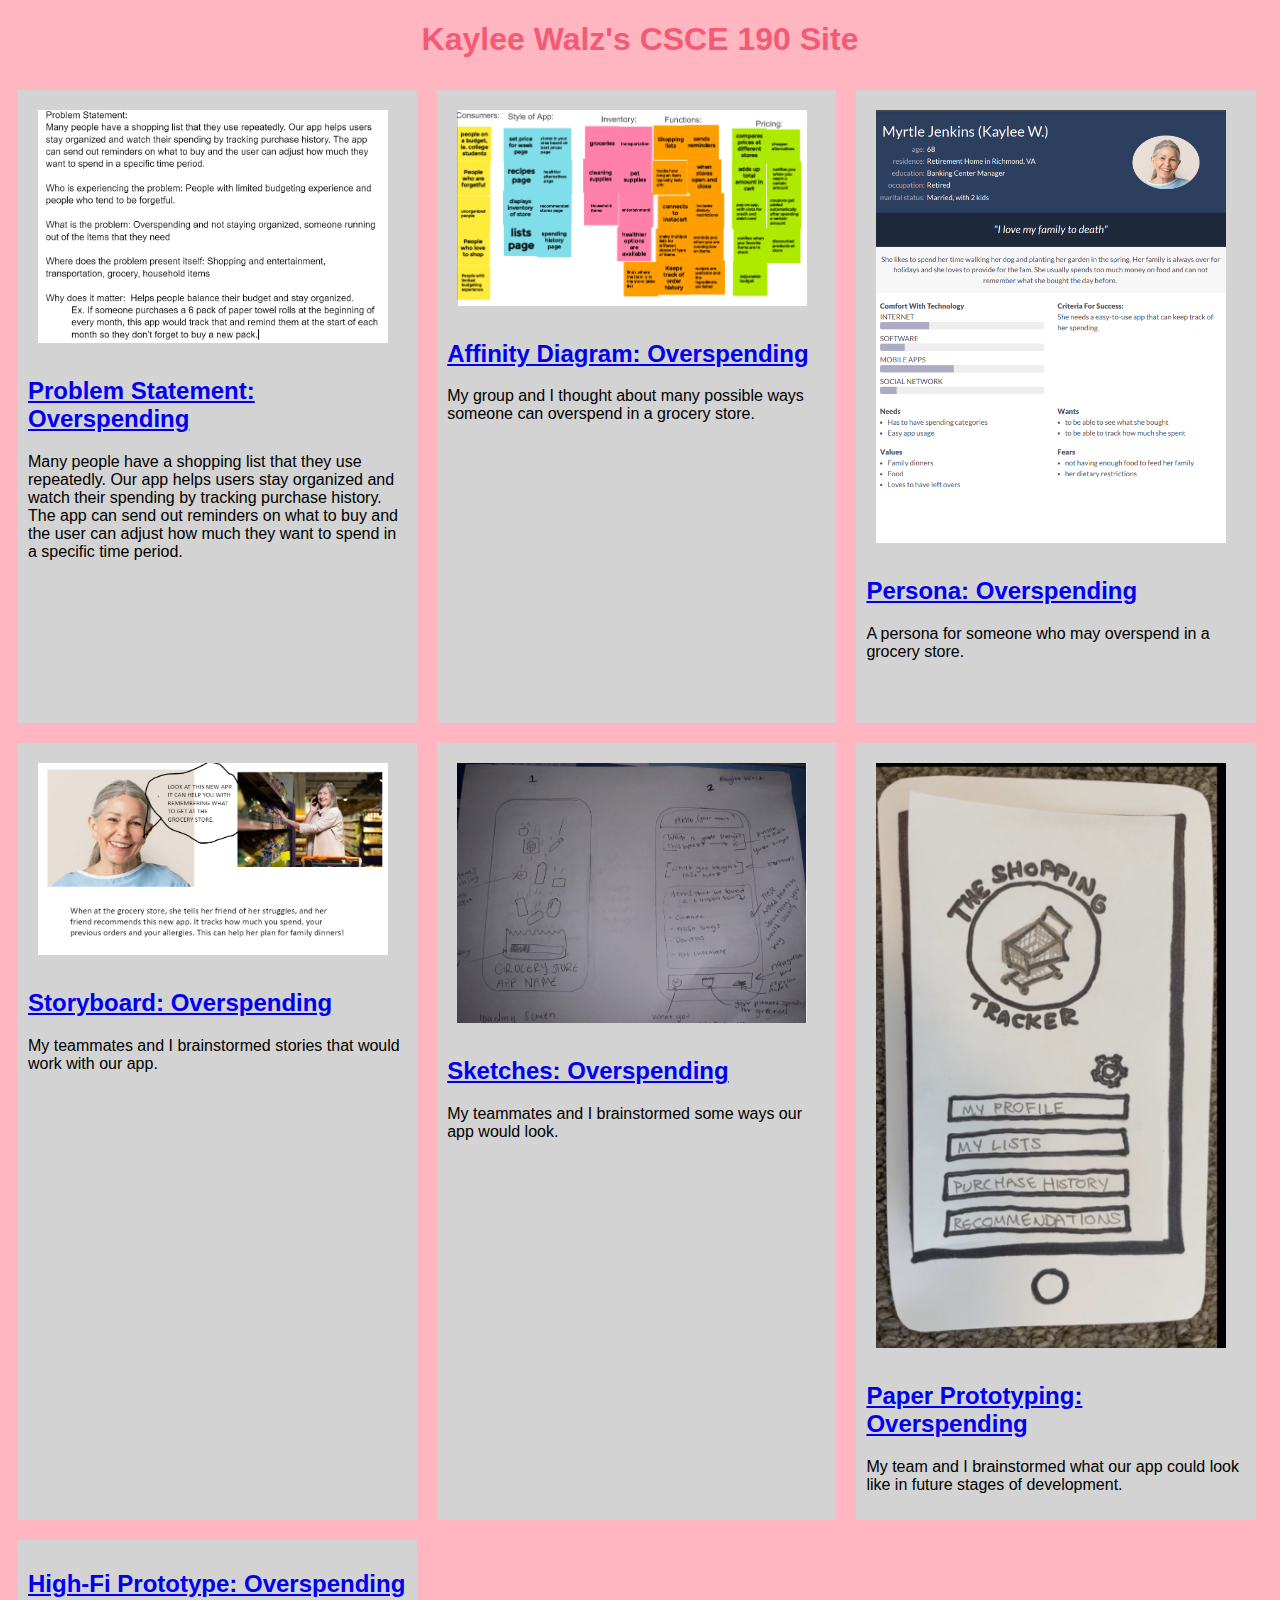
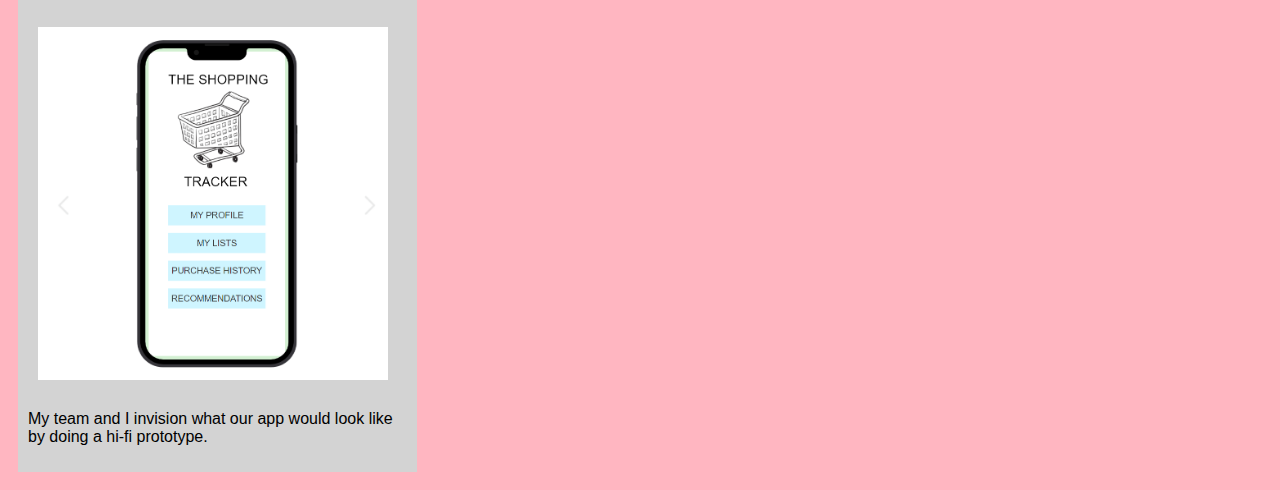
<file: index.html>
<!DOCTYPE html>
<html>
    <head>
        <title>CSCE190:Kaylee Walz</title>
        <link rel="stylesheet" href="styles.css">
    </head>
    <body>
        <h1>Kaylee Walz's CSCE 190 Site</h1>
<div class="assignments">
<!--Problem Statement Assignment-->
        <section class="assignment">
            <a href="files/ProblemStatement.pdf"><img src="images/CSCE190problemstatement.png"></a>
            <section class="ass-details">
                <a href="files/ProblemStatement.pdf"><h2>Problem Statement: Overspending</h2></a>
                <p>
                    Many people have a shopping list that they use repeatedly. Our app helps users stay organized and watch their spending by tracking purchase history. The app can send out reminders on what to buy and the user can adjust how much they want to spend in a specific time period. 
                </p>
            </section>
        </section>

<!--Affinity Diagram Assignment-->
        <section class="assignment">
            <a href="files/affinitydiagram.pdf"><img src="images/affinitydiagram.png"></a>
            <section class="ass-details">
                <a href="files/affinitydiagram.pdf"><h2>Affinity Diagram: Overspending</h2></a>
                 <p>
                    My group and I thought about many possible ways someone can overspend in a grocery store.
                </p>
                <br><br>
            </section>
        </section>

        <!--Persona Assignment-->
        <section class="assignment">
            <a href="files/personas2_merged.pdf"><img src="images/personaPersonal.png"></a>
            <section class="ass-details">
                <a href="files/personas2_merged.pdf"><h2>Persona: Overspending</h2></a>
                 <p>
                    A persona for someone who may overspend in a grocery store.
                </p>
                <br><br>
            </section>
        </section>

        <!--Storyboard Assignment-->
        <section class="assignment">
            <a href="files/storyboard.pdf"><img src="images/storyboard.png"></a>
            <section class="ass-details">
                <a href="files/storyboard.pdf"><h2>Storyboard: Overspending</h2></a>
                 <p>
                    My teammates and I brainstormed stories that would work with our app. 
                </p>
                <br><br>
            </section>
        </section>

         <!--Sketches Assignment-->
         <section class="assignment">
            <a href="files/Sketches.pdf"><img src="images/sketchesImage.png"></a>
            <section class="ass-details">
                <a href="files/Sketches.pdf"><h2>Sketches: Overspending</h2></a>
                 <p>
                    My teammates and I brainstormed some ways our app would look. 
                </p>
                <br><br>
            </section>
        </section>

        <!--Paper Prototyping Assignment-->
        <section class="assignment">
            <a href="https://youtu.be/oXZHzJHmxsg"><img src="images/paperPrototyping.png"></a>
            <section class="ass-details">
                <a href="https://youtu.be/oXZHzJHmxsg"><h2>Paper Prototyping: Overspending</h2></a>
                <p>
                    My team and I brainstormed what our app could look like in future stages of development. 
                </p>
            </section>
        </section>

        <!--Hi-Fi Prototype Assignment-->
        <section class="assignment">
            <a href="files/hi-fi-prototype/fullscreen.html"><h2>High-Fi Prototype: Overspending</h2></a>
            <a href="files/hi-fi-prototype/fullscreen.html"><img src="images/theShoppingTracker.png"></a>
                <p>
                    My team and I invision what our app would look like by doing a hi-fi prototype. 
                </p>
            </section>
        </section>
        </div>
    </body>
</html>
</file>
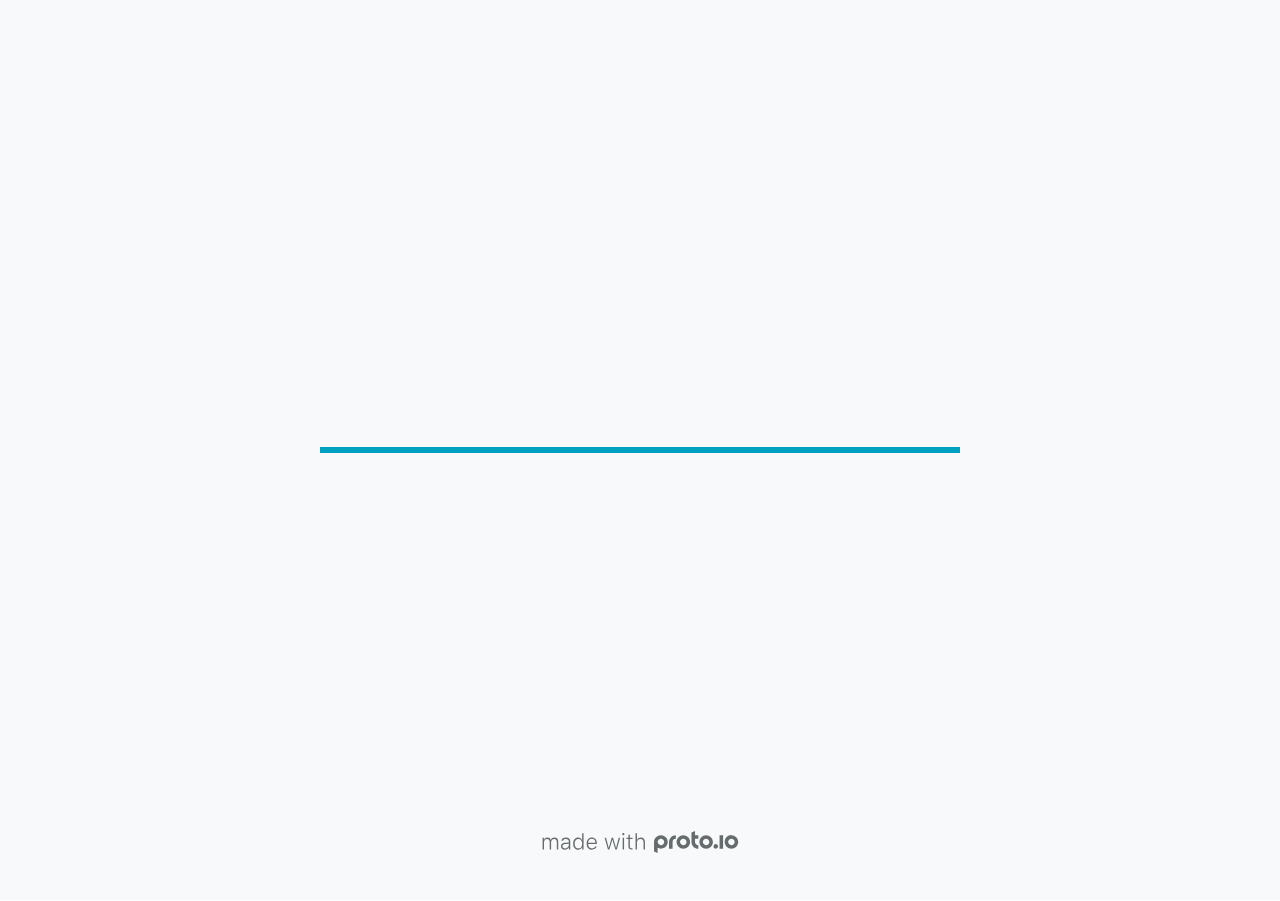
<file: files/hi-fi-prototype/src/index.html>
<!DOCTYPE HTML>
	<head>

		<meta charset="utf-8">

		<title>The Shopping Tracker - Proto.io</title>

		
			<meta name="HandheldFriendly" content="True">
			<meta name="MobileOptimized" content="390"> 

			
			
			
			<meta name="viewport" content="minimum-scale=1.00, maximum-scale=1.00, initial-scale=1.00, user-scalable=no, shrink-to-fit=no" />

			
				<meta name="apple-mobile-web-app-capable" content="yes" />
				<meta name="apple-mobile-web-app-status-bar-style" content="black-translucent" />
			

			<meta name="format-detection" content="telephone=no">


			

            
            <link rel="icon" sizes="192x192" href="./src/assets/branding/android-icon-hires.png">
            <link rel="icon" sizes="128x128" href="./src/assets/branding/android-icon.png">

            
            <link href="./src/assets/branding/apple-touch-icon-retina180.png" sizes="180x180" rel="apple-touch-icon">

            
            <link href="./src/assets/branding/apple-touch-icon-retina.png" sizes="114x114" rel="apple-touch-icon">

            
            <link href="./src/assets/branding/apple-touch-icon.png" sizes="57x57" rel="apple-touch-icon">

            
            <link href="./src/assets/branding/startup.png" media="(device-width: 320px)" rel="apple-touch-startup-image">

            
            <link href="./src/assets/branding/startup-retina.png" media="(device-width: 320px) and (device-height: 480px) and (-webkit-device-pixel-ratio: 2)" rel="apple-touch-startup-image">

            
            <link href="./src/assets/branding/startup-568.png" media="(device-width: 320px) and (device-height: 568px) and (-webkit-device-pixel-ratio: 2)" rel="apple-touch-startup-image">

            
            <link href="./src/assets/branding/startup-retina-6.png" media="(device-width: 375px) and (device-height: 667px) and (orientation: portrait) and (-webkit-device-pixel-ratio: 2)" rel="apple-touch-startup-image">

            
            <link href="./src/assets/branding/startup-retina-6plus.png" media="(device-width: 414px) and (device-height: 736px) and (orientation: portrait) and (-webkit-device-pixel-ratio: 3)" rel="apple-touch-startup-image">

            
            <link href="./src/assets/branding/startup-retina-6plus-landscape.png" media="(device-width: 414px) and (device-height: 736px) and (orientation: landscape) and (-webkit-device-pixel-ratio: 3)" rel="apple-touch-startup-image">

            
            <link href="./src/assets/branding/startup-ipad.png" media="(device-width: 768px) and (orientation: portrait)" rel="apple-touch-startup-image">

            
            <link href="./src/assets/branding/startup-ipad-landscape.png" media="(device-width: 768px) and (orientation: landscape)" rel="apple-touch-startup-image">

            
            <link href="./src/assets/branding/startup-ipad-retina.png" media="(device-width: 768px) and (orientation: portrait) and (-webkit-device-pixel-ratio: 2)" rel="apple-touch-startup-image">

            
            <link href="./src/assets/branding/startup-ipad-landscape-retina.png" media="(device-width: 768px) and (orientation: landscape) and (-webkit-device-pixel-ratio: 2)" rel="apple-touch-startup-image">

            
            <link href="./src/assets/branding/startup-ipad-pro.png" media="(device-width: 1024px) and (orientation: portrait) and (-webkit-device-pixel-ratio: 2)" rel="apple-touch-startup-image">

            
            <link href="./src/assets/branding/startup-ipad-pro-landscape.png" media="(device-width: 1024px) and (orientation: landscape) and (-webkit-device-pixel-ratio: 2)" rel="apple-touch-startup-image">

			<meta http-equiv="cleartype" content="on"> 


			 
		    <script type="text/javascript" src="./scripts/plugins/jquery/jquery.js"></script>

			
				<link rel="stylesheet" href="./stylesheets/player-export.css" />
				<script type="text/javascript" src="./scripts/player-export.js"></script>
			

			
			<script type="text/javascript" src="./libraries/common/components.js"></script> 
			<link type="text/css" rel="Stylesheet" href="./libraries/common/components.1.00.css" /> 

			
					<script type="text/javascript" src="./libraries/ios9/components.js"></script> 
					<link type="text/css" rel="Stylesheet" href="./libraries/ios9/components.1.00.css" /> 
				
				<script type="text/javascript" src="./data/data.js"></script> 
			

		<style>
			body { width: 390px; height: 844px; }
			.landscape, .landscape .prx-page { min-height: 390px; }
			.portrait, .portrait .prx-page { min-height: 844px; }
		</style>

		<script type="text/javascript">

			prx.ver = '6.8.11.0';
			prx.url.account = 'https://kayleer.proto.io';
			prx.url.staticassets = 'https://gal.proto.io';
			prx.url.devices = 'https://dteyv52hbg2at.cloudfront.net/devices';
			prx.url.static = 'https://dteyv52hbg2at.cloudfront.net';
			prx.url.siteurl = 'proto.io';
			prx.url.crossmsg = 'https://kayleer.proto.io';

			prx.nodejsassetsserver = {};
			prx.nodejsassetsserver.host = ".proto.io";
			prx.nodejsassetsserver.subdomainprefix = "https://a3";
			prx.nodejsassetsserver.maxsubdomains = "20";

			prx.device_library = 'ios9';
			prx.devices[prx.device] = {
				name: prx.device
				,defaultOrientation: 'portrait'
				,portrait_applies: 1 //new
				,portrait: [390,844]
				,landscape_applies: 1 //new
				,landscape: [844,390]
				,allow_orientation_change: 1 //new
				,statusbar_skin: 'default' // new
				,statusbarheightportrait: 0
				,statusbarheightlandscape: 0
				,navigationbar_skin: 'default' //new
				,navigationbarheightportrait: 0
				,navigationbarheightlandscape: 0
				,normalportrait: [390,844]
				,normallandscape: [844,390]
				,device_s3bucket: 'd745dfc1-3990-4cd7-b321-932497072f14'
				,dpr: '1.00'
				,deviceType: "iphone13"
                ,showiPhoneXNotch: false
                ,hasCustomSkinNotch: false
				,appleWatchRoundedCorners: false
				,scrollType: "default"
				,initialscale: 1.00
				,targetdensitydpi: "device-dpi"
			}
			// save a copy of the device in the player state
			prx.currentPlayerStatus.projectDevice = prx.toolbox.clone(prx.devices[prx.device]);
			prx.currentPlayerStatus.targetDevice = {"ISANDROIDTABLET":0,"ISIPOD":0,"ISCHROME":0,"ISIOS":1,"ISMSIE":0,"ISMOZILLA":0,"isAndroid-Pad":0,"ISOPERA":0,"ISWEBKIT":0,"SOSVERSION":{"CBUILDVER":"","CMAJORVER":"","CMINORVER":"","CTEXT":"","IMINORVER":0,"IMAJORVER":0,"IBUILDVER":0},"ISIPAD":0,"ISMOBILE":1,"ISSAFARI":0,"ISIPHONE":1,"ISWINDOWS":0,"ISWINDOWSTOUCH":0,"ISDEVICE":1,"ISANDROID":0,"ISCUSTOM":0};
			prx.releaseChannel = 'stable';

			prx.projectsettings.id = '86198a3c-0568-4a26-b5ea-ce49165140d1';
			prx.projectsettings.s3b = 'kayleer-1387269-a960803f-93e4-2768-9874fda81c403ac3';
			prx.projectsettings.account = 'kayleer';
			prx.projectsettings.statusbar = '0'; 
			prx.projectsettings.statusbarapplies = '0';
			prx.projectsettings.navigationbar = '0';
			prx.projectsettings.navigationbarapplies = '0';
			prx.projectsettings.initialpageid = -1;
			
			
			prx.projectsettings.flashactions = 1;
			prx.projectsettings.gatrackingcode = '';

			prx.export2html = '1' == true;
			prx.mobPlayer = 0;

			prx.user.country = 'US';

			prx.s3Links = []; 
			var sLinkedAssets = [];
			

			prx.csrf_token = '60BF363F6C21B6962B44F3133EC10B12FB2C2807A501B7AFAD1202336E5691A9';

            

            
                            prx.assetsAccessToken = "eyJ0eXAiOiJKV1QiLCJhbGciOiJIUzI1NiJ9.eyJkIjp7InVpZCI6Ii0xIiwicHJvamVjdF9pZCI6Ijg2MTk4YTNjLTA1NjgtNGEyNi1iNWVhLWNlNDkxNjUxNDBkMSJ9LCJ2IjowLCJleHAiOjE2NjkyNTk2NzIsImlhdCI6MTY2OTA3OTY3Mn0.ijYNU1ejSN7nQb7y7v8tzYEUPhX9B8zXa6_6oZLZ3hQ";

			prx.iniPlayer.iniPreLoad();

		</script>
	</head>

	

			<body class="player device-cursor-touch mobile-device-true " " id="mbd" >

				
				<div id="window-wrapper">
					<div id="dragarea"></div>
					<div id="statusbar"></div>
					<div id="underlay" style=""></div>

					<div class="prx-page" data-role="page" id="p-1" data-id="1"></div>
					
								<div class="prx-page" data-role="page" id="p-2" data-id="2"></div>
							
								<div class="prx-page" data-role="page" id="p-3" data-id="3"></div>
							
								<div class="prx-page" data-role="page" id="p-4" data-id="4"></div>
							
								<div class="prx-page" data-role="page" id="p-5" data-id="5"></div>
							
								<div class="prx-page" data-role="page" id="p-6" data-id="6"></div>
							
								<div class="prx-page" data-role="page" id="p-7" data-id="7"></div>
							
								<div class="prx-page" data-role="page" id="p-8" data-id="8"></div>
							
								<div class="prx-page" data-role="page" id="p-9" data-id="9"></div>
							
					<div id="navigationbar"></div>
					<div id="overlay"></div>
					<div id="trash"></div>
					<div id="quick-audios"></div>
				</div>

				 
			<div id="loader-wrapper">
				
				<div class="progress">
					<div class="progress-bar"></div>
				</div>
				<div id="poweredby"></div>
			</div>
			


			</body>
		

</html>
</file>
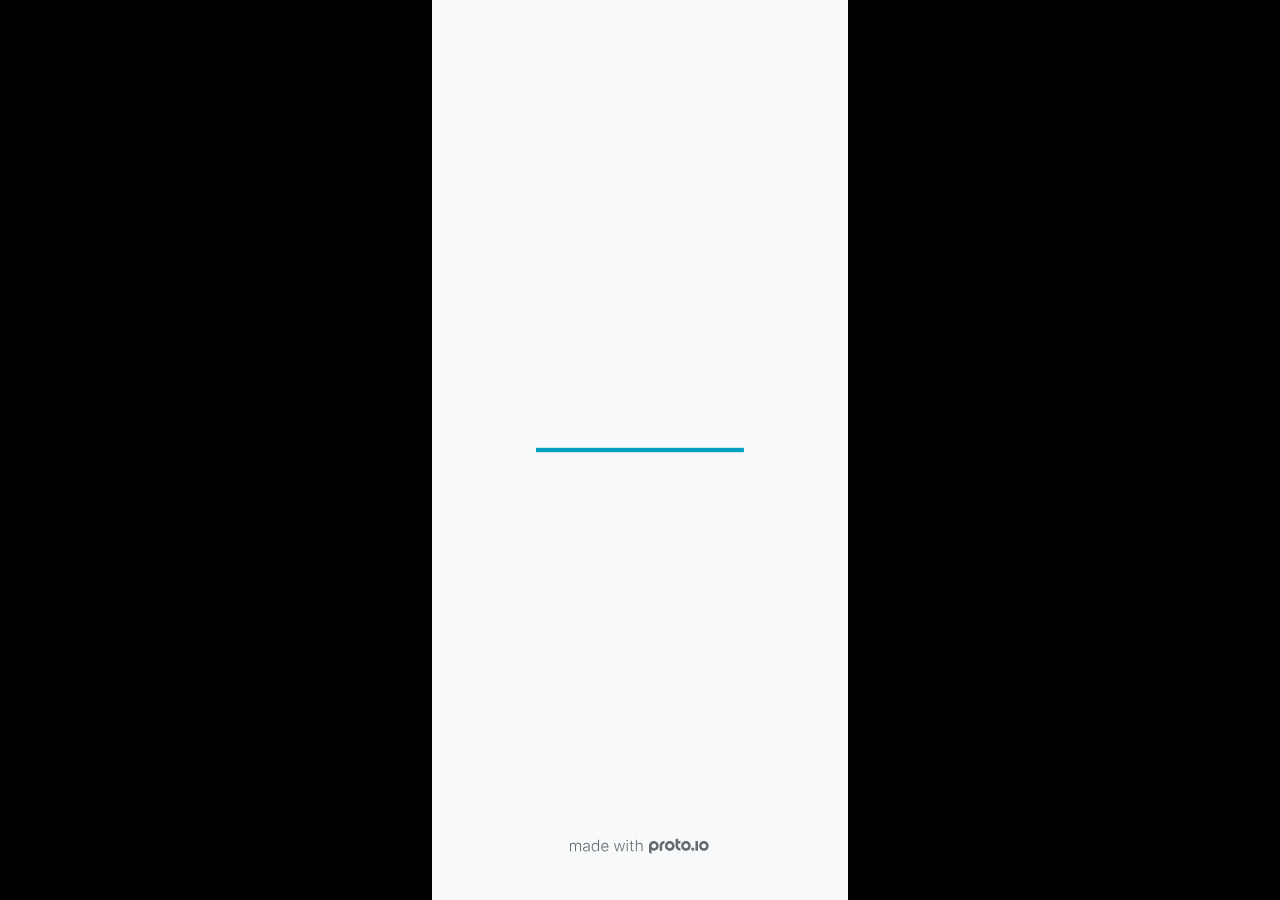
<file: files/hi-fi-prototype/fullscreen.html>
<!DOCTYPE HTML>
	<head>
		<meta charset="utf-8">

        
			<meta name="HandheldFriendly" content="True">
			<meta name="MobileOptimized" content="390"> 

			
			
			
			<meta name="viewport" content="minimum-scale=1, maximum-scale=1, initial-scale=1, user-scalable=no, shrink-to-fit=no" />

			
				<meta name="apple-mobile-web-app-capable" content="yes" />
				<meta name="apple-mobile-web-app-status-bar-style" content="black-translucent" />
			

			<meta name="format-detection" content="telephone=no">


			

            
            <link rel="icon" sizes="192x192" href="./src/assets/branding/android-icon-hires.png">
            <link rel="icon" sizes="128x128" href="./src/assets/branding/android-icon.png">

            
            <link href="./src/assets/branding/apple-touch-icon-retina180.png" sizes="180x180" rel="apple-touch-icon">

            
            <link href="./src/assets/branding/apple-touch-icon-retina.png" sizes="114x114" rel="apple-touch-icon">

            
            <link href="./src/assets/branding/apple-touch-icon.png" sizes="57x57" rel="apple-touch-icon">

            
            <link href="./src/assets/branding/startup.png" media="(device-width: 320px)" rel="apple-touch-startup-image">

            
            <link href="./src/assets/branding/startup-retina.png" media="(device-width: 320px) and (device-height: 480px) and (-webkit-device-pixel-ratio: 2)" rel="apple-touch-startup-image">

            
            <link href="./src/assets/branding/startup-568.png" media="(device-width: 320px) and (device-height: 568px) and (-webkit-device-pixel-ratio: 2)" rel="apple-touch-startup-image">

            
            <link href="./src/assets/branding/startup-retina-6.png" media="(device-width: 375px) and (device-height: 667px) and (orientation: portrait) and (-webkit-device-pixel-ratio: 2)" rel="apple-touch-startup-image">

            
            <link href="./src/assets/branding/startup-retina-6plus.png" media="(device-width: 414px) and (device-height: 736px) and (orientation: portrait) and (-webkit-device-pixel-ratio: 3)" rel="apple-touch-startup-image">

            
            <link href="./src/assets/branding/startup-retina-6plus-landscape.png" media="(device-width: 414px) and (device-height: 736px) and (orientation: landscape) and (-webkit-device-pixel-ratio: 3)" rel="apple-touch-startup-image">

            
            <link href="./src/assets/branding/startup-ipad.png" media="(device-width: 768px) and (orientation: portrait)" rel="apple-touch-startup-image">

            
            <link href="./src/assets/branding/startup-ipad-landscape.png" media="(device-width: 768px) and (orientation: landscape)" rel="apple-touch-startup-image">

            
            <link href="./src/assets/branding/startup-ipad-retina.png" media="(device-width: 768px) and (orientation: portrait) and (-webkit-device-pixel-ratio: 2)" rel="apple-touch-startup-image">

            
            <link href="./src/assets/branding/startup-ipad-landscape-retina.png" media="(device-width: 768px) and (orientation: landscape) and (-webkit-device-pixel-ratio: 2)" rel="apple-touch-startup-image">

            
            <link href="./src/assets/branding/startup-ipad-pro.png" media="(device-width: 1024px) and (orientation: portrait) and (-webkit-device-pixel-ratio: 2)" rel="apple-touch-startup-image">

            
            <link href="./src/assets/branding/startup-ipad-pro-landscape.png" media="(device-width: 1024px) and (orientation: landscape) and (-webkit-device-pixel-ratio: 2)" rel="apple-touch-startup-image">

			<meta http-equiv="cleartype" content="on"> 


			

		<title>The Shopping Tracker - Proto.io player</title>

		
				<link type="text/css" rel="stylesheet" href="./src/stylesheets/preview-letterbox-min.css">
				<script type="text/javascript" src="./src/scripts/preview-letterbox-min.js"></script>
			

		<script type="text/javascript">
			var prx = window.prx || {};
			prx.letterboxmode = true;
			prx.orientation = 'portrait';
			prx.orientations = {};
			prx.orientations.portrait = 1;
			prx.orientations.landscape = 1;
			prx.project = {};
			prx.project.id = '86198a3c-0568-4a26-b5ea-ce49165140d1';
			prx.project.title = 'The Shopping Tracker';
			prx.project.version = 0;
			prx.project.livepreview = 0;
			prx.project.account = "kayleer";
			prx.activePage = {};
			
				prx.user = false;
			
			prx.flashactions = 1;

			prx.device_library = 'ios9';
			prx.device = {
					name: prx.device
					,caption: "iPhone 13"
					,defaultOrientation: 'portrait'
					,portrait_applies: 1 //new
					,portrait: [390,844]
					,landscape_applies: 1 //new
					,landscape: [844,390]
					,allow_orientation_change: 1 && 1 //new

			}

			prx.url.crossmsg = 'https://kayleer.proto.io';
			prx.ver = '6.8.11.0';
			prx.exitFullScreenUrl = 'https://kayleer.proto.io/player/index.cfm?id=86198a3c-0568-4a26-b5ea-ce49165140d1';
			prx.openURL = '';
			prx.downloadURL = '';

			
		</script>

		

	</head>

	<body>

		
				<iframe id="pio-playerframe" src="./src/index.html" scrolling="NO" style="width: 390px; height: 844px;" webkitAllowFullScreen mozallowfullscreen allowFullScreen allowvr allow="autoplay"></iframe>
				
						<script type="text/javascript">
							// remove parameter from address bar immediately if no changes
							let url = new URL(window.location.href);
							url.searchParams.delete('hc');
							url.searchParams.delete('ap');
							window.history.replaceState({}, document.title, url.toString());
						</script>
					
	</body>

</html>
</file>
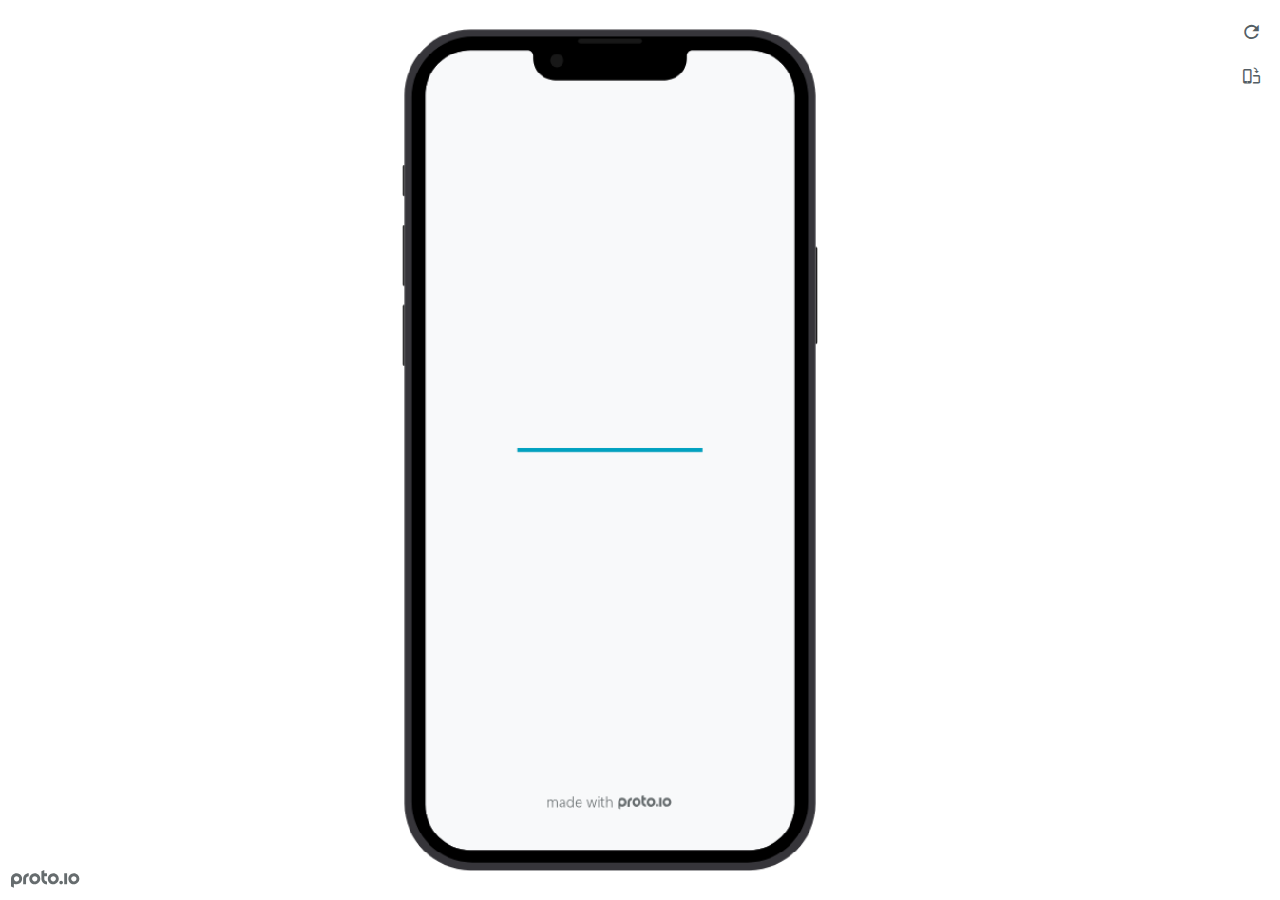
<file: files/hi-fi-prototype/preview.html>
<!DOCTYPE HTML>
    <head>
    <meta charset="utf-8">

    <title>The Shopping Tracker - Proto.io player</title>

    
				<link type="text/css" rel="stylesheet" href="./src/stylesheets/preview-export-min.css">
				<script type="text/javascript" src="./src/scripts/preview-export-min.js"></script>
			

    <script type="text/javascript">
        var prx = window.prx || {};
        prx.orientation = 'portrait';
        prx.orientations = {};
        prx.orientations.portrait = 1;
        prx.orientations.landscape = 1;
        prx.project = {};
        prx.project.id = '86198a3c-0568-4a26-b5ea-ce49165140d1';
        prx.project.title = 'The Shopping Tracker';
        prx.project.version = 0;
        prx.project.livepreview = 0;
        prx.project.account = "kayleer";
        prx.activePage = {};
        prx.usercountry = "us";
        
            prx.user = false;
        
        prx.skin = 'apple-phone-iphone13_13pro-1';
        prx.ver = '6.8.11.0';
        //prx.flashactions = 1;
		prx.flashactions = 1; //we are not using the DB value anymore

        prx.nodejsassetsserver = {};
        prx.nodejsassetsserver.host = ".proto.io";
        prx.nodejsassetsserver.subdomainprefix = "https://a3";
        prx.nodejsassetsserver.maxsubdomains = "20";
        prx.account = "kayleer";
        prx.browserShowScreenshots = 'true';
        prx.url.crossmsg = 'https://kayleer.proto.io';
        prx.playerUrl = 'https://kayleer.proto.io/player/';
        prx.fullScreenUrl = 'https://kayleer.proto.io/player/fullscreen/index.cfm?id=86198a3c-0568-4a26-b5ea-ce49165140d1';
        prx.spaces = false;
        prx.csrf_token = 'C788968025CEE35567CE9082F02D514E0F8A7EB294704283E8457A842CB689B2';

        prx.bShowPlayerBetaPrompt = false;

        

    </script>

    

</head>


<body style="background-color:#FFFFFF">

    

    <div class="page-sidebar">
        
        <div class="sidebar-action-buttons">

            
                <span class="header-action-button player-icon-reload embed-icon-reload" id="refresh-preview">
                    <span class="tooltip">Refresh preview</span>
                </span>
                
                    <span  class="header-action-button player-icon-rotate embed-icon-rotate" id="change-orientation">
                        <span class="tooltip">Change orientation</span>
                    </span>
                

            <div class="header-action-button player-icon-enter-fullscreen-mode-icon" id="go-fullscreen">
                <span class="tooltip">Go full screen</span>
            </div>
        </div>

    </div>

    <div id="maincontent" class="portrait">

        <div id="shortcut-pressed-outer">
            <div id="shortcut-pressed"></div>
        </div>
        

			<div class="frame_generic">
				
				<div class="body_generic skin_apple-phone-iphone13_13pro-1 skin-wrapper skin-os-apple skin-device-phone skin-model-iphone13_13pro skin-size-1 skin-color-black skin-orientation-portrait skin-dimensions-390-844">

					<div class="buttons top"></div>
					<div class="detail-top"></div>
					<div class="web-search"></div>
					<div class="buttons left"></div>

					<div class="body_generic_inner">
						
						<iframe id="pio-playerframe" src="./src/index.html" scrolling="NO" style="width: 390px; height: 844px;" webkitAllowFullScreen mozallowfullscreen allowFullScreen allowvr allow="autoplay"></iframe>
						
                                <script type="text/javascript">
                                    // remove parameter from address bar immediately if no changes
                                    let url = new URL(window.location.href);
                                    url.searchParams.delete('hc');
									url.searchParams.delete('ap');
                                    window.history.replaceState({}, document.title, url.toString());
                                </script>
                            
					</div>

					<div class="buttons right"></div>
					<div class="detail-bottom"></div>
				</div>
				
			</div>
		
    </div>

    

    
            <div id="branding"></div>
        
</body>


<script type="text/javascript">
    
</script>
</html>
</file>
<file: styles.css>
body 
{
    background:lightpink;
    font-family:Arial, Helvetica, sans-serif;
} 
.assignment {
    width: 30%;
    padding:10px;
    margin:10px;
    background:lightgray;
}
.assignments{
    display:flex;
    flex-wrap:wrap;
}
.assignment img{
    width:350px;
    padding:10px;
}
h1
{
    color:rgb(243, 91, 117);
        text-align:center;
}
</file>
<file: files/hi-fi-prototype/src/stylesheets/player-export.css>
/*!
 * 
 *                                                                       
 *                              ::;;;;                                   
 *    ::,,,,::    ::,,  ,,,,::::::11ii::,,::,,,,::      ::::,,::,,,,::   
 *  ,,111111ii,,::1111::111111ii::111111::111111ii,,    ii11,,ii111111,, 
 *  11ii::;;11;;ii11::iiii::;;11;;11ii::ii11::::11ii    ii11;;11;;::ii11 
 *  11;;  ::11ii11;;::11ii  ::11ii11ii,,iiii..  iiii    ii11;;11::  ;;11 
 *  1111;;ii11;;11;;,,ii11::ii11;;ii11;;;;11;;;;11;;;;;;ii11::11ii;;11ii 
 *  11111111;;::11;;  ::ii1111;;  ::ii11::ii1111ii::11ii;;11,,;;1111ii:: 
 *  11;;,,::  ,,::,,      ::,,        ::::  ::::    ,,,,::::    ::,,     
 *  ;;;;                                                                 
 *                                                                       
 *  Build: 11/8/2022, 10:20:15 AM
 */

/*!
 * Waves v0.5.5
 * http://fian.my.id/Waves
 *
 * Copyright 2014 Alfiana E. Sibuea and other contributors
 * Released under the MIT license
 * https://github.com/fians/Waves/blob/master/LICENSE
 */.mask-inner{position:relative;background-size:100% 100%;background-repeat:no-repeat}.mask-inner .mask-inner{transform:none!important}.mask-border .mborder,.mask-filter{height:100%;width:100%}.mask-border .mborder{border:1px solid hsla(0,0%,100%,.8);position:absolute;pointer-events:none}.mask-border .area-border{border:1px solid #00a1c0;left:0;top:0;position:absolute;transform-origin:0 0;box-sizing:border-box}.mask-border .mask-radius{width:100%;height:100%;overflow:hidden;position:absolute}.mask-border .mask-radius .mask-radius-border{position:relative;width:100%;height:100%;border:1px solid hsla(0,0%,100%,.8)}.mask-border.hide-handles .prx-resizable-handle{opacity:0;pointer-events:none!important}.mask-border.hide-handles .area-border{border:1px dashed #b4bcbf}.mask-wrapper{overflow:hidden;height:100%;pointer-events:none}.mask-wrapper.borderPos-inside{box-sizing:border-box}.mask-wrapper.borderPos-outside{width:100%;height:100%}.mask-wrapper.borderPos-outside .mask-inner{box-sizing:content-box}.mask-edit-mode-handles{pointer-events:none}.mask-edit-mode-handles.hide-handles .prx-resizable-handle,.mask-edit-mode-handles.hide-handles .prx-rotate-handle{opacity:0;pointer-events:none!important}.mask-edit-mode-handles.hide-handles .xborder{border-color:#b4bcbf!important}abbr,address,article,aside,audio,b,blockquote,body,caption,cite,code,dd,del,dfn,div,dl,dt,em,fieldset,figure,footer,form,h1,h2,h3,h4,h5,h6,header,hgroup,html,i,iframe,img,ins,kbd,label,legend,li,mark,menu,nav,object,ol,p,pre,q,samp,section,small,span,strong,sub,sup,table,tbody,td,tfoot,th,thead,time,tr,ul,var,video{margin:0;padding:0;border:0;outline:0;font-size:100%;background:transparent}article,aside,details,figcaption,figure,footer,header,hgroup,nav,section{display:block}audio,canvas,video{display:inline-block;*display:inline;*zoom:1}[hidden],audio:not([controls]){display:none}html{font-size:100%;-webkit-text-size-adjust:100%;-ms-text-size-adjust:100%}body{margin:0;font-size:13px}body,button,input,select,textarea{font-family:sans-serif;color:#222}a{color:#00e}a:visited{color:#551a8b}a:hover{color:#06e}a:focus{outline:thin dotted}a:active,a:hover{outline:0}abbr[title]{border-bottom:1px dotted}b,strong{font-weight:700}blockquote{margin:1em 40px}dfn{font-style:italic}hr{display:block;height:1px;border:0;border-top:1px solid #ccc;margin:1em 0;padding:0}ins{background:#ff9;text-decoration:none}ins,mark{color:#000}mark{background:#ff0;font-style:italic;font-weight:700}code,kbd,pre,samp{font-family:monospace,serif;_font-family:courier new,monospace;font-size:1em}pre{white-space:pre;white-space:pre-wrap;word-wrap:break-word}q{quotes:none}q:after,q:before{content:"";content:none}small{font-size:85%}sub,sup{font-size:75%;line-height:0;position:relative;vertical-align:baseline}sup{top:-.5em}sub{bottom:-.25em}ol,ul{margin:1em 0;padding:0 0 0 40px}dd{margin:0 0 0 40px}nav ol,nav ul{list-style:none;list-style-image:none;margin:0;padding:0}img{border:0;-ms-interpolation-mode:bicubic}svg:not(:root){overflow:hidden}figure,form{margin:0}fieldset{margin:0}fieldset,legend{border:0;padding:0}legend{*margin-left:-7px}button,input,select,textarea{font-size:100%;margin:0;vertical-align:baseline;*vertical-align:middle}button,input{line-height:normal;*overflow:visible}table button,table input{*overflow:auto}[role=button],button,input[type=button],input[type=reset],input[type=submit]{-webkit-appearance:button}input[type=checkbox],input[type=radio]{box-sizing:border-box;padding:0}input[type=search]{-webkit-appearance:textfield;-moz-box-sizing:content-box;-webkit-box-sizing:content-box;box-sizing:content-box}input[type=search]::-webkit-search-decoration{-webkit-appearance:none}button::-moz-focus-inner{border:0;padding:0}textarea{overflow:auto;vertical-align:top;resize:vertical}input:invalid,textarea:invalid{background-color:#f0dddd}table{border-collapse:collapse;border-spacing:0}td{vertical-align:top}.nocallout{-webkit-touch-callout:none}textarea[contenteditable]{-webkit-appearance:none}.gifhidden{position:absolute;left:-100%}.ir{display:block;border:0;text-indent:-999em;overflow:hidden;background-color:transparent;background-repeat:no-repeat;text-align:left;direction:ltr}.ir br{display:none}.hidden{display:none!important;visibility:hidden}.visuallyhidden{border:0;clip:rect(0 0 0 0);height:1px;margin:-1px;overflow:hidden;padding:0;position:absolute;width:1px}.visuallyhidden.focusable:active,.visuallyhidden.focusable:focus{clip:auto;height:auto;margin:0;overflow:visible;position:static;width:auto}.invisible{visibility:hidden}.clearfix:after,.clearfix:before{content:"";display:table}.clearfix:after{clear:both}.clearfix{*zoom:1}@media print{*{background:transparent!important;color:#000!important;text-shadow:none!important;filter:none!important;-ms-filter:none!important}a,a:visited{text-decoration:underline}a[href]:after{content:" (" attr(href) ")"}abbr[title]:after{content:" (" attr(title) ")"}.ir a:after,a[href^="#"]:after,a[href^="javascript:"]:after{content:""}blockquote,pre{border:1px solid #999;page-break-inside:avoid}thead{display:table-header-group}img,tr{page-break-inside:avoid}img{max-width:100%!important}@page{margin:.5cm}h2,h3,p{orphans:3;widows:3}h2,h3{page-break-after:avoid}}#eval-iframe{display:none}body{-webkit-appearance:none;-webkit-box-flex:1;-webkit-touch-callout:none;-webkit-tap-highlight-color:rgba(0,0,0,0)}*{-webkit-user-select:none;-khtml-user-select:none;-moz-user-select:-moz-none;-o-user-select:none;user-select:none}input,textarea{-webkit-user-select:text;-khtml-user-select:text;-moz-user-select:text;-o-user-select:text;user-select:text}#dragarea{font-family:Helvetica,Arial,sans-serif;text-align:left}.text{height:95%;overflow:auto}.wrap{overflow:hidden}.pos,.spos{position:absolute}.action-highlight{position:absolute;top:0;left:0;height:100%;width:100%;background:rgba(255,255,0,.5);background:rgba(64,208,255,.3);opacity:0;pointer-events:none;-webkit-transition:opacity .2s ease-in;transition:opacity .2s ease-in;border:2px solid #40c8f4;padding:3px;box-sizing:border-box}.action-highlight-simple-visible,.action-highlight-visible{opacity:1}#appModeNote{background-color:#333;border-top:5px solid #000;bottom:0;color:#f0f0f0;display:none;font-family:helvetica;left:0;padding:10px 0;position:fixed;text-align:center;width:100%}#appModeNote em{display:block;font-size:20px;font-weight:700;line-height:26px}#appModeNote span{display:block;font-size:14px;line-height:20px}.hidden{display:none}.prx-page.loadedFrom{display:block}.prx-page.loadedTo{z-index:999999}.prx-page.loadedTo-1{z-index:10000000}.prx-page.loadedTo-2{z-index:10000001}.prx-page.loadedTo-3{z-index:10000002}.prx-page.loadedTo-4{z-index:10000003}.prx-page.loadedTo-5{z-index:10000004}.prx-page.loadedTo-6{z-index:10000005}.prx-page.loadedTo-7{z-index:10000006}.prx-page.loadedTo-8{z-index:10000007}.prx-page.loadedTo-9{z-index:10000008}.prx-page.loadedTo-10{z-index:10000009}.prx-page.loadedTo-11{z-index:10000010}.prx-page.loadedTo-12{z-index:10000011}.prx-page.loadedTo-13{z-index:10000012}.prx-page.loadedTo-14{z-index:10000013}.prx-page.loadedTo-15{z-index:10000014}.prx-page.loadedTo-16{z-index:10000015}.prx-page.loadedTo-17{z-index:10000016}.prx-page.loadedTo-18{z-index:10000017}.prx-page.loadedTo-19{z-index:10000018}.prx-page.loadedTo-20{z-index:10000019}.prx-page.loadedTo-21{z-index:10000020}.prx-page.loadedTo-22{z-index:10000021}.prx-page.loadedTo-23{z-index:10000022}.prx-page.loadedTo-24{z-index:10000023}.prx-page.loadedTo-25{z-index:10000024}.prx-page.loadedTo-26{z-index:10000025}.prx-page.loadedTo-27{z-index:10000026}.prx-page.loadedTo-28{z-index:10000027}.prx-page.loadedTo-29{z-index:10000028}.prx-page.loadedTo-30{z-index:10000029}#navigationbar,#statusbar{background:transparent 0 0;display:block;width:100%;border:0;top:0;position:fixed;z-index:1}#loader-wrapper{background:#f8f9fa;height:100%;left:0;position:fixed;top:0;width:100%;z-index:99999;font-size:11px}#loader-wrapper .progress{position:absolute;top:50%;left:50%;transform:translate(-50%,-50%);-ms-transform:translate(-50%,-50%);-webkit-transform:translate(-50%,-50%);width:50%;height:4px;background-color:#ddd}#loader-wrapper .progress-bar{position:relative;width:0;height:4px;-webkit-transition:.4s linear;-moz-transition:.4s linear;-o-transition:.4s linear;transition:.4s linear;-webkit-transition-property:width,background-color;-moz-transition-property:width,background-color;-o-transition-property:width,background-color;transition-property:width,background-color}#loader-wrapper .progress-bar:before,.progress-bar:after{content:"";position:absolute;top:0;left:0;right:0}#loader-wrapper .progress-bar:before{bottom:0;background-color:#ddd}#loader-wrapper .progress-bar:after{z-index:2;bottom:0;background:#00a1c0}#loader-wrapper #app-icon{position:absolute;top:50%;left:50%;transform:translate(-50%,-150%);-ms-transform:translate(-50%,-150%);-webkit-transform:translate(-50%,-150%);width:114px;height:114px}#loader-wrapper #poweredby{position:absolute;bottom:5%;left:50%;transform:translate(-50%);-ms-transform:translate(-50%);-webkit-transform:translate(-50%);width:100%;height:16px;background-image:url(/images/player/player-logo.svg);background-repeat:no-repeat;background-position:top;background-size:auto 200%;z-index:99999}body{-moz-transition:opacity .3s linear;-o-transition:opacity .3s linear;-webkit-transition:opacity .3s linear;transition:opacity .3s linear}.reloading{background:#fff!important;opacity:0}@media (min-width:481px) and (max-width:1079px){#loader-wrapper .progress,#loader-wrapper .progress-bar{height:4px}}@media (min-width:1080px){#loader-wrapper #poweredby{height:24px}#loader-wrapper .progress,#loader-wrapper .progress-bar{height:6px}}@media (width:1280px) and (height:768px){#loader-wrapper .progress,#loader-wrapper .progress-bar{height:2px}}.pointer-events-none{pointer-events:none!important}body .prx-page{-webkit-trans1form:translate3d(0,0,0)}.prx-page .type-symbol .box{-w1ebkit-transform:translateZ(0)}html{background:transparent}body{background:#fff;overflow:hidden}body.mobile-device-true *{-webkit-text-size-adjust:100%}body.mobile-device-false *{-webkit-text-size-adjust:initial}#window-wrapper{width:100%;height:100%;overflow:hidden;position:relative}#dragarea{background:transparent;display:none}#overlay,#quick-audios,#trash,#underlay{position:absolute;top:0;left:0}#quick-audios,#trash{display:none}.visible{display:block!important}.iScrollHorizontalScrollbar,.iScrollVerticalScrollbar{z-index:auto!important}.overlay{position:fixed;left:0;right:0;bottom:0;top:0}.ui-mobile-viewport-transitioning,.ui-mobile-viewport-transitioning .prx-page{o1verflow:visible!important}.box[style*="z-index:0;"],.box[style*="z-index: 0;"]{z-index:auto!important}.box[data-mpoverlay="1"]{pos1ition:fixed}#temp-for-external-link{display:none}#dragarea,html{background:transparent!important}.hide{display:none!important}*{outline:none}.ghost-component,.ghost-component *,.ghost-component .box *{pointer-events:none!important}#statusbar{position:fixed!important}.prx-page{position:absolute;display:none}.prx-page.prx-page-active,.prx-page[class*=prx-page-transitioning-]{display:block}.prx-page[class*=prx-page-transitioning-]{overflow:hidden}.prx-page.prx-page-transitioning-overlay-in-source,.prx-page.prx-page-transitioning-overlay-out-target{overflow:visible}.prx-page.prx-page-below{z-index:10}.prx-page.prx-page-above{z-index:20}#overlay{z-index:30}.prx-page.prx-page-transition-flip,.prx-page.prx-page-transition-turn{-webkit-backface-visibility:hidden;-moz-backface-visibility:hidden;backface-visibility:hidden}.prx-page.prx-page-transition-turn{-webkit-transform:translateZ(0);-moz-transform:translateZ(0);-webkit-transform-origin:0 center;-moz-transform-origin:0 center;transform-origin:0 center;transform:translateZ(0)}.prx-page.prx-page-transition-flow:not(.prx-page-transition-flow-overlay),.prx-page.prx-page-transition-overlay-top{box-shadow:0 0 20px rgba(0,0,0,.4)}.prx-page-above.prx-page-transition-notificationInWatchOS{transition:background-color .45s ease-out}.prx-page-above.prx-page-transition-notificationInWatchOS.prx-page-transition-notificationInWatchOS-notification-in{background-color:transparent!important;transition:background-color 0s ease-out}.device-cursor-touch,.device-cursor-touch *{cursor:url(/images/player/touch-cursor-64.png) 32 32,default!important;cursor:-webkit-image-set(url("/images/player/touch-cursor-64.png") 1x,url("/images/player/touch-cursor-64@2x.png") 2x) 32 32,default!important}.device-cursor-web,.device-cursor-web *{cursor:default}.device-cursor-web .delayedtap,.device-cursor-web .delayedtap *,.device-cursor-web .interaction-click,.device-cursor-web .interaction-click *,.device-cursor-web .interaction-tap,.device-cursor-web .interaction-tap *,.device-cursor-web .release,.device-cursor-web .release *,.device-cursor-web .touch,.device-cursor-web .touch *{cursor:pointer;cursor:hand}.device-cursor-web [data-component-type=text]{cursor:default}.device-cursor-web .move,.device-cursor-web .move *{cursor:move}.device-cursor-web input,.device-cursor-web textarea{cursor:text}.do-chrome-fix #window-wrapper{-webkit-perspective:1}.do-chrome-fix .pos{-webkit-backface-visibility:hidden;-webkit-transform:translateZ(0)}.do-chrome-fix *{-w1ebkit-transform:translateZ(0) scale(1) scaleX(1) skew(0deg,0deg) skewX(0deg) skewY(0deg) rotateX(0deg) rotateY(0deg) rotate(0deg)}.do-chrome-fix.dont-do-chrome-fix #window-wrapper{-webkit-perspective:none}.do-chrome-fix.dont-do-chrome-fix .pos{-webkit-backface-visibility:visible;-webkit-transform:none}.prx-page-transitioning:not(.prx-page-transitioning-overlay-in-source):not(.loadedFrom) [data-mpoverlay="1"]{display:none}#fps{position:fixed;z-index:9999;font-size:18px;top:20px;left:20px;background:rgba(0,0,0,.8);border-radius:6px;color:#fff;padding:3px 10px}#fps,.cbutton{pointer-events:none}.cbutton{position:absolute;display:inline-block;padding:0;border:none;background:none;color:#286aab;font-size:1.4em;overflow:visible;-webkit-transition:color .7s;transition:color .7s;-webkit-tap-highlight-color:rgba(0,0,0,0)}.cbutton.cbutton--click,.cbutton:focus{outline:none;color:#3c8ddc}.cbutton:after{position:absolute;width:100%;height:100%;border-radius:50%;content:"";opacity:0;pointer-events:none}.cbutton--effect-jelena:after{border:3px solid hsla(0,0%,82.7%,.7)}.cbutton--effect-jelena.cbutton--click:after{-webkit-animation:anim-effect-jelena .3s ease-out forwards;animation:anim-effect-jelena .3s ease-out forwards}@-webkit-keyframes anim-effect-jelena{0%{opacity:1;-webkit-transform:scale3d(.6,.6,1);transform:scale3d(.6,.6,1)}to{opacity:0;-webkit-transform:scale3d(1.2,1.2,1);transform:scale3d(1.2,1.2,1)}}@keyframes anim-effect-jelena{0%{opacity:1;-webkit-transform:scale3d(.5,.5,1);transform:scale3d(.5,.5,1)}to{opacity:0;-webkit-transform:scale3d(1.2,1.2,1);transform:scale3d(1.2,1.2,1)}}.cbutton--effect-sanja:after{background:hsla(0,0%,75.3%,.3)}.cbutton--effect-sanja.cbutton--click:after{-webkit-animation:anim-effect-sanja 1s ease-out forwards;animation:anim-effect-sanja 1s ease-out forwards}@-webkit-keyframes anim-effect-sanja{0%{opacity:1;-webkit-transform:scale3d(.5,.5,1);transform:scale3d(.5,.5,1)}25%{opacity:1;-webkit-transform:scaleX(1);transform:scaleX(1)}to{opacity:0;-webkit-transform:scaleX(1);transform:scaleX(1)}}@keyframes anim-effect-sanja{0%{opacity:1;-webkit-transform:scale3d(.5,.5,1);transform:scale3d(.5,.5,1)}25%{opacity:1;-webkit-transform:scaleX(1);transform:scaleX(1)}to{opacity:0;-webkit-transform:scaleX(1);transform:scaleX(1)}}#log{position:fixed;z-index:9999;font-size:24px;top:20px;right:20px;pointer-events:none}.watchOSscrollbars .iScrollVerticalScrollbar{position:fixed!important;width:12px!important;background-color:hsla(0,0%,100%,.3)!important;border-radius:8px!important;z-index:99999!important}.watchOSscrollbars .iScrollIndicator{background:#fff!important;border-radius:8px!important;left:2px!important;width:8px!important}.applewatch-rounded-corners{-webkit-clip-path:inset(0 0 0 0 round 63px);clip-path:inset(0 0 0 0 round 63px)}.group-action-prediv{position:absolute}.player .type-symbol.type-symbol-transparent .group-action-prediv{pointer-events:auto}.initialise-hidden-container{display:block!important;visibility:hidden!important}.a-enter-vr{height:0!important}.fullscreen-vr .prx-page{transform:none!important;position:fixed!important}

/*!
 * Waves v0.5.5
 * http://fian.my.id/Waves
 *
 * Copyright 2014 Alfiana E. Sibuea and other contributors
 * Released under the MIT license
 * https://github.com/fians/Waves/blob/master/LICENSE
 */.waves-effect{position:relative;overflow:hidden}.waves-effect.box{position:absolute}.waves-effect .waves-ripple{position:absolute;border-radius:50%;width:100px;height:100px;margin-top:-50px;margin-left:-50px;opacity:0;background-color:rgba(0,0,0,.2);pointer-events:none}.waves-effect.waves-light .waves-ripple{background-color:hsla(0,0%,100%,.4)}.waves-button,.waves-circle{-webkit-mask-image:-webkit-radial-gradient(circle,#fff 100%,#000 0);mask-image:radial-gradient(circle,#fff 100%,#000 0)}.waves-button,.waves-button-input,.waves-button:hover,.waves-button:link,.waves-button:visited{white-space:nowrap;vertical-align:middle;cursor:pointer;border:none;outline:none;color:inherit;background-color:transparent;font-size:14px;text-align:center;text-decoration:none;z-index:1}.waves-button{padding:10px 15px;border-radius:2px}.waves-button-input{margin:0;padding:10px 15px}.waves-input-wrapper{border-radius:2px;vertical-align:bottom}.waves-input-wrapper.waves-button{padding:0}.waves-input-wrapper .waves-button-input{position:relative;top:0;left:0;z-index:1}.waves-block{display:block}a.waves-effect .waves-ripple{z-index:-1}#loader-wrapper #poweredby{background-image:url(../images/player/player-logo.svg)!important}.device-cursor-touch,.device-cursor-touch *{cursor:url(../images/player/touch-cursor-64.png) 32 32,default!important;cursor:-webkit-image-set(url("../images/player/touch-cursor-64.png") 1x,url("../images/player/touch-cursor-64@2x.png") 2x) 32 32,default!important}
</file>
<file: files/hi-fi-prototype/src/libraries/common/components.1.00.css>
.type-shapes .shape-wrapper{width:100%;height:100%;-moz-box-sizing:border-box;-webkit-box-sizing:border-box;box-sizing:border-box;background-clip:content-box}.type-shapes .shapes-text-container{position:absolute;top:0;left:0;right:0;display:table;width:100%;height:100%;text-align:center}.type-shapes .shapes-text-container>span{display:table-cell;vertical-align:middle}.type-shapes svg{overflow:visible}.player .type-symbol{overflow:hidden}.player .type-symbol.symbol-scroll{-webkit-perspective:1000}.player .type-symbol.type-symbol-transparent{pointer-events:none !important}.player .type-symbol.type-symbol-transparent .box{pointer-events:auto}.type-symbol.fullscreen{transform:none !important;width:100vw !important;height:100vh !important}.type-symbol>.type-symbol-hover-message,.type-symbol.ui-draggable-dragging:hover>.type-symbol-hover-message,.type-symbol.prx-resizable-resizing:hover>.type-symbol-hover-message{display:none;position:absolute;color:#fff;font-family:Helvetica,Arial,sans-serif !important;background:rgba(0,0,0,.7);top:50%;left:50%;text-align:center;position:absolute;pointer-events:none;width:70px;height:30px;line-height:15px;font-size:10px !important;border-radius:3px;margin:-20px 0 0 -40px;padding:5px}.type-symbol:hover>.type-symbol-hover-message{display:block}.type-vrsymbol.fullscreen{transform:none !important;width:100vw !important;height:100vh !important}.type-vrsymbol.fullscreen canvas{width:100vw !important;height:100vh !important}.type-vrsymbol>.type-vrsymbol-hover-message,.type-vrsymbol.ui-draggable-dragging:hover>.type-vrsymbol-hover-message,.type-vrsymbol.prx-resizable-resizing:hover>.type-vrsymbol-hover-message{display:none;position:absolute;color:#fff;font-family:Helvetica,Arial,sans-serif !important;background:rgba(0,0,0,.7);top:50%;left:50%;text-align:center;position:absolute;pointer-events:none;width:70px;height:30px;line-height:15px;font-size:10px !important;border-radius:3px;margin:-20px 0 0 -40px;padding:5px}.type-vrsymbol:hover>.type-vrsymbol-hover-message{display:block}.type-text.v2-text .text-contents{o1verflow:hidden;width:100%;height:100%}.type-text.v2-text.box [data-editableProperty]{word-wrap:break-word !important}.type-text .autoresize{white-space:nowrap}.player .type-text .autoResize-true{white-space:nowrap}.type-richtext p{margin:0;line-height:normal}.type-rectangle .inner-rec{position:absolute;width:100%;height:100%;-moz-box-sizing:border-box;-webkit-box-sizing:border-box;box-sizing:border-box;background-clip:content-box}.type-rectangle .shapes-image-background{top:0;left:0;width:100%;height:100%;position:absolute;background-position:center;background-repeat:no-repeat}.type-rectangle[data-shape-type=oval] .shapes-image-background{border-radius:50%}.type-rectangle .shapes-text-container{display:table;width:100%;height:100%;text-align:center}.type-rectangle .shapes-text-container>span{display:table-cell;vertical-align:middle}.type-horizontalline .inner{width:100%;height:0}.type-verticalline .inner{width:0;height:100%}.type-actionarea .inner-rec{width:100%;height:100%}.type-actionarea .inner-rec div{width:100%;height:100%;background:#40c8f4;opacity:.4;-moz-box-sizing:border-box;-webkit-box-sizing:border-box;box-sizing:border-box}.type-actionarea .inner-rec div:before{content:" ";display:block;position:absolute;top:50%;left:50%;width:24px;height:24px;margin:-12px 0 0 -12px}.player .type-actionarea .inner-rec div{background:transparent}.player .type-actionarea .inner-rec div:before{background-image:none}.type-image,.type-image .type-image-wrapper{background:0 0 repeat;background-size:100% 100%;width:100%;height:100%;background-clip:content-box}.type-image .type-image-wrapper.type-image-svg{background:center center no-repeat;background-size:contain}.type-image .type-image-wrapper img{display:none}.player .type-image .type-image-wrapper.gif img{display:block !important;width:1px;height:1px;opacity:.1}.type-image.type-image-repeater,.type-image.type-image-repeater .type-image-wrapper{background-size:auto}.type-image .image-inner{width:100%;height:100%}.type-image .image-inner.borderPos-inside .type-image-wrapper{box-sizing:border-box;background-origin:border-box}.type-image .image-inner.borderPos-outside{display:-webkit-box;display:-moz-box;display:-ms-flexbox;display:-webkit-flex;display:flex;-moz-flex-flow:row;-ms-flex-flow:row;-webkit-flex-flow:row;flex-flow:row;-moz-box-orient:horizontal;-ms-box-orient:horizontal;-webkit-box-orient:horizontal;box-orient:horizontal;-ms-align-items:center;-webkit-align-items:center;align-items:center;-ms-box-align:center;-webkit-box-align:center;box-align:center;-ms-flex-align:center;-webkit-flex-align:center;flex-align:center;-ms-justify-content:center;-webkit-justify-content:center;justify-content:center;-ms-box-pack:center;-webkit-box-pack:center;box-pack:center;-ms-flex-pack:center;-webkit-flex-pack:center;flex-pack:center}.type-image .image-inner.borderPos-outside .type-image-wrapper{-ms-flex-shrink:0;-webkit-flex-shrink:0;flex-shrink:0;box-sizing:content-box}.type-image>.type-image-hover-message,.type-image.ui-draggable-dragging:hover>.type-image-hover-message,.type-image.prx-resizable-resizing:hover>.type-image-hover-message{display:none;position:absolute;color:#fff;font-family:Helvetica,Arial,sans-serif !important;background:rgba(0,0,0,.7);top:50%;left:50%;text-align:center;position:absolute;pointer-events:none;width:70px;height:30px;line-height:15px;font-size:10px !important;border-radius:3px;margin:-20px 0 0 -40px;padding:5px}.type-image:hover>.type-image-hover-message{display:block}.type-placeholder .bg{position:absolute;width:100%;height:100%;-moz-box-sizing:border-box;-webkit-box-sizing:border-box;box-sizing:border-box}.type-placeholder .diagonal{border:0px solid transparent;position:absolute;-moz-box-sizing:border-box;-webkit-box-sizing:border-box;box-sizing:border-box}.type-placeholder .diagonal1{-moz-transform-origin:0 0;-webkit-transform-origin:0 0;-o-transform-origin:0 0;transform-origin:0 0}.type-placeholder .diagonal2{-moz-transform-origin:right top;-webkit-transform-origin:right top;-o-transform-origin:right top;transform-origin:right top}.type-placeholder .contents{width:100%;height:100%;display:-webkit-box;display:-moz-box;display:-ms-flexbox;display:-webkit-flex;display:flex;-ms-justify-content:center;-webkit-justify-content:center;justify-content:center;-ms-box-pack:center;-webkit-box-pack:center;box-pack:center;-ms-flex-pack:center;-webkit-flex-pack:center;flex-pack:center;-ms-align-items:center;-webkit-align-items:center;align-items:center;-ms-box-align:center;-webkit-box-align:center;box-align:center;-ms-flex-align:center;-webkit-flex-align:center;flex-align:center}.type-placeholder .contents>span{display:inline-block}.type-placeholder .contents span[data-editableproperty]:empty{padding:0}.type-webview .webview-scroll-wrapper{width:100%;height:100%;-webkit-overflow-scrolling:touch;overflow:auto}.type-webview iframe{width:100%;height:100%;border:none}.type-html iframe{width:100%;height:100%;overflow:hidden;border:none}.type-animationtarget{position:relative}.type-animationtarget.type-animatiotarget-fixed-positioning{position:absolute}.type-animationtarget .animationtarget-circle{-moz-box-sizing:border-box;-webkit-box-sizing:border-box;box-sizing:border-box;width:0;height:0;position:absolute;top:0;left:0;border-radius:50%;display:none}.type-animationtarget .animationtarget-vertical{position:absolute;top:0}.type-animationtarget .animationtarget-horizontal{position:absolute;top:0%;left:0}.player .type-animationtarget{opacity:0 !important;pointer-events:none !important}.type-bannerad .bannerad-outer{display:table;height:100%;width:100%}.type-bannerad .bannerad-inner{display:table-cell;position:relative;text-align:center;vertical-align:middle;width:100%;background-size:100% 100%}.type-tooltip .tooltip-content-wrapper{width:100%;height:100%;position:relative}.type-tooltip .tooltip-content-wrapper .tooltip-outer{position:absolute;overflow:hidden}.type-tooltip .tooltip-content-wrapper .tooltip{position:absolute;-moz-transform:rotate(45deg);-webkit-transform:rotate(45deg);transform:rotate(45deg);filter:progid:DXImageTransform.Microsoft.Matrix(sizingMethod="auto expand", M11=0.7071067811865476, M12=-0.7071067811865475, M21=0.7071067811865475, M22=0.7071067811865476);-ms-filter:"progid:DXImageTransform.Microsoft.Matrix(SizingMethod='auto expand', M11=0.7071067811865476, M12=-0.7071067811865475, M21=0.7071067811865475, M22=0.7071067811865476)";-moz-box-sizing:border-box;-webkit-box-sizing:border-box;box-sizing:border-box}.type-tooltip .tooltip-content-wrapper .tooltip-content-outer{position:absolute;width:100%;height:100%;-moz-box-sizing:border-box;-webkit-box-sizing:border-box;box-sizing:border-box}.type-tooltip .tooltip-content-wrapper .tooltip-content{width:100%;height:100%;overflow:hidden;padding:10px;-moz-box-sizing:border-box;-webkit-box-sizing:border-box;box-sizing:border-box}.type-tooltip.verticalAlignCenter .tooltip-content{display:-webkit-box;display:-moz-box;display:-ms-flexbox;display:-webkit-flex;display:flex;-ms-box-align:center;-webkit-box-align:center;box-align:center;-ms-flex-align:center;-webkit-flex-align:center;flex-align:center;-ms-align-items:center;-webkit-align-items:center;align-items:center}.type-tooltip.verticalAlignCenter .tooltip-content .tooltip-text{width:100%}.type-vectoranimation .type-vectoranimation-wrapper{width:100%;height:100%}.type-vectoranimation .bodymovin,.type-vectoranimation .bodymovin-player{width:100%;height:100%}.type-vectoranimation .vector-inner{width:100%;height:100%}.type-vectoranimation .vector-inner.borderPos-inside .type-vectoranimation-wrapper{box-sizing:border-box;background-origin:border-box;overflow:hidden}.type-vectoranimation .vector-inner.borderPos-outside{display:-webkit-box;display:-moz-box;display:-ms-flexbox;display:-webkit-flex;display:flex;-moz-flex-flow:row;-ms-flex-flow:row;-webkit-flex-flow:row;flex-flow:row;-moz-box-orient:horizontal;-ms-box-orient:horizontal;-webkit-box-orient:horizontal;box-orient:horizontal;-ms-align-items:center;-webkit-align-items:center;align-items:center;-ms-box-align:center;-webkit-box-align:center;box-align:center;-ms-flex-align:center;-webkit-flex-align:center;flex-align:center;-ms-justify-content:center;-webkit-justify-content:center;justify-content:center;-ms-box-pack:center;-webkit-box-pack:center;box-pack:center;-ms-flex-pack:center;-webkit-flex-pack:center;flex-pack:center}.type-vectoranimation .vector-inner.borderPos-outside .type-vectoranimation-wrapper{-ms-flex-shrink:0;-webkit-flex-shrink:0;flex-shrink:0;box-sizing:content-box}.type-vectoranimation>.type-vectoranimation-hover-message,.type-vectoranimation.ui-draggable-dragging:hover>.type-vectoranimation-hover-message,.type-vectoranimation.prx-resizable-resizing:hover>.type-vectoranimation-hover-message{display:none;position:absolute;color:#fff;font-family:Helvetica,Arial,sans-serif !important;background:rgba(0,0,0,.7);top:50%;left:50%;text-align:center;position:absolute;pointer-events:none;width:70px;height:45px;line-height:15px;font-size:10px !important;border-radius:3px;margin:-27px 0 0 -40px;padding:5px}.type-vectoranimation:hover>.type-vectoranimation-hover-message{display:block}.type-basic-tabbar ul{margin:0;padding:0;list-style:none;height:100%}.type-basic-tabbar ul li{margin:0;padding:0;float:left;text-align:center;height:100%;position:relative}.type-basic-tabbar ul li:first-child{border-left:0 none !important}.type-basic-tabbar ul li input{display:none}.type-basic-tabbar ul li label{width:100%;height:100%;display:block}.type-basic-tabbar ul li label .icon-wrapper{width:100%;height:100%;display:block}.type-basic-tabbar ul li label .icon{height:100%;background-position:center center;background-repeat:no-repeat;background-size:auto 60%;-webkit-mask-size:auto 60%;mask-size:auto 60%;-webkit-mask-repeat:no-repeat;mask-repeat:no-repeat;-webkit-mask-position:center center;mask-position:center center}.type-basic-tabbar.type-basic-tabbar-icon-top ul li label .icon{height:75%}.type-basic-tabbar.type-basic-tabbar-icon-top ul li label .caption{display:inline-block;width:100%;height:25%;float:left}.type-generic-onoffswitch input[type=checkbox]{display:none}.type-generic-onoffswitch label{display:block;overflow:hidden}.type-generic-onoffswitch .onoffswitch-inner{width:200%;margin-left:-100%;-moz-transition:margin .3s ease-in 0s;-webkit-transition:margin .3s ease-in 0s;-ms-transition:margin .3s ease-in 0s;-o-transition:margin .3s ease-in 0s;transition:margin .3s ease-in 0s}.type-generic-onoffswitch input:checked+label .onoffswitch-inner{margin-left:0}.type-generic-onoffswitch .onoffswitch-inner div{float:left;width:50%;color:#fff;font-family:Trebuchet,Arial,sans-serif;font-weight:bold;-moz-box-sizing:border-box;-webkit-box-sizing:border-box;-ms-box-sizing:border-box;-o-box-sizing:border-box;box-sizing:border-box}.type-generic-onoffswitch .onoffswitch-inner .active{background-color:#2fccff;color:#fff}.type-generic-onoffswitch .onoffswitch-inner .inactive{background-color:#eee;color:#999;text-align:right}.type-generic-onoffswitch .onoffswitch-switch{background:#fff;position:absolute;top:0;bottom:0;-moz-transition:right .3s ease-in 0s;-webkit-transition:right .3s ease-in 0s;-ms-transition:right .3s ease-in 0s;-o-transition:right .3s ease-in 0s;transition:right .3s ease-in 0s}.type-generic-onoffswitch input:checked+label .onoffswitch-switch{right:0px !important}.type-datetime #background{box-sizing:border-box;margin:0;padding:0;height:100%;overflow:hidden;display:-webkit-box;display:-moz-box;display:-ms-flexbox;display:-webkit-flex;display:flex;-ms-justify-content:center;-webkit-justify-content:center;justify-content:center;-ms-box-pack:center;-webkit-box-pack:center;box-pack:center;-ms-flex-pack:center;-webkit-flex-pack:center;flex-pack:center;-ms-align-items:center;-webkit-align-items:center;align-items:center;-ms-box-align:center;-webkit-box-align:center;box-align:center;-ms-flex-align:center;-webkit-flex-align:center;flex-align:center}.type-datetime #datetime{width:100%}.type-basic-button .basic-button-inner{height:100%;width:100%;-moz-box-sizing:border-box;box-sizing:border-box;display:-webkit-box;display:-moz-box;display:-ms-flexbox;display:-webkit-flex;display:flex;-ms-box-pack:center;-webkit-box-pack:center;box-pack:center;-ms-flex-pack:center;-webkit-flex-pack:center;flex-pack:center;-ms-align-items:center;-webkit-align-items:center;align-items:center;-ms-box-align:center;-webkit-box-align:center;box-align:center;-ms-flex-align:center;-webkit-flex-align:center;flex-align:center;-moz-flex-flow:row;-ms-flex-flow:row;-webkit-flex-flow:row;flex-flow:row;-moz-box-orient:horizontal;-ms-box-orient:horizontal;-webkit-box-orient:horizontal;box-orient:horizontal;-ms-align-items:center;-webkit-align-items:center;align-items:center;-ms-box-align:center;-webkit-box-align:center;box-align:center;-ms-flex-align:center;-webkit-flex-align:center;flex-align:center}.type-basic-button .basic-button-icon{height:50%}.type-basic-button .basic-button-icon img{height:50%;vertical-align:middle}.type-basic-slider .slider-bar{position:absolute;top:50%;width:100%}.type-basic-slider .slider-bar-filled{height:100%}.type-basic-slider .slider-button{display:block;position:absolute;top:0;bottom:0}#iphoneX-notch-player{display:none}#iphoneX-notch-player{background:#000;position:absolute;z-index:9999999;pointer-events:none}#iphoneX-notch-player:before,#iphoneX-notch-player:after{content:"";display:block;background-color:#191919;position:absolute}#iphoneX-notch-player:after{border-radius:50%}#iphoneX-notch-player.portrait,#iphoneX-notch-player.portrait-p{left:50%;transform:translateX(-50%)}#iphoneX-notch-player.portrait:before,#iphoneX-notch-player.portrait-p:before{left:50%;transform:translateX(-50%)}#iphoneX-notch-player.portrait-p{display:block !important}#iphoneX-notch-player.landscape,#iphoneX-notch-player.landscape-p{top:50%;left:0;transform:translateY(-50%)}#iphoneX-notch-player.landscape:before,#iphoneX-notch-player.landscape-p:before{top:50%;transform:translateY(-50%)}#iphoneX-notch-player.landscape .iphoneX-notch-corners:before,#iphoneX-notch-player.landscape .iphoneX-notch-corners:after,#iphoneX-notch-player.landscape-p .iphoneX-notch-corners:before,#iphoneX-notch-player.landscape-p .iphoneX-notch-corners:after{left:auto;top:auto;right:auto}#iphoneX-notch-player.landscape-p-minus90{display:block !important;top:50%;right:0 !important;transform:translateY(-50%) rotate(180deg) !important}#iphoneX-notch-player.landscape-p-minus90:before{top:50%;transform:translateY(-50%)}#iphoneX-notch-player.landscape-p-minus90 .iphoneX-notch-corners:before,#iphoneX-notch-player.landscape-p-minus90 .iphoneX-notch-corners:after{left:auto;top:auto;right:auto}#iphoneX-notch-player.landscape-p{display:block !important}#iphoneX-notch-player .iphoneX-notch-corners{width:100%;height:100%;display:block}#iphoneX-notch-player .iphoneX-notch-corners:before,#iphoneX-notch-player .iphoneX-notch-corners:after{content:" ";display:block;position:absolute;top:0;background-position:0 0;background-repeat:no-repeat}#dragarea,.timeline-dragarea{font-size:16px}.type-richtext{font-size:12px !important}.type-richtext .fr-element{font-size:12px !important;f1ont-family:"Arial,sans-serif"}.type-basic-button.generic .basic-button-inner{padding:0px 10px}.type-basic-button.generic .basic-button-icon,.type-basic-button.generic .basic-button-text{margin:0px 6px}.type-placeholder .bg{border:5px solid #999}.type-placeholder .diagonal1{left:2px}.type-placeholder .diagonal2{right:2px}.type-placeholder .contents>span{margin:0 1px}.type-placeholder .contents span[data-editableproperty]{padding:5px}.type-placeholder .contents span[data-editableproperty] textarea{margin-left:-5px}.type-animationtarget .animationtarget-circle{border:2px solid #09c}.type-animationtarget .animationtarget-vertical{border-left:2px solid #09c;height:24px;margin-top:-4px}.type-animationtarget .animationtarget-horizontal{border-top:2px solid #09c;width:24px;margin-left:-4px}.type-tooltip .tooltip-content-wrapper .tooltip{width:40px;height:40px}.type-tooltip .tooltip-content-wrapper .tooltip-content{padding:10px}.type-basic-tabbar.type-basic-tabbar-icon-top ul li label .caption{margin-top:-5px}.type-generic-onoffswitch label{border:2px solid #999;border-radius:20px}.type-generic-onoffswitch .onoffswitch-inner div{padding:0px 10px;line-height:30px}.type-generic-onoffswitch .onoffswitch-switch{width:32px;border:2px solid #999;border-radius:20px;right:56px;margin:-1px}#iphoneX-notch-player:before{border-radius:6px}#iphoneX-notch-player:after{width:11px;height:11px}#iphoneX-notch-player.portrait,#iphoneX-notch-player.portrait-p{width:210px;height:30px;border-radius:0 0 22px 22px}#iphoneX-notch-player.portrait:before,#iphoneX-notch-player.portrait-p:before{width:50px;height:6px;top:6px}#iphoneX-notch-player.portrait:after,#iphoneX-notch-player.portrait-p:after{top:4px;right:54px}#iphoneX-notch-player.landscape,#iphoneX-notch-player.landscape-p,#iphoneX-notch-player.landscape-p-minus90{width:30px;height:210px;border-radius:0 22px 22px 0}#iphoneX-notch-player.landscape:before,#iphoneX-notch-player.landscape-p:before,#iphoneX-notch-player.landscape-p-minus90:before{width:6px;height:50px;left:6px}#iphoneX-notch-player.landscape:after,#iphoneX-notch-player.landscape-p:after,#iphoneX-notch-player.landscape-p-minus90:after{left:4px;top:54px}#iphoneX-notch-player .iphoneX-notch-corners{width:100%;height:100%}#iphoneX-notch-player .iphoneX-notch-corners:before,#iphoneX-notch-player .iphoneX-notch-corners:after{width:6px;height:6px}#iphoneX-notch-player .iphoneX-notch-corners:before{left:-6px;background-image:radial-gradient(circle at 0 100%, rgba(0, 0, 0, 0) 6px, #000 7px)}#iphoneX-notch-player .iphoneX-notch-corners:after{right:-6px;background-image:radial-gradient(circle at 100% 100%, rgba(0, 0, 0, 0) 6px, #000 7px)}#iphoneX-notch-player.landscape .iphoneX-notch-corners:before,#iphoneX-notch-player.landscape-p .iphoneX-notch-corners:before{top:-6px;background-image:radial-gradient(circle at 100% 0, rgba(0, 0, 0, 0) 6px, #000 7px)}#iphoneX-notch-player.landscape .iphoneX-notch-corners:after,#iphoneX-notch-player.landscape-p .iphoneX-notch-corners:after{bottom:-6px;background-image:radial-gradient(circle at 100% 100%, rgba(0, 0, 0, 0) 6px, #000 7px)}a-scene.round-corners-device .a-enter-vr{margin-right:10px}.type-basic-segmentedcontrol .icon{margin:5px}
</file>
<file: files/hi-fi-prototype/src/libraries/ios9/components.1.00.css>
.type-ios7-navbar .ios7-navbar-inner{width:100%;height:100%;-moz-box-sizing:border-box;box-sizing:border-box;background-clip:padding-box}.type-ios7-navbar .ios7-navbar-title{display:-webkit-box;display:-moz-box;display:-ms-flexbox;display:-webkit-flex;display:flex;-ms-justify-content:center;-webkit-justify-content:center;justify-content:center;-ms-box-pack:center;-webkit-box-pack:center;box-pack:center;-ms-flex-pack:center;-webkit-flex-pack:center;flex-pack:center;-ms-align-items:center;-webkit-align-items:center;align-items:center;-ms-box-align:center;-webkit-box-align:center;box-align:center;-ms-flex-align:center;-webkit-flex-align:center;flex-align:center;text-align:center;height:100%}.type-ios7-navbar .ios7-navbar-button{display:-webkit-box;display:-moz-box;display:-ms-flexbox;display:-webkit-flex;display:flex;-ms-align-items:center;-webkit-align-items:center;align-items:center;-ms-box-align:center;-webkit-box-align:center;box-align:center;-ms-flex-align:center;-webkit-flex-align:center;flex-align:center;height:100%}.type-ios7-navbar .ios7-navbar-button-left{position:absolute;top:0;-ms-justify-content:flex-start;-webkit-justify-content:flex-start;justify-content:flex-start;-ms-box-pack:start;-webkit-box-pack:start;box-pack:start;-ms-flex-pack:start;-webkit-flex-pack:start;flex-pack:start}.type-ios7-navbar .ios7-navbar-button-right{position:absolute;top:0;-ms-justify-content:flex-end;-webkit-justify-content:flex-end;justify-content:flex-end;-ms-box-pack:end;-webkit-box-pack:end;box-pack:end;-ms-flex-pack:end;-webkit-flex-pack:end;flex-pack:end}.type-ios7-navbar .ios7-navbar-button-icon{height:50%}.type-ios7-toolbar .ios7-toolbar-inner{height:100%;-moz-box-sizing:border-box;box-sizing:border-box;display:-webkit-box;-webkit-box-orient:horizontal;display:-webkit-flexbox;display:-ms-flexbox;display:-webkit-flex;display:flex}.type-ios7-toolbar .ios7-toolbar-button{position:relative;height:100%;float:left;background:no-repeat center center;background-size:auto 50%;-webkit-box-flex:1;-webkit-flex-grow:1;-ms-flex-grow:1;flex-grow:1;-webkit-flex-basis:1px;-ms-flex-basis:1px;flex-basis:1px}.type-ios7-statusbar .ios7-statusbar-inner{width:100%;height:100%;display:-webkit-box;-webkit-box-orient:horizontal;-webkit-box-pack:center;-webkit-box-align:center;display:-webkit-flexbox;display:-ms-flexbox;display:-webkit-flex;display:flex;-ms-justify-content:center;-webkit-justify-content:center;justify-content:center;-webkit-flex-align:center;-ms-flex-align:center;-webkit-align-items:center;align-items:center;position:relative}.type-ios7-statusbar .ios7-statusbar-signal{-webkit-box-flex:1;-webkit-flex-grow:1;-ms-flex-grow:1;flex-grow:1;-webkit-flex-basis:1px;-ms-flex-basis:1px;flex-basis:1px}.type-ios7-statusbar .ios7-statusbar-signal-dot{border-radius:50%;float:left}.type-ios7-statusbar .ios7-statusbar-signal-dot-empty{background-color:transparent !important}.type-ios7-statusbar .ios7-statusbar-provider{float:left;height:100%}.type-ios7-statusbar .ios7-statusbar-time{font-family:HelveticaNeue-Medium,Helvetica,Verdana,Arial,sans-serif;-webkit-box-flex:0;-webkit-flex-grow:0;-ms-flex-grow:0;flex-grow:0;text-align:center}.type-ios7-statusbar .ios7-statusbar-battery-life{-webkit-box-flex:1;-webkit-flex-grow:1;-ms-flex-grow:1;flex-grow:1;-webkit-flex-basis:1px;-ms-flex-basis:1px;flex-basis:1px;text-align:right}.type-ios7-statusbar .ios7-statusbar-battery-life-text{float:right;height:100%}.type-ios7-statusbar .ios7-statusbar-battery-life-icon{float:right;background:#000;background-clip:content-box;-moz-box-sizing:border-box;box-sizing:border-box;position:relative}.type-ios7-statusbar .ios7-statusbar-battery-life-icon-battery-pole{position:absolute;top:0;bottom:0;overflow:hidden}.type-ios7-statusbar .ios7-statusbar-battery-life-icon-battery-pole-inner{content:" ";display:block;position:absolute}.type-ios11-statusbar .ios11-statusbar-inner{display:-webkit-box;display:-moz-box;display:-ms-flexbox;display:-webkit-flex;display:flex;-ms-align-items:center;-webkit-align-items:center;align-items:center;-ms-box-align:center;-webkit-box-align:center;box-align:center;-ms-flex-align:center;-webkit-flex-align:center;flex-align:center;width:100%;height:100%;box-sizing:border-box}.type-ios11-statusbar .ios11-statusbar-inner .ios11-statusbar-time{-ms-flex-grow:1;-webkit-flex-grow:1;flex-grow:1;display:-webkit-box;display:-moz-box;display:-ms-flexbox;display:-webkit-flex;display:flex;-ms-align-items:center;-webkit-align-items:center;align-items:center;-ms-box-align:center;-webkit-box-align:center;box-align:center;-ms-flex-align:center;-webkit-flex-align:center;flex-align:center}.type-ios11-statusbar .ios11-statusbar-inner .ios11-statusbar-icons{-ms-flex-grow:0;-webkit-flex-grow:0;flex-grow:0;-ms-flex-shrink:0;-webkit-flex-shrink:0;flex-shrink:0;display:-webkit-box;display:-moz-box;display:-ms-flexbox;display:-webkit-flex;display:flex;-ms-align-items:center;-webkit-align-items:center;align-items:center;-ms-box-align:center;-webkit-box-align:center;box-align:center;-ms-flex-align:center;-webkit-flex-align:center;flex-align:center}.type-ios7-button .ios7-button-inner{height:100%;width:100%;-moz-box-sizing:border-box;box-sizing:border-box;display:-webkit-box;-webkit-box-orient:horizontal;-webkit-box-pack:center;-webkit-box-align:center;display:-webkit-flexbox;display:-ms-flexbox;display:-webkit-flex;display:flex;-webkit-flex-align:center;-ms-flex-align:center;-webkit-align-items:center;align-items:center}.type-ios7-button .ios7-button-icon{height:50%}.type-ios7-button .ios7-button-icon img{height:50%;v1ertical-align:middle}.type-ios7-segmentedcontrol .ios7-segmentedcontrol-inner{width:100%;height:100%;-moz-box-sizing:border-box;box-sizing:border-box;display:-webkit-box;display:-webkit-flexbox;display:-ms-flexbox;display:-webkit-flex;display:flex}.type-ios7-segmentedcontrol .ios7-segmentedcontrol-button{height:100%;-webkit-box-flex:1;-webkit-flex-grow:1;-ms-flex-grow:1;flex-grow:1;-webkit-flex-basis:1px;-ms-flex-basis:1px;flex-basis:1px;position:relative}.type-ios7-segmentedcontrol .ios7-segmentedcontrol-button:first-child{border-left:0 none !important}.type-ios7-segmentedcontrol .ios7-segmentedcontrol-button input{display:none}.type-ios7-segmentedcontrol .ios7-segmentedcontrol-button label{width:100%;height:100%;text-align:center;display:-webkit-box;-webkit-box-orient:horizontal;-webkit-box-pack:center;-webkit-box-align:center;display:-webkit-flexbox;display:-ms-flexbox;display:-webkit-flex;display:flex;-webkit-flex-align:center;-ms-flex-align:center;-webkit-align-items:center;align-items:center;-ms-justify-content:center;-webkit-justify-content:center;justify-content:center}.type-ios7-segmentedcontrol.type-ios13-segmentedcontrol .ios7-segmentedcontrol-inner{overflow:hidden}.type-ios7-segmentedcontrol.type-ios13-segmentedcontrol .ios7-segmentedcontrol-button input:not(:checked)+label .label-separator{content:"";height:40%;width:0;position:absolute}.type-ios7-pagecontroller .ios7-pagecontroller-inner{width:100%;height:100%;-moz-box-sizing:border-box;box-sizing:border-box;display:-webkit-box;display:-webkit-flexbox;display:-ms-flexbox;display:-webkit-flex;display:flex}.type-ios7-pagecontroller .ios7-pagecontroller-button{height:100%;-webkit-box-flex:1;-webkit-flex-grow:1;-ms-flex-grow:1;flex-grow:1;display:-webkit-box;-webkit-box-orient:horizontal;-webkit-box-pack:center;-webkit-box-align:center;display:-webkit-flexbox;display:-ms-flexbox;display:-webkit-flex;display:flex;-ms-justify-content:center;-webkit-justify-content:center;justify-content:center}.type-ios7-pagecontroller .ios7-pagecontroller-button input{display:none}.type-ios7-pagecontroller .ios7-pagecontroller-button label{height:100%;display:block}.type-ios7-label .ios7-label-inner{height:100%;width:100%;display:-webkit-box;-webkit-box-orient:horizontal;-webkit-box-pack:center;-webkit-box-align:center;display:-webkit-flexbox;display:-ms-flexbox;display:-webkit-flex;display:flex;-webkit-flex-align:center;-ms-flex-align:center;-webkit-align-items:center;align-items:center}.type-ios7-textfield input,.type-ios7-textfield .faux-input{-moz-box-sizing:border-box;-webkit-box-sizing:border-box;box-sizing:border-box;height:100%;width:100%;border:medium none;-webkit-appearance:none;-moz-appearance:none;appearance:none;overflow:hidden}.type-ios7-textfield .faux-input{display:-webkit-box;-webkit-box-orient:horizontal;-webkit-box-pack:center;-webkit-box-align:center;display:-webkit-flexbox;display:-ms-flexbox;display:-webkit-flex;display:flex;-webkit-flex-align:center;-ms-flex-align:center;-webkit-align-items:center;align-items:center;white-space:nowrap;overflow:hidden}.type-ios7-textfield .faux-input:empty,.type-ios7-textfield .faux-input.placeholder-input{display:none}.type-ios7-textfield .faux-input:empty+.faux-input.placeholder-input{display:-webkit-box;display:-webkit-flexbox;display:-ms-flexbox;display:-webkit-flex;display:flex}.type-ios7-textfield.box.current-component [data-editableProperty] textarea{height:100% !important}.type-ios7-textfield.type-ios7-textfield-password .faux-input:not(.placeholder-input),.type-ios7-textfield.type-ios7-textfield-password.box.current-component [data-editableProperty] textarea{-webkit-text-security:disc}.type-ios7-textfield input[type=number]::-webkit-inner-spin-button,.type-ios7-textfield input[type=number]::-webkit-outer-spin-button{-webkit-appearance:none;margin:0}.type-ios7-textarea>textarea,.type-ios7-textarea .faux-input{-moz-box-sizing:border-box;-webkit-box-sizing:border-box;box-sizing:border-box;height:100%;width:100%;resize:none;border:medium none;-webkit-appearance:none;-moz-appearance:none;appearance:none}.type-ios7-textarea .faux-input:empty,.type-ios7-textarea .faux-input.placeholder-input{display:none}.type-ios7-textarea .faux-input:empty+.faux-input.placeholder-input{display:block}.type-ios7-checkbox .ios7-checkbox-inner{height:100%;width:100%;-moz-box-sizing:border-box;box-sizing:border-box;display:-webkit-box;-webkit-box-orient:horizontal;-webkit-box-pack:center;-webkit-box-align:center;display:-webkit-flexbox;display:-ms-flexbox;display:-webkit-flex;display:flex;-webkit-flex-align:center;-ms-flex-align:center;-webkit-align-items:center;align-items:center;-ms-justify-content:center;-webkit-justify-content:center;justify-content:center}.type-ios7-checkbox input{display:none}.type-ios7-checkbox input:checked+.ios7-checkbox-inner{border-width:0 !important}.type-ios7-checkbox .ios7-checkbox-icon{display:none;height:50%}.type-ios7-checkbox input:checked+.ios7-checkbox-inner .ios7-checkbox-icon{display:block}.type-ios7-switch input{display:none}.type-ios7-switch label{display:block;width:100%;height:100%;-moz-box-sizing:border-box;-webkit-box-sizing:border-box;box-sizing:border-box;-moz-transition:all .3s ease-in;-webkit-transition:all .3s ease-in;transition:all .3s ease-in}.type-ios7-switch .switch{position:absolute;border-radius:50%;-moz-box-sizing:border-box;-webkit-box-sizing:border-box;box-sizing:border-box;-moz-transition:all .3s ease-in;-webkit-transition:all .3s ease-in;transition:all .3s ease-in}.type-ios7-slider .slider-bar{position:absolute;top:50%;width:100%}.type-ios7-slider .slider-bar-filled{height:100%}.type-ios7-slider .slider-button{display:block;position:absolute;top:0;bottom:0}.player .type-ios7-picker ul{-webkit-perspective:1000;margin:0;right:0}.type-ios7-picker .outer{height:100%}.type-ios7-picker .inner{height:100%;overflow:hidden;position:relative;background:#fff}.type-ios7-picker .inner ul{list-style:none}.type-ios7-picker .inner ul input{display:none}.type-ios7-picker .inner ul label{display:inline;white-space:nowrap;overflow:hidden;text-overflow:ellipsis}.type-ios7-picker .inner ul input:checked+label{color:#2a3666;font-size:120%}.type-ios7-picker .inner ul input+label span{visibility:hidden;float:left;display:inline-block}.type-ios7-picker .inner ul input:checked+label span{visibility:visible}.type-ios7-picker .bar{width:100%;position:absolute;top:50%;pointer-events:none}.type-ios8-searchbar input,.type-ios8-searchbar .ios8-searchbar-faux-input{-moz-box-sizing:border-box;-webkit-box-sizing:border-box;box-sizing:border-box;height:100%;width:100%;border:medium none;-webkit-appearance:none;-moz-appearance:none;appearance:none}.type-ios8-searchbar .ios8-searchbar-faux-input{overflow:hidden}.type-ios8-searchbar.box.current-component [data-editableProperty] textarea{height:100% !important}.type-ios8-searchbar .ios8-searchbar-icon{background:center center no-repeat;background-size:contain;display:block;height:100%}.type-ios8-searchbar .ios8-searchbar-icon-faux{height:100%}.type-ios8-searchbar .ios8-searchbar-icon-erase{height:40%;background:center center no-repeat;background-size:contain;display:none}.type-ios8-searchbar input,.type-ios8-searchbar .ios8-searchbar-faux-input{background-color:transparent;text-align:left !important}.type-ios8-searchbar input:valid+.ios8-searchbar-input-overlay,.type-ios8-searchbar input:focus+.ios8-searchbar-input-overlay,.type-ios8-searchbar .ios8-searchbar-faux-input:not(:empty)+.ios8-searchbar-faux-input-overlay{-webkit-box-pack:start;-webkit-box-align:start;-ms-justify-content:flex-start;-webkit-justify-content:flex-start;justify-content:flex-start}.type-ios8-searchbar input:valid~.ios8-searchbar-icon-erase,.type-ios8-searchbar .ios8-searchbar-faux-input:not(:empty)~.ios8-searchbar-icon-erase{display:block}.type-ios8-searchbar .ios8-searchbar-faux-input:not(:empty)+.ios8-searchbar-faux-input-overlay .placeholder-input{display:none}.type-ios8-searchbar input:invalid{box-shadow:none}.type-ios8-searchbar .ios8-searchbar-input-overlay,.type-ios8-searchbar .ios8-searchbar-faux-input-overlay{width:100%;height:100%;position:absolute;left:0;top:0;pointer-events:none;display:-webkit-box;display:-moz-box;display:-ms-flexbox;display:-webkit-flex;display:flex;-ms-justify-content:center;-webkit-justify-content:center;justify-content:center;-ms-box-pack:center;-webkit-box-pack:center;box-pack:center;-ms-flex-pack:center;-webkit-flex-pack:center;flex-pack:center;-ms-align-items:center;-webkit-align-items:center;align-items:center;-ms-box-align:center;-webkit-box-align:center;box-align:center;-ms-flex-align:center;-webkit-flex-align:center;flex-align:center}.type-ios8-searchbar .ios8-searchbar-input-overlay.ios13,.type-ios8-searchbar .ios8-searchbar-faux-input-overlay.ios13{-ms-justify-content:flex-start;-webkit-justify-content:flex-start;justify-content:flex-start;-ms-box-pack:start;-webkit-box-pack:start;box-pack:start;-ms-flex-pack:start;-webkit-flex-pack:start;flex-pack:start}.type-ios8-searchbar .ios8-searchbar-input-flex{width:100%;height:100%;position:absolute;-moz-box-sizing:border-box;-webkit-box-sizing:border-box;box-sizing:border-box;display:-webkit-box;-webkit-box-orient:horizontal;-webkit-box-pack:center;-webkit-box-align:center;display:-webkit-flexbox;display:-ms-flexbox;display:-webkit-flex;display:flex;-webkit-flex-align:center;-ms-flex-align:center;-webkit-align-items:center;align-items:center;-ms-justify-content:flex-start;-webkit-justify-content:flex-start;justify-content:flex-start}.type-ios8-searchbar .ios8-searchbar-input-flex .ios8-searchbar-icon,.type-ios8-searchbar .ios8-searchbar-input-flex .ios8-searchbar-icon-faux{-webkit-flex-grow:0;-ms-flex-grow:0;flex-grow:0;-webkit-flex-shrink:0;-ms-flex-shrink:0;flex-shrink:0}.type-ios7-list .ios7-list-inner{display:-webkit-box;-webkit-box-orient:vertical;-webkit-box-pack:center;-webkit-box-align:center;display:-webkit-flexbox;display:-ms-flexbox;display:-webkit-flex;display:flex;-webkit-flex-align:center;-ms-flex-align:center;-webkit-align-items:center;align-items:center;-ms-justify-content:center;-webkit-justify-content:center;justify-content:center;-webkit-flex-direction:column;-ms-flex-direction:column;flex-direction:column;height:100%;-moz-box-sizing:border-box;box-sizing:border-box;border-left:0 none !important;border-right:0 none !important}.type-ios7-list .ios7-list-listitem{width:100%;-webkit-box-flex:1;-webkit-flex-grow:1;-ms-flex-grow:1;flex-grow:1;-webkit-flex-basis:1px;-ms-flex-basis:1px;flex-basis:1px;position:relative}.type-ios7-list .ios7-list-listitem label{-moz-box-sizing:border-box;box-sizing:border-box;display:-webkit-box;-webkit-box-orient:horizontal;-webkit-box-pack:center;-webkit-box-align:center;display:-webkit-flexbox;display:-ms-flexbox;display:-webkit-flex;display:flex;-ms-justify-content:center;-webkit-justify-content:center;justify-content:center;-webkit-flex-align:center;-ms-flex-align:center;-webkit-align-items:center;align-items:center;position:absolute;top:0;left:0;right:0;bottom:0}.type-ios7-list .ios7-list-listitem input{display:none}.type-ios7-list .ios7-list-thumb,.type-ios7-list .ios7-list-icon{background:center center no-repeat;background-clip:content-box;background-size:contain;-ms-flex-shrink:0;-webkit-flex-shrink:0;flex-shrink:0}.type-ios7-list .ios7-list-thumb{height:60%}.type-ios7-list .ios7-list-listitem .bordered-container{-webkit-box-flex:1;-webkit-flex-grow:1;-ms-flex-grow:1;flex-grow:1;display:-webkit-box;-webkit-box-orient:horizontal;-webkit-box-pack:center;-webkit-box-align:center;display:-webkit-flexbox;display:-ms-flexbox;display:-webkit-flex;display:flex;-ms-justify-content:center;-webkit-justify-content:center;justify-content:center;-webkit-flex-align:center;-ms-flex-align:center;-webkit-align-items:center;align-items:center;height:100%}.type-ios7-list .ios7-list-listitem:first-child .bordered-container{border-top:0 none !important}.type-ios7-list .ios7-list-listitem .bordered-container .text-and-subtitle{-webkit-box-flex:1;-webkit-flex-grow:1;-ms-flex-grow:1;flex-grow:1}.type-ios7-list .ios7-list-listitem-type-checkbox .ios7-list-icon,.type-ios7-list .ios7-list-listitem-type-radio .ios7-list-icon{visibility:hidden}.type-ios7-list .ios7-list-listitem-type-checkbox input:checked+label .ios7-list-icon,.type-ios7-list .ios7-list-listitem-type-radio input:checked+label .ios7-list-icon{visibility:visible}.type-ios7-list label,.type-ios7-list label .ios7-list-subtitle,.type-ios7-list label .ios7-list-value{-webkit-transition:all .2s ease-in;-moz-transition:all .2s ease-in;-o-transition:all .2s ease-in;transition:all .2s ease-in}.type-ios7-list label:active,.type-ios7-list label:active .ios7-list-subtitle,.type-ios7-list label:active .ios7-list-value{-webkit-transition:all 0s ease-in;-moz-transition:all 0s ease-in;-o-transition:all 0s ease-in;transition:all 0s ease-in}.type-ios7-list-header .ios7-list-header-inner{text-align:center;display:-webkit-box;-webkit-box-orient:horizontal;-webkit-box-pack:center;-webkit-box-align:center;display:-webkit-flexbox;display:-ms-flexbox;display:-webkit-flex;display:flex;-webkit-flex-align:center;-ms-flex-align:center;-webkit-align-items:center;align-items:center;-ms-justify-content:center;-webkit-justify-content:center;justify-content:center;height:100%;width:100%;-moz-box-sizing:border-box;box-sizing:border-box}.type-ios7-alert .ios7-alert-inner{height:100%;overflow:hidden}.type-ios7-alert .ios7-alert-text,.type-ios7-alert .ios7-alert-title{text-align:center}.type-ios7-alert .ios7-alert-buttons{position:absolute;bottom:0;left:0;right:0;display:-webkit-box;display:-webkit-box;display:-moz-box;display:-ms-flexbox;display:-webkit-flex;display:flex}.type-ios7-alert .ios7-alert-button{-webkit-box-flex:1;-ms-flex-grow:1;-webkit-flex-grow:1;flex-grow:1;-ms-flex-basis:1px;-webkit-flex-basis:1px;flex-basis:1px;display:-webkit-box;display:-moz-box;display:-ms-flexbox;display:-webkit-flex;display:flex;-ms-justify-content:center;-webkit-justify-content:center;justify-content:center;-ms-box-pack:center;-webkit-box-pack:center;box-pack:center;-ms-flex-pack:center;-webkit-flex-pack:center;flex-pack:center;-ms-align-items:center;-webkit-align-items:center;align-items:center;-ms-box-align:center;-webkit-box-align:center;box-align:center;-ms-flex-align:center;-webkit-flex-align:center;flex-align:center;position:relative}.type-ios7-alert .ios7-alert-button:first-child{border-left:0 none}.type-ios10-vertical-alert .ios7-alert-buttons{-moz-flex-flow:column;-ms-flex-flow:column;-webkit-flex-flow:column;flex-flow:column;-moz-box-orient:vertical;-ms-box-orient:vertical;-webkit-box-orient:vertical;box-orient:vertical}.type-ios10-vertical-alert .ios7-alert-button{-ms-flex-basis:auto;-webkit-flex-basis:auto;flex-basis:auto;box-sizing:border-box}.type-ios10-vertical-alert .ios7-alert-button:first-child{border-top:0 none}.type-ios7-actionsheet .ios7-actionsheet-inner{display:-webkit-box;-webkit-box-orient:vertical;-webkit-box-pack:center;-webkit-box-align:center;display:-webkit-flexbox;display:-ms-flexbox;display:-webkit-flex;display:flex;-webkit-flex-align:center;-ms-flex-align:center;-webkit-align-items:center;align-items:center;-ms-justify-content:center;-webkit-justify-content:center;justify-content:center;-webkit-flex-direction:column;-ms-flex-direction:column;flex-direction:column;height:100%}.type-ios7-actionsheet .ios7-actionsheet-buttons{width:100%;text-align:center;display:-webkit-box;-webkit-box-orient:vertical;-webkit-box-pack:center;-webkit-box-align:center;display:-webkit-flexbox;display:-ms-flexbox;display:-webkit-flex;display:flex;-webkit-flex-align:center;-ms-flex-align:center;-webkit-align-items:center;align-items:center;-ms-justify-content:center;-webkit-justify-content:center;justify-content:center;-webkit-flex-direction:column;-ms-flex-direction:column;flex-direction:column;-webkit-box-flex:1;-webkit-flex-grow:1;-ms-flex-grow:1;flex-grow:1}.type-ios7-actionsheet .ios7-actionsheet-button{-webkit-box-flex:1;-webkit-flex-grow:1;-ms-flex-grow:1;flex-grow:1;display:-webkit-box;-webkit-box-orient:vertical;-webkit-box-pack:center;-webkit-box-align:center;display:-webkit-flexbox;display:-ms-flexbox;display:-webkit-flex;display:flex;-webkit-flex-align:center;-ms-flex-align:center;-webkit-align-items:center;align-items:center;-ms-justify-content:center;-webkit-justify-content:center;justify-content:center;-webkit-flex-direction:column;-ms-flex-direction:column;flex-direction:column;width:100%;position:relative}.type-ios7-actionsheet .ios7-actionsheet-button:first-child{border-top:0 none}.type-ios7-actionsheet .ios7-actionsheet-button-title{-webkit-box-flex:1;-webkit-flex-grow:1;-ms-flex-grow:1;flex-grow:1;-moz-box-sizing:border-box;box-sizing:border-box}.type-ios7-control-popover .ios7-control-popover-inner{width:100%;height:100%;-moz-box-sizing:border-box;box-sizing:border-box;display:-webkit-box;display:-webkit-flexbox;display:-ms-flexbox;display:-webkit-flex;display:flex;border:0px solid transparent}.type-ios7-control-popover .ios7-control-popover-buttons{width:100%;height:100%;display:-webkit-box;display:-webkit-flexbox;display:-ms-flexbox;display:-webkit-flex;display:flex}.type-ios7-control-popover .ios7-control-popover-button{height:100%;-webkit-box-flex:1;-webkit-flex-grow:1;-ms-flex-grow:1;flex-grow:1;text-align:center;display:-webkit-box;-webkit-box-orient:horizontal;-webkit-box-pack:center;-webkit-box-align:center;display:-webkit-flexbox;display:-ms-flexbox;display:-webkit-flex;display:flex;-webkit-flex-align:center;-ms-flex-align:center;-webkit-align-items:center;align-items:center;-ms-justify-content:center;-webkit-justify-content:center;justify-content:center}.type-ios7-control-popover .ios7-control-popover-button:first-child{border-left:0 none !important}.type-ios7-control-popover .ios7-control-popover-tooltip{position:absolute;bottom:0;overflow:hidden}.type-ios7-control-popover .ios7-control-popover-tooltip-inner{width:100%;height:200%;-moz-transform:rotate(45deg);-webkit-transform:rotate(45deg);-o-transform:rotate(45deg);-ms-transform:rotate(45deg);transform:rotate(45deg)}.type-ios7-popover .ios7-popover-inner{width:100%;height:100%;-moz-box-sizing:border-box;box-sizing:border-box;border:0px solid transparent;position:absolute}.type-ios7-popover .ios7-popover-body{width:100%;height:100%}.type-ios7-popover .ios7-popover-tooltip{position:absolute;overflow:hidden}.type-ios7-popover .ios7-popover-tooltip-inner{width:100%;height:100%;-moz-transform:rotate(45deg);-webkit-transform:rotate(45deg);-o-transform:rotate(45deg);-ms-transform:rotate(45deg);transform:rotate(45deg)}.type-ios7-progressbar .progressbar-bar{width:100%;height:100%}.type-ios7-progressbar .progressbar-bar-filled{height:100%}.type-ios7-badge .ios7-badge-inner{width:100%;height:100%;display:-webkit-box;-webkit-box-orient:horizontal;-webkit-box-pack:center;-webkit-box-align:center;display:-webkit-flexbox;display:-ms-flexbox;display:-webkit-flex;display:flex;-webkit-flex-align:center;-ms-flex-align:center;-webkit-align-items:center;align-items:center;-ms-justify-content:center;-webkit-justify-content:center;justify-content:center}.type-ios8-map-tag .ios8-map-tag-wrapper{display:-webkit-box;-webkit-box-orient:horizontal;-webkit-box-pack:center;-webkit-box-align:center;display:-webkit-flexbox;display:-ms-flexbox;display:-webkit-flex;display:flex;-webkit-flex-align:center;-ms-flex-align:center;-webkit-align-items:center;align-items:center;-ms-justify-content:center;-webkit-justify-content:center;justify-content:center;height:100%;position:relative}.type-ios8-map-tag .ios8-map-tag-point{display:block;width:0;height:0;border-style:solid;border-right-color:transparent !important;border-bottom-color:transparent !important;border-left-color:transparent !important;position:absolute;left:50%}.type-ios8-map-tag .ios8-map-tag-icon-right{background:center center no-repeat;background-size:contain}.type-ios8-map-tag .ios8-map-tag-text{-webkit-box-flex:1;-webkit-flex-grow:1;-ms-flex-grow:1;flex-grow:1}.type-ios8-map-tag .ios8-map-tag-left-info{height:100%;position:relative;-webkit-flex-shrink:0;-ms-flex-shrink:0;flex-shrink:0;display:-webkit-box;-webkit-box-orient:vertical;-webkit-box-pack:center;-webkit-box-align:center;display:-webkit-flexbox;display:-ms-flexbox;display:-webkit-flex;display:flex;-webkit-flex-align:center;-ms-flex-align:center;-webkit-align-items:center;align-items:center;-ms-justify-content:center;-webkit-justify-content:center;justify-content:center;-webkit-flex-direction:column;-ms-flex-direction:column;flex-direction:column}.type-ios8-map-tag .ios8-map-tag-icon-left{width:100%;background:center center no-repeat;background-size:contain;background-clip:content-box;background-origin:content-box;margin:0 auto;-webkit-box-flex:1;-webkit-flex-grow:1;-ms-flex-grow:1;flex-grow:1;-webkit-box-sizing:border-box;-moz-box-sizing:border-box;box-sizing:border-box}.type-ios8-map-tag .ios8-map-tag-duration{text-align:center}.type-ios8-map-tag .ios8-map-tag-duration:empty{padding:0}.type-ios8-message-bubble .ios8-message-bubble-wrapper{position:relative;border-style:solid;border-width:0px;width:100%;height:100%;-moz-box-sizing:border-box;-webkit-box-sizing:border-box;box-sizing:border-box;overflow:hidden;text-align:left}.type-ios8-message-bubble .ios8-message-bubble-wrapper:before,.type-ios8-message-bubble .ios8-message-bubble-wrapper:after{content:"";display:table}.type-ios8-message-bubble .ios8-message-bubble-wrapper:after{clear:both}.type-ios8-message-bubble .ios8-message-bubble-thumb{background-size:cover;background-position:center center;display:inline-block}.type-ios8-message-bubble .ios8-message-bubble-tip{position:absolute;border:0 solid transparent;-webkit-transform:rotate(-81deg);-moz-transform:rotate(-81deg);-ms-transform:rotate(-81deg);-o-transform:rotate(-81deg)}.type-ios8-message-bubble .ios8-message-bubble-tip.right{left:auto;-webkit-transform:rotate(81deg);-moz-transform:rotate(81deg);-ms-transform:rotate(81deg);-o-transform:rotate(81deg)}.type-ios10-widget .ios10-widget-wrapper{width:100%;height:100%}.type-ios10-widget .ios10-widget-wrapper .ios10-widget-title-bar{display:-webkit-box;display:-moz-box;display:-ms-flexbox;display:-webkit-flex;display:flex;-ms-align-items:center;-webkit-align-items:center;align-items:center;-ms-box-align:center;-webkit-box-align:center;box-align:center;-ms-flex-align:center;-webkit-flex-align:center;flex-align:center;box-sizing:border-box}.type-ios10-widget .ios10-widget-wrapper .ios10-widget-title-bar .ios10-widget-title-bar-icon{-ms-flex-grow:0;-webkit-flex-grow:0;flex-grow:0;-ms-flex-shrink:0;-webkit-flex-shrink:0;flex-shrink:0;background:rgba(255,255,255,.5);background-size:contain !important;background-position:center center !important}.type-ios10-widget .ios10-widget-wrapper .ios10-widget-title-bar .ios10-widget-title-bar-title{-ms-flex-grow:1;-webkit-flex-grow:1;flex-grow:1}.type-ios10-widget .ios10-widget-wrapper .ios10-widget-title-bar .ios10-widget-title-bar-more{-ms-flex-grow:0;-webkit-flex-grow:0;flex-grow:0;-ms-flex-shrink:0;-webkit-flex-shrink:0;flex-shrink:0}.type-ios10-widget .ios10-widget-wrapper .ios10-widget-content{box-sizing:border-box}.type-ios11-home-indicator .ios11-home-indicator-wrapper{width:100%;height:100%;box-sizing:border-box}.type-ios11-home-indicator .ios11-home-indicator-wrapper .ios11-home-indicator-inner{margin:0 auto}.on-iphone-app .type-ios11-home-indicator{display:none}.type-ios13-contextmenu .ios7-list-listitem label{padding-left:0 !important;padding-right:0 !important}.player .type-ios11-home-indicator{pointer-events:none}.player .type-ios11-home-indicator .ios11-home-indicator-inner{pointer-events:auto}.type-ios7-navbar .ios7-navbar-inner{padding:0 8px}.type-ios7-navbar .ios7-navbar-button-left{left:8px}.type-ios7-navbar .ios7-navbar-button-right{right:8px}.type-ios7-navbar .ios7-navbar-button-left .ios7-navbar-button-icon{margin-right:3px}.type-ios7-navbar .ios7-navbar-button-right .ios7-navbar-button-icon{margin-left:3px}.ios7-statusbar-signal{padding-left:8px}.type-ios7-statusbar .ios7-statusbar-inner{font-size:12px}.type-ios7-statusbar .ios7-statusbar-signal-dot{height:5px;width:5px;margin:auto 2px auto 0;border:1px solid #000}.type-ios7-statusbar .ios7-statusbar-signal-dot-empty{margin-right:5px}.type-ios7-statusbar .ios7-statusbar-battery-life{padding-right:8px}.type-ios7-statusbar .ios7-statusbar-battery-life-icon{border:1px solid #000;border-radius:2px;padding:1px 2px 1px 1px;margin:auto 2px 0 5px}.type-ios7-statusbar .ios7-statusbar-battery-life-icon-battery-pole{right:-3px;width:2px}.type-ios7-statusbar .ios7-statusbar-battery-life-icon-battery-pole-inner{width:3px;height:3px;border-radius:25px;left:-2px;top:3px}.type-ios11-statusbar .ios11-statusbar-inner{padding:12px 14px 9px 29px}.type-ios11-statusbar .ios11-statusbar-inner .ios11-statusbar-time{font-size:15px}.type-ios11-statusbar .ios11-statusbar-inner .ios11-statusbar-icons{padding-top:2px}.type-ios11-statusbar .ios11-statusbar-inner .ios11-statusbar-icons>div{display:-webkit-box;display:-moz-box;display:-ms-flexbox;display:-webkit-flex;display:flex}.type-ios11-statusbar .ios11-statusbar-inner .ios11-statusbar-icons .ios11-statusbar-signal{margin-right:4px}.type-ios11-statusbar .ios11-statusbar-inner .ios11-statusbar-icons .ios11-statusbar-wifi{margin-right:5px}.type-ios7-textfield input,.type-ios7-textfield .faux-input{padding:0 8px}.type-ios7-textarea>textarea,.type-ios7-textarea .faux-input{padding:4px}.type-ios7-slider .slider-bar,.type-ios7-slider .slider-bar-filled{border-radius:2px}.type-ios7-slider .slider-button{box-shadow:0 0 1px 1px rgba(0,0,0,.3)}.type-ios7-picker .inner{font-size:16px}.type-ios7-picker .inner ul li{height:32px;line-height:32px;padding:0 20px}.type-ios7-picker .inner ul input+label span{padding:0 10px 0 0}.type-ios7-picker .bar{height:32px;margin:-16px 0 auto;border:1px solid #000;border-width:1px 0}.type-ios8-searchbar input,.type-ios8-searchbar .ios8-searchbar-faux-input{margin:0 5px}.type-ios8-searchbar .ios8-searchbar-icon{margin-left:5px}.type-ios8-searchbar .ios8-searchbar-icon-faux{margin-left:5px}.type-ios8-searchbar .ios8-searchbar-icon-erase{margin-right:2px}.type-ios8-searchbar .ios8-searchbar-input-overlay .placeholder-input,.type-ios8-searchbar .ios8-searchbar-faux-input-overlay .placeholder-input{margin-left:5px}.type-ios7-list .ios7-list-listitem label{padding-left:15px}.type-ios7-list .ios7-list-listitem label .bordered-container{padding-right:15px}.type-ios7-list .ios7-list-thumb{margin-right:15px}.type-ios7-list .ios7-list-icon-left{margin-right:15px}.type-ios7-list .ios7-list-icon-right{margin-left:15px}.type-ios7-list .ios7-list-value{margin-left:15px}.type-ios7-list .ios7-list-badge{border-radius:10px;padding:1px 4px;margin-left:15px}.type-ios7-list-header .ios7-list-header-inner{padding:0 15px}.type-ios7-alert .ios7-alert-text,.type-ios7-alert .ios7-alert-title{margin:15px 15px 0}.type-ios7-alert .ios7-alert-text{margin-top:8px}.type-ios7-alert .ios7-alert-buttons{border-top:1px solid #ccc}.type-ios7-alert .ios7-alert-button{border-left:1px solid #ccc;padding:10px 3px}.type-ios10-vertical-alert .ios7-alert-button{height:40px}.type-ios10-vertical-alert .ios7-alert-button{border-left:0 none;border-top:1px solid #ccc;padding:10px 3px}.type-ios7-actionsheet .ios7-actionsheet-buttons+.ios7-actionsheet-buttons{margin-top:5px}.type-ios7-actionsheet .ios7-actionsheet-button{border-top:1px solid transparent}.type-ios7-actionsheet .ios7-actionsheet-button-title{padding:5px 10px}.type-ios7-progressbar .progressbar-bar,.type-ios7-progressbar .progressbar-bar-filled{border-radius:2px}.type-ios8-map-tag .ios8-map-tag-icon-right{width:8px;height:8px;margin-right:5px}.type-ios8-map-tag .ios8-map-tag-text{padding:0 5px}.type-ios8-map-tag .ios8-map-tag-icon-left{padding:5px}.type-ios8-map-tag .ios8-map-tag-duration{padding:0 3px 3px 3px}.type-ios8-map-tag .ios8-map-tag-duration:first-child{padding-top:3px}.type-ios8-message-bubble .ios8-message-bubble-wrapper{padding:8px;border-radius:10px 10px 10px 5px}.type-ios8-message-bubble .ios8-message-bubble-wrapper.right{border-radius:10px 10px 5px 10px}.type-ios8-message-bubble .ios8-message-bubble-thumb-wrapper{margin-top:5px}.type-ios8-message-bubble .ios8-message-bubble-thumb{width:50px;height:50px}.type-ios8-message-bubble .ios8-message-bubble-tip{border-bottom:4px solid;border-radius:0 0 0 10px;bottom:-3px;left:-5px;width:8px;height:5px}.type-ios8-message-bubble .ios8-message-bubble-tip.right{border-radius:0 0 10px 0;right:-5px}.type-ios10-widget .ios10-widget-title-bar{padding:6px 8px}.type-ios10-widget .ios10-widget-title-bar .ios10-widget-title-bar-icon{width:20px;height:20px;margin-right:10px;border-radius:5px}.type-ios10-widget .ios10-widget-title-bar .ios10-widget-title-bar-more{margin-left:10px}.type-ios10-widget .ios10-widget-content{padding:12px 14px}.type-ios11-home-indicator .ios11-home-indicator-wrapper{padding:9px 0 0}.type-ios11-home-indicator .ios11-home-indicator-wrapper .ios11-home-indicator-inner{width:134px;height:5px;padding:10px 5px}.type-ios11-home-indicator .ios11-home-indicator-wrapper .ios11-home-indicator-inner .ios11-home-indicator-icon{width:134px;height:5px;border-radius:100px}.type-ios13-contextmenu .ios7-list-inner{border-radius:15px;border:none !important}.type-ios13-contextmenu .ios7-list-inner .ios7-list-listitem label .bordered-container{padding-left:15px !important;padding-right:15px !important}.type-ios13-contextmenu .ios7-list-inner .ios7-list-listitem:first-child label{border-radius:15px 15px 0 0}.type-ios13-contextmenu .ios7-list-inner .ios7-list-listitem:last-child label{border-radius:0 0 15px 15px}.type-ios13-segmentedcontrol .ios7-segmentedcontrol-button label{border-radius:7px;border:1px solid transparent}.type-ios13-segmentedcontrol .ios7-segmentedcontrol-button input:checked+label{box-shadow:0px 3px 3px rgba(0,0,0,.12)}.type-ios13-segmentedcontrol .ios7-segmentedcontrol-inner{padding:1px}.type-ios13-segmentedcontrol .ios7-segmentedcontrol-button:not(:last-child) input:not(:checked)+label .label-separator{border-right:1px solid rgba(142,142,147,.3);right:-3px}
</file>
<file: files/hi-fi-prototype/src/stylesheets/preview-letterbox-min.css>
.toaster{position:absolute;right:25px;width:230px;padding:15px;z-index:200;border-radius:2px;background:#00a1c0;transition:top 100ms ease-in, right 150ms ease-in-out}.toaster .icon{display:none;float:left}.toaster .icon.offline{width:22px;height:22px;background-image:url("/images/editor/inextgen-sprite.png?v=6.8.11.0");background-position:-1500px -200px;display:block;background-position:-1500px -200px !important;display:inline-block !important}@media all and (-webkit-min-device-pixel-ratio: 1.5), all and (-o-min-device-pixel-ratio: 3 / 2), all and (min--moz-device-pixel-ratio: 1.5), all and (min-device-pixel-ratio: 1.5){.toaster .icon.offline{background-image:url("/images/editor/inextgen-sprite@2x.png?v=6.8.11.0");background-size:auto 1000px}}.toaster .icon.generic-error,.toaster .icon.timeout-error{width:22px;height:22px;background-image:url("/images/editor/inextgen-sprite.png?v=6.8.11.0");background-position:-1475px -200px;display:block;background-position:-1475px -200px !important;display:inline-block !important}@media all and (-webkit-min-device-pixel-ratio: 1.5), all and (-o-min-device-pixel-ratio: 3 / 2), all and (min--moz-device-pixel-ratio: 1.5), all and (min-device-pixel-ratio: 1.5){.toaster .icon.generic-error,.toaster .icon.timeout-error{background-image:url("/images/editor/inextgen-sprite@2x.png?v=6.8.11.0");background-size:auto 1000px}}.toaster .title-message-container{float:left;width:auto}.toaster .title{color:#fff;margin-bottom:5px;font-size:14px;font-family:-apple-system,BlinkMacSystemFont,"Helvetica Neue","Open Sans",open-sans,sans-serif;font-weight:500;line-height:16px}.toaster .message{font-family:-apple-system,BlinkMacSystemFont,"Helvetica Neue","Open Sans",open-sans,sans-serif;font-weight:400;font-size:12px;line-height:16px;color:#fff}.toaster .message a{color:#00A1C0;text-decoration:none;text-decoration-line:none;text-decoration-style:initial;text-decoration-color:initial;outline:none;outline-color:initial;outline-style:none;outline-width:initial}.toaster .message a:hover{text-decoration:underline}.toaster.no-title .title{display:none}.toaster.no-close .close{display:none}.toaster.include-icon .icon{display:inline-block;width:20px}.toaster.include-icon .title-message-container{float:right;width:257px}.toaster.error{background:#E34F5F}.toaster.warning{background:#FBFAE8}.toaster.warning .close,.toaster.warning .title,.toaster.warning .message{color:#545E65}.toaster.warning .close{background-position:-1900px -400px}.toaster.saving-error{background:#fff;max-width:280px;padding:10px;border-radius:4px;box-shadow:0 0 10px 0 rgba(0,0,0,0.15)}.toaster.saving-error.shake{animation:shake 0.5s;transform:translate3d(0, 0, 0);animation-iteration-count:infinite}.toaster.saving-error .toaster-content-wrapper{display:grid;grid-template-columns:24px auto}.toaster.saving-error .title{color:#363c3e;font-size:12px;line-height:12px}.toaster.saving-error .message{color:#85919a;font-size:12px;line-height:12px}.toaster.notification .message a{color:#fff;text-decoration:underline}.toaster.notification .message a:hover{text-decoration:none}.toaster .close{display:block;position:absolute;top:5px;right:5px;width:15px;height:15px;background-image:url("/images/editor/inextgen-sprite.png?v=6.8.11.0");background-position:-75px -550px;cursor:pointer}@keyframes shake{10%,90%{transform:translate3d(-1px, 0, 0)}20%,80%{transform:translate3d(2px, 0, 0)}30%,50%,70%{transform:translate3d(-4px, 0, 0)}40%,60%{transform:translate3d(4px, 0, 0)}}html,body{background:#000;margin:0;padding:0;width:100%;height:100%;overflow:hidden}iframe{-webkit-transform-origin:0 0;transform-origin:0 0;border:0 none}#go-fullscreen{position:absolute;bottom:0px;right:16px;cursor:pointer;visibility:hidden;background:#fff;width:22px;height:20px;text-align:center;border-radius:4px 4px 0 0;box-shadow:0 -6px 12px 0 rgba(0,0,0,0.06);border:solid 1px #CACDCF;border-width:1px 1px 0px;padding:3px 0px 0px;font-size:12px;color:#545e65}@font-face{font-family:'protoio-player';src:url("../../fonts/protoio-player.eot?v=6.8.11.0")}@font-face{font-family:'protoio-player';src:url("[data-uri]") format("truetype");font-weight:normal;font-style:normal}[class^="player-icon-"],[class*=" player-icon-"]{font-family:'protoio-player' !important;speak:none;font-style:normal;font-weight:normal;font-variant:normal;text-transform:none;line-height:19px;font-size:2.3em;vertical-align:-40%;-webkit-font-smoothing:antialiased;-moz-osx-font-smoothing:grayscale}.player-icon-enter-fullscreen-mode-icon:before{content:"\e916"}.player-icon-exit-fullscreen-mode-icon:before{content:"\e917"}.player-icon-flag:before{content:"\e900"}.player-icon-rotate:before{content:"\e910"}.player-icon-send-to-mobile:before{content:"\e90e"}.player-icon-sign-out:before{content:"\e915"}.player-icon-people:before{content:"\e906"}.player-icon-arrow-down:before{content:"\e901"}.player-icon-arrow-up:before{content:"\e902"}.player-icon-click-effect:before{content:"\e903"}.player-icon-close-light:before{content:"\e913"}.player-icon-dark-skin:before{content:"\e911"}.player-icon-export-to:before{content:"\e905"}.player-icon-light-skin:before{content:"\e912"}.player-icon-link:before{content:"\22"}.player-icon-menu:before{content:"\e907"}.player-icon-mobile-device:before{content:"\e904"}.player-icon-no-skin:before{content:"\e914"}.player-icon-reload:before{content:"\e908"}.player-icon-scan-qr:before{content:"\e90f"}.player-icon-skin-change:before{content:"\e90a"}.player-icon-tap-highlight:before{content:"\e909"}.player-icon-world:before{content:"\57"}.player-icon-zoom-fullscreen:before{content:"\e90b"}.player-icon-zoom-in:before{content:"\e90c"}.player-icon-zoom-out:before{content:"\e90d"}
</file>
<file: files/hi-fi-prototype/src/stylesheets/preview-export-min.css>
@font-face{font-family:'protoio-embed';src:url("../../fonts/protoio-embed.eot?v=6.8.11.0")}@font-face{font-family:'protoio-embed';src:url("[data-uri]") format("truetype");font-weight:normal;font-style:normal}[class^="embed-icon-"],[class*=" embed-icon-"]{font-family:'protoio-embed' !important;speak:none;font-style:normal;font-weight:normal;font-variant:normal;text-transform:none;line-height:1;-webkit-font-smoothing:antialiased;-moz-osx-font-smoothing:grayscale}.embed-icon-bold:before{content:"\f032"}.embed-icon-italic:before{content:"\f033"}.embed-icon-open-new:before{content:"\e902"}.embed-icon-reload:before{content:"\e900"}.embed-icon-rotate:before{content:"\e901"}.embed-icon-close-x:before{content:"\e903"}.btn{display:inline-block;padding:6px 14px;font-size:11px;font-weight:600;border-radius:2px}.btn-sm{padding:5px 10px;font-size:11px;border-radius:2px}.inline-checkbox,.inline-radio{padding-left:20px;display:inline-block;cursor:pointer}.input-control.checkbox .check{width:12px;height:12px}html{height:100%;width:100%;font-family:'Open Sans','Helvetica Neue', HelveticaNeue, Helvetica, Arial, 'Lucida Grande', sans-serif;font-size:11px}a{outline:0 none}body{display:-webkit-box;-webkit-box-orient:vertical;-webkit-box-pack:center;-webkit-box-align:center;display:-webkit-flexbox;display:-ms-flexbox;display:-webkit-flex;display:flex;-webkit-flex-align:center;-ms-flex-align:center;-webkit-align-items:center;align-items:center;-ms-justify-content:center;-webkit-justify-content:center;justify-content:center;-webkit-flex-direction:column;-ms-flex-direction:column;flex-direction:column;min-width:100%;min-height:100%;-moz-box-sizing:border-box;-webkit-box-sizing:border-box;-o-box-sizing:border-box;box-sizing:border-box}body:not(.no-transitions){-moz-transition:background-color 0.3s ease-in 0s;-webkit-transition:background-color 0.3s ease-in 0s;-o-transition:background-color 0.3s ease-in 0s;transition:background-color 0.3s ease-in 0s}body,ul,li{padding:0;margin:0;border:0}.hidden{display:none !important;visibility:hidden !important}.text-danger{color:#E34F5F}.text-success{color:#61c297}#maincontent{min-width:100%;min-height:100%;clear:both;padding:20px 60px 20px 20px;-moz-box-sizing:border-box;-webkit-box-sizing:border-box;-o-box-sizing:border-box;box-sizing:border-box;position:relative;border:0 solid transparent;display:-webkit-box;-webkit-box-orient:horizontal;-webkit-box-pack:center;-webkit-box-align:center;display:-webkit-flexbox;display:-ms-flexbox;display:-webkit-flex;display:flex;-webkit-flex-align:center;-ms-flex-align:center;-webkit-align-items:center;align-items:center;-ms-justify-content:center;-webkit-justify-content:center;-webkit-box-flex:1;-webkit-flex-grow:1;-ms-flex-grow:1;flex-grow:1;-webkit-transition:border-right 0.3s cubic-bezier(0.33, 1.02, 0.18, 1.4);-moz-transition:border-right 0.3s cubic-bezier(0.33, 1.02, 0.18, 1.4);-o-transition:border-right 0.3s cubic-bezier(0.33, 1.02, 0.18, 1.4);transition:border-right 0.3s cubic-bezier(0.33, 1.02, 0.18, 1.4)}.page-sidebar+#maincontent{border-right:250px solid transparent}.page-sidebar.hide+#maincontent{border-right:0px solid transparent}.frame_generic{margin:auto !important;display:inline-block;margin:0 auto;-ms-transform-origin:center center;-webkit-transform-origin:center center;-o-transform-origin:center center;transform-origin:center center;position:relative}.body_generic.skin-wrapper{position:absolute;-ms-transform-origin:0 0;-webkit-transform-origin:0 0;-o-transform-origin:0 0;transform-origin:0 0}.skin_custom .body_generic,.skin_shared .body_generic{text-align:center}.body_generic iframe{background:#ccc;border:2px solid #000000;-webkit-border-radius:3px;-moz-border-radius:3px;border-radius:3px}.top-header-alert{background-color:#FBFAE8;border:1px solid #F1F1DE;border-width:1px 0 1px 0;padding:15px 0;box-sizing:border-box;font-family:-apple-system,BlinkMacSystemFont,"Helvetica Neue","Open Sans",open-sans,sans-serif;font-weight:400;font-size:12px;line-height:14px;color:#363C3E;color:#545E65;padding:10px 34px 10px 10px;border-top-width:0px;position:relative;font-size:11px;line-height:13px;text-align:center;position:fixed;top:0;left:0;right:0;z-index:2}.top-header-alert.extend-width{margin:0 -25px;padding:15px 25px}.top-header-alert.extend-width.last{margin-bottom:-18px;margin-top:20px}.top-header-alert.add-space-below{margin-bottom:17px}.top-header-alert.toolbox-info{padding:0 25px 5px 25px;background-color:transparent;margin:0 12px;border:0px solid rgba(180,188,191,0.5)}.top-header-alert .caution-icon{background:url(/images/editor/templates-modals/warning-icon.png) no-repeat center center;width:22px;height:22px;background-image:url("/images/editor/inextgen-sprite.png?v=6.8.11.0");background-position:-425px 0px;display:block;margin-right:9px;-ms-flex-shrink:0;-webkit-flex-shrink:0;flex-shrink:0;float:left}@media all and (-webkit-min-device-pixel-ratio: 1.5), all and (-o-min-device-pixel-ratio: 3 / 2), all and (min--moz-device-pixel-ratio: 1.5), all and (min-device-pixel-ratio: 1.5){.top-header-alert .caution-icon{background-image:url("/images/editor/inextgen-sprite@2x.png?v=6.8.11.0");background-size:auto 1000px}}.top-header-alert .caution-text{height:22px;font-weight:700;display:-webkit-box;display:-moz-box;display:-ms-flexbox;display:-webkit-flex;display:flex;-ms-align-items:center;-webkit-align-items:center;align-items:center;-ms-box-align:center;-webkit-box-align:center;box-align:center;-ms-flex-align:center;-webkit-flex-align:center;flex-align:center;margin-bottom:6px}.top-header-alert .caution-text:before,.top-header-alert .caution-text:after{content:'';display:table}.top-header-alert .caution-text:after{clear:both}.top-header-alert .close-btn{position:absolute;right:10px;top:10px;width:14px;height:14px;background-image:url("/images/editor/inextgen-sprite.png?v=6.8.11.0");background-position:-1450px -400px;display:block;cursor:pointer}.top-header-alert .close-btn:hover,.top-header-alert .close-btn:focus{background-position:-1450px -425px}.top-header-alert .close-btn.active,.top-header-alert .close-btn.selected{background-position:-1450px -450px}.top-header-alert .close-btn.disabled{background-position:-1450px -475px;cursor:default;pointer-events:none}@media all and (-webkit-min-device-pixel-ratio: 1.5), all and (-o-min-device-pixel-ratio: 3 / 2), all and (min--moz-device-pixel-ratio: 1.5), all and (min-device-pixel-ratio: 1.5){.top-header-alert .close-btn{background-image:url("/images/editor/inextgen-sprite@2x.png?v=6.8.11.0");background-size:auto 1000px}}.top-header-alert .link{color:#00a1c0;cursor:pointer}.top-header-alert .link:hover{color:#00758C}.top-header-alert.link{cursor:pointer}.top-header-alert.error{background-color:#FEF5F6}.top-header-alert.info{background-color:#E5F5F8}.top-header-alert a,.top-header-alert a:active,.top-header-alert a:visited{color:#00A1C0}.top-header-alert ~ .page-sidebar{top:34px}.top-header-alert ~ #maincontent{border-top:34px solid transparent}#eventCaller{display:none}#branding{position:fixed;bottom:10px;left:10px;right:auto;width:107px;height:42px;background:no-repeat bottom left;background-size:contain;-webkit-transition:right 0.3s cubic-bezier(0.33, 1.02, 0.18, 1.4),width 0.2s cubic-bezier(0.33, 1.02, 0.18, 1.4) 1s,height 0.2s cubic-bezier(0.33, 1.02, 0.18, 1.4) 1s;-moz-transition:right 0.3s cubic-bezier(0.33, 1.02, 0.18, 1.4),width 0.2s cubic-bezier(0.33, 1.02, 0.18, 1.4) 1s,height 0.2s cubic-bezier(0.33, 1.02, 0.18, 1.4) 1s;-o-transition:right 0.3s cubic-bezier(0.33, 1.02, 0.18, 1.4),width 0.2s cubic-bezier(0.33, 1.02, 0.18, 1.4) 1s,height 0.2s cubic-bezier(0.33, 1.02, 0.18, 1.4) 1s;transition:right 0.3s cubic-bezier(0.33, 1.02, 0.18, 1.4),width 0.2s cubic-bezier(0.33, 1.02, 0.18, 1.4) 1s,height 0.2s cubic-bezier(0.33, 1.02, 0.18, 1.4) 1s}#branding[style=""],#branding:not([style]){width:70px;height:20px;background-image:url("/images/player/player-logo.svg?v=6.8.11.0");background-size:160px auto;background-position:-90px 0}@media all and (-webkit-min-device-pixel-ratio: 1.5), all and (-o-min-device-pixel-ratio: 3 / 2), all and (min--moz-device-pixel-ratio: 1.5), all and (min-device-pixel-ratio: 1.5){#branding[style=""],#branding:not([style]){background-image:url("/images/player/player-logo@2x.svg?v=6.8.11.0")}}#branding[style=""].dark-bg,#branding:not([style]).dark-bg{background-position:-90px -21px}body.annotationmode #branding[style=""],body.annotationmode #branding:not([style]){background-position:-90px -21px}.sidebar-action-buttons{position:absolute;right:260px;top:15px;height:100%;-webkit-user-select:none;-moz-user-select:none;-ms-user-select:none}.sidebar-action-buttons a{text-decoration:none}.header-action-button{display:inline-block;border-radius:4px;margin:15px 0 0;cursor:pointer;position:relative;text-align:center;color:#545E65;font-size:3em;line-height:normal}.header-action-button.dark-bg{color:#ffffff}.header-action-button:hover,#color-choice .selected{color:#4d5254}.header-action-button.active,body.annotationmode .header-action-button.active{color:#00a1c0}#change-orientation .tooltip{width:100px}#refresh-preview{margin-top:12px}#open-prto-link+#refresh-preview{margin-top:14px}#refresh-preview .tooltip{width:85px}.skin-wrapper{display:inline-block;position:relative}.skin-wrapper #pio-playerframe{display:block;background:#FFFFFF;background-repeat:no-repeat;background-size:contain;background-position:50% 50%}.skin-wrapper div::after,.skin-wrapper div::before{content:"";display:block;position:relative}.skin-wrapper .detail-top,.skin-wrapper .detail-bottom{position:absolute;margin:0 auto}.skin-wrapper .buttons{position:absolute;z-index:-1}.skin-wrapper .web-search{display:none}.skin-wrapper .body_generic_inner{overflow:hidden}.skin-wrapper.skin_none #pio-playerframe,.skin-wrapper.skin-color-none #pio-playerframe,.skin-wrapper.skin_custom #pio-playerframe,.skin-wrapper.skin_theme #pio-playerframe{border-width:0 !important;border-radius:0 !important}.skin-wrapper.skin_none,.skin-wrapper.skin-color-none,.skin-wrapper.skin_custom,.skin-wrapper.skin_theme{box-shadow:none !important}.skin-wrapper.skin_theme .body_generic_inner{background-size:100%;background-position:center center;background-repeat:no-repeat}.skin-wrapper.skin-color-white.skin_custom,.skin-wrapper.skin-color-white.skin_shared{box-shadow:none}.skin-wrapper.skin_custom #pio-playerframe{background:transparent}.skin-wrapper.skin_custom .detail-top{pointer-events:none}.skin-wrapper.skin-os-apple.skin-device-tablet{box-shadow:none}.skin-wrapper.skin-os-android.skin-device-wear.skin-color-white #pio-playerframe{border-color:#aaa !important}.skin-wrapper.skin-os-web #pio-playerframe{border:none !important}.skin-wrapper.zoomed  #pio-playerframe{border-radius:0 !important}.skin-os-apple{background-color:#444}.skin-os-apple .detail-bottom{border-radius:50%;left:50%}.skin-os-apple .buttons,.skin-os-apple .buttons::before,.skin-os-apple .buttons::after{background-color:#333}.skin-os-apple.skin-orientation-landscape .detail-bottom{top:50%;bottom:auto}.skin-os-apple.skin-color-white:not(.skin-device-watch){background-color:#fafafa !important}.skin-os-apple.skin-color-white:not(.skin-device-watch) .detail-top,.skin-os-apple.skin-color-white:not(.skin-device-watch).skin-device-phone .detail-top::before,.skin-os-apple.skin-color-white:not(.skin-device-watch).skin-device-phone .detail-top::after,.skin-os-apple.skin-color-white:not(.skin-device-watch) .detail-bottom{border-color:#aaa !important}.skin-os-apple.skin-color-white:not(.skin-device-watch) .buttons,.skin-os-apple.skin-color-white:not(.skin-device-watch) .buttons::before,.skin-os-apple.skin-color-white:not(.skin-device-watch) .buttons::after{background-color:#aaa !important}.skin-os-apple.skin-device-watch .buttons,.skin-os-apple.skin-device-watch .detail-top,.skin-os-apple.skin-device-watch .detail-bottom{display:none}.skin-os-apple.skin-device-watch #pio-playerframe{margin:74px 95px !important}.skin-os-apple.skin-device-watch.skin-model-38mm{background:url("/images/player/skins/apple_watch_skin_38mm.png") no-repeat center center}.skin-os-apple.skin-device-watch.skin-model-42mm{background:url("/images/player/skins/apple_watch_skin_42mm.png") no-repeat center center}.skin-os-apple.skin-device-watch.skin-model-40mm{background:url("/images/player/skins/apple_watch_skin_40mm.png") no-repeat center center}.skin-os-apple.skin-device-watch.skin-model-40mm #pio-playerframe{-webkit-clip-path:inset(6px 6px 6px 6px round 63px);clip-path:inset(6px 6px 6px 6px round 63px)}.skin-os-apple.skin-device-watch.skin-model-44mm{background:url("/images/player/skins/apple_watch_skin_44mm.png") no-repeat center center}.skin-os-apple.skin-device-watch.skin-model-44mm #pio-playerframe{-webkit-clip-path:inset(6px 6px 6px 6px round 63px);clip-path:inset(6px 6px 6px 6px round 63px)}.skin-os-apple.skin-device-phone .detail-top{border-radius:50%;left:50%}.skin-os-apple.skin-device-phone .detail-top::before{border-radius:50%;float:left;display:none}.skin-os-apple.skin-device-phone .buttons.top{width:16%;right:17%}.skin-os-apple.skin-device-phone .buttons.left{height:4%;top:14%}.skin-os-apple.skin-device-phone .buttons.left:before{top:236%}.skin-os-apple.skin-device-phone .buttons.left:after{top:446%}.skin-os-apple.skin-device-phone .buttons.left:before,.skin-os-apple.skin-device-phone .buttons.left:after{height:78%}.skin-os-apple.skin-device-phone .buttons.left,.skin-os-apple.skin-device-phone .buttons.left:before,.skin-os-apple.skin-device-phone .buttons.left:after{position:absolute}.skin-os-apple.skin-device-phone.skin-orientation-landscape .detail-top{top:50% !important;left:auto}.skin-os-apple.skin-device-phone.skin-orientation-landscape .buttons.top{height:16% !important;top:auto !important}.skin-os-apple.skin-device-phone.skin-orientation-landscape .buttons.left{width:4% !important;right:14%;left:auto !important}.skin-os-apple.skin-device-phone.skin-orientation-landscape .buttons.left::before{right:236%;top:auto}.skin-os-apple.skin-device-phone.skin-orientation-landscape .buttons.left::after{right:446%;top:auto}.skin-os-apple.skin-device-phone.skin-orientation-landscape .buttons.left::before,.skin-os-apple.skin-device-phone.skin-orientation-landscape .buttons.left::after{width:78% !important}.skin-os-apple.skin-device-phone.skin-model-iphone3 .detail-top::before,.skin-os-apple.skin-device-phone.skin-model-iphone3 .detail-top::after{content:none}.skin-os-apple.skin-device-phone.skin-model-iphone3 .buttons.left{height:5%;top:9%}.skin-os-apple.skin-device-phone.skin-model-iphone3 .buttons.left::before{top:162%;height:133%}.skin-os-apple.skin-device-phone.skin-model-iphone3 .buttons.left::after{top:392%;height:133%}.skin-os-apple.skin-device-phone.skin-model-iphone3.skin-orientation-landscape .detail-top::before,.skin-os-apple.skin-device-phone.skin-model-iphone3.skin-orientation-landscape .detail-top::after{content:none}.skin-os-apple.skin-device-phone.skin-model-iphone3.skin-orientation-landscape .buttons.top{top:auto}.skin-os-apple.skin-device-phone.skin-model-iphone3.skin-orientation-landscape .buttons.left{width:5% !important;right:9%}.skin-os-apple.skin-device-phone.skin-model-iphone3.skin-orientation-landscape .buttons.left::before{right:162%}.skin-os-apple.skin-device-phone.skin-model-iphone3.skin-orientation-landscape .buttons.left::after{right:392%}.skin-os-apple.skin-device-phone.skin-model-iphone3.skin-orientation-landscape .buttons.left::before,.skin-os-apple.skin-device-phone.skin-model-iphone3.skin-orientation-landscape .buttons.left::after{top:auto;width:133% !important}.skin-os-apple.skin-device-phone.skin-model-iphone4 .detail-top::before{content:none}.skin-os-apple.skin-device-phone.skin-model-iphone4 .detail-top::after{border-radius:50% !important}.skin-os-apple.skin-device-phone.skin-model-iphone4 .buttons.left{top:9%}.skin-os-apple.skin-device-phone.skin-model-iphone4 .buttons.left::before{top:273%}.skin-os-apple.skin-device-phone.skin-model-iphone4 .buttons.left::after{top:493%}.skin-os-apple.skin-device-phone.skin-model-iphone4.skin-orientation-landscape .detail-top::before{content:none}.skin-os-apple.skin-device-phone.skin-model-iphone4.skin-orientation-landscape .detail-top::after{top:auto}.skin-os-apple.skin-device-phone.skin-model-iphone4.skin-orientation-landscape .detail-bottom{margin-left:0}.skin-os-apple.skin-device-phone.skin-model-iphone4.skin-orientation-landscape .buttons.left{right:9%}.skin-os-apple.skin-device-phone.skin-model-iphone4.skin-orientation-landscape .buttons.left::before{right:273%;top:auto}.skin-os-apple.skin-device-phone.skin-model-iphone4.skin-orientation-landscape .buttons.left::after{right:493%;top:auto}.skin-os-apple.skin-device-phone.skin-model-iphone6 .buttons.top,.skin-os-apple.skin-device-phone.skin-size-1.skin-model-iphone6plus .buttons.top,.skin-os-apple.skin-device-phone.skin-size-2.skin-model-iphone6plus .buttons.top,.skin-os-apple.skin-device-phone.skin-size-3.skin-model-iphone6plus .buttons.top,.skin-os-apple.skin-device-phone.skin-size-4.skin-model-iphone6plus .buttons.top{display:none}.skin-os-apple.skin-device-phone.skin-model-iphone6 .detail-top::before,.skin-os-apple.skin-device-phone.skin-size-1.skin-model-iphone6plus .detail-top::before,.skin-os-apple.skin-device-phone.skin-size-2.skin-model-iphone6plus .detail-top::before,.skin-os-apple.skin-device-phone.skin-size-3.skin-model-iphone6plus .detail-top::before,.skin-os-apple.skin-device-phone.skin-size-4.skin-model-iphone6plus .detail-top::before{display:block}.skin-os-apple.skin-device-phone.skin-model-iphone6 .buttons.left::before,.skin-os-apple.skin-device-phone.skin-size-1.skin-model-iphone6plus .buttons.left::before,.skin-os-apple.skin-device-phone.skin-size-2.skin-model-iphone6plus .buttons.left::before,.skin-os-apple.skin-device-phone.skin-size-3.skin-model-iphone6plus .buttons.left::before,.skin-os-apple.skin-device-phone.skin-size-4.skin-model-iphone6plus .buttons.left::before{top:202%}.skin-os-apple.skin-device-phone.skin-model-iphone6 .buttons.left::after,.skin-os-apple.skin-device-phone.skin-size-1.skin-model-iphone6plus .buttons.left::after,.skin-os-apple.skin-device-phone.skin-size-2.skin-model-iphone6plus .buttons.left::after,.skin-os-apple.skin-device-phone.skin-size-3.skin-model-iphone6plus .buttons.left::after,.skin-os-apple.skin-device-phone.skin-size-4.skin-model-iphone6plus .buttons.left::after{top:407%}.skin-os-apple.skin-device-phone.skin-model-iphone6 .buttons.left::before,.skin-os-apple.skin-device-phone.skin-size-1.skin-model-iphone6plus .buttons.left::before,.skin-os-apple.skin-device-phone.skin-size-2.skin-model-iphone6plus .buttons.left::before,.skin-os-apple.skin-device-phone.skin-size-3.skin-model-iphone6plus .buttons.left::before,.skin-os-apple.skin-device-phone.skin-size-4.skin-model-iphone6plus .buttons.left::before,.skin-os-apple.skin-device-phone.skin-model-iphone6 .buttons.left::after,.skin-os-apple.skin-device-phone.skin-size-1.skin-model-iphone6plus .buttons.left::after,.skin-os-apple.skin-device-phone.skin-size-2.skin-model-iphone6plus .buttons.left::after,.skin-os-apple.skin-device-phone.skin-size-3.skin-model-iphone6plus .buttons.left::after,.skin-os-apple.skin-device-phone.skin-size-4.skin-model-iphone6plus .buttons.left::after{height:170%}.skin-os-apple.skin-device-phone.skin-model-iphone6.skin-orientation-landscape .detail-top::before,.skin-os-apple.skin-device-phone.skin-orientation-landscape.skin-size-1.skin-model-iphone6plus .detail-top::before,.skin-os-apple.skin-device-phone.skin-orientation-landscape.skin-size-2.skin-model-iphone6plus .detail-top::before,.skin-os-apple.skin-device-phone.skin-orientation-landscape.skin-size-3.skin-model-iphone6plus .detail-top::before,.skin-os-apple.skin-device-phone.skin-orientation-landscape.skin-size-4.skin-model-iphone6plus .detail-top::before{top:auto}.skin-os-apple.skin-device-phone.skin-model-iphone6.skin-orientation-landscape .detail-top::after,.skin-os-apple.skin-device-phone.skin-orientation-landscape.skin-size-1.skin-model-iphone6plus .detail-top::after,.skin-os-apple.skin-device-phone.skin-orientation-landscape.skin-size-2.skin-model-iphone6plus .detail-top::after,.skin-os-apple.skin-device-phone.skin-orientation-landscape.skin-size-3.skin-model-iphone6plus .detail-top::after,.skin-os-apple.skin-device-phone.skin-orientation-landscape.skin-size-4.skin-model-iphone6plus .detail-top::after{top:auto !important}.skin-os-apple.skin-device-phone.skin-model-iphone6.skin-orientation-landscape .detail-bottom,.skin-os-apple.skin-device-phone.skin-orientation-landscape.skin-size-1.skin-model-iphone6plus .detail-bottom,.skin-os-apple.skin-device-phone.skin-orientation-landscape.skin-size-2.skin-model-iphone6plus .detail-bottom,.skin-os-apple.skin-device-phone.skin-orientation-landscape.skin-size-3.skin-model-iphone6plus .detail-bottom,.skin-os-apple.skin-device-phone.skin-orientation-landscape.skin-size-4.skin-model-iphone6plus .detail-bottom{margin-left:0 !important}.skin-os-apple.skin-device-phone.skin-model-iphone6.skin-orientation-landscape .buttons.left::before,.skin-os-apple.skin-device-phone.skin-orientation-landscape.skin-size-1.skin-model-iphone6plus .buttons.left::before,.skin-os-apple.skin-device-phone.skin-orientation-landscape.skin-size-2.skin-model-iphone6plus .buttons.left::before,.skin-os-apple.skin-device-phone.skin-orientation-landscape.skin-size-3.skin-model-iphone6plus .buttons.left::before,.skin-os-apple.skin-device-phone.skin-orientation-landscape.skin-size-4.skin-model-iphone6plus .buttons.left::before{right:227%;top:auto !important}.skin-os-apple.skin-device-phone.skin-model-iphone6.skin-orientation-landscape .buttons.left::after,.skin-os-apple.skin-device-phone.skin-orientation-landscape.skin-size-1.skin-model-iphone6plus .buttons.left::after,.skin-os-apple.skin-device-phone.skin-orientation-landscape.skin-size-2.skin-model-iphone6plus .buttons.left::after,.skin-os-apple.skin-device-phone.skin-orientation-landscape.skin-size-3.skin-model-iphone6plus .buttons.left::after,.skin-os-apple.skin-device-phone.skin-orientation-landscape.skin-size-4.skin-model-iphone6plus .buttons.left::after{right:459%;top:auto !important}.skin-os-apple.skin-device-phone.skin-model-iphone6.skin-orientation-landscape .buttons.left::before,.skin-os-apple.skin-device-phone.skin-orientation-landscape.skin-size-1.skin-model-iphone6plus .buttons.left::before,.skin-os-apple.skin-device-phone.skin-orientation-landscape.skin-size-2.skin-model-iphone6plus .buttons.left::before,.skin-os-apple.skin-device-phone.skin-orientation-landscape.skin-size-3.skin-model-iphone6plus .buttons.left::before,.skin-os-apple.skin-device-phone.skin-orientation-landscape.skin-size-4.skin-model-iphone6plus .buttons.left::before,.skin-os-apple.skin-device-phone.skin-model-iphone6.skin-orientation-landscape .buttons.left::after,.skin-os-apple.skin-device-phone.skin-orientation-landscape.skin-size-1.skin-model-iphone6plus .buttons.left::after,.skin-os-apple.skin-device-phone.skin-orientation-landscape.skin-size-2.skin-model-iphone6plus .buttons.left::after,.skin-os-apple.skin-device-phone.skin-orientation-landscape.skin-size-3.skin-model-iphone6plus .buttons.left::after,.skin-os-apple.skin-device-phone.skin-orientation-landscape.skin-size-4.skin-model-iphone6plus .buttons.left::after{width:180% !important}.skin-os-apple.skin-device-phone.skin-model-iphone6.skin-orientation-landscape .buttons.right,.skin-os-apple.skin-device-phone.skin-orientation-landscape.skin-size-1.skin-model-iphone6plus .buttons.right,.skin-os-apple.skin-device-phone.skin-orientation-landscape.skin-size-2.skin-model-iphone6plus .buttons.right,.skin-os-apple.skin-device-phone.skin-orientation-landscape.skin-size-3.skin-model-iphone6plus .buttons.right,.skin-os-apple.skin-device-phone.skin-orientation-landscape.skin-size-4.skin-model-iphone6plus .buttons.right{top:auto !important}.skin-os-apple.skin-device-phone.skin-model-iphone6plus .buttons.left::before{top:215% !important}.skin-os-apple.skin-device-phone.skin-model-iphone6plus .buttons.left::after{top:444% !important}.skin-os-apple.skin-device-phone.skin-model-iphone6plus .buttons.left::before,.skin-os-apple.skin-device-phone.skin-model-iphone6plus .buttons.left::after{height:184% !important}.skin-os-apple.skin-device-phone.skin-model-iphone6plus.skin-orientation-landscape .detail-top::before{top:auto !important}.skin-os-apple.skin-device-phone.skin-model-iphone8 .buttons.top,.skin-os-apple.skin-device-phone.skin-model-iphone8plus .buttons.top{display:none}.skin-os-apple.skin-device-phone.skin-model-iphone8 .buttons.left,.skin-os-apple.skin-device-phone.skin-model-iphone8plus .buttons.left{top:12.8%}.skin-os-apple.skin-device-phone.skin-model-iphone8 .buttons.left:before,.skin-os-apple.skin-device-phone.skin-model-iphone8plus .buttons.left:before,.skin-os-apple.skin-device-phone.skin-model-iphone8 .buttons.left:after,.skin-os-apple.skin-device-phone.skin-model-iphone8plus .buttons.left:after{height:182%}.skin-os-apple.skin-device-phone.skin-model-iphone8 .buttons.left:before,.skin-os-apple.skin-device-phone.skin-model-iphone8plus .buttons.left:before{top:219%}.skin-os-apple.skin-device-phone.skin-model-iphone8 .buttons.left:after,.skin-os-apple.skin-device-phone.skin-model-iphone8plus .buttons.left:after{top:446%}.skin-os-apple.skin-device-phone.skin-model-iphone8 .buttons.right,.skin-os-apple.skin-device-phone.skin-model-iphone8plus .buttons.right{height:7.7%;top:21.3%}.skin-os-apple.skin-device-phone.skin-model-iphone8 .buttons.right:before,.skin-os-apple.skin-device-phone.skin-model-iphone8plus .buttons.right:before,.skin-os-apple.skin-device-phone.skin-model-iphone8 .buttons.right:after,.skin-os-apple.skin-device-phone.skin-model-iphone8plus .buttons.right:after{display:none}.skin-os-apple.skin-device-phone.skin-model-iphone8.skin-orientation-landscape .buttons.left,.skin-os-apple.skin-device-phone.skin-orientation-landscape.skin-model-iphone8plus .buttons.left{right:12.9%}.skin-os-apple.skin-device-phone.skin-model-iphone8.skin-orientation-landscape .buttons.left:before,.skin-os-apple.skin-device-phone.skin-orientation-landscape.skin-model-iphone8plus .buttons.left:before,.skin-os-apple.skin-device-phone.skin-model-iphone8.skin-orientation-landscape .buttons.left:after,.skin-os-apple.skin-device-phone.skin-orientation-landscape.skin-model-iphone8plus .buttons.left:after{width:182% !important;top:auto}.skin-os-apple.skin-device-phone.skin-model-iphone8.skin-orientation-landscape .buttons.left:before,.skin-os-apple.skin-device-phone.skin-orientation-landscape.skin-model-iphone8plus .buttons.left:before{right:214%}.skin-os-apple.skin-device-phone.skin-model-iphone8.skin-orientation-landscape .buttons.left:after,.skin-os-apple.skin-device-phone.skin-orientation-landscape.skin-model-iphone8plus .buttons.left:after{right:446%}.skin-os-apple.skin-device-phone.skin-model-iphone8.skin-orientation-landscape .buttons.right,.skin-os-apple.skin-device-phone.skin-orientation-landscape.skin-model-iphone8plus .buttons.right{width:7.5% !important;top:auto;right:21.4% !important}.skin-os-apple.skin-device-phone.skin-model-iphone8plus .buttons.left{height:3.5%;top:11.9%}.skin-os-apple.skin-device-phone.skin-model-iphone8plus .buttons.left:before,.skin-os-apple.skin-device-phone.skin-model-iphone8plus .buttons.left:after{height:187%}.skin-os-apple.skin-device-phone.skin-model-iphone8plus .buttons.left:before{top:209%}.skin-os-apple.skin-device-phone.skin-model-iphone8plus .buttons.left:after{top:440%}.skin-os-apple.skin-device-phone.skin-model-iphone8plus .buttons.right{height:6.5%;top:19.3%}.skin-os-apple.skin-device-phone.skin-model-iphone8plus.skin-orientation-landscape .buttons.left{right:11.5%}.skin-os-apple.skin-device-phone.skin-model-iphone8plus.skin-orientation-landscape .buttons.left:before,.skin-os-apple.skin-device-phone.skin-model-iphone8plus.skin-orientation-landscape .buttons.left:after{width:164% !important}.skin-os-apple.skin-device-phone.skin-model-iphone8plus.skin-orientation-landscape .buttons.left:before{right:190%}.skin-os-apple.skin-device-phone.skin-model-iphone8plus.skin-orientation-landscape .buttons.left:after{right:390%}.skin-os-apple.skin-device-phone.skin-model-iphone8plus.skin-orientation-landscape .buttons.right{width:6.5% !important;right:19.1% !important}.skin-os-apple.skin-device-phone.skin-model-iphoneX{background:none}.skin-os-apple.skin-device-phone.skin-model-iphoneX .detail-top{position:absolute;top:50% !important;left:50% !important;pointer-events:none;border-radius:0px;border:none !important;z-index:99;transform:translateX(-50%) translateY(-50%) !important}.skin-os-apple.skin-device-phone.skin-model-iphoneX .detail-top:before,.skin-os-apple.skin-device-phone.skin-model-iphoneX .detail-top:after{content:'';display:none}.skin-os-apple.skin-device-phone.skin-model-iphoneX #pio-playerframe{background:black}.skin-os-apple.skin-device-phone.skin-model-iphoneX.skin-dimensions-896-414 .detail-top,.skin-os-apple.skin-device-phone.skin-model-iphoneX.skin-dimensions-1792-828 .detail-top,.skin-os-apple.skin-device-phone.skin-model-iphoneX.skin-dimensions-2688-1242 .detail-top,.skin-os-apple.skin-device-phone.skin-model-iphoneX.skin-dimensions-414-896 .detail-top,.skin-os-apple.skin-device-phone.skin-model-iphoneX.skin-dimensions-828-1792 .detail-top,.skin-os-apple.skin-device-phone.skin-model-iphoneX.skin-dimensions-1242-2688 .detail-top{background:url("/images/player/skins/iPhoneXR-XSmax.svg") no-repeat center center}.skin-os-apple.skin-device-phone.skin-model-iphoneX.skin-dimensions-896-414 .detail-top,.skin-os-apple.skin-device-phone.skin-model-iphoneX.skin-dimensions-414-896 .detail-top{background-size:470px 946px !important;width:470px !important;height:946px !important}.skin-os-apple.skin-device-phone.skin-model-iphoneX.skin-dimensions-828-1792 .detail-top,.skin-os-apple.skin-device-phone.skin-model-iphoneX.skin-dimensions-1792-828 .detail-top{background-size:940px 1892px !important;width:940px !important;height:1892px !important}.skin-os-apple.skin-device-phone.skin-model-iphoneX.skin-dimensions-1242-2688 .detail-top,.skin-os-apple.skin-device-phone.skin-model-iphoneX.skin-dimensions-2688-1242 .detail-top{background-size:1410px 2838px !important;width:1410px !important;height:2838px !important}.skin-os-apple.skin-device-phone.skin-model-iphoneX.skin-dimensions-812-375 .detail-top,.skin-os-apple.skin-device-phone.skin-model-iphoneX.skin-dimensions-1624-750 .detail-top,.skin-os-apple.skin-device-phone.skin-model-iphoneX.skin-dimensions-2436-1125 .detail-top,.skin-os-apple.skin-device-phone.skin-model-iphoneX.skin-dimensions-375-812 .detail-top,.skin-os-apple.skin-device-phone.skin-model-iphoneX.skin-dimensions-750-1624 .detail-top,.skin-os-apple.skin-device-phone.skin-model-iphoneX.skin-dimensions-1125-2436 .detail-top{background:url("/images/player/skins/iPhoneX-XS.svg") no-repeat center center}.skin-os-apple.skin-device-phone.skin-model-iphoneX.skin-dimensions-812-375 .detail-top,.skin-os-apple.skin-device-phone.skin-model-iphoneX.skin-dimensions-375-812 .detail-top{background-size:431px 862px !important;width:431px !important;height:862px !important}.skin-os-apple.skin-device-phone.skin-model-iphoneX.skin-dimensions-1624-750 .detail-top,.skin-os-apple.skin-device-phone.skin-model-iphoneX.skin-dimensions-750-1624 .detail-top{background-size:862px 1724px !important;width:862px !important;height:1724px !important}.skin-os-apple.skin-device-phone.skin-model-iphoneX.skin-dimensions-2436-1125 .detail-top,.skin-os-apple.skin-device-phone.skin-model-iphoneX.skin-dimensions-1125-2436 .detail-top{background-size:1293px 2586px !important;width:1293px !important;height:2586px !important}.skin-os-apple.skin-device-phone.skin-model-iphoneX .detail-bottom{display:none}.skin-os-apple.skin-device-phone.skin-model-iphoneX .buttons.top{display:none}.skin-os-apple.skin-device-phone.skin-model-iphoneX .buttons.left{display:none}.skin-os-apple.skin-device-phone.skin-model-iphoneX .buttons.right{display:none}.skin-os-apple.skin-device-phone.skin-model-iphoneX.skin-orientation-landscape .detail-top{right:auto !important;transform-origin:top left;transform:rotate(270deg) translateX(-50%) translateY(-50%) !important}.skin-os-apple.skin-device-phone.skin-model-iphone12promax,.skin-os-apple.skin-device-phone.skin-model-iphone12_12pro,.skin-os-apple.skin-device-phone.skin-model-iphone12mini{background:none}.skin-os-apple.skin-device-phone.skin-model-iphone12promax .detail-top,.skin-os-apple.skin-device-phone.skin-model-iphone12_12pro .detail-top,.skin-os-apple.skin-device-phone.skin-model-iphone12mini .detail-top{position:absolute;top:50% !important;left:50% !important;pointer-events:none;border-radius:0px;border:none !important;z-index:99;transform:translateX(-50%) translateY(-50%) !important}.skin-os-apple.skin-device-phone.skin-model-iphone12promax .detail-top:before,.skin-os-apple.skin-device-phone.skin-model-iphone12promax .detail-top:after,.skin-os-apple.skin-device-phone.skin-model-iphone12_12pro .detail-top:before,.skin-os-apple.skin-device-phone.skin-model-iphone12_12pro .detail-top:after,.skin-os-apple.skin-device-phone.skin-model-iphone12mini .detail-top:before,.skin-os-apple.skin-device-phone.skin-model-iphone12mini .detail-top:after{content:'';display:none}.skin-os-apple.skin-device-phone.skin-model-iphone12promax #pio-playerframe,.skin-os-apple.skin-device-phone.skin-model-iphone12_12pro #pio-playerframe,.skin-os-apple.skin-device-phone.skin-model-iphone12mini #pio-playerframe{background:black}.skin-os-apple.skin-device-phone.skin-model-iphone12promax .detail-bottom,.skin-os-apple.skin-device-phone.skin-model-iphone12_12pro .detail-bottom,.skin-os-apple.skin-device-phone.skin-model-iphone12mini .detail-bottom{display:none}.skin-os-apple.skin-device-phone.skin-model-iphone12promax .buttons.top,.skin-os-apple.skin-device-phone.skin-model-iphone12_12pro .buttons.top,.skin-os-apple.skin-device-phone.skin-model-iphone12mini .buttons.top{display:none}.skin-os-apple.skin-device-phone.skin-model-iphone12promax .buttons.left,.skin-os-apple.skin-device-phone.skin-model-iphone12_12pro .buttons.left,.skin-os-apple.skin-device-phone.skin-model-iphone12mini .buttons.left{display:none}.skin-os-apple.skin-device-phone.skin-model-iphone12promax .buttons.right,.skin-os-apple.skin-device-phone.skin-model-iphone12_12pro .buttons.right,.skin-os-apple.skin-device-phone.skin-model-iphone12mini .buttons.right{display:none}.skin-os-apple.skin-device-phone.skin-model-iphone12promax.skin-dimensions-926-428 .detail-top,.skin-os-apple.skin-device-phone.skin-model-iphone12promax.skin-dimensions-428-926 .detail-top{background:url("/images/player/skins/iPhone_12_Pro_Max.svg") no-repeat center center;background-size:478px 970px !important;width:478px !important;height:970px !important}.skin-os-apple.skin-device-phone.skin-model-iphone12promax.skin-orientation-landscape .detail-top{right:auto !important;transform-origin:top left;transform:rotate(270deg) translateX(-50%) translateY(-50%) !important}.skin-os-apple.skin-device-phone.skin-model-iphone12mini.skin-dimensions-812-375 .detail-top,.skin-os-apple.skin-device-phone.skin-model-iphone12mini.skin-dimensions-375-812 .detail-top{background:url("/images/player/skins/iPhone_12_mini.svg") no-repeat center center;background-size:422px 854px !important;width:422px !important;height:854px !important}.skin-os-apple.skin-device-phone.skin-model-iphone12mini.skin-orientation-landscape .detail-top{right:auto !important;transform-origin:top left;transform:rotate(270deg) translateX(-50%) translateY(-50%) !important}.skin-os-apple.skin-device-phone.skin-model-iphone12_12pro.skin-dimensions-844-390 .detail-top,.skin-os-apple.skin-device-phone.skin-model-iphone12_12pro.skin-dimensions-390-844 .detail-top{background:url("/images/player/skins/iPhone_12-12_Pro.svg") no-repeat center center;background-size:437px 886px !important;width:437px !important;height:886px !important}.skin-os-apple.skin-device-phone.skin-model-iphone12_12pro.skin-orientation-landscape .detail-top{right:auto !important;transform-origin:top left;transform:rotate(270deg) translateX(-50%) translateY(-50%) !important}.skin-os-apple.skin-device-phone.skin-model-iphone13promax,.skin-os-apple.skin-device-phone.skin-model-iphone13_13pro,.skin-os-apple.skin-device-phone.skin-model-iphone13mini{background:none}.skin-os-apple.skin-device-phone.skin-model-iphone13promax .detail-top,.skin-os-apple.skin-device-phone.skin-model-iphone13_13pro .detail-top,.skin-os-apple.skin-device-phone.skin-model-iphone13mini .detail-top{position:absolute;top:50% !important;left:50% !important;pointer-events:none;border-radius:0px;border:none !important;z-index:99;transform:translateX(-50%) translateY(-50%) !important}.skin-os-apple.skin-device-phone.skin-model-iphone13promax .detail-top:before,.skin-os-apple.skin-device-phone.skin-model-iphone13promax .detail-top:after,.skin-os-apple.skin-device-phone.skin-model-iphone13_13pro .detail-top:before,.skin-os-apple.skin-device-phone.skin-model-iphone13_13pro .detail-top:after,.skin-os-apple.skin-device-phone.skin-model-iphone13mini .detail-top:before,.skin-os-apple.skin-device-phone.skin-model-iphone13mini .detail-top:after{content:'';display:none}.skin-os-apple.skin-device-phone.skin-model-iphone13promax #pio-playerframe,.skin-os-apple.skin-device-phone.skin-model-iphone13_13pro #pio-playerframe,.skin-os-apple.skin-device-phone.skin-model-iphone13mini #pio-playerframe{background:black}.skin-os-apple.skin-device-phone.skin-model-iphone13promax .detail-bottom,.skin-os-apple.skin-device-phone.skin-model-iphone13_13pro .detail-bottom,.skin-os-apple.skin-device-phone.skin-model-iphone13mini .detail-bottom{display:none}.skin-os-apple.skin-device-phone.skin-model-iphone13promax .buttons.top,.skin-os-apple.skin-device-phone.skin-model-iphone13_13pro .buttons.top,.skin-os-apple.skin-device-phone.skin-model-iphone13mini .buttons.top{display:none}.skin-os-apple.skin-device-phone.skin-model-iphone13promax .buttons.left,.skin-os-apple.skin-device-phone.skin-model-iphone13_13pro .buttons.left,.skin-os-apple.skin-device-phone.skin-model-iphone13mini .buttons.left{display:none}.skin-os-apple.skin-device-phone.skin-model-iphone13promax .buttons.right,.skin-os-apple.skin-device-phone.skin-model-iphone13_13pro .buttons.right,.skin-os-apple.skin-device-phone.skin-model-iphone13mini .buttons.right{display:none}.skin-os-apple.skin-device-phone.skin-model-iphone13promax.skin-dimensions-926-428 .detail-top,.skin-os-apple.skin-device-phone.skin-model-iphone13promax.skin-dimensions-428-926 .detail-top{background:url("/images/player/skins/iPhone_13_Pro_Max.svg") no-repeat center center;background-size:478px 970px !important;width:478px !important;height:970px !important}.skin-os-apple.skin-device-phone.skin-model-iphone13promax.skin-orientation-landscape .detail-top{right:auto !important;transform-origin:top left;transform:rotate(270deg) translateX(-50%) translateY(-50%) !important}.skin-os-apple.skin-device-phone.skin-model-iphone13mini.skin-dimensions-812-375 .detail-top,.skin-os-apple.skin-device-phone.skin-model-iphone13mini.skin-dimensions-375-812 .detail-top{background:url("/images/player/skins/iPhone_13_mini.svg") no-repeat center center;background-size:422px 854px !important;width:422px !important;height:854px !important}.skin-os-apple.skin-device-phone.skin-model-iphone13mini.skin-orientation-landscape .detail-top{right:auto !important;transform-origin:top left;transform:rotate(270deg) translateX(-50%) translateY(-50%) !important}.skin-os-apple.skin-device-phone.skin-model-iphone13_13pro.skin-dimensions-844-390 .detail-top,.skin-os-apple.skin-device-phone.skin-model-iphone13_13pro.skin-dimensions-390-844 .detail-top{background:url("/images/player/skins/iPhone_13-13_Pro.svg") no-repeat center center;background-size:437px 886px !important;width:437px !important;height:886px !important}.skin-os-apple.skin-device-phone.skin-model-iphone13_13pro.skin-orientation-landscape .detail-top{right:auto !important;transform-origin:top left;transform:rotate(270deg) translateX(-50%) translateY(-50%) !important}.skin-os-apple.skin-device-tablet{box-sizing:border-box}.skin-os-apple.skin-device-tablet .detail-top{border-radius:50%;left:50%}.skin-os-apple.skin-device-tablet .detail-top,.skin-os-apple.skin-device-tablet .detail-bottom{-webkit-transform:translate(-50%, 0);-moz-transform:translate(-50%, 0);-o-transform:translate(-50%, 0);transform:translate(-50%, 0)}.skin-os-apple.skin-device-tablet.skin-orientation-landscape .detail-top{top:50% !important;left:auto}.skin-os-apple.skin-device-tablet.skin-orientation-landscape .detail-top,.skin-os-apple.skin-device-tablet.skin-orientation-landscape .detail-bottom{-webkit-transform:translate(0, -50%);-moz-transform:translate(0, -50%);-o-transform:translate(0, -50%);transform:translate(0, -50%)}.skin-os-apple.skin-device-tablet.skin-color-white{border-color:#aaa !important}.skin-os-android{background-color:#444}.skin-os-android .detail-top,.skin-os-android .detail-bottom,.skin-os-android:not(.skin-device-wear) .detail-top::before,.skin-os-android:not(.skin-device-wear) .detail-top::after{border-radius:50%}.skin-os-android .buttons{background-color:#333}.skin-os-android.skin-color-white{background-color:#fafafa !important}.skin-os-android.skin-color-white .buttons{background-color:#aaa !important}.skin-os-android.skin-color-white:not(.skin-device-wear) .detail-top,.skin-os-android.skin-color-white:not(.skin-device-wear) .detail-bottom,.skin-os-android.skin-color-white:not(.skin-device-wear) .detail-top::before,.skin-os-android.skin-color-white:not(.skin-device-wear) .detail-top::after{border-color:#aaa !important}.skin-os-android.skin-device-wear{background-color:#333;-moz-box-sizing:border-box;box-sizing:border-box}.skin-os-android.skin-device-wear .detail-top,.skin-os-android.skin-device-wear .detail-bottom{position:absolute;background-color:#333;border-radius:0;width:68%;left:16%}.skin-os-android.skin-device-wear .detail-top{border-bottom:0 none}.skin-os-android.skin-device-wear .detail-bottom{border-top:0 none}.skin-os-android.skin-device-wear .buttons.right{height:100%;top:0;bottom:0;background-color:transparent;border:0 none}.skin-os-android.skin-device-wear .buttons.right::before,.skin-os-android.skin-device-wear .buttons.right::after{height:14%;background-color:#333;position:absolute}.skin-os-android.skin-device-wear .buttons.right::before{top:25%}.skin-os-android.skin-device-wear .buttons.right::after{bottom:25%}.skin-os-android.skin-device-wear.skin-color-white{background-color:#fafafa !important;box-shadow:none !important}.skin-os-android.skin-device-wear.skin-color-white .detail-top,.skin-os-android.skin-device-wear.skin-color-white .detail-bottom{background-color:#fafafa !important;border-color:#aaa !important;border-top:0 none !important;border-bottom:0 none !important}.skin-os-android.skin-device-wear.skin-color-white .buttons.right::before,.skin-os-android.skin-device-wear.skin-color-white .buttons.right::after{background-color:#aaa !important}.skin-os-android.skin-device-phone.skin-color-black{background-color:#0a0a0a !important;box-shadow:none !important}.skin-os-android.skin-device-phone.skin-color-black .detail-top,.skin-os-android.skin-device-phone.skin-color-black .detail-top::after{background:#282828;border:none !important}.skin-os-android.skin-device-phone .detail-top{position:absolute;right:0;left:0;margin:auto}.skin-os-android.skin-device-phone .detail-top::before{display:none}.skin-os-android.skin-device-phone .detail-bottom{display:none}.skin-os-android.skin-device-phone .buttons.left{display:none}.skin-os-android.skin-device-phone .buttons.right{height:4.5%;top:48%;border-top-right-radius:35% 5%;border-bottom-right-radius:35% 5%}.skin-os-android.skin-device-phone .buttons.right:before{height:231%;bottom:624%;background:inherit;border-top-right-radius:35% 5%;border-bottom-right-radius:35% 5%}.skin-os-android.skin-device-phone .buttons.right:after{height:100%;top:513%;background:inherit;border-top-right-radius:35% 5%;border-bottom-right-radius:35% 5%}.skin-os-android.skin-device-phone.skin-orientation-landscape .detail-top{top:0 !important;bottom:0 !important;margin:auto;right:-93% !important}.skin-os-android.skin-device-phone.skin-orientation-landscape .buttons.right{height:1%;width:4.5%;top:auto;right:48% !important;border-top-right-radius:0;border-bottom-right-radius:5% 35%;border-bottom-left-radius:5% 35%}.skin-os-android.skin-device-phone.skin-orientation-landscape .buttons.right:before{height:100%;width:231%;left:493%;bottom:0;border-top-right-radius:0;border-bottom-right-radius:5% 35%;border-bottom-left-radius:5% 35%}.skin-os-android.skin-device-phone.skin-orientation-landscape .buttons.right:after{right:740%;top:-100%;border-top-right-radius:0;border-bottom-right-radius:5% 35%;border-bottom-left-radius:5% 35%}.skin-os-android.skin-device-phone.skin-model-pixel{box-sizing:border-box}.skin-os-android.skin-device-phone.skin-model-pixel .detail-top{left:50%}.skin-os-android.skin-device-phone.skin-model-pixel .detail-top::before{left:-130%}.skin-os-android.skin-device-phone.skin-model-pixel .buttons.left{display:none}.skin-os-android.skin-device-phone.skin-model-pixel .buttons.right{top:25%;background-color:transparent !important}.skin-os-android.skin-device-phone.skin-model-pixel .buttons.right:before{background-color:#aaa !important}.skin-os-android.skin-device-phone.skin-model-pixel .buttons.right:after{background-color:#aaa !important;top:139%}.skin-os-android.skin-device-phone.skin-model-pixel.skin-orientation-landscape .detail-top{top:40% !important;left:101% !important}.skin-os-android.skin-device-phone.skin-model-pixel.skin-orientation-landscape .buttons.right{top:101%;background-color:transparent !important}.skin-os-android.skin-device-phone.skin-model-pixel.skin-orientation-landscape .buttons.right:before{background-color:#aaa !important}.skin-os-android.skin-device-phone.skin-model-pixel.skin-orientation-landscape .buttons.right:after{background-color:#aaa !important}.skin-os-android.skin-device-phone.skin-model-pixel2{box-sizing:border-box}.skin-os-android.skin-device-phone.skin-model-pixel2 .detail-top{left:50%}.skin-os-android.skin-device-phone.skin-model-pixel2 .detail-top::before{left:-42%}.skin-os-android.skin-device-phone.skin-model-pixel2 .buttons.left{display:none}.skin-os-android.skin-device-phone.skin-model-pixel2 .buttons.right{top:27%;background-color:transparent !important}.skin-os-android.skin-device-phone.skin-model-pixel2 .buttons.right:before{background-color:#aaa !important}.skin-os-android.skin-device-phone.skin-model-pixel2 .buttons.right:after{background-color:#aaa !important;top:154%}.skin-os-android.skin-device-phone.skin-model-pixel2.skin-orientation-landscape .detail-top{top:40% !important;left:101% !important}.skin-os-android.skin-device-phone.skin-model-pixel2.skin-orientation-landscape .buttons.right{top:101%;background-color:transparent !important}.skin-os-android.skin-device-phone.skin-model-pixel2.skin-orientation-landscape .buttons.right:before{background-color:#aaa !important}.skin-os-android.skin-device-phone.skin-model-pixel2.skin-orientation-landscape .buttons.right:after{background-color:#aaa !important}.skin-os-android.skin-device-phone.skin-model-pixel2xl{box-sizing:border-box}.skin-os-android.skin-device-phone.skin-model-pixel2xl .detail-top{left:50%}.skin-os-android.skin-device-phone.skin-model-pixel2xl .detail-top::before{left:-51%}.skin-os-android.skin-device-phone.skin-model-pixel2xl .buttons.left{display:none}.skin-os-android.skin-device-phone.skin-model-pixel2xl .buttons.right{top:24%;background-color:transparent !important}.skin-os-android.skin-device-phone.skin-model-pixel2xl .buttons.right:before{background-color:#aaa !important}.skin-os-android.skin-device-phone.skin-model-pixel2xl .buttons.right:after{background-color:#aaa !important;top:139%}.skin-os-android.skin-device-phone.skin-model-pixel2xl.skin-orientation-landscape .detail-top{top:40% !important;left:101% !important}.skin-os-android.skin-device-phone.skin-model-pixel2xl.skin-orientation-landscape .buttons.right{top:101%;background-color:transparent !important}.skin-os-android.skin-device-phone.skin-model-pixel2xl.skin-orientation-landscape .buttons.right:before{background-color:#aaa !important}.skin-os-android.skin-device-phone.skin-model-pixel2xl.skin-orientation-landscape .buttons.right:after{background-color:#aaa !important}.skin-os-android.skin-device-phone.skin-model-oneplus7t{box-shadow:none !important;background:none !important;box-shadow:none !important;background:none !important}.skin-os-android.skin-device-phone.skin-model-oneplus7t .detail-top{position:absolute;top:50% !important;left:50% !important;pointer-events:none;border-radius:0px;border:none !important;z-index:99;transform:translateX(-50%) translateY(-50%) !important;bottom:auto !important}.skin-os-android.skin-device-phone.skin-model-oneplus7t .detail-top:before,.skin-os-android.skin-device-phone.skin-model-oneplus7t .detail-top:after{content:'';display:none}.skin-os-android.skin-device-phone.skin-model-oneplus7t #pio-playerframe{background:black}.skin-os-android.skin-device-phone.skin-model-oneplus7t.skin-dimensions-914-412 .detail-top{background:url("/images/player/skins/onePlus-7t.svg") no-repeat center center;background-size:454px 967px !important;width:454px !important;height:967px !important}.skin-os-android.skin-device-phone.skin-model-oneplus7t .detail-bottom{display:none}.skin-os-android.skin-device-phone.skin-model-oneplus7t .buttons.top{display:none}.skin-os-android.skin-device-phone.skin-model-oneplus7t .buttons.left{display:none}.skin-os-android.skin-device-phone.skin-model-oneplus7t .buttons.right{display:none}.skin-os-android.skin-device-phone.skin-model-oneplus7t.skin-orientation-landscape .detail-top{right:auto !important;transform-origin:top left;transform:rotate(270deg) translateX(-50%) translateY(-50%) !important}.skin-os-android.skin-device-phone.skin-model-oneplus7t .detail-top{position:absolute;top:50% !important;left:50% !important;pointer-events:none;border-radius:0px;border:none !important;z-index:99;transform:translateX(-50%) translateY(-50%) !important;bottom:auto !important}.skin-os-android.skin-device-phone.skin-model-oneplus7t .detail-top:before,.skin-os-android.skin-device-phone.skin-model-oneplus7t .detail-top:after{content:'';display:none}.skin-os-android.skin-device-phone.skin-model-oneplus7t #pio-playerframe{background:black}.skin-os-android.skin-device-phone.skin-model-oneplus7t.skin-dimensions-412-914 .detail-top{background:url("/images/player/skins/onePlus-7t.svg") no-repeat center center;background-size:454px 967px !important;width:454px !important;height:967px !important}.skin-os-android.skin-device-phone.skin-model-oneplus7t .detail-bottom{display:none}.skin-os-android.skin-device-phone.skin-model-oneplus7t .buttons.top{display:none}.skin-os-android.skin-device-phone.skin-model-oneplus7t .buttons.left{display:none}.skin-os-android.skin-device-phone.skin-model-oneplus7t .buttons.right{display:none}.skin-os-android.skin-device-phone.skin-model-oneplus7t.skin-orientation-landscape .detail-top{right:auto !important;transform-origin:top left;transform:rotate(270deg) translateX(-50%) translateY(-50%) !important}.skin-os-android.skin-device-phone.skin-model-oneplus7tpro{box-shadow:none !important;background:none !important;box-shadow:none !important;background:none !important}.skin-os-android.skin-device-phone.skin-model-oneplus7tpro .detail-top{position:absolute;top:50% !important;left:50% !important;pointer-events:none;border-radius:0px;border:none !important;z-index:99;transform:translateX(-50%) translateY(-50%) !important;bottom:auto !important}.skin-os-android.skin-device-phone.skin-model-oneplus7tpro .detail-top:before,.skin-os-android.skin-device-phone.skin-model-oneplus7tpro .detail-top:after{content:'';display:none}.skin-os-android.skin-device-phone.skin-model-oneplus7tpro #pio-playerframe{background:black}.skin-os-android.skin-device-phone.skin-model-oneplus7tpro.skin-dimensions-892-412 .detail-top{background:url("/images/player/skins/onePlus-7t-Pro.svg") no-repeat center center;background-size:446px 941px !important;width:446px !important;height:941px !important}.skin-os-android.skin-device-phone.skin-model-oneplus7tpro .detail-bottom{display:none}.skin-os-android.skin-device-phone.skin-model-oneplus7tpro .buttons.top{display:none}.skin-os-android.skin-device-phone.skin-model-oneplus7tpro .buttons.left{display:none}.skin-os-android.skin-device-phone.skin-model-oneplus7tpro .buttons.right{display:none}.skin-os-android.skin-device-phone.skin-model-oneplus7tpro.skin-orientation-landscape .detail-top{right:auto !important;transform-origin:top left;transform:rotate(270deg) translateX(-50%) translateY(-50%) !important}.skin-os-android.skin-device-phone.skin-model-oneplus7tpro .detail-top{position:absolute;top:50% !important;left:50% !important;pointer-events:none;border-radius:0px;border:none !important;z-index:99;transform:translateX(-50%) translateY(-50%) !important;bottom:auto !important}.skin-os-android.skin-device-phone.skin-model-oneplus7tpro .detail-top:before,.skin-os-android.skin-device-phone.skin-model-oneplus7tpro .detail-top:after{content:'';display:none}.skin-os-android.skin-device-phone.skin-model-oneplus7tpro #pio-playerframe{background:black}.skin-os-android.skin-device-phone.skin-model-oneplus7tpro.skin-dimensions-412-892 .detail-top{background:url("/images/player/skins/onePlus-7t-Pro.svg") no-repeat center center;background-size:446px 941px !important;width:446px !important;height:941px !important}.skin-os-android.skin-device-phone.skin-model-oneplus7tpro .detail-bottom{display:none}.skin-os-android.skin-device-phone.skin-model-oneplus7tpro .buttons.top{display:none}.skin-os-android.skin-device-phone.skin-model-oneplus7tpro .buttons.left{display:none}.skin-os-android.skin-device-phone.skin-model-oneplus7tpro .buttons.right{display:none}.skin-os-android.skin-device-phone.skin-model-oneplus7tpro.skin-orientation-landscape .detail-top{right:auto !important;transform-origin:top left;transform:rotate(270deg) translateX(-50%) translateY(-50%) !important}.skin-os-android.skin-device-phone.skin-model-samsungs10{box-shadow:none !important;background:none !important;box-shadow:none !important;background:none !important}.skin-os-android.skin-device-phone.skin-model-samsungs10 .detail-top{position:absolute;top:50% !important;left:50% !important;pointer-events:none;border-radius:0px;border:none !important;z-index:99;transform:translateX(-50%) translateY(-50%) !important;bottom:auto !important}.skin-os-android.skin-device-phone.skin-model-samsungs10 .detail-top:before,.skin-os-android.skin-device-phone.skin-model-samsungs10 .detail-top:after{content:'';display:none}.skin-os-android.skin-device-phone.skin-model-samsungs10 #pio-playerframe{background:black}.skin-os-android.skin-device-phone.skin-model-samsungs10.skin-dimensions-760-360 .detail-top{background:url("/images/player/skins/samsungS10.svg") no-repeat center center;background-size:380px 802px !important;width:380px !important;height:802px !important}.skin-os-android.skin-device-phone.skin-model-samsungs10 .detail-bottom{display:none}.skin-os-android.skin-device-phone.skin-model-samsungs10 .buttons.top{display:none}.skin-os-android.skin-device-phone.skin-model-samsungs10 .buttons.left{display:none}.skin-os-android.skin-device-phone.skin-model-samsungs10 .buttons.right{display:none}.skin-os-android.skin-device-phone.skin-model-samsungs10.skin-orientation-landscape .detail-top{right:auto !important;transform-origin:top left;transform:rotate(270deg) translateX(-50%) translateY(-50%) !important}.skin-os-android.skin-device-phone.skin-model-samsungs10 .detail-top{position:absolute;top:50% !important;left:50% !important;pointer-events:none;border-radius:0px;border:none !important;z-index:99;transform:translateX(-50%) translateY(-50%) !important;bottom:auto !important}.skin-os-android.skin-device-phone.skin-model-samsungs10 .detail-top:before,.skin-os-android.skin-device-phone.skin-model-samsungs10 .detail-top:after{content:'';display:none}.skin-os-android.skin-device-phone.skin-model-samsungs10 #pio-playerframe{background:black}.skin-os-android.skin-device-phone.skin-model-samsungs10.skin-dimensions-360-760 .detail-top{background:url("/images/player/skins/samsungS10.svg") no-repeat center center;background-size:380px 802px !important;width:380px !important;height:802px !important}.skin-os-android.skin-device-phone.skin-model-samsungs10 .detail-bottom{display:none}.skin-os-android.skin-device-phone.skin-model-samsungs10 .buttons.top{display:none}.skin-os-android.skin-device-phone.skin-model-samsungs10 .buttons.left{display:none}.skin-os-android.skin-device-phone.skin-model-samsungs10 .buttons.right{display:none}.skin-os-android.skin-device-phone.skin-model-samsungs10.skin-orientation-landscape .detail-top{right:auto !important;transform-origin:top left;transform:rotate(270deg) translateX(-50%) translateY(-50%) !important}.skin-os-android.skin-device-phone.skin-model-samsungs10plus{box-shadow:none !important;background:none !important;box-shadow:none !important;background:none !important}.skin-os-android.skin-device-phone.skin-model-samsungs10plus .detail-top{position:absolute;top:50% !important;left:50% !important;pointer-events:none;border-radius:0px;border:none !important;z-index:99;transform:translateX(-50%) translateY(-50%) !important;bottom:auto !important}.skin-os-android.skin-device-phone.skin-model-samsungs10plus .detail-top:before,.skin-os-android.skin-device-phone.skin-model-samsungs10plus .detail-top:after{content:'';display:none}.skin-os-android.skin-device-phone.skin-model-samsungs10plus #pio-playerframe{background:black}.skin-os-android.skin-device-phone.skin-model-samsungs10plus.skin-dimensions-869-412 .detail-top{background:url("/images/player/skins/samsungS10plus.svg") no-repeat center center;background-size:436px 917px !important;width:436px !important;height:917px !important}.skin-os-android.skin-device-phone.skin-model-samsungs10plus .detail-bottom{display:none}.skin-os-android.skin-device-phone.skin-model-samsungs10plus .buttons.top{display:none}.skin-os-android.skin-device-phone.skin-model-samsungs10plus .buttons.left{display:none}.skin-os-android.skin-device-phone.skin-model-samsungs10plus .buttons.right{display:none}.skin-os-android.skin-device-phone.skin-model-samsungs10plus.skin-orientation-landscape .detail-top{right:auto !important;transform-origin:top left;transform:rotate(270deg) translateX(-50%) translateY(-50%) !important}.skin-os-android.skin-device-phone.skin-model-samsungs10plus .detail-top{position:absolute;top:50% !important;left:50% !important;pointer-events:none;border-radius:0px;border:none !important;z-index:99;transform:translateX(-50%) translateY(-50%) !important;bottom:auto !important}.skin-os-android.skin-device-phone.skin-model-samsungs10plus .detail-top:before,.skin-os-android.skin-device-phone.skin-model-samsungs10plus .detail-top:after{content:'';display:none}.skin-os-android.skin-device-phone.skin-model-samsungs10plus #pio-playerframe{background:black}.skin-os-android.skin-device-phone.skin-model-samsungs10plus.skin-dimensions-412-869 .detail-top{background:url("/images/player/skins/samsungS10plus.svg") no-repeat center center;background-size:436px 917px !important;width:436px !important;height:917px !important}.skin-os-android.skin-device-phone.skin-model-samsungs10plus .detail-bottom{display:none}.skin-os-android.skin-device-phone.skin-model-samsungs10plus .buttons.top{display:none}.skin-os-android.skin-device-phone.skin-model-samsungs10plus .buttons.left{display:none}.skin-os-android.skin-device-phone.skin-model-samsungs10plus .buttons.right{display:none}.skin-os-android.skin-device-phone.skin-model-samsungs10plus.skin-orientation-landscape .detail-top{right:auto !important;transform-origin:top left;transform:rotate(270deg) translateX(-50%) translateY(-50%) !important}.skin-os-android.skin-device-phone.skin-model-pixel4,.skin-os-android.skin-device-phone.skin-model-pixel4xl{box-shadow:none !important;background:none !important;box-shadow:none !important;background:none !important}.skin-os-android.skin-device-phone.skin-model-pixel4 .detail-top,.skin-os-android.skin-device-phone.skin-model-pixel4xl .detail-top{position:absolute;top:50% !important;left:50% !important;pointer-events:none;border-radius:0px;border:none !important;z-index:99;transform:translateX(-50%) translateY(-50%) !important;bottom:auto !important}.skin-os-android.skin-device-phone.skin-model-pixel4 .detail-top:before,.skin-os-android.skin-device-phone.skin-model-pixel4 .detail-top:after,.skin-os-android.skin-device-phone.skin-model-pixel4xl .detail-top:before,.skin-os-android.skin-device-phone.skin-model-pixel4xl .detail-top:after{content:'';display:none}.skin-os-android.skin-device-phone.skin-model-pixel4 #pio-playerframe,.skin-os-android.skin-device-phone.skin-model-pixel4xl #pio-playerframe{background:black}.skin-os-android.skin-device-phone.skin-model-pixel4.skin-dimensions-869-411 .detail-top,.skin-os-android.skin-device-phone.skin-model-pixel4xl.skin-dimensions-869-411 .detail-top{background:url("/images/player/skins/pixel4.svg") no-repeat center center;background-size:455px 968px !important;width:455px !important;height:968px !important}.skin-os-android.skin-device-phone.skin-model-pixel4 .detail-bottom,.skin-os-android.skin-device-phone.skin-model-pixel4xl .detail-bottom{display:none}.skin-os-android.skin-device-phone.skin-model-pixel4 .buttons.top,.skin-os-android.skin-device-phone.skin-model-pixel4xl .buttons.top{display:none}.skin-os-android.skin-device-phone.skin-model-pixel4 .buttons.left,.skin-os-android.skin-device-phone.skin-model-pixel4xl .buttons.left{display:none}.skin-os-android.skin-device-phone.skin-model-pixel4 .buttons.right,.skin-os-android.skin-device-phone.skin-model-pixel4xl .buttons.right{display:none}.skin-os-android.skin-device-phone.skin-model-pixel4.skin-orientation-landscape .detail-top,.skin-os-android.skin-device-phone.skin-model-pixel4xl.skin-orientation-landscape .detail-top{right:auto !important;transform-origin:top left;transform:rotate(270deg) translateX(-50%) translateY(-50%) !important}.skin-os-android.skin-device-phone.skin-model-pixel4 .detail-top,.skin-os-android.skin-device-phone.skin-model-pixel4xl .detail-top{position:absolute;top:50% !important;left:50% !important;pointer-events:none;border-radius:0px;border:none !important;z-index:99;transform:translateX(-50%) translateY(-50%) !important;bottom:auto !important}.skin-os-android.skin-device-phone.skin-model-pixel4 .detail-top:before,.skin-os-android.skin-device-phone.skin-model-pixel4 .detail-top:after,.skin-os-android.skin-device-phone.skin-model-pixel4xl .detail-top:before,.skin-os-android.skin-device-phone.skin-model-pixel4xl .detail-top:after{content:'';display:none}.skin-os-android.skin-device-phone.skin-model-pixel4 #pio-playerframe,.skin-os-android.skin-device-phone.skin-model-pixel4xl #pio-playerframe{background:black}.skin-os-android.skin-device-phone.skin-model-pixel4.skin-dimensions-411-869 .detail-top,.skin-os-android.skin-device-phone.skin-model-pixel4xl.skin-dimensions-411-869 .detail-top{background:url("/images/player/skins/pixel4.svg") no-repeat center center;background-size:455px 968px !important;width:455px !important;height:968px !important}.skin-os-android.skin-device-phone.skin-model-pixel4 .detail-bottom,.skin-os-android.skin-device-phone.skin-model-pixel4xl .detail-bottom{display:none}.skin-os-android.skin-device-phone.skin-model-pixel4 .buttons.top,.skin-os-android.skin-device-phone.skin-model-pixel4xl .buttons.top{display:none}.skin-os-android.skin-device-phone.skin-model-pixel4 .buttons.left,.skin-os-android.skin-device-phone.skin-model-pixel4xl .buttons.left{display:none}.skin-os-android.skin-device-phone.skin-model-pixel4 .buttons.right,.skin-os-android.skin-device-phone.skin-model-pixel4xl .buttons.right{display:none}.skin-os-android.skin-device-phone.skin-model-pixel4.skin-orientation-landscape .detail-top,.skin-os-android.skin-device-phone.skin-model-pixel4xl.skin-orientation-landscape .detail-top{right:auto !important;transform-origin:top left;transform:rotate(270deg) translateX(-50%) translateY(-50%) !important}.skin-os-android.skin-device-tablet .detail-top{left:50%}.skin-os-android.skin-device-tablet .detail-top::before,.skin-os-android.skin-device-tablet .detail-top::after{display:none}.skin-os-android.skin-device-tablet .detail-bottom{display:none}.skin-os-android.skin-device-tablet.skin-orientation-landscape .detail-top{top:50% !important;left:auto !important}.skin-os-android.skin-device-tablet.skin-orientation-landscape .detail-top::before{left:auto !important}.skin-os-android.skin-device-tablet.skin-model-android2 .detail-top{display:none}.skin-os-android.skin-device-tablet.skin-model-android2.skin-orientation-landscape .buttons.right{top:auto !important}.skin-os-windows{background-color:#444}.skin-os-windows .detail-bottom{background:url("/images/player/skins/windows_logo.svg") no-repeat center center}.skin-os-windows .buttons,.skin-os-windows .buttons::before,.skin-os-windows .buttons::after{background-color:#333}.skin-os-windows.skin-orientation-landscape .detail-bottom{background-image:url("/images/player/skins/windows_logo_rotated.svg")}.skin-os-windows.skin-color-white{background-color:#fafafa !important}.skin-os-windows.skin-color-white .detail-top,.skin-os-windows.skin-color-white.skin-device-phone .detail-top::after{border-color:#aaa !important}.skin-os-windows.skin-color-white .buttons,.skin-os-windows.skin-color-white .buttons::before,.skin-os-windows.skin-color-white .buttons::after{background-color:#aaa !important}.skin-os-windows.skin-device-phone .detail-top{width:20%;left:50%;margin-left:-10%}.skin-os-windows.skin-device-phone .detail-top::after{border-radius:50%;left:192%}.skin-os-windows.skin-device-phone .detail-bottom::before{width:25%;height:100%;background:url("/images/player/skins/windows_arrow.svg") no-repeat center center}.skin-os-windows.skin-device-phone .detail-bottom::after{width:25%;height:100%;right:0;background:url("/images/player/skins/windows_search.svg") no-repeat center center}.skin-os-windows.skin-device-phone .detail-bottom::before,.skin-os-windows.skin-device-phone .detail-bottom::after{position:absolute}.skin-os-windows.skin-device-phone .buttons.right{height:14%;top:15%}.skin-os-windows.skin-device-phone .buttons.right::before{top:175%}.skin-os-windows.skin-device-phone .buttons.right::after{top:366%}.skin-os-windows.skin-device-phone .buttons.right::before,.skin-os-windows.skin-device-phone .buttons.right::after{height:50% !important}.skin-os-windows.skin-device-phone.skin-orientation-landscape .detail-top{height:20% !important;top:50% !important;left:auto;margin-top:-10%}.skin-os-windows.skin-device-phone.skin-orientation-landscape .detail-top::after{top:188% !important;left:auto}.skin-os-windows.skin-device-phone.skin-orientation-landscape .detail-bottom{height:auto !important;right:auto !important}.skin-os-windows.skin-device-phone.skin-orientation-landscape .detail-bottom::before{width:100%;height:25%;background-image:url("/images/player/skins/windows_arrow_rotated.svg")}.skin-os-windows.skin-device-phone.skin-orientation-landscape .detail-bottom::after{width:100%;height:25%;right:auto;bottom:0;background-image:url("/images/player/skins/windows_search_rotated.svg")}.skin-os-windows.skin-device-phone.skin-orientation-landscape .buttons.right{width:14% !important;right:15% !important;top:auto}.skin-os-windows.skin-device-phone.skin-orientation-landscape .buttons.right::before{right:175%;top:auto;float:right}.skin-os-windows.skin-device-phone.skin-orientation-landscape .buttons.right::after{right:366%;top:auto}.skin-os-windows.skin-device-phone.skin-orientation-landscape .buttons.right::before,.skin-os-windows.skin-device-phone.skin-orientation-landscape .buttons.right::after{width:65% !important}.skin-os-windows.skin-device-phone.skin-model-htc .detail-top{width:10%;left:50%;margin-left:-5%}.skin-os-windows.skin-device-phone.skin-model-htc .detail-top::after{left:384%}.skin-os-windows.skin-device-phone.skin-model-htc.skin-orientation-landscape .detail-top{height:10%;top:50%;left:auto;margin-top:-3%}.skin-os-windows.skin-device-phone.skin-model-htc.skin-orientation-landscape .detail-top::after{top:383%;left:auto}.skin-os-windows.skin-device-phone.skin-model-htc.skin-orientation-landscape .detail-bottom{height:auto !important;right:auto !important}.skin-os-windows.skin-device-tablet .detail-top{border-radius:50%;top:50%}.skin-os-windows.skin-device-tablet .detail-bottom{-webkit-transform:rotate(-90deg);-moz-transform:rotate(-90deg);-o-transform:rotate(-90deg);transform:rotate(-90deg);background-size:contain}.skin-os-windows.skin-device-tablet.skin-orientation-landscape .detail-top{left:50% !important;margin-top:auto}.skin-os-windows.skin-device-tablet.skin-orientation-landscape .detail-bottom{top:auto !important}.skin-os-default{background-color:#444}.skin-os-default.skin-color-white{background-color:#fafafa !important}.skin-os-web{background-color:#444;box-sizing:border-box}.skin-os-web .detail-top{position:absolute}.skin-os-web .detail-top::before{position:absolute;width:0;height:0;border-right-color:#666}.skin-os-web .detail-top::after{position:absolute;width:0;height:0;border-left-color:#333}.skin-os-web .web-search{display:block;position:absolute}.skin-os-web .buttons.top{border-radius:50%;z-index:0}.skin-os-web .buttons.top::before{border-radius:50%;float:left}.skin-os-web .buttons.top::after{border-radius:50%}.skin-os-web .buttons.top,.skin-os-web .buttons.top::after,.skin-os-web .buttons.top::before{background-color:#666}.skin-os-web.skin-color-white{background-color:#fafafa !important;border-color:#fafafa !important}.skin-os-web.skin-color-white .detail-top,.skin-os-web.skin-color-white .web-search{border-color:#aaa !important}.skin-os-web.skin-color-white .detail-top::before{border-right-color:#aaa !important}.skin-os-web.skin-color-white .detail-top::after{border-left-color:#aaa !important}.skin-os-web.skin-color-white .buttons.top,.skin-os-web.skin-color-white .buttons.top::after,.skin-os-web.skin-color-white .buttons.top::before{background-color:#aaa !important}.skin-color-none{background:none !important;border:none !important;box-shadow:none !important;margin:0 !important;padding:0 !important}.skin-color-none>div,.skin-color-none>div:before,.skin-color-none>div:after{background:none !important;border:none !important;box-shadow:none !important;color:transparent !important;margin:0 !important;padding:0 !important}.player-engine-fullscreen .body_generic_inner{-webkit-clip-path:none !important;clip-path:none !important}.skin-size-1.skin-wrapper #pio-playerframe{border:3px solid #000;border-radius:3px}.skin-size-1.skin-wrapper.skin-color-white:not(.skin-device-watch):not(.skin-model-ipadpro):not(.skin_theme):not(.skin_custom){box-shadow:inset 0 0 0 2px #aaa}.skin-size-1.skin-wrapper.skin-os-apple.skin-device-phone #pio-playerframe{width:320px;height:568px;margin:111px 24px 112px !important}.skin-size-1.skin-wrapper.skin-os-apple.skin-device-phone.skin-orientation-landscape #pio-playerframe{width:568px;height:320px;margin:24px 111px 24px 112px !important}.skin-size-1.skin-wrapper.skin-os-apple.skin-device-phone.skin-model-iphone3 #pio-playerframe{width:320px;height:480px;margin:103px 20px 107px !important}.skin-size-1.skin-wrapper.skin-os-apple.skin-device-phone.skin-model-iphone3.skin-orientation-landscape #pio-playerframe{width:480px;height:320px;margin:20px 103px 20px 107px !important}.skin-size-1.skin-wrapper.skin-os-apple.skin-device-phone.skin-model-iphone4 #pio-playerframe{margin:124px 24px 128px}.skin-size-1.skin-wrapper.skin-os-apple.skin-device-phone.skin-model-iphone4.skin-orientation-landscape #pio-playerframe{margin:24px 124px 24px 128px}.skin-size-1.skin-wrapper.skin-os-apple.skin-device-phone.skin-model-iphone6 #pio-playerframe,.skin-size-1.skin-wrapper.skin-os-apple.skin-device-phone.skin-model-iphone6plus #pio-playerframe{width:250px;height:445px;margin:98px 17px 100px !important;border:2px solid #000;border-radius:2px}.skin-size-1.skin-wrapper.skin-os-apple.skin-device-phone.skin-model-iphone6.skin-orientation-landscape #pio-playerframe,.skin-size-1.skin-wrapper.skin-os-apple.skin-device-phone.skin-orientation-landscape.skin-model-iphone6plus #pio-playerframe{width:445px;height:250px;margin:17px 98px 17px 100px !important}.skin-size-1.skin-wrapper.skin-os-apple.skin-device-phone.skin-model-iphone6plus #pio-playerframe{margin:106px 17px 109px !important}.skin-size-1.skin-wrapper.skin-os-apple.skin-device-phone.skin-model-iphone6plus.skin-orientation-landscape #pio-playerframe{margin:17px 106px 17px 109px !important}.skin-size-1.skin-wrapper.skin-os-apple.skin-device-phone.skin-model-iphone8 #pio-playerframe,.skin-size-1.skin-wrapper.skin-os-apple.skin-device-phone.skin-model-iphone8plus #pio-playerframe{margin:106px 24px 102px !important}.skin-size-1.skin-wrapper.skin-os-apple.skin-device-phone.skin-model-iphone8.skin-orientation-landscape #pio-playerframe,.skin-size-1.skin-wrapper.skin-os-apple.skin-device-phone.skin-orientation-landscape.skin-model-iphone8plus #pio-playerframe{margin:24px 106px 24px 102px !important}.skin-size-1.skin-wrapper.skin-os-apple.skin-device-phone.skin-model-iphoneX #pio-playerframe{margin:22px 24px 22px !important}.skin-size-1.skin-wrapper.skin-os-apple.skin-device-phone.skin-model-iphoneX.skin-orientation-landscape #pio-playerframe{margin:24px 22px 24px 22px !important}.skin-size-1.skin-wrapper.skin-os-apple.skin-device-phone.skin-model-iphone12_12pro #pio-playerframe{border-color:transparent;background-clip:content-box;margin:22px 23px 22px 23px !important}.skin-size-1.skin-wrapper.skin-os-apple.skin-device-phone.skin-model-iphone12_12pro.skin-orientation-landscape #pio-playerframe{border-color:transparent;background-clip:content-box;margin:23px 22px 23px 22px !important}.skin-size-1.skin-wrapper.skin-os-apple.skin-device-phone.skin-model-iphone12promax #pio-playerframe{border-color:transparent;background-clip:content-box;margin:24px 24px 22px 24px !important}.skin-size-1.skin-wrapper.skin-os-apple.skin-device-phone.skin-model-iphone12promax.skin-orientation-landscape #pio-playerframe{border-color:transparent;background-clip:content-box;margin:24px 22px 24px 24px !important}.skin-size-1.skin-wrapper.skin-os-apple.skin-device-phone.skin-model-iphone12mini #pio-playerframe{border-color:transparent;background-clip:content-box;margin:22px 26px 22px 27px !important}.skin-size-1.skin-wrapper.skin-os-apple.skin-device-phone.skin-model-iphone12mini.skin-orientation-landscape #pio-playerframe{border-color:transparent;background-clip:content-box;margin:24px 22px 24px 22px !important}.skin-size-1.skin-wrapper.skin-os-apple.skin-device-phone.skin-model-iphone13_13pro #pio-playerframe{border-color:transparent;background-clip:content-box;margin:22px 23px 22px 23px !important}.skin-size-1.skin-wrapper.skin-os-apple.skin-device-phone.skin-model-iphone13_13pro.skin-orientation-landscape #pio-playerframe{border-color:transparent;background-clip:content-box;margin:23px 22px 23px 22px !important}.skin-size-1.skin-wrapper.skin-os-apple.skin-device-phone.skin-model-iphone13promax #pio-playerframe{border-color:transparent;background-clip:content-box;margin:24px 24px 22px 24px !important}.skin-size-1.skin-wrapper.skin-os-apple.skin-device-phone.skin-model-iphone13promax.skin-orientation-landscape #pio-playerframe{border-color:transparent;background-clip:content-box;margin:24px 22px 24px 24px !important}.skin-size-1.skin-wrapper.skin-os-apple.skin-device-phone.skin-model-iphone13mini #pio-playerframe{border-color:transparent;background-clip:content-box;margin:22px 26px 22px 27px !important}.skin-size-1.skin-wrapper.skin-os-apple.skin-device-phone.skin-model-iphone13mini.skin-orientation-landscape #pio-playerframe{border-color:transparent;background-clip:content-box;margin:24px 22px 24px 22px !important}.skin-size-1.skin-wrapper.skin-os-apple.skin-device-tablet{box-shadow:none}.skin-size-1.skin-wrapper.skin-os-apple.skin-device-tablet #pio-playerframe{width:768px;height:1024px;margin:101px 82px 98px !important}.skin-size-1.skin-wrapper.skin-os-apple.skin-device-tablet.skin-orientation-landscape #pio-playerframe{width:1024px;height:768px;margin:82px 101px 82px 98px !important}.skin-size-1.skin-wrapper.skin-os-apple.skin-device-tablet.skin-model-ipadmini #pio-playerframe{margin:101px 44px 104px !important}.skin-size-1.skin-wrapper.skin-os-apple.skin-device-tablet.skin-model-ipadmini.skin-orientation-landscape #pio-playerframe{margin:44px 101px 44px 104px !important}.skin-size-1.skin-wrapper.skin-os-apple.skin-device-tablet.skin-model-ipadpro #pio-playerframe{margin:99px 50px !important}.skin-size-1.skin-wrapper.skin-os-apple.skin-device-tablet.skin-model-ipadpro.skin-orientation-landscape #pio-playerframe{margin:50px 99px !important}.skin-size-1.skin-wrapper.skin-os-android.skin-device-wear #pio-playerframe{width:280px;height:280px;border-width:6px;margin:28px !important}.skin-size-1.skin-wrapper.skin-os-android.skin-device-wear.skin-color-white #pio-playerframe{margin:36px !important}.skin-size-1.skin-wrapper.skin-os-android.skin-device-phone #pio-playerframe{margin:56px 10px !important}.skin-size-1.skin-wrapper.skin-os-android.skin-device-phone.skin-orientation-landscape #pio-playerframe{margin:10px 56px !important}.skin-size-1.skin-wrapper.skin-os-android.skin-device-phone.skin-model-pixel #pio-playerframe{width:540px;height:960px;margin:75px 14px 87px !important}.skin-size-1.skin-wrapper.skin-os-android.skin-device-phone.skin-model-pixel.skin-orientation-landscape #pio-playerframe{width:598px;height:360px;margin:14px 75px 14px 87px !important}.skin-size-1.skin-wrapper.skin-os-android.skin-device-phone.skin-model-pixel2 #pio-playerframe{width:360px;height:598px;margin:96px 14px 96px 14px !important}.skin-size-1.skin-wrapper.skin-os-android.skin-device-phone.skin-model-pixel2.skin-orientation-landscape #pio-playerframe{width:598px;height:360px;margin:14px 96px 14px 96px !important}.skin-size-1.skin-wrapper.skin-os-android.skin-device-phone.skin-model-pixelxl #pio-playerframe{width:480px;height:853px;margin:75px 14px 87px !important}.skin-size-1.skin-wrapper.skin-os-android.skin-device-phone.skin-model-pixelxl.skin-orientation-landscape #pio-playerframe{width:853px;height:480px;margin:14px 75px 14px 71px !important}.skin-size-1.skin-wrapper.skin-os-android.skin-device-phone.skin-model-pixel2xl .body_generic_inner{-webkit-clip-path:inset(55px 15px 75px 16px round 20px);clip-path:inset(55px 15px 75px 16px round 20px);padding:0px}.skin-size-1.skin-wrapper.skin-os-android.skin-device-phone.skin-model-pixel2xl #pio-playerframe{width:360px;height:678px;border-radius:20px;margin:52px 12px 72px 12px !important}.skin-size-1.skin-wrapper.skin-os-android.skin-device-phone.skin-model-pixel2xl.skin-size-4 .body_generic_inner{-webkit-clip-path:inset(55px 15px 75px 15px round 20px);clip-path:inset(55px 15px 75px 15px round 20px)}.skin-size-1.skin-wrapper.skin-os-android.skin-device-phone.skin-model-pixel2xl.skin-orientation-landscape .body_generic_inner{-webkit-clip-path:inset(15px 55px 16px 75px round 20px);clip-path:inset(15px 55px 16px 75px round 20px);padding:0px}.skin-size-1.skin-wrapper.skin-os-android.skin-device-phone.skin-model-pixel2xl.skin-orientation-landscape #pio-playerframe{width:678px;height:360px;border-radius:20px;margin:12px 52px 12px 72px !important}.skin-size-1.skin-wrapper.skin-os-android.skin-device-phone.skin-model-pixel2xl.skin-orientation-landscape.skin-size-4 .body_generic_inner{-webkit-clip-path:inset(15px 55px 15px 75px round 20px);clip-path:inset(15px 55px 15px 75px round 20px);padding:0px}.skin-size-1.skin-wrapper.skin-os-android.skin-device-phone.skin-model-pixel2xl.skin-color-none .body_generic_inner{-webkit-clip-path:none !important;clip-path:none !important}.skin-size-1.skin-wrapper.skin-os-android.skin-device-phone.skin-model-oneplus7t #pio-playerframe{margin:16px 25px 24px !important}.skin-size-1.skin-wrapper.skin-os-android.skin-device-phone.skin-model-oneplus7t.skin-orientation-landscape #pio-playerframe{margin:24px 24px 24px 18px !important}.skin-size-1.skin-wrapper.skin-os-android.skin-device-phone.skin-model-oneplus7tpro #pio-playerframe{margin:16px 25px 24px !important}.skin-size-1.skin-wrapper.skin-os-android.skin-device-phone.skin-model-oneplus7tpro.skin-orientation-landscape #pio-playerframe{margin:24px 19px 24px 13px !important}.skin-size-1.skin-wrapper.skin-os-android.skin-device-phone.skin-model-samsungs10 #pio-playerframe{margin:20px 25px 28px !important}.skin-size-1.skin-wrapper.skin-os-android.skin-device-phone.skin-model-samsungs10.skin-orientation-landscape #pio-playerframe{margin:23px 24px 23px 16px !important}.skin-size-1.skin-wrapper.skin-os-android.skin-device-phone.skin-model-samsungs10plus #pio-playerframe{margin:16px 25px 25px !important}.skin-size-1.skin-wrapper.skin-os-android.skin-device-phone.skin-model-samsungs10plus.skin-orientation-landscape #pio-playerframe{margin:23px 24px 23px 16px !important}.skin-size-1.skin-wrapper.skin-os-android.skin-device-phone.skin-model-pixel4 #pio-playerframe,.skin-size-1.skin-wrapper.skin-os-android.skin-device-phone.skin-model-pixel4xl #pio-playerframe{margin:55px 22px 22px 21px !important}.skin-size-1.skin-wrapper.skin-os-android.skin-device-phone.skin-model-pixel4.skin-orientation-landscape #pio-playerframe,.skin-size-1.skin-wrapper.skin-os-android.skin-device-phone.skin-model-pixel4xl.skin-orientation-landscape #pio-playerframe{margin:23px 24px 23px 57px !important}.skin-size-1.skin-wrapper.skin-os-android.skin-device-tablet #pio-playerframe{width:800px;height:1280px;margin:181px 95px 174px !important}.skin-size-1.skin-wrapper.skin-os-android.skin-device-tablet.skin-orientation-landscape #pio-playerframe{width:1280px;height:800px;margin:95px 181px 95px 174px !important}.skin-size-1.skin-wrapper.skin-os-android.skin-device-tablet.skin-model-android2 #pio-playerframe{margin:28px !important}.skin-size-1.skin-wrapper.skin-os-android.skin-device-tablet.skin-model-android2.skin-orientation-landscape #pio-playerframe{margin:28px !important}.skin-size-1.skin-wrapper.skin-os-windows.skin-device-phone #pio-playerframe{width:480px;height:800px;margin:70px 31px 106px}.skin-size-1.skin-wrapper.skin-os-windows.skin-device-phone.skin-orientation-landscape #pio-playerframe{width:800px;height:480px;margin:31px 70px 31px 106px}.skin-size-1.skin-wrapper.skin-os-windows.skin-device-tablet #pio-playerframe{width:540px;height:960px;margin:73px 70px 73px 65px !important}.skin-size-1.skin-wrapper.skin-os-windows.skin-device-tablet.skin-orientation-landscape #pio-playerframe{width:960px;height:540px;margin:65px 73px 70px !important}.skin-size-1.skin-wrapper.skin-os-default #pio-playerframe{width:845px;height:1385px;margin:20px !important}.skin-size-1.skin-wrapper.skin-os-default.skin-orientation-landscape #pio-playerframe{width:1385px;height:845px}.skin-size-1.skin-wrapper.skin-os-web #pio-playerframe{width:1280px;height:768px;margin:36px 6px 6px !important}.skin-size-1.skin-os-apple{border-radius:51px}.skin-size-1.skin-os-apple .detail-bottom{bottom:22px}.skin-size-1.skin-os-apple .detail-top,.skin-size-1.skin-os-apple.skin-device-phone .detail-top::before,.skin-size-1.skin-os-apple.skin-device-phone .detail-top::after,.skin-size-1.skin-os-apple .detail-bottom{border:2px solid #333}.skin-size-1.skin-os-apple.skin-device-phone .detail-top{width:13px;height:13px;-webkit-transform:translateX(-50%);-moz-transform:translateX(-50%);-o-transform:translateX(-50%);transform:translateX(-50%);top:28px}.skin-size-1.skin-os-apple.skin-device-phone .detail-top::before{width:5px;height:5px;top:26px;right:52px}.skin-size-1.skin-os-apple.skin-device-phone .detail-top::after{border-radius:5px;width:62px;height:5px;top:28px;right:28px}.skin-size-1.skin-os-apple.skin-device-phone .detail-bottom{width:63px;height:63px;-webkit-transform:translateX(-50%);-moz-transform:translateX(-50%);-o-transform:translateX(-50%);transform:translateX(-50%)}.skin-size-1.skin-os-apple.skin-device-phone .buttons.top{border-radius:2px 2px 0 0;height:5px;top:-4px}.skin-size-1.skin-os-apple.skin-device-phone .buttons.left{left:-4px}.skin-size-1.skin-os-apple.skin-device-phone .buttons.left,.skin-size-1.skin-os-apple.skin-device-phone .buttons.left:before,.skin-size-1.skin-os-apple.skin-device-phone .buttons.left:after{width:5px;border-radius:3px 0 0 3px}.skin-size-1.skin-os-apple.skin-device-phone.skin-orientation-landscape .detail-top{right:28px;-webkit-transform:translateY(-50%);-moz-transform:translateY(-50%);-o-transform:translateY(-50%);transform:translateY(-50%)}.skin-size-1.skin-os-apple.skin-device-phone.skin-orientation-landscape .detail-top::before{right:26px;top:-52px}.skin-size-1.skin-os-apple.skin-device-phone.skin-orientation-landscape .detail-top::after{width:5px;height:62px;right:28px;top:-28px !important}.skin-size-1.skin-os-apple.skin-device-phone.skin-orientation-landscape .detail-bottom{left:55px;-webkit-transform:translateY(-50%);-moz-transform:translateY(-50%);-o-transform:translateY(-50%);transform:translateY(-50%)}.skin-size-1.skin-os-apple.skin-device-phone.skin-orientation-landscape .buttons.top{width:5px;right:-4px;bottom:67px;border-radius:0 2px 2px 0}.skin-size-1.skin-os-apple.skin-device-phone.skin-orientation-landscape .buttons.left{top:-4px}.skin-size-1.skin-os-apple.skin-device-phone.skin-orientation-landscape .buttons.left,.skin-size-1.skin-os-apple.skin-device-phone.skin-orientation-landscape .buttons.left:before,.skin-size-1.skin-os-apple.skin-device-phone.skin-orientation-landscape .buttons.left:after{height:5px;border-radius:3px 3px 0 0}.skin-size-1.skin-os-apple.skin-device-phone.skin-model-iphone3 .detail-top{border-radius:10px;width:62px;height:5px;top:54px;margin-left:-33px}.skin-size-1.skin-os-apple.skin-device-phone.skin-model-iphone3 .detail-bottom{width:63px;height:63px;bottom:22px}.skin-size-1.skin-os-apple.skin-device-phone.skin-model-iphone3 .buttons.top{height:4px;top:-4px;border-radius:5px 5px 0 0}.skin-size-1.skin-os-apple.skin-device-phone.skin-model-iphone3 .buttons.left{left:-4px}.skin-size-1.skin-os-apple.skin-device-phone.skin-model-iphone3 .buttons.left,.skin-size-1.skin-os-apple.skin-device-phone.skin-model-iphone3 .buttons.left::before,.skin-size-1.skin-os-apple.skin-device-phone.skin-model-iphone3 .buttons.left::after{width:4px;border-radius:5px 0 0 5px}.skin-size-1.skin-os-apple.skin-device-phone.skin-model-iphone3.skin-orientation-landscape .detail-top{width:5px;height:62px;right:54px;margin-top:-33px}.skin-size-1.skin-os-apple.skin-device-phone.skin-model-iphone3.skin-orientation-landscape .detail-bottom{left:58px}.skin-size-1.skin-os-apple.skin-device-phone.skin-model-iphone3.skin-orientation-landscape .buttons.top{width:4px;right:-4px;bottom:60px;border-radius:0 5px 5px 0}.skin-size-1.skin-os-apple.skin-device-phone.skin-model-iphone3.skin-orientation-landscape .buttons.left{top:-4px}.skin-size-1.skin-os-apple.skin-device-phone.skin-model-iphone3.skin-orientation-landscape .buttons.left,.skin-size-1.skin-os-apple.skin-device-phone.skin-model-iphone3.skin-orientation-landscape .buttons.left::before,.skin-size-1.skin-os-apple.skin-device-phone.skin-model-iphone3.skin-orientation-landscape .buttons.left::after{height:4px;border-radius:5px 5px 0 0}.skin-size-1.skin-os-apple.skin-device-phone.skin-model-iphone4 .detail-top{border-radius:5px;width:62px;height:5px;top:60px;margin-left:-32px}.skin-size-1.skin-os-apple.skin-device-phone.skin-model-iphone4 .detail-top::after{width:13px;height:13px;top:-6px;right:41px}.skin-size-1.skin-os-apple.skin-device-phone.skin-model-iphone4 .detail-bottom{width:67px;height:67px;bottom:30px}.skin-size-1.skin-os-apple.skin-device-phone.skin-model-iphone4.skin-orientation-landscape .detail-top{width:5px;height:62px;right:58px;margin-top:-32px}.skin-size-1.skin-os-apple.skin-device-phone.skin-model-iphone4.skin-orientation-landscape .detail-top::after{width:13px;height:13px;bottom:41px;right:6px}.skin-size-1.skin-os-apple.skin-device-phone.skin-model-iphone6,.skin-size-1.skin-os-apple.skin-device-phone.skin-wrapper.skin-model-iphone6plus,.skin-size-1.skin-os-apple.skin-device-phone.skin-model-iphone6plus{border-radius:65px;box-sizing:border-box}.skin-size-1.skin-os-apple.skin-device-phone.skin-model-iphone6.skin-color-white,.skin-size-1.skin-os-apple.skin-device-phone.skin-color-white.skin-model-iphone6plus{box-shadow:none;border:10px solid #ccc}.skin-size-1.skin-os-apple.skin-device-phone.skin-model-iphone6.skin-color-black,.skin-size-1.skin-os-apple.skin-device-phone.skin-color-black.skin-model-iphone6plus{border:10px solid #666}.skin-size-1.skin-os-apple.skin-device-phone.skin-model-iphone6 .detail-top,.skin-size-1.skin-os-apple.skin-device-phone.skin-model-iphone6plus .detail-top{top:12px;width:8px;height:8px;margin-left:-4px}.skin-size-1.skin-os-apple.skin-device-phone.skin-model-iphone6 .detail-top::before,.skin-size-1.skin-os-apple.skin-device-phone.skin-model-iphone6plus .detail-top::before{top:25px;right:73px;width:13px;height:13px}.skin-size-1.skin-os-apple.skin-device-phone.skin-model-iphone6 .detail-top::after,.skin-size-1.skin-os-apple.skin-device-phone.skin-model-iphone6plus .detail-top::after{top:29px;right:33px;width:70px;height:6px}.skin-size-1.skin-os-apple.skin-device-phone.skin-model-iphone6 .detail-bottom,.skin-size-1.skin-os-apple.skin-device-phone.skin-model-iphone6plus .detail-bottom{width:65px;height:65px;bottom:15px}.skin-size-1.skin-os-apple.skin-device-phone.skin-model-iphone6 .buttons.left,.skin-size-1.skin-os-apple.skin-device-phone.skin-model-iphone6plus .buttons.left,.skin-size-1.skin-os-apple.skin-device-phone.skin-model-iphone6 .buttons.left::before,.skin-size-1.skin-os-apple.skin-device-phone.skin-model-iphone6plus .buttons.left::before,.skin-size-1.skin-os-apple.skin-device-phone.skin-model-iphone6 .buttons.left::after,.skin-size-1.skin-os-apple.skin-device-phone.skin-model-iphone6plus .buttons.left::after{width:3px}.skin-size-1.skin-os-apple.skin-device-phone.skin-model-iphone6 .buttons.left,.skin-size-1.skin-os-apple.skin-device-phone.skin-model-iphone6plus .buttons.left{height:39px;left:-13px;top:102px}.skin-size-1.skin-os-apple.skin-device-phone.skin-model-iphone6 .buttons.right,.skin-size-1.skin-os-apple.skin-device-phone.skin-model-iphone6plus .buttons.right{border-radius:0 2px 2px 0;height:65px;width:3px;right:-13px;top:180px}.skin-size-1.skin-os-apple.skin-device-phone.skin-model-iphone6 .detail-top,.skin-size-1.skin-os-apple.skin-device-phone.skin-model-iphone6plus .detail-top,.skin-size-1.skin-os-apple.skin-device-phone.skin-model-iphone6 .detail-top::before,.skin-size-1.skin-os-apple.skin-device-phone.skin-model-iphone6plus .detail-top::before,.skin-size-1.skin-os-apple.skin-device-phone.skin-model-iphone6 .detail-top::after,.skin-size-1.skin-os-apple.skin-device-phone.skin-model-iphone6plus .detail-top::after,.skin-size-1.skin-os-apple.skin-device-phone.skin-model-iphone6 .detail-bottom,.skin-size-1.skin-os-apple.skin-device-phone.skin-model-iphone6plus .detail-bottom{border:1px solid #333}.skin-size-1.skin-os-apple.skin-device-phone.skin-model-iphone6.skin-orientation-landscape .detail-top,.skin-size-1.skin-os-apple.skin-device-phone.skin-orientation-landscape.skin-model-iphone6plus .detail-top{right:12px;margin-top:-4px}.skin-size-1.skin-os-apple.skin-device-phone.skin-model-iphone6.skin-orientation-landscape .detail-top::before,.skin-size-1.skin-os-apple.skin-device-phone.skin-orientation-landscape.skin-model-iphone6plus .detail-top::before{right:32px;top:-72px}.skin-size-1.skin-os-apple.skin-device-phone.skin-model-iphone6.skin-orientation-landscape .detail-top::after,.skin-size-1.skin-os-apple.skin-device-phone.skin-orientation-landscape.skin-model-iphone6plus .detail-top::after{right:29px;height:67px;width:6px !important;margin-top:-5px !important}.skin-size-1.skin-os-apple.skin-device-phone.skin-model-iphone6.skin-orientation-landscape .detail-bottom,.skin-size-1.skin-os-apple.skin-device-phone.skin-orientation-landscape.skin-model-iphone6plus .detail-bottom{left:15px}.skin-size-1.skin-os-apple.skin-device-phone.skin-model-iphone6.skin-orientation-landscape .buttons.left::before,.skin-size-1.skin-os-apple.skin-device-phone.skin-orientation-landscape.skin-model-iphone6plus .buttons.left::before,.skin-size-1.skin-os-apple.skin-device-phone.skin-model-iphone6.skin-orientation-landscape .buttons.left::after,.skin-size-1.skin-os-apple.skin-device-phone.skin-orientation-landscape.skin-model-iphone6plus .buttons.left::after{height:3px !important}.skin-size-1.skin-os-apple.skin-device-phone.skin-model-iphone6.skin-orientation-landscape .buttons.left,.skin-size-1.skin-os-apple.skin-device-phone.skin-orientation-landscape.skin-model-iphone6plus .buttons.left{width:39px !important;height:3px !important;top:-13px !important;right:102px !important}.skin-size-1.skin-os-apple.skin-device-phone.skin-model-iphone6.skin-orientation-landscape .buttons.right,.skin-size-1.skin-os-apple.skin-device-phone.skin-orientation-landscape.skin-model-iphone6plus .buttons.right{border-radius:0 0 2px 2px;height:3px;width:65px;bottom:-13px !important;right:180px}.skin-size-1.skin-os-apple.skin-device-phone.skin-model-iphone6plus{border-radius:70px !important}.skin-size-1.skin-os-apple.skin-device-phone.skin-model-iphone6plus .detail-top{width:10px !important;height:10px !important;margin-left:-5px !important}.skin-size-1.skin-os-apple.skin-device-phone.skin-model-iphone6plus .detail-top::after{top:33px !important;width:73px !important}.skin-size-1.skin-os-apple.skin-device-phone.skin-model-iphone6plus .detail-top::before{top:29px !important;right:80px !important;width:14px !important;height:14px !important}.skin-size-1.skin-os-apple.skin-device-phone.skin-model-iphone6plus .detail-bottom{width:69px !important;height:69px !important;bottom:18px !important}.skin-size-1.skin-os-apple.skin-device-phone.skin-model-iphone6plus .buttons.left{top:112px !important}.skin-size-1.skin-os-apple.skin-device-phone.skin-model-iphone6plus .buttons.right{top:197px !important;height:70px}.skin-size-1.skin-os-apple.skin-device-phone.skin-model-iphone6plus.skin-orientation-landscape .detail-top{margin-top:-7px !important}.skin-size-1.skin-os-apple.skin-device-phone.skin-model-iphone6plus.skin-orientation-landscape .detail-top::after{right:30px !important;height:73px !important}.skin-size-1.skin-os-apple.skin-device-phone.skin-model-iphone6plus.skin-orientation-landscape .detail-top::before{right:33px !important;bottom:79px !important}.skin-size-1.skin-os-apple.skin-device-phone.skin-model-iphone6plus.skin-orientation-landscape .detail-bottom{left:19px !important}.skin-size-1.skin-os-apple.skin-device-phone.skin-model-iphone6plus.skin-orientation-landscape .buttons.left{top:-12px !important;right:112px !important}.skin-size-1.skin-os-apple.skin-device-phone.skin-model-iphone6plus.skin-orientation-landscape .buttons.right{right:197px !important;width:70px}.skin-size-1.skin-os-apple.skin-device-phone.skin-model-iphone8,.skin-size-1.skin-os-apple.skin-device-phone.skin-model-iphone8plus,.skin-size-1.skin-os-apple.skin-device-phone.skin-wrapper.skin-model-iphone8plus{border-radius:63px;box-sizing:border-box}.skin-size-1.skin-os-apple.skin-device-phone.skin-model-iphone8.skin-color-white,.skin-size-1.skin-os-apple.skin-device-phone.skin-color-white.skin-model-iphone8plus{box-shadow:inset 0 0 0 10px #ccc !important}.skin-size-1.skin-os-apple.skin-device-phone.skin-model-iphone8.skin-color-black,.skin-size-1.skin-os-apple.skin-device-phone.skin-color-black.skin-model-iphone8plus{box-shadow:inset 0 0 0 10px #666}.skin-size-1.skin-os-apple.skin-device-phone.skin-model-iphone8 .detail-top,.skin-size-1.skin-os-apple.skin-device-phone.skin-model-iphone8plus .detail-top{width:7px;height:7px;top:25px}.skin-size-1.skin-os-apple.skin-device-phone.skin-model-iphone8 .detail-top:before,.skin-size-1.skin-os-apple.skin-device-phone.skin-model-iphone8plus .detail-top:before{display:block;width:10px;height:10px;top:24px;right:72px}.skin-size-1.skin-os-apple.skin-device-phone.skin-model-iphone8 .detail-top:after,.skin-size-1.skin-os-apple.skin-device-phone.skin-model-iphone8plus .detail-top:after{width:70px;height:3px;right:34px}.skin-size-1.skin-os-apple.skin-device-phone.skin-model-iphone8 .buttons.left,.skin-size-1.skin-os-apple.skin-device-phone.skin-model-iphone8plus .buttons.left,.skin-size-1.skin-os-apple.skin-device-phone.skin-model-iphone8 .buttons.right,.skin-size-1.skin-os-apple.skin-device-phone.skin-model-iphone8plus .buttons.right{width:4px}.skin-size-1.skin-os-apple.skin-device-phone.skin-model-iphone8 .buttons.left:before,.skin-size-1.skin-os-apple.skin-device-phone.skin-model-iphone8plus .buttons.left:before,.skin-size-1.skin-os-apple.skin-device-phone.skin-model-iphone8 .buttons.left:after,.skin-size-1.skin-os-apple.skin-device-phone.skin-model-iphone8plus .buttons.left:after,.skin-size-1.skin-os-apple.skin-device-phone.skin-model-iphone8 .buttons.right:before,.skin-size-1.skin-os-apple.skin-device-phone.skin-model-iphone8plus .buttons.right:before,.skin-size-1.skin-os-apple.skin-device-phone.skin-model-iphone8 .buttons.right:after,.skin-size-1.skin-os-apple.skin-device-phone.skin-model-iphone8plus .buttons.right:after{width:4px}.skin-size-1.skin-os-apple.skin-device-phone.skin-model-iphone8 .buttons.left,.skin-size-1.skin-os-apple.skin-device-phone.skin-model-iphone8plus .buttons.left{left:-3px}.skin-size-1.skin-os-apple.skin-device-phone.skin-model-iphone8 .buttons.left,.skin-size-1.skin-os-apple.skin-device-phone.skin-model-iphone8plus .buttons.left,.skin-size-1.skin-os-apple.skin-device-phone.skin-model-iphone8 .buttons.left:before,.skin-size-1.skin-os-apple.skin-device-phone.skin-model-iphone8plus .buttons.left:before,.skin-size-1.skin-os-apple.skin-device-phone.skin-model-iphone8 .buttons.left:after,.skin-size-1.skin-os-apple.skin-device-phone.skin-model-iphone8plus .buttons.left:after{border-radius:5px 0 0 5px}.skin-size-1.skin-os-apple.skin-device-phone.skin-model-iphone8 .buttons.right,.skin-size-1.skin-os-apple.skin-device-phone.skin-model-iphone8plus .buttons.right{right:-3px}.skin-size-1.skin-os-apple.skin-device-phone.skin-model-iphone8 .buttons.right,.skin-size-1.skin-os-apple.skin-device-phone.skin-model-iphone8plus .buttons.right,.skin-size-1.skin-os-apple.skin-device-phone.skin-model-iphone8 .buttons.right:before,.skin-size-1.skin-os-apple.skin-device-phone.skin-model-iphone8plus .buttons.right:before,.skin-size-1.skin-os-apple.skin-device-phone.skin-model-iphone8 .buttons.right:after,.skin-size-1.skin-os-apple.skin-device-phone.skin-model-iphone8plus .buttons.right:after{border-radius:0 5px 5px 0}.skin-size-1.skin-os-apple.skin-device-phone.skin-model-iphone8 .detail-bottom,.skin-size-1.skin-os-apple.skin-device-phone.skin-model-iphone8plus .detail-bottom{width:60px;height:60px;bottom:25px}.skin-size-1.skin-os-apple.skin-device-phone.skin-model-iphone8.skin-orientation-landscape .detail-top,.skin-size-1.skin-os-apple.skin-device-phone.skin-orientation-landscape.skin-model-iphone8plus .detail-top{right:25px}.skin-size-1.skin-os-apple.skin-device-phone.skin-model-iphone8.skin-orientation-landscape .detail-top:before,.skin-size-1.skin-os-apple.skin-device-phone.skin-orientation-landscape.skin-model-iphone8plus .detail-top:before{right:31px;top:-72px}.skin-size-1.skin-os-apple.skin-device-phone.skin-model-iphone8.skin-orientation-landscape .detail-top:after,.skin-size-1.skin-os-apple.skin-device-phone.skin-orientation-landscape.skin-model-iphone8plus .detail-top:after{width:3px;height:70px;top:-34px !important;right:28px}.skin-size-1.skin-os-apple.skin-device-phone.skin-model-iphone8.skin-orientation-landscape .buttons.left,.skin-size-1.skin-os-apple.skin-device-phone.skin-orientation-landscape.skin-model-iphone8plus .buttons.left,.skin-size-1.skin-os-apple.skin-device-phone.skin-model-iphone8.skin-orientation-landscape .buttons.right,.skin-size-1.skin-os-apple.skin-device-phone.skin-orientation-landscape.skin-model-iphone8plus .buttons.right{height:4px}.skin-size-1.skin-os-apple.skin-device-phone.skin-model-iphone8.skin-orientation-landscape .buttons.left:before,.skin-size-1.skin-os-apple.skin-device-phone.skin-orientation-landscape.skin-model-iphone8plus .buttons.left:before,.skin-size-1.skin-os-apple.skin-device-phone.skin-model-iphone8.skin-orientation-landscape .buttons.left:after,.skin-size-1.skin-os-apple.skin-device-phone.skin-orientation-landscape.skin-model-iphone8plus .buttons.left:after,.skin-size-1.skin-os-apple.skin-device-phone.skin-model-iphone8.skin-orientation-landscape .buttons.right:before,.skin-size-1.skin-os-apple.skin-device-phone.skin-orientation-landscape.skin-model-iphone8plus .buttons.right:before,.skin-size-1.skin-os-apple.skin-device-phone.skin-model-iphone8.skin-orientation-landscape .buttons.right:after,.skin-size-1.skin-os-apple.skin-device-phone.skin-orientation-landscape.skin-model-iphone8plus .buttons.right:after{height:4px}.skin-size-1.skin-os-apple.skin-device-phone.skin-model-iphone8.skin-orientation-landscape .buttons.left,.skin-size-1.skin-os-apple.skin-device-phone.skin-orientation-landscape.skin-model-iphone8plus .buttons.left{top:-3px}.skin-size-1.skin-os-apple.skin-device-phone.skin-model-iphone8.skin-orientation-landscape .buttons.left,.skin-size-1.skin-os-apple.skin-device-phone.skin-orientation-landscape.skin-model-iphone8plus .buttons.left,.skin-size-1.skin-os-apple.skin-device-phone.skin-model-iphone8.skin-orientation-landscape .buttons.left:before,.skin-size-1.skin-os-apple.skin-device-phone.skin-orientation-landscape.skin-model-iphone8plus .buttons.left:before,.skin-size-1.skin-os-apple.skin-device-phone.skin-model-iphone8.skin-orientation-landscape .buttons.left:after,.skin-size-1.skin-os-apple.skin-device-phone.skin-orientation-landscape.skin-model-iphone8plus .buttons.left:after{border-radius:5px 5px 0 0}.skin-size-1.skin-os-apple.skin-device-phone.skin-model-iphone8.skin-orientation-landscape .buttons.right,.skin-size-1.skin-os-apple.skin-device-phone.skin-orientation-landscape.skin-model-iphone8plus .buttons.right{bottom:-3px}.skin-size-1.skin-os-apple.skin-device-phone.skin-model-iphone8.skin-orientation-landscape .buttons.right,.skin-size-1.skin-os-apple.skin-device-phone.skin-orientation-landscape.skin-model-iphone8plus .buttons.right,.skin-size-1.skin-os-apple.skin-device-phone.skin-model-iphone8.skin-orientation-landscape .buttons.right:before,.skin-size-1.skin-os-apple.skin-device-phone.skin-orientation-landscape.skin-model-iphone8plus .buttons.right:before,.skin-size-1.skin-os-apple.skin-device-phone.skin-model-iphone8.skin-orientation-landscape .buttons.right:after,.skin-size-1.skin-os-apple.skin-device-phone.skin-orientation-landscape.skin-model-iphone8plus .buttons.right:after{border-radius:0 0 5px 5px}.skin-size-1.skin-os-apple.skin-device-phone.skin-model-iphone8.skin-orientation-landscape .detail-bottom,.skin-size-1.skin-os-apple.skin-device-phone.skin-orientation-landscape.skin-model-iphone8plus .detail-bottom{bottom:auto !important;left:23px}.skin-size-1.skin-os-apple.skin-device-phone.skin-model-iphone8plus .detail-top:before{right:85px}.skin-size-1.skin-os-apple.skin-device-phone.skin-model-iphone8plus .detail-top:after{width:81px;right:39px}.skin-size-1.skin-os-apple.skin-device-phone.skin-model-iphone8plus.skin-orientation-landscape .detail-top:before{top:-85px}.skin-size-1.skin-os-apple.skin-device-phone.skin-model-iphone8plus.skin-orientation-landscape .detail-top:after{height:81px;top:-39px !important;right:28px}.skin-size-1.skin-os-apple.skin-device-tablet{border-radius:40px;border:6px solid #333}.skin-size-1.skin-os-apple.skin-device-tablet .detail-top{width:13px;height:13px;top:40px}.skin-size-1.skin-os-apple.skin-device-tablet .detail-bottom{width:59px;height:59px;bottom:14px}.skin-size-1.skin-os-apple.skin-device-tablet.skin-orientation-landscape .detail-top{right:40px}.skin-size-1.skin-os-apple.skin-device-tablet.skin-orientation-landscape .detail-bottom{left:14px}.skin-size-1.skin-os-apple.skin-device-tablet.skin-model-ipadmini{border-radius:55px;border:12px solid #333}.skin-size-1.skin-os-apple.skin-device-tablet.skin-model-ipadpro{border-radius:38px;border:6px solid #333}.skin-size-1.skin-os-apple.skin-device-tablet.skin-model-ipadpro .detail-top{width:17px;height:17px;top:39px}.skin-size-1.skin-os-apple.skin-device-tablet.skin-model-ipadpro .detail-bottom{width:53px;height:53px;bottom:23px}.skin-size-1.skin-os-apple.skin-device-tablet.skin-model-ipadpro.skin-orientation-landscape .detail-top{right:39px}.skin-size-1.skin-os-apple.skin-device-tablet.skin-model-ipadpro.skin-orientation-landscape .detail-bottom{left:23px}.skin-size-1.skin-os-android .detail-top,.skin-size-1.skin-os-android .detail-bottom,.skin-size-1.skin-os-android:not(.skin-device-wear) .detail-top::before,.skin-size-1.skin-os-android:not(.skin-device-wear) .detail-top::after{border:2px solid #333}.skin-size-1.skin-os-android.skin-device-wear{border:12px solid #444;border-radius:40px}.skin-size-1.skin-os-android.skin-device-wear .detail-top,.skin-size-1.skin-os-android.skin-device-wear .detail-bottom{height:115px}.skin-size-1.skin-os-android.skin-device-wear .detail-top{top:-131px}.skin-size-1.skin-os-android.skin-device-wear .detail-bottom{bottom:-131px}.skin-size-1.skin-os-android.skin-device-wear .buttons.right{right:-10px}.skin-size-1.skin-os-android.skin-device-wear .buttons.right::before,.skin-size-1.skin-os-android.skin-device-wear .buttons.right::after{border-radius:0 6px 6px 0;width:13px}.skin-size-1.skin-os-android.skin-device-wear .detail-top,.skin-size-1.skin-os-android.skin-device-wear .detail-bottom,.skin-size-1.skin-os-android.skin-device-wear:not(.skin-device-wear) .detail-top::before,.skin-size-1.skin-os-android.skin-device-wear:not(.skin-device-wear) .detail-top::after{border:4px solid #333}.skin-size-1.skin-os-android.skin-device-wear.skin-color-white{border:4px solid #aaa}.skin-size-1.skin-os-android.skin-device-wear.skin-color-white .detail-top,.skin-size-1.skin-os-android.skin-device-wear.skin-color-white .detail-bottom{height:127px}.skin-size-1.skin-os-android.skin-device-wear.skin-color-white .buttons.right{right:-4px}.skin-size-1.skin-os-android.skin-device-phone{border-radius:32px}.skin-size-1.skin-os-android.skin-device-phone .detail-top{width:49px;height:4px;top:22px;border-radius:10px}.skin-size-1.skin-os-android.skin-device-phone .detail-top:after{width:10px;height:10px;top:1px;left:145px}.skin-size-1.skin-os-android.skin-device-phone .buttons.right{width:5px;right:-4px}.skin-size-1.skin-os-android.skin-device-phone.skin-orientation-landscape .detail-top{width:4px;height:49px;right:22px}.skin-size-1.skin-os-android.skin-device-phone.skin-orientation-landscape .detail-top:after{left:-9px;top:145px}.skin-size-1.skin-os-android.skin-device-phone.skin-orientation-landscape .buttons.right{height:5px !important;bottom:-4px;width:4.5% !important}.skin-size-1.skin-os-android.skin-device-phone.skin-color-black .detail-top{width:51px;height:6px}.skin-size-1.skin-os-android.skin-device-phone.skin-color-black .detail-top::after{width:12px;height:12px}.skin-size-1.skin-os-android.skin-device-phone.skin-color-black.skin-orientation-landscape .detail-top{width:6px;height:51px}.skin-size-1.skin-os-android.skin-device-phone.skin-model-nexus1 .buttons.left{border-radius:4px 0 0 4px}.skin-size-1.skin-os-android.skin-device-phone.skin-model-nexus1.skin-orientation-landscape .buttons.left{border-radius:4px 4px 0 0}.skin-size-1.skin-os-android.skin-device-phone.skin-model-pixel{border-radius:60px 60px 66px 66px !important}.skin-size-1.skin-os-android.skin-device-phone.skin-model-pixel.skin-color-white{box-shadow:none;border:5px solid #ccc}.skin-size-1.skin-os-android.skin-device-phone.skin-model-pixel.skin-color-black{border:5px solid #666}.skin-size-1.skin-os-android.skin-device-phone.skin-model-pixel.skin-color-black .buttons::before,.skin-size-1.skin-os-android.skin-device-phone.skin-model-pixel.skin-color-black .buttons::after{background-color:#333 !important}.skin-size-1.skin-os-android.skin-device-phone.skin-model-pixel.skin-color-black .detail-top,.skin-size-1.skin-os-android.skin-device-phone.skin-model-pixel.skin-color-black .detail-top::before,.skin-size-1.skin-os-android.skin-device-phone.skin-model-pixel.skin-color-black .detail-top::after{border:1px solid #333 !important}.skin-size-1.skin-os-android.skin-device-phone.skin-model-pixel.skin-color-none .detail-top,.skin-size-1.skin-os-android.skin-device-phone.skin-model-pixel.skin-color-none .buttons{display:none}.skin-size-1.skin-os-android.skin-device-phone.skin-model-pixel .detail-top{width:76px !important;height:6px !important;border-radius:6px;border:1px solid #aaa !important;top:26px;margin-left:-39px}.skin-size-1.skin-os-android.skin-device-phone.skin-model-pixel .detail-top::after{top:28px !important;width:25px !important;border-radius:11px;height:10px !important;border:1px solid #aaa !important;margin-left:-13px !important}.skin-size-1.skin-os-android.skin-device-phone.skin-model-pixel .detail-top::before{top:-5px !important;width:13px !important;height:13px !important;border:1px solid #aaa !important}.skin-size-1.skin-os-android.skin-device-phone.skin-model-pixel .detail-bottom{width:69px !important;height:69px !important;margin-left:-35px !important;bottom:18px !important}.skin-size-1.skin-os-android.skin-device-phone.skin-model-pixel .buttons.right{right:-8px;width:3px}.skin-size-1.skin-os-android.skin-device-phone.skin-model-pixel .buttons.right:before{width:3px;height:48px}.skin-size-1.skin-os-android.skin-device-phone.skin-model-pixel .buttons.right:after{width:3px;height:99px}.skin-size-1.skin-os-android.skin-device-phone.skin-model-pixel.skin-orientation-landscape .detail-top{l1eft:733px;right:25px;height:76px !important;width:6px !important}.skin-size-1.skin-os-android.skin-device-phone.skin-model-pixel.skin-orientation-landscape .detail-top::after{left:-23px !important;top:34px !important;width:10px !important;height:25px !important}.skin-size-1.skin-os-android.skin-device-phone.skin-model-pixel.skin-orientation-landscape .detail-top::before{left:-6px !important;top:-101px !important}.skin-size-1.skin-os-android.skin-device-phone.skin-model-pixel.skin-orientation-landscape .detail-bottom{margin-top:-36px !important;left:19px !important}.skin-size-1.skin-os-android.skin-device-phone.skin-model-pixel.skin-orientation-landscape .buttons.left{top:-12px !important;right:112px !important}.skin-size-1.skin-os-android.skin-device-phone.skin-model-pixel.skin-orientation-landscape .buttons.right:before{right:89px !important;width:50px;height:3px}.skin-size-1.skin-os-android.skin-device-phone.skin-model-pixel.skin-orientation-landscape .buttons.right:after{right:254px !important;width:99px;top:-3px;height:4px}.skin-size-1.skin-os-android.skin-device-phone.skin-model-pixel2{border-radius:40px 40px 40px 40px !important}.skin-size-1.skin-os-android.skin-device-phone.skin-model-pixel2.skin-color-white{box-shadow:none;border:5px solid #ccc;background-color:#444 !important}.skin-size-1.skin-os-android.skin-device-phone.skin-model-pixel2.skin-color-black{border:5px solid #666}.skin-size-1.skin-os-android.skin-device-phone.skin-model-pixel2.skin-color-black .buttons::before,.skin-size-1.skin-os-android.skin-device-phone.skin-model-pixel2.skin-color-black .buttons::after{background-color:#333 !important}.skin-size-1.skin-os-android.skin-device-phone.skin-model-pixel2.skin-color-black .detail-top,.skin-size-1.skin-os-android.skin-device-phone.skin-model-pixel2.skin-color-black .detail-top::before,.skin-size-1.skin-os-android.skin-device-phone.skin-model-pixel2.skin-color-black .detail-top::after{border:1px solid #333 !important}.skin-size-1.skin-os-android.skin-device-phone.skin-model-pixel2.skin-color-none .detail-top,.skin-size-1.skin-os-android.skin-device-phone.skin-model-pixel2.skin-color-none .detail-bottom,.skin-size-1.skin-os-android.skin-device-phone.skin-model-pixel2.skin-color-none .buttons{display:none !important}.skin-size-1.skin-os-android.skin-device-phone.skin-model-pixel2 .detail-top{width:152px !important;height:8px !important;border-radius:7px;border:1px solid #333 !important;top:45px;margin-left:-75px}.skin-size-1.skin-os-android.skin-device-phone.skin-model-pixel2 .detail-top::after{top:0px !important;width:5px !important;border-radius:5px;height:5px !important;border:1px solid #333 !important;margin-left:125px !important}.skin-size-1.skin-os-android.skin-device-phone.skin-model-pixel2 .detail-top::before{top:-6px !important;width:18px !important;height:18px !important;border:1px solid #333 !important}.skin-size-1.skin-os-android.skin-device-phone.skin-model-pixel2 .detail-bottom{width:152px !important;height:8px !important;margin-left:120px !important;bottom:42px !important;border:1px solid #333 !important;border-radius:6px;display:block !important}.skin-size-1.skin-os-android.skin-device-phone.skin-model-pixel2 .buttons.right{right:-8px;width:3px}.skin-size-1.skin-os-android.skin-device-phone.skin-model-pixel2 .buttons.right:before{width:3px;height:52px}.skin-size-1.skin-os-android.skin-device-phone.skin-model-pixel2 .buttons.right:after{width:3px;height:111px}.skin-size-1.skin-os-android.skin-device-phone.skin-model-pixel2.skin-orientation-landscape .detail-top{l1eft:733px;right:25px;height:152px !important;width:8px !important;margin-left:-62px !important;top:31% !important}.skin-size-1.skin-os-android.skin-device-phone.skin-model-pixel2.skin-orientation-landscape .detail-top::after{left:0px !important;top:215px !important;width:6px !important;height:6px !important;margin-left:0px !important;border-radius:6px}.skin-size-1.skin-os-android.skin-device-phone.skin-model-pixel2.skin-orientation-landscape .detail-top::before{left:-6px !important;top:-65px !important}.skin-size-1.skin-os-android.skin-device-phone.skin-model-pixel2.skin-orientation-landscape .detail-bottom{margin-top:-36px !important;left:19px !important;width:8px !important;height:152px !important;margin-top:-36px !important;margin-left:24px !important;bottom:118px !important}.skin-size-1.skin-os-android.skin-device-phone.skin-model-pixel2.skin-orientation-landscape .buttons.left{top:-12px !important;right:112px !important}.skin-size-1.skin-os-android.skin-device-phone.skin-model-pixel2.skin-orientation-landscape .buttons.right:before{right:89px !important;width:50px;height:3px}.skin-size-1.skin-os-android.skin-device-phone.skin-model-pixel2.skin-orientation-landscape .buttons.right:after{right:254px !important;width:99px;top:-3px;height:4px}.skin-size-1.skin-os-android.skin-device-phone.skin-model-pixel2xl{border-radius:40px 40px 40px 40px !important}.skin-size-1.skin-os-android.skin-device-phone.skin-model-pixel2xl.skin-color-white{box-shadow:none;border:5px solid #ccc;background-color:#444 !important}.skin-size-1.skin-os-android.skin-device-phone.skin-model-pixel2xl.skin-color-black{border:5px solid #666}.skin-size-1.skin-os-android.skin-device-phone.skin-model-pixel2xl.skin-color-black .buttons::before,.skin-size-1.skin-os-android.skin-device-phone.skin-model-pixel2xl.skin-color-black .buttons::after{background-color:#333 !important}.skin-size-1.skin-os-android.skin-device-phone.skin-model-pixel2xl.skin-color-black .detail-top,.skin-size-1.skin-os-android.skin-device-phone.skin-model-pixel2xl.skin-color-black .detail-top::before,.skin-size-1.skin-os-android.skin-device-phone.skin-model-pixel2xl.skin-color-black .detail-top::after{border:1px solid #333 !important}.skin-size-1.skin-os-android.skin-device-phone.skin-model-pixel2xl.skin-color-none .detail-top,.skin-size-1.skin-os-android.skin-device-phone.skin-model-pixel2xl.skin-color-none .detail-bottom,.skin-size-1.skin-os-android.skin-device-phone.skin-model-pixel2xl.skin-color-none .buttons{display:none !important}.skin-size-1.skin-os-android.skin-device-phone.skin-model-pixel2xl .detail-top{width:145px !important;height:7px !important;border-radius:7px;border:1px solid #333 !important;top:16px;margin-left:-75px}.skin-size-1.skin-os-android.skin-device-phone.skin-model-pixel2xl .detail-top::after{display:none}.skin-size-1.skin-os-android.skin-device-phone.skin-model-pixel2xl .detail-top::before{top:8px !important;width:14px !important;height:14px !important;border:1px solid #333 !important}.skin-size-1.skin-os-android.skin-device-phone.skin-model-pixel2xl .detail-bottom{width:145px !important;height:8px !important;margin-left:121px !important;bottom:42px !important;border:1px solid #333 !important;border-radius:6px;display:block !important}.skin-size-1.skin-os-android.skin-device-phone.skin-model-pixel2xl .buttons.right{right:-8px;width:3px}.skin-size-1.skin-os-android.skin-device-phone.skin-model-pixel2xl .buttons.right:before{width:3px;height:48px}.skin-size-1.skin-os-android.skin-device-phone.skin-model-pixel2xl .buttons.right:after{width:3px;height:99px}.skin-size-1.skin-os-android.skin-device-phone.skin-model-pixel2xl.skin-orientation-landscape .detail-top{left:733px;right:25px;height:148px !important;width:7px !important;margin-left:-33px !important;top:31% !important}.skin-size-1.skin-os-android.skin-device-phone.skin-model-pixel2xl.skin-orientation-landscape .detail-top::after{display:none}.skin-size-1.skin-os-android.skin-device-phone.skin-model-pixel2xl.skin-orientation-landscape .detail-top::before{left:-17px !important;top:-74px !important}.skin-size-1.skin-os-android.skin-device-phone.skin-model-pixel2xl.skin-orientation-landscape .detail-bottom{margin-top:-36px !important;left:51px !important;width:7px !important;height:145px !important;margin-top:0 !important;margin-left:0px !important;bottom:123px !important}.skin-size-1.skin-os-android.skin-device-phone.skin-model-pixel2xl.skin-orientation-landscape .buttons.left{top:-12px !important;right:112px !important}.skin-size-1.skin-os-android.skin-device-phone.skin-model-pixel2xl.skin-orientation-landscape .buttons.right:before{right:89px !important;width:50px;height:3px}.skin-size-1.skin-os-android.skin-device-phone.skin-model-pixel2xl.skin-orientation-landscape .buttons.right:after{right:254px !important;width:99px;top:-3px;height:4px}.skin-size-1.skin-os-android.skin-device-tablet{border-radius:76px}.skin-size-1.skin-os-android.skin-device-tablet .detail-top{width:27px;height:27px;top:64px;left:50%;margin-left:-16px}.skin-size-1.skin-os-android.skin-device-tablet .detail-top::before{width:13px;height:13px;top:8px;left:55px}.skin-size-1.skin-os-android.skin-device-tablet.skin-orientation-landscape .detail-top{right:64px !important;margin-top:-16px !important}.skin-size-1.skin-os-android.skin-device-tablet.skin-orientation-landscape .detail-top::before{right:-3px;top:55px}.skin-size-1.skin-os-android.skin-device-tablet.skin-model-android2{border-radius:22px}.skin-size-1.skin-os-android.skin-device-tablet.skin-model-android2 .buttons.right{height:65px;right:-4px;width:5px;top:95px;border-radius:0 5px 5px 0}.skin-size-1.skin-os-android.skin-device-tablet.skin-model-android2.skin-orientation-landscape .buttons.right{height:5px;right:95px;width:65px;border-radius:0 0 5px 5px;bottom:-4px !important}.skin-size-1.skin-os-windows{border-radius:5px}.skin-size-1.skin-os-windows .detail-top,.skin-size-1.skin-os-windows.skin-device-phone .detail-top::after{border:2px solid #333}.skin-size-1.skin-os-windows.skin-device-phone .detail-top{border-radius:5px;height:5px;top:14px}.skin-size-1.skin-os-windows.skin-device-phone .detail-top::after{width:14px;height:14px;top:17px}.skin-size-1.skin-os-windows.skin-device-phone .detail-bottom{height:20px;bottom:63px;left:31px;right:31px}.skin-size-1.skin-os-windows.skin-device-phone .buttons.right{right:-4px}.skin-size-1.skin-os-windows.skin-device-phone .buttons.right,.skin-size-1.skin-os-windows.skin-device-phone .buttons.right::before,.skin-size-1.skin-os-windows.skin-device-phone .buttons.right::after{width:5px;border-radius:0 4px 4px 0}.skin-size-1.skin-os-windows.skin-device-phone.skin-orientation-landscape .detail-top{width:5px;right:14px}.skin-size-1.skin-os-windows.skin-device-phone.skin-orientation-landscape .detail-top::after{right:31px}.skin-size-1.skin-os-windows.skin-device-phone.skin-orientation-landscape .detail-bottom{width:20px;left:63px;top:31px;bottom:31px}.skin-size-1.skin-os-windows.skin-device-phone.skin-orientation-landscape .buttons.right{bottom:-4px}.skin-size-1.skin-os-windows.skin-device-phone.skin-orientation-landscape .buttons.right,.skin-size-1.skin-os-windows.skin-device-phone.skin-orientation-landscape .buttons.right::before,.skin-size-1.skin-os-windows.skin-device-phone.skin-orientation-landscape .buttons.right::after{height:5px !important;border-radius:0 0 4px 4px}.skin-size-1.skin-os-windows.skin-device-phone.skin-model-htc .detail-bottom{height:35px;bottom:63px;left:31px;right:31px}.skin-size-1.skin-os-windows.skin-device-phone.skin-model-htc.skin-orientation-landscape .detail-bottom{width:35px;left:63px;top:31px;bottom:31px}.skin-size-1.skin-os-windows.skin-device-tablet{border-radius:34px}.skin-size-1.skin-os-windows.skin-device-tablet .detail-top{width:13px;height:13px;left:30px;margin-top:-8px}.skin-size-1.skin-os-windows.skin-device-tablet .detail-bottom{width:28px;right:28px;top:73px;bottom:73px}.skin-size-1.skin-os-windows.skin-device-tablet.skin-orientation-landscape .detail-top{top:30px;margin-left:-9px}.skin-size-1.skin-os-windows.skin-device-tablet.skin-orientation-landscape .detail-bottom{height:28px;bottom:28px;left:73px;right:73px}.skin-size-1.skin-os-default{border-radius:5px}.skin-size-1.skin-os-web{border-radius:10px}.skin-size-1.skin-os-web .detail-top{top:5px;left:70px;width:44px;height:17px;border:2px solid #333;border-radius:4px}.skin-size-1.skin-os-web .detail-top::before{left:2px}.skin-size-1.skin-os-web .detail-top::after{right:2px}.skin-size-1.skin-os-web .detail-top::before,.skin-size-1.skin-os-web .detail-top::after{top:2px;width:0;height:0;border:7px solid transparent}.skin-size-1.skin-os-web .web-search{top:5px;left:130px;right:10px;height:17px;border:2px solid #333;border-radius:4px}.skin-size-1.skin-os-web .buttons.top{width:10px;height:10px;top:10px;left:10px}.skin-size-1.skin-os-web .buttons.top::before{width:10px;height:10px;left:18px}.skin-size-1.skin-os-web .buttons.top::after{width:10px;height:10px;left:37px}.skin-size-2.skin-wrapper #pio-playerframe{border:6px solid #000;border-radius:6px}.skin-size-2.skin-wrapper.skin-color-white:not(.skin-device-watch):not(.skin-model-ipadpro):not(.skin_theme):not(.skin_custom){box-shadow:inset 0 0 0 4px #aaa}.skin-size-2.skin-wrapper.skin-os-apple.skin-device-phone #pio-playerframe{width:640px;height:1136px;margin:222px 48px 224px !important}.skin-size-2.skin-wrapper.skin-os-apple.skin-device-phone.skin-orientation-landscape #pio-playerframe{width:1136px;height:640px;margin:48px 222px 48px 224px !important}.skin-size-2.skin-wrapper.skin-os-apple.skin-device-phone.skin-model-iphone3 #pio-playerframe{width:640px;height:960px;margin:206px 40px 214px !important}.skin-size-2.skin-wrapper.skin-os-apple.skin-device-phone.skin-model-iphone3.skin-orientation-landscape #pio-playerframe{width:960px;height:640px;margin:40px 206px 40px 214px !important}.skin-size-2.skin-wrapper.skin-os-apple.skin-device-phone.skin-model-iphone4 #pio-playerframe{margin:248px 48px 256px}.skin-size-2.skin-wrapper.skin-os-apple.skin-device-phone.skin-model-iphone4.skin-orientation-landscape #pio-playerframe{margin:48px 248px 48px 256px}.skin-size-2.skin-wrapper.skin-os-apple.skin-device-phone.skin-model-iphone6 #pio-playerframe,.skin-size-2.skin-wrapper.skin-os-apple.skin-device-phone.skin-model-iphone6plus #pio-playerframe{width:500px;height:890px;margin:196px 34px 200px !important;border:4px solid #000;border-radius:4px}.skin-size-2.skin-wrapper.skin-os-apple.skin-device-phone.skin-model-iphone6.skin-orientation-landscape #pio-playerframe,.skin-size-2.skin-wrapper.skin-os-apple.skin-device-phone.skin-orientation-landscape.skin-model-iphone6plus #pio-playerframe{width:890px;height:500px;margin:34px 196px 34px 200px !important}.skin-size-2.skin-wrapper.skin-os-apple.skin-device-phone.skin-model-iphone6plus #pio-playerframe{margin:212px 34px 218px !important}.skin-size-2.skin-wrapper.skin-os-apple.skin-device-phone.skin-model-iphone6plus.skin-orientation-landscape #pio-playerframe{margin:34px 212px 34px 218px !important}.skin-size-2.skin-wrapper.skin-os-apple.skin-device-phone.skin-model-iphone8 #pio-playerframe,.skin-size-2.skin-wrapper.skin-os-apple.skin-device-phone.skin-model-iphone8plus #pio-playerframe{margin:212px 48px 204px !important}.skin-size-2.skin-wrapper.skin-os-apple.skin-device-phone.skin-model-iphone8.skin-orientation-landscape #pio-playerframe,.skin-size-2.skin-wrapper.skin-os-apple.skin-device-phone.skin-orientation-landscape.skin-model-iphone8plus #pio-playerframe{margin:48px 212px 48px 204px !important}.skin-size-2.skin-wrapper.skin-os-apple.skin-device-phone.skin-model-iphoneX #pio-playerframe{margin:44px 48px 44px !important}.skin-size-2.skin-wrapper.skin-os-apple.skin-device-phone.skin-model-iphoneX.skin-orientation-landscape #pio-playerframe{margin:48px 44px 48px 44px !important}.skin-size-2.skin-wrapper.skin-os-apple.skin-device-phone.skin-model-iphone12_12pro #pio-playerframe{border-color:transparent;background-clip:content-box;margin:44px 46px 44px 46px !important}.skin-size-2.skin-wrapper.skin-os-apple.skin-device-phone.skin-model-iphone12_12pro.skin-orientation-landscape #pio-playerframe{border-color:transparent;background-clip:content-box;margin:46px 44px 46px 44px !important}.skin-size-2.skin-wrapper.skin-os-apple.skin-device-phone.skin-model-iphone12promax #pio-playerframe{border-color:transparent;background-clip:content-box;margin:48px 48px 44px 48px !important}.skin-size-2.skin-wrapper.skin-os-apple.skin-device-phone.skin-model-iphone12promax.skin-orientation-landscape #pio-playerframe{border-color:transparent;background-clip:content-box;margin:48px 44px 48px 48px !important}.skin-size-2.skin-wrapper.skin-os-apple.skin-device-phone.skin-model-iphone12mini #pio-playerframe{border-color:transparent;background-clip:content-box;margin:44px 52px 44px 54px !important}.skin-size-2.skin-wrapper.skin-os-apple.skin-device-phone.skin-model-iphone12mini.skin-orientation-landscape #pio-playerframe{border-color:transparent;background-clip:content-box;margin:48px 44px 48px 44px !important}.skin-size-2.skin-wrapper.skin-os-apple.skin-device-phone.skin-model-iphone13_13pro #pio-playerframe{border-color:transparent;background-clip:content-box;margin:44px 46px 44px 46px !important}.skin-size-2.skin-wrapper.skin-os-apple.skin-device-phone.skin-model-iphone13_13pro.skin-orientation-landscape #pio-playerframe{border-color:transparent;background-clip:content-box;margin:46px 44px 46px 44px !important}.skin-size-2.skin-wrapper.skin-os-apple.skin-device-phone.skin-model-iphone13promax #pio-playerframe{border-color:transparent;background-clip:content-box;margin:48px 48px 44px 48px !important}.skin-size-2.skin-wrapper.skin-os-apple.skin-device-phone.skin-model-iphone13promax.skin-orientation-landscape #pio-playerframe{border-color:transparent;background-clip:content-box;margin:48px 44px 48px 48px !important}.skin-size-2.skin-wrapper.skin-os-apple.skin-device-phone.skin-model-iphone13mini #pio-playerframe{border-color:transparent;background-clip:content-box;margin:44px 52px 44px 54px !important}.skin-size-2.skin-wrapper.skin-os-apple.skin-device-phone.skin-model-iphone13mini.skin-orientation-landscape #pio-playerframe{border-color:transparent;background-clip:content-box;margin:48px 44px 48px 44px !important}.skin-size-2.skin-wrapper.skin-os-apple.skin-device-tablet{box-shadow:none}.skin-size-2.skin-wrapper.skin-os-apple.skin-device-tablet #pio-playerframe{width:1536px;height:2048px;margin:202px 164px 196px !important}.skin-size-2.skin-wrapper.skin-os-apple.skin-device-tablet.skin-orientation-landscape #pio-playerframe{width:2048px;height:1536px;margin:164px 202px 164px 196px !important}.skin-size-2.skin-wrapper.skin-os-apple.skin-device-tablet.skin-model-ipadmini #pio-playerframe{margin:202px 88px 208px !important}.skin-size-2.skin-wrapper.skin-os-apple.skin-device-tablet.skin-model-ipadmini.skin-orientation-landscape #pio-playerframe{margin:88px 202px 88px 208px !important}.skin-size-2.skin-wrapper.skin-os-apple.skin-device-tablet.skin-model-ipadpro #pio-playerframe{margin:198px 100px !important}.skin-size-2.skin-wrapper.skin-os-apple.skin-device-tablet.skin-model-ipadpro.skin-orientation-landscape #pio-playerframe{margin:100px 198px !important}.skin-size-2.skin-wrapper.skin-os-android.skin-device-wear #pio-playerframe{width:560px;height:560px;border-width:12px;margin:56px !important}.skin-size-2.skin-wrapper.skin-os-android.skin-device-wear.skin-color-white #pio-playerframe{margin:72px !important}.skin-size-2.skin-wrapper.skin-os-android.skin-device-phone #pio-playerframe{margin:112px 20px !important}.skin-size-2.skin-wrapper.skin-os-android.skin-device-phone.skin-orientation-landscape #pio-playerframe{margin:20px 112px !important}.skin-size-2.skin-wrapper.skin-os-android.skin-device-phone.skin-model-pixel #pio-playerframe{width:1080px;height:1920px;margin:150px 28px 174px !important}.skin-size-2.skin-wrapper.skin-os-android.skin-device-phone.skin-model-pixel.skin-orientation-landscape #pio-playerframe{width:1196px;height:720px;margin:28px 150px 28px 174px !important}.skin-size-2.skin-wrapper.skin-os-android.skin-device-phone.skin-model-pixel2 #pio-playerframe{width:720px;height:1196px;margin:192px 28px 192px 28px !important}.skin-size-2.skin-wrapper.skin-os-android.skin-device-phone.skin-model-pixel2.skin-orientation-landscape #pio-playerframe{width:1196px;height:720px;margin:28px 192px 28px 192px !important}.skin-size-2.skin-wrapper.skin-os-android.skin-device-phone.skin-model-pixelxl #pio-playerframe{width:960px;height:1706px;margin:150px 28px 174px !important}.skin-size-2.skin-wrapper.skin-os-android.skin-device-phone.skin-model-pixelxl.skin-orientation-landscape #pio-playerframe{width:1706px;height:960px;margin:28px 150px 28px 142px !important}.skin-size-2.skin-wrapper.skin-os-android.skin-device-phone.skin-model-pixel2xl .body_generic_inner{-webkit-clip-path:inset(110px 30px 150px 32px round 40px);clip-path:inset(110px 30px 150px 32px round 40px);padding:0px}.skin-size-2.skin-wrapper.skin-os-android.skin-device-phone.skin-model-pixel2xl #pio-playerframe{width:720px;height:1356px;border-radius:40px;margin:104px 24px 144px 24px !important}.skin-size-2.skin-wrapper.skin-os-android.skin-device-phone.skin-model-pixel2xl.skin-size-4 .body_generic_inner{-webkit-clip-path:inset(110px 30px 150px 30px round 40px);clip-path:inset(110px 30px 150px 30px round 40px)}.skin-size-2.skin-wrapper.skin-os-android.skin-device-phone.skin-model-pixel2xl.skin-orientation-landscape .body_generic_inner{-webkit-clip-path:inset(30px 110px 32px 150px round 40px);clip-path:inset(30px 110px 32px 150px round 40px);padding:0px}.skin-size-2.skin-wrapper.skin-os-android.skin-device-phone.skin-model-pixel2xl.skin-orientation-landscape #pio-playerframe{width:1356px;height:720px;border-radius:40px;margin:24px 104px 24px 144px !important}.skin-size-2.skin-wrapper.skin-os-android.skin-device-phone.skin-model-pixel2xl.skin-orientation-landscape.skin-size-4 .body_generic_inner{-webkit-clip-path:inset(30px 110px 30px 150px round 40px);clip-path:inset(30px 110px 30px 150px round 40px);padding:0px}.skin-size-2.skin-wrapper.skin-os-android.skin-device-phone.skin-model-pixel2xl.skin-color-none .body_generic_inner{-webkit-clip-path:none !important;clip-path:none !important}.skin-size-2.skin-wrapper.skin-os-android.skin-device-phone.skin-model-oneplus7t #pio-playerframe{margin:32px 50px 48px !important}.skin-size-2.skin-wrapper.skin-os-android.skin-device-phone.skin-model-oneplus7t.skin-orientation-landscape #pio-playerframe{margin:48px 48px 48px 36px !important}.skin-size-2.skin-wrapper.skin-os-android.skin-device-phone.skin-model-oneplus7tpro #pio-playerframe{margin:32px 50px 48px !important}.skin-size-2.skin-wrapper.skin-os-android.skin-device-phone.skin-model-oneplus7tpro.skin-orientation-landscape #pio-playerframe{margin:48px 38px 48px 26px !important}.skin-size-2.skin-wrapper.skin-os-android.skin-device-phone.skin-model-samsungs10 #pio-playerframe{margin:40px 50px 56px !important}.skin-size-2.skin-wrapper.skin-os-android.skin-device-phone.skin-model-samsungs10.skin-orientation-landscape #pio-playerframe{margin:46px 48px 46px 32px !important}.skin-size-2.skin-wrapper.skin-os-android.skin-device-phone.skin-model-samsungs10plus #pio-playerframe{margin:32px 50px 50px !important}.skin-size-2.skin-wrapper.skin-os-android.skin-device-phone.skin-model-samsungs10plus.skin-orientation-landscape #pio-playerframe{margin:46px 48px 46px 32px !important}.skin-size-2.skin-wrapper.skin-os-android.skin-device-phone.skin-model-pixel4 #pio-playerframe,.skin-size-2.skin-wrapper.skin-os-android.skin-device-phone.skin-model-pixel4xl #pio-playerframe{margin:110px 44px 44px 42px !important}.skin-size-2.skin-wrapper.skin-os-android.skin-device-phone.skin-model-pixel4.skin-orientation-landscape #pio-playerframe,.skin-size-2.skin-wrapper.skin-os-android.skin-device-phone.skin-model-pixel4xl.skin-orientation-landscape #pio-playerframe{margin:46px 48px 46px 114px !important}.skin-size-2.skin-wrapper.skin-os-android.skin-device-tablet #pio-playerframe{width:1600px;height:2560px;margin:362px 190px 348px !important}.skin-size-2.skin-wrapper.skin-os-android.skin-device-tablet.skin-orientation-landscape #pio-playerframe{width:2560px;height:1600px;margin:190px 362px 190px 348px !important}.skin-size-2.skin-wrapper.skin-os-android.skin-device-tablet.skin-model-android2 #pio-playerframe{margin:56px !important}.skin-size-2.skin-wrapper.skin-os-android.skin-device-tablet.skin-model-android2.skin-orientation-landscape #pio-playerframe{margin:56px !important}.skin-size-2.skin-wrapper.skin-os-windows.skin-device-phone #pio-playerframe{width:960px;height:1600px;margin:140px 62px 212px}.skin-size-2.skin-wrapper.skin-os-windows.skin-device-phone.skin-orientation-landscape #pio-playerframe{width:1600px;height:960px;margin:62px 140px 62px 212px}.skin-size-2.skin-wrapper.skin-os-windows.skin-device-tablet #pio-playerframe{width:1080px;height:1920px;margin:146px 140px 146px 130px !important}.skin-size-2.skin-wrapper.skin-os-windows.skin-device-tablet.skin-orientation-landscape #pio-playerframe{width:1920px;height:1080px;margin:130px 146px 140px !important}.skin-size-2.skin-wrapper.skin-os-default #pio-playerframe{width:1690px;height:2770px;margin:40px !important}.skin-size-2.skin-wrapper.skin-os-default.skin-orientation-landscape #pio-playerframe{width:2770px;height:1690px}.skin-size-2.skin-wrapper.skin-os-web #pio-playerframe{width:2560px;height:1536px;margin:72px 12px 12px !important}.skin-size-2.skin-os-apple{border-radius:102px}.skin-size-2.skin-os-apple .detail-bottom{bottom:44px}.skin-size-2.skin-os-apple .detail-top,.skin-size-2.skin-os-apple.skin-device-phone .detail-top::before,.skin-size-2.skin-os-apple.skin-device-phone .detail-top::after,.skin-size-2.skin-os-apple .detail-bottom{border:4px solid #333}.skin-size-2.skin-os-apple.skin-device-phone .detail-top{width:26px;height:26px;-webkit-transform:translateX(-50%);-moz-transform:translateX(-50%);-o-transform:translateX(-50%);transform:translateX(-50%);top:56px}.skin-size-2.skin-os-apple.skin-device-phone .detail-top::before{width:10px;height:10px;top:52px;right:104px}.skin-size-2.skin-os-apple.skin-device-phone .detail-top::after{border-radius:10px;width:124px;height:10px;top:56px;right:56px}.skin-size-2.skin-os-apple.skin-device-phone .detail-bottom{width:126px;height:126px;-webkit-transform:translateX(-50%);-moz-transform:translateX(-50%);-o-transform:translateX(-50%);transform:translateX(-50%)}.skin-size-2.skin-os-apple.skin-device-phone .buttons.top{border-radius:4px 4px 0 0;height:10px;top:-8px}.skin-size-2.skin-os-apple.skin-device-phone .buttons.left{left:-8px}.skin-size-2.skin-os-apple.skin-device-phone .buttons.left,.skin-size-2.skin-os-apple.skin-device-phone .buttons.left:before,.skin-size-2.skin-os-apple.skin-device-phone .buttons.left:after{width:10px;border-radius:6px 0 0 6px}.skin-size-2.skin-os-apple.skin-device-phone.skin-orientation-landscape .detail-top{right:56px;-webkit-transform:translateY(-50%);-moz-transform:translateY(-50%);-o-transform:translateY(-50%);transform:translateY(-50%)}.skin-size-2.skin-os-apple.skin-device-phone.skin-orientation-landscape .detail-top::before{right:52px;top:-104px}.skin-size-2.skin-os-apple.skin-device-phone.skin-orientation-landscape .detail-top::after{width:10px;height:124px;right:56px;top:-56px !important}.skin-size-2.skin-os-apple.skin-device-phone.skin-orientation-landscape .detail-bottom{left:110px;-webkit-transform:translateY(-50%);-moz-transform:translateY(-50%);-o-transform:translateY(-50%);transform:translateY(-50%)}.skin-size-2.skin-os-apple.skin-device-phone.skin-orientation-landscape .buttons.top{width:10px;right:-8px;bottom:134px;border-radius:0 4px 4px 0}.skin-size-2.skin-os-apple.skin-device-phone.skin-orientation-landscape .buttons.left{top:-8px}.skin-size-2.skin-os-apple.skin-device-phone.skin-orientation-landscape .buttons.left,.skin-size-2.skin-os-apple.skin-device-phone.skin-orientation-landscape .buttons.left:before,.skin-size-2.skin-os-apple.skin-device-phone.skin-orientation-landscape .buttons.left:after{height:10px;border-radius:6px 6px 0 0}.skin-size-2.skin-os-apple.skin-device-phone.skin-model-iphone3 .detail-top{border-radius:20px;width:124px;height:10px;top:108px;margin-left:-66px}.skin-size-2.skin-os-apple.skin-device-phone.skin-model-iphone3 .detail-bottom{width:126px;height:126px;bottom:44px}.skin-size-2.skin-os-apple.skin-device-phone.skin-model-iphone3 .buttons.top{height:8px;top:-8px;border-radius:10px 10px 0 0}.skin-size-2.skin-os-apple.skin-device-phone.skin-model-iphone3 .buttons.left{left:-8px}.skin-size-2.skin-os-apple.skin-device-phone.skin-model-iphone3 .buttons.left,.skin-size-2.skin-os-apple.skin-device-phone.skin-model-iphone3 .buttons.left::before,.skin-size-2.skin-os-apple.skin-device-phone.skin-model-iphone3 .buttons.left::after{width:8px;border-radius:10px 0 0 10px}.skin-size-2.skin-os-apple.skin-device-phone.skin-model-iphone3.skin-orientation-landscape .detail-top{width:10px;height:124px;right:108px;margin-top:-66px}.skin-size-2.skin-os-apple.skin-device-phone.skin-model-iphone3.skin-orientation-landscape .detail-bottom{left:116px}.skin-size-2.skin-os-apple.skin-device-phone.skin-model-iphone3.skin-orientation-landscape .buttons.top{width:8px;right:-8px;bottom:120px;border-radius:0 10px 10px 0}.skin-size-2.skin-os-apple.skin-device-phone.skin-model-iphone3.skin-orientation-landscape .buttons.left{top:-8px}.skin-size-2.skin-os-apple.skin-device-phone.skin-model-iphone3.skin-orientation-landscape .buttons.left,.skin-size-2.skin-os-apple.skin-device-phone.skin-model-iphone3.skin-orientation-landscape .buttons.left::before,.skin-size-2.skin-os-apple.skin-device-phone.skin-model-iphone3.skin-orientation-landscape .buttons.left::after{height:8px;border-radius:10px 10px 0 0}.skin-size-2.skin-os-apple.skin-device-phone.skin-model-iphone4 .detail-top{border-radius:10px;width:124px;height:10px;top:120px;margin-left:-64px}.skin-size-2.skin-os-apple.skin-device-phone.skin-model-iphone4 .detail-top::after{width:26px;height:26px;top:-12px;right:82px}.skin-size-2.skin-os-apple.skin-device-phone.skin-model-iphone4 .detail-bottom{width:134px;height:134px;bottom:60px}.skin-size-2.skin-os-apple.skin-device-phone.skin-model-iphone4.skin-orientation-landscape .detail-top{width:10px;height:124px;right:116px;margin-top:-64px}.skin-size-2.skin-os-apple.skin-device-phone.skin-model-iphone4.skin-orientation-landscape .detail-top::after{width:26px;height:26px;bottom:82px;right:12px}.skin-size-2.skin-os-apple.skin-device-phone.skin-model-iphone6,.skin-size-2.skin-os-apple.skin-device-phone.skin-wrapper.skin-model-iphone6plus,.skin-size-2.skin-os-apple.skin-device-phone.skin-model-iphone6plus{border-radius:130px;box-sizing:border-box}.skin-size-2.skin-os-apple.skin-device-phone.skin-model-iphone6.skin-color-white,.skin-size-2.skin-os-apple.skin-device-phone.skin-color-white.skin-model-iphone6plus{box-shadow:none;border:20px solid #ccc}.skin-size-2.skin-os-apple.skin-device-phone.skin-model-iphone6.skin-color-black,.skin-size-2.skin-os-apple.skin-device-phone.skin-color-black.skin-model-iphone6plus{border:20px solid #666}.skin-size-2.skin-os-apple.skin-device-phone.skin-model-iphone6 .detail-top,.skin-size-2.skin-os-apple.skin-device-phone.skin-model-iphone6plus .detail-top{top:24px;width:16px;height:16px;margin-left:-8px}.skin-size-2.skin-os-apple.skin-device-phone.skin-model-iphone6 .detail-top::before,.skin-size-2.skin-os-apple.skin-device-phone.skin-model-iphone6plus .detail-top::before{top:50px;right:146px;width:26px;height:26px}.skin-size-2.skin-os-apple.skin-device-phone.skin-model-iphone6 .detail-top::after,.skin-size-2.skin-os-apple.skin-device-phone.skin-model-iphone6plus .detail-top::after{top:58px;right:66px;width:140px;height:12px}.skin-size-2.skin-os-apple.skin-device-phone.skin-model-iphone6 .detail-bottom,.skin-size-2.skin-os-apple.skin-device-phone.skin-model-iphone6plus .detail-bottom{width:130px;height:130px;bottom:30px}.skin-size-2.skin-os-apple.skin-device-phone.skin-model-iphone6 .buttons.left,.skin-size-2.skin-os-apple.skin-device-phone.skin-model-iphone6plus .buttons.left,.skin-size-2.skin-os-apple.skin-device-phone.skin-model-iphone6 .buttons.left::before,.skin-size-2.skin-os-apple.skin-device-phone.skin-model-iphone6plus .buttons.left::before,.skin-size-2.skin-os-apple.skin-device-phone.skin-model-iphone6 .buttons.left::after,.skin-size-2.skin-os-apple.skin-device-phone.skin-model-iphone6plus .buttons.left::after{width:6px}.skin-size-2.skin-os-apple.skin-device-phone.skin-model-iphone6 .buttons.left,.skin-size-2.skin-os-apple.skin-device-phone.skin-model-iphone6plus .buttons.left{height:78px;left:-26px;top:204px}.skin-size-2.skin-os-apple.skin-device-phone.skin-model-iphone6 .buttons.right,.skin-size-2.skin-os-apple.skin-device-phone.skin-model-iphone6plus .buttons.right{border-radius:0 4px 4px 0;height:130px;width:6px;right:-26px;top:360px}.skin-size-2.skin-os-apple.skin-device-phone.skin-model-iphone6 .detail-top,.skin-size-2.skin-os-apple.skin-device-phone.skin-model-iphone6plus .detail-top,.skin-size-2.skin-os-apple.skin-device-phone.skin-model-iphone6 .detail-top::before,.skin-size-2.skin-os-apple.skin-device-phone.skin-model-iphone6plus .detail-top::before,.skin-size-2.skin-os-apple.skin-device-phone.skin-model-iphone6 .detail-top::after,.skin-size-2.skin-os-apple.skin-device-phone.skin-model-iphone6plus .detail-top::after,.skin-size-2.skin-os-apple.skin-device-phone.skin-model-iphone6 .detail-bottom,.skin-size-2.skin-os-apple.skin-device-phone.skin-model-iphone6plus .detail-bottom{border:2px solid #333}.skin-size-2.skin-os-apple.skin-device-phone.skin-model-iphone6.skin-orientation-landscape .detail-top,.skin-size-2.skin-os-apple.skin-device-phone.skin-orientation-landscape.skin-model-iphone6plus .detail-top{right:24px;margin-top:-8px}.skin-size-2.skin-os-apple.skin-device-phone.skin-model-iphone6.skin-orientation-landscape .detail-top::before,.skin-size-2.skin-os-apple.skin-device-phone.skin-orientation-landscape.skin-model-iphone6plus .detail-top::before{right:64px;top:-144px}.skin-size-2.skin-os-apple.skin-device-phone.skin-model-iphone6.skin-orientation-landscape .detail-top::after,.skin-size-2.skin-os-apple.skin-device-phone.skin-orientation-landscape.skin-model-iphone6plus .detail-top::after{right:58px;height:134px;width:12px !important;margin-top:-10px !important}.skin-size-2.skin-os-apple.skin-device-phone.skin-model-iphone6.skin-orientation-landscape .detail-bottom,.skin-size-2.skin-os-apple.skin-device-phone.skin-orientation-landscape.skin-model-iphone6plus .detail-bottom{left:30px}.skin-size-2.skin-os-apple.skin-device-phone.skin-model-iphone6.skin-orientation-landscape .buttons.left::before,.skin-size-2.skin-os-apple.skin-device-phone.skin-orientation-landscape.skin-model-iphone6plus .buttons.left::before,.skin-size-2.skin-os-apple.skin-device-phone.skin-model-iphone6.skin-orientation-landscape .buttons.left::after,.skin-size-2.skin-os-apple.skin-device-phone.skin-orientation-landscape.skin-model-iphone6plus .buttons.left::after{height:6px !important}.skin-size-2.skin-os-apple.skin-device-phone.skin-model-iphone6.skin-orientation-landscape .buttons.left,.skin-size-2.skin-os-apple.skin-device-phone.skin-orientation-landscape.skin-model-iphone6plus .buttons.left{width:78px !important;height:6px !important;top:-26px !important;right:204px !important}.skin-size-2.skin-os-apple.skin-device-phone.skin-model-iphone6.skin-orientation-landscape .buttons.right,.skin-size-2.skin-os-apple.skin-device-phone.skin-orientation-landscape.skin-model-iphone6plus .buttons.right{border-radius:0 0 4px 4px;height:6px;width:130px;bottom:-26px !important;right:360px}.skin-size-2.skin-os-apple.skin-device-phone.skin-model-iphone6plus{border-radius:140px !important}.skin-size-2.skin-os-apple.skin-device-phone.skin-model-iphone6plus .detail-top{width:20px !important;height:20px !important;margin-left:-10px !important}.skin-size-2.skin-os-apple.skin-device-phone.skin-model-iphone6plus .detail-top::after{top:66px !important;width:146px !important}.skin-size-2.skin-os-apple.skin-device-phone.skin-model-iphone6plus .detail-top::before{top:58px !important;right:160px !important;width:28px !important;height:28px !important}.skin-size-2.skin-os-apple.skin-device-phone.skin-model-iphone6plus .detail-bottom{width:138px !important;height:138px !important;bottom:36px !important}.skin-size-2.skin-os-apple.skin-device-phone.skin-model-iphone6plus .buttons.left{top:224px !important}.skin-size-2.skin-os-apple.skin-device-phone.skin-model-iphone6plus .buttons.right{top:394px !important;height:140px}.skin-size-2.skin-os-apple.skin-device-phone.skin-model-iphone6plus.skin-orientation-landscape .detail-top{margin-top:-14px !important}.skin-size-2.skin-os-apple.skin-device-phone.skin-model-iphone6plus.skin-orientation-landscape .detail-top::after{right:60px !important;height:146px !important}.skin-size-2.skin-os-apple.skin-device-phone.skin-model-iphone6plus.skin-orientation-landscape .detail-top::before{right:66px !important;bottom:158px !important}.skin-size-2.skin-os-apple.skin-device-phone.skin-model-iphone6plus.skin-orientation-landscape .detail-bottom{left:38px !important}.skin-size-2.skin-os-apple.skin-device-phone.skin-model-iphone6plus.skin-orientation-landscape .buttons.left{top:-24px !important;right:224px !important}.skin-size-2.skin-os-apple.skin-device-phone.skin-model-iphone6plus.skin-orientation-landscape .buttons.right{right:394px !important;width:140px}.skin-size-2.skin-os-apple.skin-device-phone.skin-model-iphone8,.skin-size-2.skin-os-apple.skin-device-phone.skin-model-iphone8plus,.skin-size-2.skin-os-apple.skin-device-phone.skin-wrapper.skin-model-iphone8plus{border-radius:126px;box-sizing:border-box}.skin-size-2.skin-os-apple.skin-device-phone.skin-model-iphone8.skin-color-white,.skin-size-2.skin-os-apple.skin-device-phone.skin-color-white.skin-model-iphone8plus{box-shadow:inset 0 0 0 20px #ccc !important}.skin-size-2.skin-os-apple.skin-device-phone.skin-model-iphone8.skin-color-black,.skin-size-2.skin-os-apple.skin-device-phone.skin-color-black.skin-model-iphone8plus{box-shadow:inset 0 0 0 20px #666}.skin-size-2.skin-os-apple.skin-device-phone.skin-model-iphone8 .detail-top,.skin-size-2.skin-os-apple.skin-device-phone.skin-model-iphone8plus .detail-top{width:14px;height:14px;top:50px}.skin-size-2.skin-os-apple.skin-device-phone.skin-model-iphone8 .detail-top:before,.skin-size-2.skin-os-apple.skin-device-phone.skin-model-iphone8plus .detail-top:before{display:block;width:20px;height:20px;top:48px;right:144px}.skin-size-2.skin-os-apple.skin-device-phone.skin-model-iphone8 .detail-top:after,.skin-size-2.skin-os-apple.skin-device-phone.skin-model-iphone8plus .detail-top:after{width:140px;height:6px;right:68px}.skin-size-2.skin-os-apple.skin-device-phone.skin-model-iphone8 .buttons.left,.skin-size-2.skin-os-apple.skin-device-phone.skin-model-iphone8plus .buttons.left,.skin-size-2.skin-os-apple.skin-device-phone.skin-model-iphone8 .buttons.right,.skin-size-2.skin-os-apple.skin-device-phone.skin-model-iphone8plus .buttons.right{width:8px}.skin-size-2.skin-os-apple.skin-device-phone.skin-model-iphone8 .buttons.left:before,.skin-size-2.skin-os-apple.skin-device-phone.skin-model-iphone8plus .buttons.left:before,.skin-size-2.skin-os-apple.skin-device-phone.skin-model-iphone8 .buttons.left:after,.skin-size-2.skin-os-apple.skin-device-phone.skin-model-iphone8plus .buttons.left:after,.skin-size-2.skin-os-apple.skin-device-phone.skin-model-iphone8 .buttons.right:before,.skin-size-2.skin-os-apple.skin-device-phone.skin-model-iphone8plus .buttons.right:before,.skin-size-2.skin-os-apple.skin-device-phone.skin-model-iphone8 .buttons.right:after,.skin-size-2.skin-os-apple.skin-device-phone.skin-model-iphone8plus .buttons.right:after{width:8px}.skin-size-2.skin-os-apple.skin-device-phone.skin-model-iphone8 .buttons.left,.skin-size-2.skin-os-apple.skin-device-phone.skin-model-iphone8plus .buttons.left{left:-6px}.skin-size-2.skin-os-apple.skin-device-phone.skin-model-iphone8 .buttons.left,.skin-size-2.skin-os-apple.skin-device-phone.skin-model-iphone8plus .buttons.left,.skin-size-2.skin-os-apple.skin-device-phone.skin-model-iphone8 .buttons.left:before,.skin-size-2.skin-os-apple.skin-device-phone.skin-model-iphone8plus .buttons.left:before,.skin-size-2.skin-os-apple.skin-device-phone.skin-model-iphone8 .buttons.left:after,.skin-size-2.skin-os-apple.skin-device-phone.skin-model-iphone8plus .buttons.left:after{border-radius:10px 0 0 10px}.skin-size-2.skin-os-apple.skin-device-phone.skin-model-iphone8 .buttons.right,.skin-size-2.skin-os-apple.skin-device-phone.skin-model-iphone8plus .buttons.right{right:-6px}.skin-size-2.skin-os-apple.skin-device-phone.skin-model-iphone8 .buttons.right,.skin-size-2.skin-os-apple.skin-device-phone.skin-model-iphone8plus .buttons.right,.skin-size-2.skin-os-apple.skin-device-phone.skin-model-iphone8 .buttons.right:before,.skin-size-2.skin-os-apple.skin-device-phone.skin-model-iphone8plus .buttons.right:before,.skin-size-2.skin-os-apple.skin-device-phone.skin-model-iphone8 .buttons.right:after,.skin-size-2.skin-os-apple.skin-device-phone.skin-model-iphone8plus .buttons.right:after{border-radius:0 10px 10px 0}.skin-size-2.skin-os-apple.skin-device-phone.skin-model-iphone8 .detail-bottom,.skin-size-2.skin-os-apple.skin-device-phone.skin-model-iphone8plus .detail-bottom{width:120px;height:120px;bottom:50px}.skin-size-2.skin-os-apple.skin-device-phone.skin-model-iphone8.skin-orientation-landscape .detail-top,.skin-size-2.skin-os-apple.skin-device-phone.skin-orientation-landscape.skin-model-iphone8plus .detail-top{right:50px}.skin-size-2.skin-os-apple.skin-device-phone.skin-model-iphone8.skin-orientation-landscape .detail-top:before,.skin-size-2.skin-os-apple.skin-device-phone.skin-orientation-landscape.skin-model-iphone8plus .detail-top:before{right:62px;top:-144px}.skin-size-2.skin-os-apple.skin-device-phone.skin-model-iphone8.skin-orientation-landscape .detail-top:after,.skin-size-2.skin-os-apple.skin-device-phone.skin-orientation-landscape.skin-model-iphone8plus .detail-top:after{width:6px;height:140px;top:-68px !important;right:56px}.skin-size-2.skin-os-apple.skin-device-phone.skin-model-iphone8.skin-orientation-landscape .buttons.left,.skin-size-2.skin-os-apple.skin-device-phone.skin-orientation-landscape.skin-model-iphone8plus .buttons.left,.skin-size-2.skin-os-apple.skin-device-phone.skin-model-iphone8.skin-orientation-landscape .buttons.right,.skin-size-2.skin-os-apple.skin-device-phone.skin-orientation-landscape.skin-model-iphone8plus .buttons.right{height:8px}.skin-size-2.skin-os-apple.skin-device-phone.skin-model-iphone8.skin-orientation-landscape .buttons.left:before,.skin-size-2.skin-os-apple.skin-device-phone.skin-orientation-landscape.skin-model-iphone8plus .buttons.left:before,.skin-size-2.skin-os-apple.skin-device-phone.skin-model-iphone8.skin-orientation-landscape .buttons.left:after,.skin-size-2.skin-os-apple.skin-device-phone.skin-orientation-landscape.skin-model-iphone8plus .buttons.left:after,.skin-size-2.skin-os-apple.skin-device-phone.skin-model-iphone8.skin-orientation-landscape .buttons.right:before,.skin-size-2.skin-os-apple.skin-device-phone.skin-orientation-landscape.skin-model-iphone8plus .buttons.right:before,.skin-size-2.skin-os-apple.skin-device-phone.skin-model-iphone8.skin-orientation-landscape .buttons.right:after,.skin-size-2.skin-os-apple.skin-device-phone.skin-orientation-landscape.skin-model-iphone8plus .buttons.right:after{height:8px}.skin-size-2.skin-os-apple.skin-device-phone.skin-model-iphone8.skin-orientation-landscape .buttons.left,.skin-size-2.skin-os-apple.skin-device-phone.skin-orientation-landscape.skin-model-iphone8plus .buttons.left{top:-6px}.skin-size-2.skin-os-apple.skin-device-phone.skin-model-iphone8.skin-orientation-landscape .buttons.left,.skin-size-2.skin-os-apple.skin-device-phone.skin-orientation-landscape.skin-model-iphone8plus .buttons.left,.skin-size-2.skin-os-apple.skin-device-phone.skin-model-iphone8.skin-orientation-landscape .buttons.left:before,.skin-size-2.skin-os-apple.skin-device-phone.skin-orientation-landscape.skin-model-iphone8plus .buttons.left:before,.skin-size-2.skin-os-apple.skin-device-phone.skin-model-iphone8.skin-orientation-landscape .buttons.left:after,.skin-size-2.skin-os-apple.skin-device-phone.skin-orientation-landscape.skin-model-iphone8plus .buttons.left:after{border-radius:10px 10px 0 0}.skin-size-2.skin-os-apple.skin-device-phone.skin-model-iphone8.skin-orientation-landscape .buttons.right,.skin-size-2.skin-os-apple.skin-device-phone.skin-orientation-landscape.skin-model-iphone8plus .buttons.right{bottom:-6px}.skin-size-2.skin-os-apple.skin-device-phone.skin-model-iphone8.skin-orientation-landscape .buttons.right,.skin-size-2.skin-os-apple.skin-device-phone.skin-orientation-landscape.skin-model-iphone8plus .buttons.right,.skin-size-2.skin-os-apple.skin-device-phone.skin-model-iphone8.skin-orientation-landscape .buttons.right:before,.skin-size-2.skin-os-apple.skin-device-phone.skin-orientation-landscape.skin-model-iphone8plus .buttons.right:before,.skin-size-2.skin-os-apple.skin-device-phone.skin-model-iphone8.skin-orientation-landscape .buttons.right:after,.skin-size-2.skin-os-apple.skin-device-phone.skin-orientation-landscape.skin-model-iphone8plus .buttons.right:after{border-radius:0 0 10px 10px}.skin-size-2.skin-os-apple.skin-device-phone.skin-model-iphone8.skin-orientation-landscape .detail-bottom,.skin-size-2.skin-os-apple.skin-device-phone.skin-orientation-landscape.skin-model-iphone8plus .detail-bottom{bottom:auto !important;left:46px}.skin-size-2.skin-os-apple.skin-device-phone.skin-model-iphone8plus .detail-top:before{right:170px}.skin-size-2.skin-os-apple.skin-device-phone.skin-model-iphone8plus .detail-top:after{width:162px;right:78px}.skin-size-2.skin-os-apple.skin-device-phone.skin-model-iphone8plus.skin-orientation-landscape .detail-top:before{top:-170px}.skin-size-2.skin-os-apple.skin-device-phone.skin-model-iphone8plus.skin-orientation-landscape .detail-top:after{height:162px;top:-78px !important;right:56px}.skin-size-2.skin-os-apple.skin-device-tablet{border-radius:80px;border:12px solid #333}.skin-size-2.skin-os-apple.skin-device-tablet .detail-top{width:26px;height:26px;top:80px}.skin-size-2.skin-os-apple.skin-device-tablet .detail-bottom{width:118px;height:118px;bottom:28px}.skin-size-2.skin-os-apple.skin-device-tablet.skin-orientation-landscape .detail-top{right:80px}.skin-size-2.skin-os-apple.skin-device-tablet.skin-orientation-landscape .detail-bottom{left:28px}.skin-size-2.skin-os-apple.skin-device-tablet.skin-model-ipadmini{border-radius:110px;border:24px solid #333}.skin-size-2.skin-os-apple.skin-device-tablet.skin-model-ipadpro{border-radius:76px;border:12px solid #333}.skin-size-2.skin-os-apple.skin-device-tablet.skin-model-ipadpro .detail-top{width:34px;height:34px;top:78px}.skin-size-2.skin-os-apple.skin-device-tablet.skin-model-ipadpro .detail-bottom{width:106px;height:106px;bottom:46px}.skin-size-2.skin-os-apple.skin-device-tablet.skin-model-ipadpro.skin-orientation-landscape .detail-top{right:78px}.skin-size-2.skin-os-apple.skin-device-tablet.skin-model-ipadpro.skin-orientation-landscape .detail-bottom{left:46px}.skin-size-2.skin-os-android .detail-top,.skin-size-2.skin-os-android .detail-bottom,.skin-size-2.skin-os-android:not(.skin-device-wear) .detail-top::before,.skin-size-2.skin-os-android:not(.skin-device-wear) .detail-top::after{border:4px solid #333}.skin-size-2.skin-os-android.skin-device-wear{border:24px solid #444;border-radius:80px}.skin-size-2.skin-os-android.skin-device-wear .detail-top,.skin-size-2.skin-os-android.skin-device-wear .detail-bottom{height:230px}.skin-size-2.skin-os-android.skin-device-wear .detail-top{top:-262px}.skin-size-2.skin-os-android.skin-device-wear .detail-bottom{bottom:-262px}.skin-size-2.skin-os-android.skin-device-wear .buttons.right{right:-20px}.skin-size-2.skin-os-android.skin-device-wear .buttons.right::before,.skin-size-2.skin-os-android.skin-device-wear .buttons.right::after{border-radius:0 12px 12px 0;width:26px}.skin-size-2.skin-os-android.skin-device-wear .detail-top,.skin-size-2.skin-os-android.skin-device-wear .detail-bottom,.skin-size-2.skin-os-android.skin-device-wear:not(.skin-device-wear) .detail-top::before,.skin-size-2.skin-os-android.skin-device-wear:not(.skin-device-wear) .detail-top::after{border:8px solid #333}.skin-size-2.skin-os-android.skin-device-wear.skin-color-white{border:8px solid #aaa}.skin-size-2.skin-os-android.skin-device-wear.skin-color-white .detail-top,.skin-size-2.skin-os-android.skin-device-wear.skin-color-white .detail-bottom{height:254px}.skin-size-2.skin-os-android.skin-device-wear.skin-color-white .buttons.right{right:-8px}.skin-size-2.skin-os-android.skin-device-phone{border-radius:64px}.skin-size-2.skin-os-android.skin-device-phone .detail-top{width:98px;height:8px;top:44px;border-radius:20px}.skin-size-2.skin-os-android.skin-device-phone .detail-top:after{width:20px;height:20px;top:2px;left:290px}.skin-size-2.skin-os-android.skin-device-phone .buttons.right{width:10px;right:-8px}.skin-size-2.skin-os-android.skin-device-phone.skin-orientation-landscape .detail-top{width:8px;height:98px;right:44px}.skin-size-2.skin-os-android.skin-device-phone.skin-orientation-landscape .detail-top:after{left:-18px;top:290px}.skin-size-2.skin-os-android.skin-device-phone.skin-orientation-landscape .buttons.right{height:10px !important;bottom:-8px;width:4.5% !important}.skin-size-2.skin-os-android.skin-device-phone.skin-color-black .detail-top{width:102px;height:12px}.skin-size-2.skin-os-android.skin-device-phone.skin-color-black .detail-top::after{width:24px;height:24px}.skin-size-2.skin-os-android.skin-device-phone.skin-color-black.skin-orientation-landscape .detail-top{width:12px;height:102px}.skin-size-2.skin-os-android.skin-device-phone.skin-model-nexus1 .buttons.left{border-radius:8px 0 0 8px}.skin-size-2.skin-os-android.skin-device-phone.skin-model-nexus1.skin-orientation-landscape .buttons.left{border-radius:8px 8px 0 0}.skin-size-2.skin-os-android.skin-device-phone.skin-model-pixel{border-radius:120px 120px 132px 132px !important}.skin-size-2.skin-os-android.skin-device-phone.skin-model-pixel.skin-color-white{box-shadow:none;border:10px solid #ccc}.skin-size-2.skin-os-android.skin-device-phone.skin-model-pixel.skin-color-black{border:10px solid #666}.skin-size-2.skin-os-android.skin-device-phone.skin-model-pixel.skin-color-black .buttons::before,.skin-size-2.skin-os-android.skin-device-phone.skin-model-pixel.skin-color-black .buttons::after{background-color:#333 !important}.skin-size-2.skin-os-android.skin-device-phone.skin-model-pixel.skin-color-black .detail-top,.skin-size-2.skin-os-android.skin-device-phone.skin-model-pixel.skin-color-black .detail-top::before,.skin-size-2.skin-os-android.skin-device-phone.skin-model-pixel.skin-color-black .detail-top::after{border:1px solid #333 !important}.skin-size-2.skin-os-android.skin-device-phone.skin-model-pixel.skin-color-none .detail-top,.skin-size-2.skin-os-android.skin-device-phone.skin-model-pixel.skin-color-none .buttons{display:none}.skin-size-2.skin-os-android.skin-device-phone.skin-model-pixel .detail-top{width:152px !important;height:12px !important;border-radius:12px;border:2px solid #aaa !important;top:52px;margin-left:-78px}.skin-size-2.skin-os-android.skin-device-phone.skin-model-pixel .detail-top::after{top:56px !important;width:50px !important;border-radius:22px;height:20px !important;border:2px solid #aaa !important;margin-left:-26px !important}.skin-size-2.skin-os-android.skin-device-phone.skin-model-pixel .detail-top::before{top:-10px !important;width:26px !important;height:26px !important;border:2px solid #aaa !important}.skin-size-2.skin-os-android.skin-device-phone.skin-model-pixel .detail-bottom{width:138px !important;height:138px !important;margin-left:-70px !important;bottom:36px !important}.skin-size-2.skin-os-android.skin-device-phone.skin-model-pixel .buttons.right{right:-16px;width:6px}.skin-size-2.skin-os-android.skin-device-phone.skin-model-pixel .buttons.right:before{width:6px;height:96px}.skin-size-2.skin-os-android.skin-device-phone.skin-model-pixel .buttons.right:after{width:6px;height:198px}.skin-size-2.skin-os-android.skin-device-phone.skin-model-pixel.skin-orientation-landscape .detail-top{l1eft:1466px;right:50px;height:152px !important;width:12px !important}.skin-size-2.skin-os-android.skin-device-phone.skin-model-pixel.skin-orientation-landscape .detail-top::after{left:-46px !important;top:68px !important;width:20px !important;height:50px !important}.skin-size-2.skin-os-android.skin-device-phone.skin-model-pixel.skin-orientation-landscape .detail-top::before{left:-12px !important;top:-202px !important}.skin-size-2.skin-os-android.skin-device-phone.skin-model-pixel.skin-orientation-landscape .detail-bottom{margin-top:-72px !important;left:38px !important}.skin-size-2.skin-os-android.skin-device-phone.skin-model-pixel.skin-orientation-landscape .buttons.left{top:-24px !important;right:224px !important}.skin-size-2.skin-os-android.skin-device-phone.skin-model-pixel.skin-orientation-landscape .buttons.right:before{right:178px !important;width:100px;height:6px}.skin-size-2.skin-os-android.skin-device-phone.skin-model-pixel.skin-orientation-landscape .buttons.right:after{right:508px !important;width:198px;top:-6px;height:8px}.skin-size-2.skin-os-android.skin-device-phone.skin-model-pixel2{border-radius:80px 80px 80px 80px !important}.skin-size-2.skin-os-android.skin-device-phone.skin-model-pixel2.skin-color-white{box-shadow:none;border:10px solid #ccc;background-color:#444 !important}.skin-size-2.skin-os-android.skin-device-phone.skin-model-pixel2.skin-color-black{border:10px solid #666}.skin-size-2.skin-os-android.skin-device-phone.skin-model-pixel2.skin-color-black .buttons::before,.skin-size-2.skin-os-android.skin-device-phone.skin-model-pixel2.skin-color-black .buttons::after{background-color:#333 !important}.skin-size-2.skin-os-android.skin-device-phone.skin-model-pixel2.skin-color-black .detail-top,.skin-size-2.skin-os-android.skin-device-phone.skin-model-pixel2.skin-color-black .detail-top::before,.skin-size-2.skin-os-android.skin-device-phone.skin-model-pixel2.skin-color-black .detail-top::after{border:1px solid #333 !important}.skin-size-2.skin-os-android.skin-device-phone.skin-model-pixel2.skin-color-none .detail-top,.skin-size-2.skin-os-android.skin-device-phone.skin-model-pixel2.skin-color-none .detail-bottom,.skin-size-2.skin-os-android.skin-device-phone.skin-model-pixel2.skin-color-none .buttons{display:none !important}.skin-size-2.skin-os-android.skin-device-phone.skin-model-pixel2 .detail-top{width:304px !important;height:16px !important;border-radius:14px;border:2px solid #333 !important;top:90px;margin-left:-150px}.skin-size-2.skin-os-android.skin-device-phone.skin-model-pixel2 .detail-top::after{top:0px !important;width:10px !important;border-radius:10px;height:10px !important;border:2px solid #333 !important;margin-left:250px !important}.skin-size-2.skin-os-android.skin-device-phone.skin-model-pixel2 .detail-top::before{top:-12px !important;width:36px !important;height:36px !important;border:2px solid #333 !important}.skin-size-2.skin-os-android.skin-device-phone.skin-model-pixel2 .detail-bottom{width:304px !important;height:16px !important;margin-left:240px !important;bottom:84px !important;border:2px solid #333 !important;border-radius:12px;display:block !important}.skin-size-2.skin-os-android.skin-device-phone.skin-model-pixel2 .buttons.right{right:-16px;width:6px}.skin-size-2.skin-os-android.skin-device-phone.skin-model-pixel2 .buttons.right:before{width:6px;height:104px}.skin-size-2.skin-os-android.skin-device-phone.skin-model-pixel2 .buttons.right:after{width:6px;height:222px}.skin-size-2.skin-os-android.skin-device-phone.skin-model-pixel2.skin-orientation-landscape .detail-top{l1eft:1466px;right:50px;height:304px !important;width:16px !important;margin-left:-124px !important;top:31% !important}.skin-size-2.skin-os-android.skin-device-phone.skin-model-pixel2.skin-orientation-landscape .detail-top::after{left:0px !important;top:430px !important;width:12px !important;height:12px !important;margin-left:0px !important;border-radius:12px}.skin-size-2.skin-os-android.skin-device-phone.skin-model-pixel2.skin-orientation-landscape .detail-top::before{left:-12px !important;top:-130px !important}.skin-size-2.skin-os-android.skin-device-phone.skin-model-pixel2.skin-orientation-landscape .detail-bottom{margin-top:-72px !important;left:38px !important;width:16px !important;height:304px !important;margin-top:-72px !important;margin-left:48px !important;bottom:236px !important}.skin-size-2.skin-os-android.skin-device-phone.skin-model-pixel2.skin-orientation-landscape .buttons.left{top:-24px !important;right:224px !important}.skin-size-2.skin-os-android.skin-device-phone.skin-model-pixel2.skin-orientation-landscape .buttons.right:before{right:178px !important;width:100px;height:6px}.skin-size-2.skin-os-android.skin-device-phone.skin-model-pixel2.skin-orientation-landscape .buttons.right:after{right:508px !important;width:198px;top:-6px;height:8px}.skin-size-2.skin-os-android.skin-device-phone.skin-model-pixel2xl{border-radius:80px 80px 80px 80px !important}.skin-size-2.skin-os-android.skin-device-phone.skin-model-pixel2xl.skin-color-white{box-shadow:none;border:10px solid #ccc;background-color:#444 !important}.skin-size-2.skin-os-android.skin-device-phone.skin-model-pixel2xl.skin-color-black{border:10px solid #666}.skin-size-2.skin-os-android.skin-device-phone.skin-model-pixel2xl.skin-color-black .buttons::before,.skin-size-2.skin-os-android.skin-device-phone.skin-model-pixel2xl.skin-color-black .buttons::after{background-color:#333 !important}.skin-size-2.skin-os-android.skin-device-phone.skin-model-pixel2xl.skin-color-black .detail-top,.skin-size-2.skin-os-android.skin-device-phone.skin-model-pixel2xl.skin-color-black .detail-top::before,.skin-size-2.skin-os-android.skin-device-phone.skin-model-pixel2xl.skin-color-black .detail-top::after{border:1px solid #333 !important}.skin-size-2.skin-os-android.skin-device-phone.skin-model-pixel2xl.skin-color-none .detail-top,.skin-size-2.skin-os-android.skin-device-phone.skin-model-pixel2xl.skin-color-none .detail-bottom,.skin-size-2.skin-os-android.skin-device-phone.skin-model-pixel2xl.skin-color-none .buttons{display:none !important}.skin-size-2.skin-os-android.skin-device-phone.skin-model-pixel2xl .detail-top{width:290px !important;height:14px !important;border-radius:14px;border:2px solid #333 !important;top:32px;margin-left:-150px}.skin-size-2.skin-os-android.skin-device-phone.skin-model-pixel2xl .detail-top::after{display:none}.skin-size-2.skin-os-android.skin-device-phone.skin-model-pixel2xl .detail-top::before{top:16px !important;width:28px !important;height:28px !important;border:2px solid #333 !important}.skin-size-2.skin-os-android.skin-device-phone.skin-model-pixel2xl .detail-bottom{width:290px !important;height:16px !important;margin-left:242px !important;bottom:84px !important;border:2px solid #333 !important;border-radius:12px;display:block !important}.skin-size-2.skin-os-android.skin-device-phone.skin-model-pixel2xl .buttons.right{right:-16px;width:6px}.skin-size-2.skin-os-android.skin-device-phone.skin-model-pixel2xl .buttons.right:before{width:6px;height:96px}.skin-size-2.skin-os-android.skin-device-phone.skin-model-pixel2xl .buttons.right:after{width:6px;height:198px}.skin-size-2.skin-os-android.skin-device-phone.skin-model-pixel2xl.skin-orientation-landscape .detail-top{left:1466px;right:50px;height:296px !important;width:14px !important;margin-left:-66px !important;top:31% !important}.skin-size-2.skin-os-android.skin-device-phone.skin-model-pixel2xl.skin-orientation-landscape .detail-top::after{display:none}.skin-size-2.skin-os-android.skin-device-phone.skin-model-pixel2xl.skin-orientation-landscape .detail-top::before{left:-34px !important;top:-148px !important}.skin-size-2.skin-os-android.skin-device-phone.skin-model-pixel2xl.skin-orientation-landscape .detail-bottom{margin-top:-72px !important;left:102px !important;width:14px !important;height:290px !important;margin-top:0 !important;margin-left:0px !important;bottom:246px !important}.skin-size-2.skin-os-android.skin-device-phone.skin-model-pixel2xl.skin-orientation-landscape .buttons.left{top:-24px !important;right:224px !important}.skin-size-2.skin-os-android.skin-device-phone.skin-model-pixel2xl.skin-orientation-landscape .buttons.right:before{right:178px !important;width:100px;height:6px}.skin-size-2.skin-os-android.skin-device-phone.skin-model-pixel2xl.skin-orientation-landscape .buttons.right:after{right:508px !important;width:198px;top:-6px;height:8px}.skin-size-2.skin-os-android.skin-device-tablet{border-radius:152px}.skin-size-2.skin-os-android.skin-device-tablet .detail-top{width:54px;height:54px;top:128px;left:50%;margin-left:-32px}.skin-size-2.skin-os-android.skin-device-tablet .detail-top::before{width:26px;height:26px;top:16px;left:110px}.skin-size-2.skin-os-android.skin-device-tablet.skin-orientation-landscape .detail-top{right:128px !important;margin-top:-32px !important}.skin-size-2.skin-os-android.skin-device-tablet.skin-orientation-landscape .detail-top::before{right:-6px;top:110px}.skin-size-2.skin-os-android.skin-device-tablet.skin-model-android2{border-radius:44px}.skin-size-2.skin-os-android.skin-device-tablet.skin-model-android2 .buttons.right{height:130px;right:-8px;width:10px;top:190px;border-radius:0 10px 10px 0}.skin-size-2.skin-os-android.skin-device-tablet.skin-model-android2.skin-orientation-landscape .buttons.right{height:10px;right:190px;width:130px;border-radius:0 0 10px 10px;bottom:-8px !important}.skin-size-2.skin-os-windows{border-radius:10px}.skin-size-2.skin-os-windows .detail-top,.skin-size-2.skin-os-windows.skin-device-phone .detail-top::after{border:4px solid #333}.skin-size-2.skin-os-windows.skin-device-phone .detail-top{border-radius:10px;height:10px;top:28px}.skin-size-2.skin-os-windows.skin-device-phone .detail-top::after{width:28px;height:28px;top:34px}.skin-size-2.skin-os-windows.skin-device-phone .detail-bottom{height:40px;bottom:126px;left:62px;right:62px}.skin-size-2.skin-os-windows.skin-device-phone .buttons.right{right:-8px}.skin-size-2.skin-os-windows.skin-device-phone .buttons.right,.skin-size-2.skin-os-windows.skin-device-phone .buttons.right::before,.skin-size-2.skin-os-windows.skin-device-phone .buttons.right::after{width:10px;border-radius:0 8px 8px 0}.skin-size-2.skin-os-windows.skin-device-phone.skin-orientation-landscape .detail-top{width:10px;right:28px}.skin-size-2.skin-os-windows.skin-device-phone.skin-orientation-landscape .detail-top::after{right:62px}.skin-size-2.skin-os-windows.skin-device-phone.skin-orientation-landscape .detail-bottom{width:40px;left:126px;top:62px;bottom:62px}.skin-size-2.skin-os-windows.skin-device-phone.skin-orientation-landscape .buttons.right{bottom:-8px}.skin-size-2.skin-os-windows.skin-device-phone.skin-orientation-landscape .buttons.right,.skin-size-2.skin-os-windows.skin-device-phone.skin-orientation-landscape .buttons.right::before,.skin-size-2.skin-os-windows.skin-device-phone.skin-orientation-landscape .buttons.right::after{height:10px !important;border-radius:0 0 8px 8px}.skin-size-2.skin-os-windows.skin-device-phone.skin-model-htc .detail-bottom{height:70px;bottom:126px;left:62px;right:62px}.skin-size-2.skin-os-windows.skin-device-phone.skin-model-htc.skin-orientation-landscape .detail-bottom{width:70px;left:126px;top:62px;bottom:62px}.skin-size-2.skin-os-windows.skin-device-tablet{border-radius:68px}.skin-size-2.skin-os-windows.skin-device-tablet .detail-top{width:26px;height:26px;left:60px;margin-top:-16px}.skin-size-2.skin-os-windows.skin-device-tablet .detail-bottom{width:56px;right:56px;top:146px;bottom:146px}.skin-size-2.skin-os-windows.skin-device-tablet.skin-orientation-landscape .detail-top{top:60px;margin-left:-18px}.skin-size-2.skin-os-windows.skin-device-tablet.skin-orientation-landscape .detail-bottom{height:56px;bottom:56px;left:146px;right:146px}.skin-size-2.skin-os-default{border-radius:10px}.skin-size-2.skin-os-web{border-radius:20px}.skin-size-2.skin-os-web .detail-top{top:10px;left:140px;width:88px;height:34px;border:4px solid #333;border-radius:8px}.skin-size-2.skin-os-web .detail-top::before{left:4px}.skin-size-2.skin-os-web .detail-top::after{right:4px}.skin-size-2.skin-os-web .detail-top::before,.skin-size-2.skin-os-web .detail-top::after{top:4px;width:0;height:0;border:14px solid transparent}.skin-size-2.skin-os-web .web-search{top:10px;left:260px;right:20px;height:34px;border:4px solid #333;border-radius:8px}.skin-size-2.skin-os-web .buttons.top{width:20px;height:20px;top:20px;left:20px}.skin-size-2.skin-os-web .buttons.top::before{width:20px;height:20px;left:36px}.skin-size-2.skin-os-web .buttons.top::after{width:20px;height:20px;left:74px}.skin-size-3.skin-wrapper #pio-playerframe{border:9px solid #000;border-radius:9px}.skin-size-3.skin-wrapper.skin-color-white:not(.skin-device-watch):not(.skin-model-ipadpro):not(.skin_theme):not(.skin_custom){box-shadow:inset 0 0 0 6px #aaa}.skin-size-3.skin-wrapper.skin-os-apple.skin-device-phone #pio-playerframe{width:960px;height:1704px;margin:333px 72px 336px !important}.skin-size-3.skin-wrapper.skin-os-apple.skin-device-phone.skin-orientation-landscape #pio-playerframe{width:1704px;height:960px;margin:72px 333px 72px 336px !important}.skin-size-3.skin-wrapper.skin-os-apple.skin-device-phone.skin-model-iphone3 #pio-playerframe{width:960px;height:1440px;margin:309px 60px 321px !important}.skin-size-3.skin-wrapper.skin-os-apple.skin-device-phone.skin-model-iphone3.skin-orientation-landscape #pio-playerframe{width:1440px;height:960px;margin:60px 309px 60px 321px !important}.skin-size-3.skin-wrapper.skin-os-apple.skin-device-phone.skin-model-iphone4 #pio-playerframe{margin:372px 72px 384px}.skin-size-3.skin-wrapper.skin-os-apple.skin-device-phone.skin-model-iphone4.skin-orientation-landscape #pio-playerframe{margin:72px 372px 72px 384px}.skin-size-3.skin-wrapper.skin-os-apple.skin-device-phone.skin-model-iphone6 #pio-playerframe,.skin-size-3.skin-wrapper.skin-os-apple.skin-device-phone.skin-model-iphone6plus #pio-playerframe{width:750px;height:1335px;margin:294px 51px 300px !important;border:6px solid #000;border-radius:6px}.skin-size-3.skin-wrapper.skin-os-apple.skin-device-phone.skin-model-iphone6.skin-orientation-landscape #pio-playerframe,.skin-size-3.skin-wrapper.skin-os-apple.skin-device-phone.skin-orientation-landscape.skin-model-iphone6plus #pio-playerframe{width:1335px;height:750px;margin:51px 294px 51px 300px !important}.skin-size-3.skin-wrapper.skin-os-apple.skin-device-phone.skin-model-iphone6plus #pio-playerframe{margin:318px 51px 327px !important}.skin-size-3.skin-wrapper.skin-os-apple.skin-device-phone.skin-model-iphone6plus.skin-orientation-landscape #pio-playerframe{margin:51px 318px 51px 327px !important}.skin-size-3.skin-wrapper.skin-os-apple.skin-device-phone.skin-model-iphone8 #pio-playerframe,.skin-size-3.skin-wrapper.skin-os-apple.skin-device-phone.skin-model-iphone8plus #pio-playerframe{margin:318px 72px 306px !important}.skin-size-3.skin-wrapper.skin-os-apple.skin-device-phone.skin-model-iphone8.skin-orientation-landscape #pio-playerframe,.skin-size-3.skin-wrapper.skin-os-apple.skin-device-phone.skin-orientation-landscape.skin-model-iphone8plus #pio-playerframe{margin:72px 318px 72px 306px !important}.skin-size-3.skin-wrapper.skin-os-apple.skin-device-phone.skin-model-iphoneX #pio-playerframe{margin:66px 72px 66px !important}.skin-size-3.skin-wrapper.skin-os-apple.skin-device-phone.skin-model-iphoneX.skin-orientation-landscape #pio-playerframe{margin:72px 66px 72px 66px !important}.skin-size-3.skin-wrapper.skin-os-apple.skin-device-phone.skin-model-iphone12_12pro #pio-playerframe{border-color:transparent;background-clip:content-box;margin:66px 69px 66px 69px !important}.skin-size-3.skin-wrapper.skin-os-apple.skin-device-phone.skin-model-iphone12_12pro.skin-orientation-landscape #pio-playerframe{border-color:transparent;background-clip:content-box;margin:69px 66px 69px 66px !important}.skin-size-3.skin-wrapper.skin-os-apple.skin-device-phone.skin-model-iphone12promax #pio-playerframe{border-color:transparent;background-clip:content-box;margin:72px 72px 66px 72px !important}.skin-size-3.skin-wrapper.skin-os-apple.skin-device-phone.skin-model-iphone12promax.skin-orientation-landscape #pio-playerframe{border-color:transparent;background-clip:content-box;margin:72px 66px 72px 72px !important}.skin-size-3.skin-wrapper.skin-os-apple.skin-device-phone.skin-model-iphone12mini #pio-playerframe{border-color:transparent;background-clip:content-box;margin:66px 78px 66px 81px !important}.skin-size-3.skin-wrapper.skin-os-apple.skin-device-phone.skin-model-iphone12mini.skin-orientation-landscape #pio-playerframe{border-color:transparent;background-clip:content-box;margin:72px 66px 72px 66px !important}.skin-size-3.skin-wrapper.skin-os-apple.skin-device-phone.skin-model-iphone13_13pro #pio-playerframe{border-color:transparent;background-clip:content-box;margin:66px 69px 66px 69px !important}.skin-size-3.skin-wrapper.skin-os-apple.skin-device-phone.skin-model-iphone13_13pro.skin-orientation-landscape #pio-playerframe{border-color:transparent;background-clip:content-box;margin:69px 66px 69px 66px !important}.skin-size-3.skin-wrapper.skin-os-apple.skin-device-phone.skin-model-iphone13promax #pio-playerframe{border-color:transparent;background-clip:content-box;margin:72px 72px 66px 72px !important}.skin-size-3.skin-wrapper.skin-os-apple.skin-device-phone.skin-model-iphone13promax.skin-orientation-landscape #pio-playerframe{border-color:transparent;background-clip:content-box;margin:72px 66px 72px 72px !important}.skin-size-3.skin-wrapper.skin-os-apple.skin-device-phone.skin-model-iphone13mini #pio-playerframe{border-color:transparent;background-clip:content-box;margin:66px 78px 66px 81px !important}.skin-size-3.skin-wrapper.skin-os-apple.skin-device-phone.skin-model-iphone13mini.skin-orientation-landscape #pio-playerframe{border-color:transparent;background-clip:content-box;margin:72px 66px 72px 66px !important}.skin-size-3.skin-wrapper.skin-os-apple.skin-device-tablet{box-shadow:none}.skin-size-3.skin-wrapper.skin-os-apple.skin-device-tablet #pio-playerframe{width:2304px;height:3072px;margin:303px 246px 294px !important}.skin-size-3.skin-wrapper.skin-os-apple.skin-device-tablet.skin-orientation-landscape #pio-playerframe{width:3072px;height:2304px;margin:246px 303px 246px 294px !important}.skin-size-3.skin-wrapper.skin-os-apple.skin-device-tablet.skin-model-ipadmini #pio-playerframe{margin:303px 132px 312px !important}.skin-size-3.skin-wrapper.skin-os-apple.skin-device-tablet.skin-model-ipadmini.skin-orientation-landscape #pio-playerframe{margin:132px 303px 132px 312px !important}.skin-size-3.skin-wrapper.skin-os-apple.skin-device-tablet.skin-model-ipadpro #pio-playerframe{margin:297px 150px !important}.skin-size-3.skin-wrapper.skin-os-apple.skin-device-tablet.skin-model-ipadpro.skin-orientation-landscape #pio-playerframe{margin:150px 297px !important}.skin-size-3.skin-wrapper.skin-os-android.skin-device-wear #pio-playerframe{width:840px;height:840px;border-width:18px;margin:84px !important}.skin-size-3.skin-wrapper.skin-os-android.skin-device-wear.skin-color-white #pio-playerframe{margin:108px !important}.skin-size-3.skin-wrapper.skin-os-android.skin-device-phone #pio-playerframe{margin:168px 30px !important}.skin-size-3.skin-wrapper.skin-os-android.skin-device-phone.skin-orientation-landscape #pio-playerframe{margin:30px 168px !important}.skin-size-3.skin-wrapper.skin-os-android.skin-device-phone.skin-model-pixel #pio-playerframe{width:1620px;height:2880px;margin:225px 42px 261px !important}.skin-size-3.skin-wrapper.skin-os-android.skin-device-phone.skin-model-pixel.skin-orientation-landscape #pio-playerframe{width:1794px;height:1080px;margin:42px 225px 42px 261px !important}.skin-size-3.skin-wrapper.skin-os-android.skin-device-phone.skin-model-pixel2 #pio-playerframe{width:1080px;height:1794px;margin:288px 42px 288px 42px !important}.skin-size-3.skin-wrapper.skin-os-android.skin-device-phone.skin-model-pixel2.skin-orientation-landscape #pio-playerframe{width:1794px;height:1080px;margin:42px 288px 42px 288px !important}.skin-size-3.skin-wrapper.skin-os-android.skin-device-phone.skin-model-pixelxl #pio-playerframe{width:1440px;height:2559px;margin:225px 42px 261px !important}.skin-size-3.skin-wrapper.skin-os-android.skin-device-phone.skin-model-pixelxl.skin-orientation-landscape #pio-playerframe{width:2559px;height:1440px;margin:42px 225px 42px 213px !important}.skin-size-3.skin-wrapper.skin-os-android.skin-device-phone.skin-model-pixel2xl .body_generic_inner{-webkit-clip-path:inset(165px 45px 225px 48px round 60px);clip-path:inset(165px 45px 225px 48px round 60px);padding:0px}.skin-size-3.skin-wrapper.skin-os-android.skin-device-phone.skin-model-pixel2xl #pio-playerframe{width:1080px;height:2034px;border-radius:60px;margin:156px 36px 216px 36px !important}.skin-size-3.skin-wrapper.skin-os-android.skin-device-phone.skin-model-pixel2xl.skin-size-4 .body_generic_inner{-webkit-clip-path:inset(165px 45px 225px 45px round 60px);clip-path:inset(165px 45px 225px 45px round 60px)}.skin-size-3.skin-wrapper.skin-os-android.skin-device-phone.skin-model-pixel2xl.skin-orientation-landscape .body_generic_inner{-webkit-clip-path:inset(45px 165px 48px 225px round 60px);clip-path:inset(45px 165px 48px 225px round 60px);padding:0px}.skin-size-3.skin-wrapper.skin-os-android.skin-device-phone.skin-model-pixel2xl.skin-orientation-landscape #pio-playerframe{width:2034px;height:1080px;border-radius:60px;margin:36px 156px 36px 216px !important}.skin-size-3.skin-wrapper.skin-os-android.skin-device-phone.skin-model-pixel2xl.skin-orientation-landscape.skin-size-4 .body_generic_inner{-webkit-clip-path:inset(45px 165px 45px 225px round 60px);clip-path:inset(45px 165px 45px 225px round 60px);padding:0px}.skin-size-3.skin-wrapper.skin-os-android.skin-device-phone.skin-model-pixel2xl.skin-color-none .body_generic_inner{-webkit-clip-path:none !important;clip-path:none !important}.skin-size-3.skin-wrapper.skin-os-android.skin-device-phone.skin-model-oneplus7t #pio-playerframe{margin:48px 75px 72px !important}.skin-size-3.skin-wrapper.skin-os-android.skin-device-phone.skin-model-oneplus7t.skin-orientation-landscape #pio-playerframe{margin:72px 72px 72px 54px !important}.skin-size-3.skin-wrapper.skin-os-android.skin-device-phone.skin-model-oneplus7tpro #pio-playerframe{margin:48px 75px 72px !important}.skin-size-3.skin-wrapper.skin-os-android.skin-device-phone.skin-model-oneplus7tpro.skin-orientation-landscape #pio-playerframe{margin:72px 57px 72px 39px !important}.skin-size-3.skin-wrapper.skin-os-android.skin-device-phone.skin-model-samsungs10 #pio-playerframe{margin:60px 75px 84px !important}.skin-size-3.skin-wrapper.skin-os-android.skin-device-phone.skin-model-samsungs10.skin-orientation-landscape #pio-playerframe{margin:69px 72px 69px 48px !important}.skin-size-3.skin-wrapper.skin-os-android.skin-device-phone.skin-model-samsungs10plus #pio-playerframe{margin:48px 75px 75px !important}.skin-size-3.skin-wrapper.skin-os-android.skin-device-phone.skin-model-samsungs10plus.skin-orientation-landscape #pio-playerframe{margin:69px 72px 69px 48px !important}.skin-size-3.skin-wrapper.skin-os-android.skin-device-phone.skin-model-pixel4 #pio-playerframe,.skin-size-3.skin-wrapper.skin-os-android.skin-device-phone.skin-model-pixel4xl #pio-playerframe{margin:165px 66px 66px 63px !important}.skin-size-3.skin-wrapper.skin-os-android.skin-device-phone.skin-model-pixel4.skin-orientation-landscape #pio-playerframe,.skin-size-3.skin-wrapper.skin-os-android.skin-device-phone.skin-model-pixel4xl.skin-orientation-landscape #pio-playerframe{margin:69px 72px 69px 171px !important}.skin-size-3.skin-wrapper.skin-os-android.skin-device-tablet #pio-playerframe{width:2400px;height:3840px;margin:543px 285px 522px !important}.skin-size-3.skin-wrapper.skin-os-android.skin-device-tablet.skin-orientation-landscape #pio-playerframe{width:3840px;height:2400px;margin:285px 543px 285px 522px !important}.skin-size-3.skin-wrapper.skin-os-android.skin-device-tablet.skin-model-android2 #pio-playerframe{margin:84px !important}.skin-size-3.skin-wrapper.skin-os-android.skin-device-tablet.skin-model-android2.skin-orientation-landscape #pio-playerframe{margin:84px !important}.skin-size-3.skin-wrapper.skin-os-windows.skin-device-phone #pio-playerframe{width:1440px;height:2400px;margin:210px 93px 318px}.skin-size-3.skin-wrapper.skin-os-windows.skin-device-phone.skin-orientation-landscape #pio-playerframe{width:2400px;height:1440px;margin:93px 210px 93px 318px}.skin-size-3.skin-wrapper.skin-os-windows.skin-device-tablet #pio-playerframe{width:1620px;height:2880px;margin:219px 210px 219px 195px !important}.skin-size-3.skin-wrapper.skin-os-windows.skin-device-tablet.skin-orientation-landscape #pio-playerframe{width:2880px;height:1620px;margin:195px 219px 210px !important}.skin-size-3.skin-wrapper.skin-os-default #pio-playerframe{width:2535px;height:4155px;margin:60px !important}.skin-size-3.skin-wrapper.skin-os-default.skin-orientation-landscape #pio-playerframe{width:4155px;height:2535px}.skin-size-3.skin-wrapper.skin-os-web #pio-playerframe{width:3840px;height:2304px;margin:108px 18px 18px !important}.skin-size-3.skin-os-apple{border-radius:153px}.skin-size-3.skin-os-apple .detail-bottom{bottom:66px}.skin-size-3.skin-os-apple .detail-top,.skin-size-3.skin-os-apple.skin-device-phone .detail-top::before,.skin-size-3.skin-os-apple.skin-device-phone .detail-top::after,.skin-size-3.skin-os-apple .detail-bottom{border:6px solid #333}.skin-size-3.skin-os-apple.skin-device-phone .detail-top{width:39px;height:39px;-webkit-transform:translateX(-50%);-moz-transform:translateX(-50%);-o-transform:translateX(-50%);transform:translateX(-50%);top:84px}.skin-size-3.skin-os-apple.skin-device-phone .detail-top::before{width:15px;height:15px;top:78px;right:156px}.skin-size-3.skin-os-apple.skin-device-phone .detail-top::after{border-radius:15px;width:186px;height:15px;top:84px;right:84px}.skin-size-3.skin-os-apple.skin-device-phone .detail-bottom{width:189px;height:189px;-webkit-transform:translateX(-50%);-moz-transform:translateX(-50%);-o-transform:translateX(-50%);transform:translateX(-50%)}.skin-size-3.skin-os-apple.skin-device-phone .buttons.top{border-radius:6px 6px 0 0;height:15px;top:-12px}.skin-size-3.skin-os-apple.skin-device-phone .buttons.left{left:-12px}.skin-size-3.skin-os-apple.skin-device-phone .buttons.left,.skin-size-3.skin-os-apple.skin-device-phone .buttons.left:before,.skin-size-3.skin-os-apple.skin-device-phone .buttons.left:after{width:15px;border-radius:9px 0 0 9px}.skin-size-3.skin-os-apple.skin-device-phone.skin-orientation-landscape .detail-top{right:84px;-webkit-transform:translateY(-50%);-moz-transform:translateY(-50%);-o-transform:translateY(-50%);transform:translateY(-50%)}.skin-size-3.skin-os-apple.skin-device-phone.skin-orientation-landscape .detail-top::before{right:78px;top:-156px}.skin-size-3.skin-os-apple.skin-device-phone.skin-orientation-landscape .detail-top::after{width:15px;height:186px;right:84px;top:-84px !important}.skin-size-3.skin-os-apple.skin-device-phone.skin-orientation-landscape .detail-bottom{left:165px;-webkit-transform:translateY(-50%);-moz-transform:translateY(-50%);-o-transform:translateY(-50%);transform:translateY(-50%)}.skin-size-3.skin-os-apple.skin-device-phone.skin-orientation-landscape .buttons.top{width:15px;right:-12px;bottom:201px;border-radius:0 6px 6px 0}.skin-size-3.skin-os-apple.skin-device-phone.skin-orientation-landscape .buttons.left{top:-12px}.skin-size-3.skin-os-apple.skin-device-phone.skin-orientation-landscape .buttons.left,.skin-size-3.skin-os-apple.skin-device-phone.skin-orientation-landscape .buttons.left:before,.skin-size-3.skin-os-apple.skin-device-phone.skin-orientation-landscape .buttons.left:after{height:15px;border-radius:9px 9px 0 0}.skin-size-3.skin-os-apple.skin-device-phone.skin-model-iphone3 .detail-top{border-radius:30px;width:186px;height:15px;top:162px;margin-left:-99px}.skin-size-3.skin-os-apple.skin-device-phone.skin-model-iphone3 .detail-bottom{width:189px;height:189px;bottom:66px}.skin-size-3.skin-os-apple.skin-device-phone.skin-model-iphone3 .buttons.top{height:12px;top:-12px;border-radius:15px 15px 0 0}.skin-size-3.skin-os-apple.skin-device-phone.skin-model-iphone3 .buttons.left{left:-12px}.skin-size-3.skin-os-apple.skin-device-phone.skin-model-iphone3 .buttons.left,.skin-size-3.skin-os-apple.skin-device-phone.skin-model-iphone3 .buttons.left::before,.skin-size-3.skin-os-apple.skin-device-phone.skin-model-iphone3 .buttons.left::after{width:12px;border-radius:15px 0 0 15px}.skin-size-3.skin-os-apple.skin-device-phone.skin-model-iphone3.skin-orientation-landscape .detail-top{width:15px;height:186px;right:162px;margin-top:-99px}.skin-size-3.skin-os-apple.skin-device-phone.skin-model-iphone3.skin-orientation-landscape .detail-bottom{left:174px}.skin-size-3.skin-os-apple.skin-device-phone.skin-model-iphone3.skin-orientation-landscape .buttons.top{width:12px;right:-12px;bottom:180px;border-radius:0 15px 15px 0}.skin-size-3.skin-os-apple.skin-device-phone.skin-model-iphone3.skin-orientation-landscape .buttons.left{top:-12px}.skin-size-3.skin-os-apple.skin-device-phone.skin-model-iphone3.skin-orientation-landscape .buttons.left,.skin-size-3.skin-os-apple.skin-device-phone.skin-model-iphone3.skin-orientation-landscape .buttons.left::before,.skin-size-3.skin-os-apple.skin-device-phone.skin-model-iphone3.skin-orientation-landscape .buttons.left::after{height:12px;border-radius:15px 15px 0 0}.skin-size-3.skin-os-apple.skin-device-phone.skin-model-iphone4 .detail-top{border-radius:15px;width:186px;height:15px;top:180px;margin-left:-96px}.skin-size-3.skin-os-apple.skin-device-phone.skin-model-iphone4 .detail-top::after{width:39px;height:39px;top:-18px;right:123px}.skin-size-3.skin-os-apple.skin-device-phone.skin-model-iphone4 .detail-bottom{width:201px;height:201px;bottom:90px}.skin-size-3.skin-os-apple.skin-device-phone.skin-model-iphone4.skin-orientation-landscape .detail-top{width:15px;height:186px;right:174px;margin-top:-96px}.skin-size-3.skin-os-apple.skin-device-phone.skin-model-iphone4.skin-orientation-landscape .detail-top::after{width:39px;height:39px;bottom:123px;right:18px}.skin-size-3.skin-os-apple.skin-device-phone.skin-model-iphone6,.skin-size-3.skin-os-apple.skin-device-phone.skin-wrapper.skin-model-iphone6plus,.skin-size-3.skin-os-apple.skin-device-phone.skin-model-iphone6plus{border-radius:195px;box-sizing:border-box}.skin-size-3.skin-os-apple.skin-device-phone.skin-model-iphone6.skin-color-white,.skin-size-3.skin-os-apple.skin-device-phone.skin-color-white.skin-model-iphone6plus{box-shadow:none;border:30px solid #ccc}.skin-size-3.skin-os-apple.skin-device-phone.skin-model-iphone6.skin-color-black,.skin-size-3.skin-os-apple.skin-device-phone.skin-color-black.skin-model-iphone6plus{border:30px solid #666}.skin-size-3.skin-os-apple.skin-device-phone.skin-model-iphone6 .detail-top,.skin-size-3.skin-os-apple.skin-device-phone.skin-model-iphone6plus .detail-top{top:36px;width:24px;height:24px;margin-left:-12px}.skin-size-3.skin-os-apple.skin-device-phone.skin-model-iphone6 .detail-top::before,.skin-size-3.skin-os-apple.skin-device-phone.skin-model-iphone6plus .detail-top::before{top:75px;right:219px;width:39px;height:39px}.skin-size-3.skin-os-apple.skin-device-phone.skin-model-iphone6 .detail-top::after,.skin-size-3.skin-os-apple.skin-device-phone.skin-model-iphone6plus .detail-top::after{top:87px;right:99px;width:210px;height:18px}.skin-size-3.skin-os-apple.skin-device-phone.skin-model-iphone6 .detail-bottom,.skin-size-3.skin-os-apple.skin-device-phone.skin-model-iphone6plus .detail-bottom{width:195px;height:195px;bottom:45px}.skin-size-3.skin-os-apple.skin-device-phone.skin-model-iphone6 .buttons.left,.skin-size-3.skin-os-apple.skin-device-phone.skin-model-iphone6plus .buttons.left,.skin-size-3.skin-os-apple.skin-device-phone.skin-model-iphone6 .buttons.left::before,.skin-size-3.skin-os-apple.skin-device-phone.skin-model-iphone6plus .buttons.left::before,.skin-size-3.skin-os-apple.skin-device-phone.skin-model-iphone6 .buttons.left::after,.skin-size-3.skin-os-apple.skin-device-phone.skin-model-iphone6plus .buttons.left::after{width:9px}.skin-size-3.skin-os-apple.skin-device-phone.skin-model-iphone6 .buttons.left,.skin-size-3.skin-os-apple.skin-device-phone.skin-model-iphone6plus .buttons.left{height:117px;left:-39px;top:306px}.skin-size-3.skin-os-apple.skin-device-phone.skin-model-iphone6 .buttons.right,.skin-size-3.skin-os-apple.skin-device-phone.skin-model-iphone6plus .buttons.right{border-radius:0 6px 6px 0;height:195px;width:9px;right:-39px;top:540px}.skin-size-3.skin-os-apple.skin-device-phone.skin-model-iphone6 .detail-top,.skin-size-3.skin-os-apple.skin-device-phone.skin-model-iphone6plus .detail-top,.skin-size-3.skin-os-apple.skin-device-phone.skin-model-iphone6 .detail-top::before,.skin-size-3.skin-os-apple.skin-device-phone.skin-model-iphone6plus .detail-top::before,.skin-size-3.skin-os-apple.skin-device-phone.skin-model-iphone6 .detail-top::after,.skin-size-3.skin-os-apple.skin-device-phone.skin-model-iphone6plus .detail-top::after,.skin-size-3.skin-os-apple.skin-device-phone.skin-model-iphone6 .detail-bottom,.skin-size-3.skin-os-apple.skin-device-phone.skin-model-iphone6plus .detail-bottom{border:3px solid #333}.skin-size-3.skin-os-apple.skin-device-phone.skin-model-iphone6.skin-orientation-landscape .detail-top,.skin-size-3.skin-os-apple.skin-device-phone.skin-orientation-landscape.skin-model-iphone6plus .detail-top{right:36px;margin-top:-12px}.skin-size-3.skin-os-apple.skin-device-phone.skin-model-iphone6.skin-orientation-landscape .detail-top::before,.skin-size-3.skin-os-apple.skin-device-phone.skin-orientation-landscape.skin-model-iphone6plus .detail-top::before{right:96px;top:-216px}.skin-size-3.skin-os-apple.skin-device-phone.skin-model-iphone6.skin-orientation-landscape .detail-top::after,.skin-size-3.skin-os-apple.skin-device-phone.skin-orientation-landscape.skin-model-iphone6plus .detail-top::after{right:87px;height:201px;width:18px !important;margin-top:-15px !important}.skin-size-3.skin-os-apple.skin-device-phone.skin-model-iphone6.skin-orientation-landscape .detail-bottom,.skin-size-3.skin-os-apple.skin-device-phone.skin-orientation-landscape.skin-model-iphone6plus .detail-bottom{left:45px}.skin-size-3.skin-os-apple.skin-device-phone.skin-model-iphone6.skin-orientation-landscape .buttons.left::before,.skin-size-3.skin-os-apple.skin-device-phone.skin-orientation-landscape.skin-model-iphone6plus .buttons.left::before,.skin-size-3.skin-os-apple.skin-device-phone.skin-model-iphone6.skin-orientation-landscape .buttons.left::after,.skin-size-3.skin-os-apple.skin-device-phone.skin-orientation-landscape.skin-model-iphone6plus .buttons.left::after{height:9px !important}.skin-size-3.skin-os-apple.skin-device-phone.skin-model-iphone6.skin-orientation-landscape .buttons.left,.skin-size-3.skin-os-apple.skin-device-phone.skin-orientation-landscape.skin-model-iphone6plus .buttons.left{width:117px !important;height:9px !important;top:-39px !important;right:306px !important}.skin-size-3.skin-os-apple.skin-device-phone.skin-model-iphone6.skin-orientation-landscape .buttons.right,.skin-size-3.skin-os-apple.skin-device-phone.skin-orientation-landscape.skin-model-iphone6plus .buttons.right{border-radius:0 0 6px 6px;height:9px;width:195px;bottom:-39px !important;right:540px}.skin-size-3.skin-os-apple.skin-device-phone.skin-model-iphone6plus{border-radius:210px !important}.skin-size-3.skin-os-apple.skin-device-phone.skin-model-iphone6plus .detail-top{width:30px !important;height:30px !important;margin-left:-15px !important}.skin-size-3.skin-os-apple.skin-device-phone.skin-model-iphone6plus .detail-top::after{top:99px !important;width:219px !important}.skin-size-3.skin-os-apple.skin-device-phone.skin-model-iphone6plus .detail-top::before{top:87px !important;right:240px !important;width:42px !important;height:42px !important}.skin-size-3.skin-os-apple.skin-device-phone.skin-model-iphone6plus .detail-bottom{width:207px !important;height:207px !important;bottom:54px !important}.skin-size-3.skin-os-apple.skin-device-phone.skin-model-iphone6plus .buttons.left{top:336px !important}.skin-size-3.skin-os-apple.skin-device-phone.skin-model-iphone6plus .buttons.right{top:591px !important;height:210px}.skin-size-3.skin-os-apple.skin-device-phone.skin-model-iphone6plus.skin-orientation-landscape .detail-top{margin-top:-21px !important}.skin-size-3.skin-os-apple.skin-device-phone.skin-model-iphone6plus.skin-orientation-landscape .detail-top::after{right:90px !important;height:219px !important}.skin-size-3.skin-os-apple.skin-device-phone.skin-model-iphone6plus.skin-orientation-landscape .detail-top::before{right:99px !important;bottom:237px !important}.skin-size-3.skin-os-apple.skin-device-phone.skin-model-iphone6plus.skin-orientation-landscape .detail-bottom{left:57px !important}.skin-size-3.skin-os-apple.skin-device-phone.skin-model-iphone6plus.skin-orientation-landscape .buttons.left{top:-36px !important;right:336px !important}.skin-size-3.skin-os-apple.skin-device-phone.skin-model-iphone6plus.skin-orientation-landscape .buttons.right{right:591px !important;width:210px}.skin-size-3.skin-os-apple.skin-device-phone.skin-model-iphone8,.skin-size-3.skin-os-apple.skin-device-phone.skin-model-iphone8plus,.skin-size-3.skin-os-apple.skin-device-phone.skin-wrapper.skin-model-iphone8plus{border-radius:189px;box-sizing:border-box}.skin-size-3.skin-os-apple.skin-device-phone.skin-model-iphone8.skin-color-white,.skin-size-3.skin-os-apple.skin-device-phone.skin-color-white.skin-model-iphone8plus{box-shadow:inset 0 0 0 30px #ccc !important}.skin-size-3.skin-os-apple.skin-device-phone.skin-model-iphone8.skin-color-black,.skin-size-3.skin-os-apple.skin-device-phone.skin-color-black.skin-model-iphone8plus{box-shadow:inset 0 0 0 30px #666}.skin-size-3.skin-os-apple.skin-device-phone.skin-model-iphone8 .detail-top,.skin-size-3.skin-os-apple.skin-device-phone.skin-model-iphone8plus .detail-top{width:21px;height:21px;top:75px}.skin-size-3.skin-os-apple.skin-device-phone.skin-model-iphone8 .detail-top:before,.skin-size-3.skin-os-apple.skin-device-phone.skin-model-iphone8plus .detail-top:before{display:block;width:30px;height:30px;top:72px;right:216px}.skin-size-3.skin-os-apple.skin-device-phone.skin-model-iphone8 .detail-top:after,.skin-size-3.skin-os-apple.skin-device-phone.skin-model-iphone8plus .detail-top:after{width:210px;height:9px;right:102px}.skin-size-3.skin-os-apple.skin-device-phone.skin-model-iphone8 .buttons.left,.skin-size-3.skin-os-apple.skin-device-phone.skin-model-iphone8plus .buttons.left,.skin-size-3.skin-os-apple.skin-device-phone.skin-model-iphone8 .buttons.right,.skin-size-3.skin-os-apple.skin-device-phone.skin-model-iphone8plus .buttons.right{width:12px}.skin-size-3.skin-os-apple.skin-device-phone.skin-model-iphone8 .buttons.left:before,.skin-size-3.skin-os-apple.skin-device-phone.skin-model-iphone8plus .buttons.left:before,.skin-size-3.skin-os-apple.skin-device-phone.skin-model-iphone8 .buttons.left:after,.skin-size-3.skin-os-apple.skin-device-phone.skin-model-iphone8plus .buttons.left:after,.skin-size-3.skin-os-apple.skin-device-phone.skin-model-iphone8 .buttons.right:before,.skin-size-3.skin-os-apple.skin-device-phone.skin-model-iphone8plus .buttons.right:before,.skin-size-3.skin-os-apple.skin-device-phone.skin-model-iphone8 .buttons.right:after,.skin-size-3.skin-os-apple.skin-device-phone.skin-model-iphone8plus .buttons.right:after{width:12px}.skin-size-3.skin-os-apple.skin-device-phone.skin-model-iphone8 .buttons.left,.skin-size-3.skin-os-apple.skin-device-phone.skin-model-iphone8plus .buttons.left{left:-9px}.skin-size-3.skin-os-apple.skin-device-phone.skin-model-iphone8 .buttons.left,.skin-size-3.skin-os-apple.skin-device-phone.skin-model-iphone8plus .buttons.left,.skin-size-3.skin-os-apple.skin-device-phone.skin-model-iphone8 .buttons.left:before,.skin-size-3.skin-os-apple.skin-device-phone.skin-model-iphone8plus .buttons.left:before,.skin-size-3.skin-os-apple.skin-device-phone.skin-model-iphone8 .buttons.left:after,.skin-size-3.skin-os-apple.skin-device-phone.skin-model-iphone8plus .buttons.left:after{border-radius:15px 0 0 15px}.skin-size-3.skin-os-apple.skin-device-phone.skin-model-iphone8 .buttons.right,.skin-size-3.skin-os-apple.skin-device-phone.skin-model-iphone8plus .buttons.right{right:-9px}.skin-size-3.skin-os-apple.skin-device-phone.skin-model-iphone8 .buttons.right,.skin-size-3.skin-os-apple.skin-device-phone.skin-model-iphone8plus .buttons.right,.skin-size-3.skin-os-apple.skin-device-phone.skin-model-iphone8 .buttons.right:before,.skin-size-3.skin-os-apple.skin-device-phone.skin-model-iphone8plus .buttons.right:before,.skin-size-3.skin-os-apple.skin-device-phone.skin-model-iphone8 .buttons.right:after,.skin-size-3.skin-os-apple.skin-device-phone.skin-model-iphone8plus .buttons.right:after{border-radius:0 15px 15px 0}.skin-size-3.skin-os-apple.skin-device-phone.skin-model-iphone8 .detail-bottom,.skin-size-3.skin-os-apple.skin-device-phone.skin-model-iphone8plus .detail-bottom{width:180px;height:180px;bottom:75px}.skin-size-3.skin-os-apple.skin-device-phone.skin-model-iphone8.skin-orientation-landscape .detail-top,.skin-size-3.skin-os-apple.skin-device-phone.skin-orientation-landscape.skin-model-iphone8plus .detail-top{right:75px}.skin-size-3.skin-os-apple.skin-device-phone.skin-model-iphone8.skin-orientation-landscape .detail-top:before,.skin-size-3.skin-os-apple.skin-device-phone.skin-orientation-landscape.skin-model-iphone8plus .detail-top:before{right:93px;top:-216px}.skin-size-3.skin-os-apple.skin-device-phone.skin-model-iphone8.skin-orientation-landscape .detail-top:after,.skin-size-3.skin-os-apple.skin-device-phone.skin-orientation-landscape.skin-model-iphone8plus .detail-top:after{width:9px;height:210px;top:-102px !important;right:84px}.skin-size-3.skin-os-apple.skin-device-phone.skin-model-iphone8.skin-orientation-landscape .buttons.left,.skin-size-3.skin-os-apple.skin-device-phone.skin-orientation-landscape.skin-model-iphone8plus .buttons.left,.skin-size-3.skin-os-apple.skin-device-phone.skin-model-iphone8.skin-orientation-landscape .buttons.right,.skin-size-3.skin-os-apple.skin-device-phone.skin-orientation-landscape.skin-model-iphone8plus .buttons.right{height:12px}.skin-size-3.skin-os-apple.skin-device-phone.skin-model-iphone8.skin-orientation-landscape .buttons.left:before,.skin-size-3.skin-os-apple.skin-device-phone.skin-orientation-landscape.skin-model-iphone8plus .buttons.left:before,.skin-size-3.skin-os-apple.skin-device-phone.skin-model-iphone8.skin-orientation-landscape .buttons.left:after,.skin-size-3.skin-os-apple.skin-device-phone.skin-orientation-landscape.skin-model-iphone8plus .buttons.left:after,.skin-size-3.skin-os-apple.skin-device-phone.skin-model-iphone8.skin-orientation-landscape .buttons.right:before,.skin-size-3.skin-os-apple.skin-device-phone.skin-orientation-landscape.skin-model-iphone8plus .buttons.right:before,.skin-size-3.skin-os-apple.skin-device-phone.skin-model-iphone8.skin-orientation-landscape .buttons.right:after,.skin-size-3.skin-os-apple.skin-device-phone.skin-orientation-landscape.skin-model-iphone8plus .buttons.right:after{height:12px}.skin-size-3.skin-os-apple.skin-device-phone.skin-model-iphone8.skin-orientation-landscape .buttons.left,.skin-size-3.skin-os-apple.skin-device-phone.skin-orientation-landscape.skin-model-iphone8plus .buttons.left{top:-9px}.skin-size-3.skin-os-apple.skin-device-phone.skin-model-iphone8.skin-orientation-landscape .buttons.left,.skin-size-3.skin-os-apple.skin-device-phone.skin-orientation-landscape.skin-model-iphone8plus .buttons.left,.skin-size-3.skin-os-apple.skin-device-phone.skin-model-iphone8.skin-orientation-landscape .buttons.left:before,.skin-size-3.skin-os-apple.skin-device-phone.skin-orientation-landscape.skin-model-iphone8plus .buttons.left:before,.skin-size-3.skin-os-apple.skin-device-phone.skin-model-iphone8.skin-orientation-landscape .buttons.left:after,.skin-size-3.skin-os-apple.skin-device-phone.skin-orientation-landscape.skin-model-iphone8plus .buttons.left:after{border-radius:15px 15px 0 0}.skin-size-3.skin-os-apple.skin-device-phone.skin-model-iphone8.skin-orientation-landscape .buttons.right,.skin-size-3.skin-os-apple.skin-device-phone.skin-orientation-landscape.skin-model-iphone8plus .buttons.right{bottom:-9px}.skin-size-3.skin-os-apple.skin-device-phone.skin-model-iphone8.skin-orientation-landscape .buttons.right,.skin-size-3.skin-os-apple.skin-device-phone.skin-orientation-landscape.skin-model-iphone8plus .buttons.right,.skin-size-3.skin-os-apple.skin-device-phone.skin-model-iphone8.skin-orientation-landscape .buttons.right:before,.skin-size-3.skin-os-apple.skin-device-phone.skin-orientation-landscape.skin-model-iphone8plus .buttons.right:before,.skin-size-3.skin-os-apple.skin-device-phone.skin-model-iphone8.skin-orientation-landscape .buttons.right:after,.skin-size-3.skin-os-apple.skin-device-phone.skin-orientation-landscape.skin-model-iphone8plus .buttons.right:after{border-radius:0 0 15px 15px}.skin-size-3.skin-os-apple.skin-device-phone.skin-model-iphone8.skin-orientation-landscape .detail-bottom,.skin-size-3.skin-os-apple.skin-device-phone.skin-orientation-landscape.skin-model-iphone8plus .detail-bottom{bottom:auto !important;left:69px}.skin-size-3.skin-os-apple.skin-device-phone.skin-model-iphone8plus .detail-top:before{right:255px}.skin-size-3.skin-os-apple.skin-device-phone.skin-model-iphone8plus .detail-top:after{width:243px;right:117px}.skin-size-3.skin-os-apple.skin-device-phone.skin-model-iphone8plus.skin-orientation-landscape .detail-top:before{top:-255px}.skin-size-3.skin-os-apple.skin-device-phone.skin-model-iphone8plus.skin-orientation-landscape .detail-top:after{height:243px;top:-117px !important;right:84px}.skin-size-3.skin-os-apple.skin-device-tablet{border-radius:120px;border:18px solid #333}.skin-size-3.skin-os-apple.skin-device-tablet .detail-top{width:39px;height:39px;top:120px}.skin-size-3.skin-os-apple.skin-device-tablet .detail-bottom{width:177px;height:177px;bottom:42px}.skin-size-3.skin-os-apple.skin-device-tablet.skin-orientation-landscape .detail-top{right:120px}.skin-size-3.skin-os-apple.skin-device-tablet.skin-orientation-landscape .detail-bottom{left:42px}.skin-size-3.skin-os-apple.skin-device-tablet.skin-model-ipadmini{border-radius:165px;border:36px solid #333}.skin-size-3.skin-os-apple.skin-device-tablet.skin-model-ipadpro{border-radius:114px;border:18px solid #333}.skin-size-3.skin-os-apple.skin-device-tablet.skin-model-ipadpro .detail-top{width:51px;height:51px;top:117px}.skin-size-3.skin-os-apple.skin-device-tablet.skin-model-ipadpro .detail-bottom{width:159px;height:159px;bottom:69px}.skin-size-3.skin-os-apple.skin-device-tablet.skin-model-ipadpro.skin-orientation-landscape .detail-top{right:117px}.skin-size-3.skin-os-apple.skin-device-tablet.skin-model-ipadpro.skin-orientation-landscape .detail-bottom{left:69px}.skin-size-3.skin-os-android .detail-top,.skin-size-3.skin-os-android .detail-bottom,.skin-size-3.skin-os-android:not(.skin-device-wear) .detail-top::before,.skin-size-3.skin-os-android:not(.skin-device-wear) .detail-top::after{border:6px solid #333}.skin-size-3.skin-os-android.skin-device-wear{border:36px solid #444;border-radius:120px}.skin-size-3.skin-os-android.skin-device-wear .detail-top,.skin-size-3.skin-os-android.skin-device-wear .detail-bottom{height:345px}.skin-size-3.skin-os-android.skin-device-wear .detail-top{top:-393px}.skin-size-3.skin-os-android.skin-device-wear .detail-bottom{bottom:-393px}.skin-size-3.skin-os-android.skin-device-wear .buttons.right{right:-30px}.skin-size-3.skin-os-android.skin-device-wear .buttons.right::before,.skin-size-3.skin-os-android.skin-device-wear .buttons.right::after{border-radius:0 18px 18px 0;width:39px}.skin-size-3.skin-os-android.skin-device-wear .detail-top,.skin-size-3.skin-os-android.skin-device-wear .detail-bottom,.skin-size-3.skin-os-android.skin-device-wear:not(.skin-device-wear) .detail-top::before,.skin-size-3.skin-os-android.skin-device-wear:not(.skin-device-wear) .detail-top::after{border:12px solid #333}.skin-size-3.skin-os-android.skin-device-wear.skin-color-white{border:12px solid #aaa}.skin-size-3.skin-os-android.skin-device-wear.skin-color-white .detail-top,.skin-size-3.skin-os-android.skin-device-wear.skin-color-white .detail-bottom{height:381px}.skin-size-3.skin-os-android.skin-device-wear.skin-color-white .buttons.right{right:-12px}.skin-size-3.skin-os-android.skin-device-phone{border-radius:96px}.skin-size-3.skin-os-android.skin-device-phone .detail-top{width:147px;height:12px;top:66px;border-radius:30px}.skin-size-3.skin-os-android.skin-device-phone .detail-top:after{width:30px;height:30px;top:3px;left:435px}.skin-size-3.skin-os-android.skin-device-phone .buttons.right{width:15px;right:-12px}.skin-size-3.skin-os-android.skin-device-phone.skin-orientation-landscape .detail-top{width:12px;height:147px;right:66px}.skin-size-3.skin-os-android.skin-device-phone.skin-orientation-landscape .detail-top:after{left:-27px;top:435px}.skin-size-3.skin-os-android.skin-device-phone.skin-orientation-landscape .buttons.right{height:15px !important;bottom:-12px;width:4.5% !important}.skin-size-3.skin-os-android.skin-device-phone.skin-color-black .detail-top{width:153px;height:18px}.skin-size-3.skin-os-android.skin-device-phone.skin-color-black .detail-top::after{width:36px;height:36px}.skin-size-3.skin-os-android.skin-device-phone.skin-color-black.skin-orientation-landscape .detail-top{width:18px;height:153px}.skin-size-3.skin-os-android.skin-device-phone.skin-model-nexus1 .buttons.left{border-radius:12px 0 0 12px}.skin-size-3.skin-os-android.skin-device-phone.skin-model-nexus1.skin-orientation-landscape .buttons.left{border-radius:12px 12px 0 0}.skin-size-3.skin-os-android.skin-device-phone.skin-model-pixel{border-radius:180px 180px 198px 198px !important}.skin-size-3.skin-os-android.skin-device-phone.skin-model-pixel.skin-color-white{box-shadow:none;border:15px solid #ccc}.skin-size-3.skin-os-android.skin-device-phone.skin-model-pixel.skin-color-black{border:15px solid #666}.skin-size-3.skin-os-android.skin-device-phone.skin-model-pixel.skin-color-black .buttons::before,.skin-size-3.skin-os-android.skin-device-phone.skin-model-pixel.skin-color-black .buttons::after{background-color:#333 !important}.skin-size-3.skin-os-android.skin-device-phone.skin-model-pixel.skin-color-black .detail-top,.skin-size-3.skin-os-android.skin-device-phone.skin-model-pixel.skin-color-black .detail-top::before,.skin-size-3.skin-os-android.skin-device-phone.skin-model-pixel.skin-color-black .detail-top::after{border:1px solid #333 !important}.skin-size-3.skin-os-android.skin-device-phone.skin-model-pixel.skin-color-none .detail-top,.skin-size-3.skin-os-android.skin-device-phone.skin-model-pixel.skin-color-none .buttons{display:none}.skin-size-3.skin-os-android.skin-device-phone.skin-model-pixel .detail-top{width:228px !important;height:18px !important;border-radius:18px;border:3px solid #aaa !important;top:78px;margin-left:-117px}.skin-size-3.skin-os-android.skin-device-phone.skin-model-pixel .detail-top::after{top:84px !important;width:75px !important;border-radius:33px;height:30px !important;border:3px solid #aaa !important;margin-left:-39px !important}.skin-size-3.skin-os-android.skin-device-phone.skin-model-pixel .detail-top::before{top:-15px !important;width:39px !important;height:39px !important;border:3px solid #aaa !important}.skin-size-3.skin-os-android.skin-device-phone.skin-model-pixel .detail-bottom{width:207px !important;height:207px !important;margin-left:-105px !important;bottom:54px !important}.skin-size-3.skin-os-android.skin-device-phone.skin-model-pixel .buttons.right{right:-24px;width:9px}.skin-size-3.skin-os-android.skin-device-phone.skin-model-pixel .buttons.right:before{width:9px;height:144px}.skin-size-3.skin-os-android.skin-device-phone.skin-model-pixel .buttons.right:after{width:9px;height:297px}.skin-size-3.skin-os-android.skin-device-phone.skin-model-pixel.skin-orientation-landscape .detail-top{l1eft:2199px;right:75px;height:228px !important;width:18px !important}.skin-size-3.skin-os-android.skin-device-phone.skin-model-pixel.skin-orientation-landscape .detail-top::after{left:-69px !important;top:102px !important;width:30px !important;height:75px !important}.skin-size-3.skin-os-android.skin-device-phone.skin-model-pixel.skin-orientation-landscape .detail-top::before{left:-18px !important;top:-303px !important}.skin-size-3.skin-os-android.skin-device-phone.skin-model-pixel.skin-orientation-landscape .detail-bottom{margin-top:-108px !important;left:57px !important}.skin-size-3.skin-os-android.skin-device-phone.skin-model-pixel.skin-orientation-landscape .buttons.left{top:-36px !important;right:336px !important}.skin-size-3.skin-os-android.skin-device-phone.skin-model-pixel.skin-orientation-landscape .buttons.right:before{right:267px !important;width:150px;height:9px}.skin-size-3.skin-os-android.skin-device-phone.skin-model-pixel.skin-orientation-landscape .buttons.right:after{right:762px !important;width:297px;top:-9px;height:12px}.skin-size-3.skin-os-android.skin-device-phone.skin-model-pixel2{border-radius:120px 120px 120px 120px !important}.skin-size-3.skin-os-android.skin-device-phone.skin-model-pixel2.skin-color-white{box-shadow:none;border:15px solid #ccc;background-color:#444 !important}.skin-size-3.skin-os-android.skin-device-phone.skin-model-pixel2.skin-color-black{border:15px solid #666}.skin-size-3.skin-os-android.skin-device-phone.skin-model-pixel2.skin-color-black .buttons::before,.skin-size-3.skin-os-android.skin-device-phone.skin-model-pixel2.skin-color-black .buttons::after{background-color:#333 !important}.skin-size-3.skin-os-android.skin-device-phone.skin-model-pixel2.skin-color-black .detail-top,.skin-size-3.skin-os-android.skin-device-phone.skin-model-pixel2.skin-color-black .detail-top::before,.skin-size-3.skin-os-android.skin-device-phone.skin-model-pixel2.skin-color-black .detail-top::after{border:1px solid #333 !important}.skin-size-3.skin-os-android.skin-device-phone.skin-model-pixel2.skin-color-none .detail-top,.skin-size-3.skin-os-android.skin-device-phone.skin-model-pixel2.skin-color-none .detail-bottom,.skin-size-3.skin-os-android.skin-device-phone.skin-model-pixel2.skin-color-none .buttons{display:none !important}.skin-size-3.skin-os-android.skin-device-phone.skin-model-pixel2 .detail-top{width:456px !important;height:24px !important;border-radius:21px;border:3px solid #333 !important;top:135px;margin-left:-225px}.skin-size-3.skin-os-android.skin-device-phone.skin-model-pixel2 .detail-top::after{top:0px !important;width:15px !important;border-radius:15px;height:15px !important;border:3px solid #333 !important;margin-left:375px !important}.skin-size-3.skin-os-android.skin-device-phone.skin-model-pixel2 .detail-top::before{top:-18px !important;width:54px !important;height:54px !important;border:3px solid #333 !important}.skin-size-3.skin-os-android.skin-device-phone.skin-model-pixel2 .detail-bottom{width:456px !important;height:24px !important;margin-left:360px !important;bottom:126px !important;border:3px solid #333 !important;border-radius:18px;display:block !important}.skin-size-3.skin-os-android.skin-device-phone.skin-model-pixel2 .buttons.right{right:-24px;width:9px}.skin-size-3.skin-os-android.skin-device-phone.skin-model-pixel2 .buttons.right:before{width:9px;height:156px}.skin-size-3.skin-os-android.skin-device-phone.skin-model-pixel2 .buttons.right:after{width:9px;height:333px}.skin-size-3.skin-os-android.skin-device-phone.skin-model-pixel2.skin-orientation-landscape .detail-top{l1eft:2199px;right:75px;height:456px !important;width:24px !important;margin-left:-186px !important;top:31% !important}.skin-size-3.skin-os-android.skin-device-phone.skin-model-pixel2.skin-orientation-landscape .detail-top::after{left:0px !important;top:645px !important;width:18px !important;height:18px !important;margin-left:0px !important;border-radius:18px}.skin-size-3.skin-os-android.skin-device-phone.skin-model-pixel2.skin-orientation-landscape .detail-top::before{left:-18px !important;top:-195px !important}.skin-size-3.skin-os-android.skin-device-phone.skin-model-pixel2.skin-orientation-landscape .detail-bottom{margin-top:-108px !important;left:57px !important;width:24px !important;height:456px !important;margin-top:-108px !important;margin-left:72px !important;bottom:354px !important}.skin-size-3.skin-os-android.skin-device-phone.skin-model-pixel2.skin-orientation-landscape .buttons.left{top:-36px !important;right:336px !important}.skin-size-3.skin-os-android.skin-device-phone.skin-model-pixel2.skin-orientation-landscape .buttons.right:before{right:267px !important;width:150px;height:9px}.skin-size-3.skin-os-android.skin-device-phone.skin-model-pixel2.skin-orientation-landscape .buttons.right:after{right:762px !important;width:297px;top:-9px;height:12px}.skin-size-3.skin-os-android.skin-device-phone.skin-model-pixel2xl{border-radius:120px 120px 120px 120px !important}.skin-size-3.skin-os-android.skin-device-phone.skin-model-pixel2xl.skin-color-white{box-shadow:none;border:15px solid #ccc;background-color:#444 !important}.skin-size-3.skin-os-android.skin-device-phone.skin-model-pixel2xl.skin-color-black{border:15px solid #666}.skin-size-3.skin-os-android.skin-device-phone.skin-model-pixel2xl.skin-color-black .buttons::before,.skin-size-3.skin-os-android.skin-device-phone.skin-model-pixel2xl.skin-color-black .buttons::after{background-color:#333 !important}.skin-size-3.skin-os-android.skin-device-phone.skin-model-pixel2xl.skin-color-black .detail-top,.skin-size-3.skin-os-android.skin-device-phone.skin-model-pixel2xl.skin-color-black .detail-top::before,.skin-size-3.skin-os-android.skin-device-phone.skin-model-pixel2xl.skin-color-black .detail-top::after{border:1px solid #333 !important}.skin-size-3.skin-os-android.skin-device-phone.skin-model-pixel2xl.skin-color-none .detail-top,.skin-size-3.skin-os-android.skin-device-phone.skin-model-pixel2xl.skin-color-none .detail-bottom,.skin-size-3.skin-os-android.skin-device-phone.skin-model-pixel2xl.skin-color-none .buttons{display:none !important}.skin-size-3.skin-os-android.skin-device-phone.skin-model-pixel2xl .detail-top{width:435px !important;height:21px !important;border-radius:21px;border:3px solid #333 !important;top:48px;margin-left:-225px}.skin-size-3.skin-os-android.skin-device-phone.skin-model-pixel2xl .detail-top::after{display:none}.skin-size-3.skin-os-android.skin-device-phone.skin-model-pixel2xl .detail-top::before{top:24px !important;width:42px !important;height:42px !important;border:3px solid #333 !important}.skin-size-3.skin-os-android.skin-device-phone.skin-model-pixel2xl .detail-bottom{width:435px !important;height:24px !important;margin-left:363px !important;bottom:126px !important;border:3px solid #333 !important;border-radius:18px;display:block !important}.skin-size-3.skin-os-android.skin-device-phone.skin-model-pixel2xl .buttons.right{right:-24px;width:9px}.skin-size-3.skin-os-android.skin-device-phone.skin-model-pixel2xl .buttons.right:before{width:9px;height:144px}.skin-size-3.skin-os-android.skin-device-phone.skin-model-pixel2xl .buttons.right:after{width:9px;height:297px}.skin-size-3.skin-os-android.skin-device-phone.skin-model-pixel2xl.skin-orientation-landscape .detail-top{left:2199px;right:75px;height:444px !important;width:21px !important;margin-left:-99px !important;top:31% !important}.skin-size-3.skin-os-android.skin-device-phone.skin-model-pixel2xl.skin-orientation-landscape .detail-top::after{display:none}.skin-size-3.skin-os-android.skin-device-phone.skin-model-pixel2xl.skin-orientation-landscape .detail-top::before{left:-51px !important;top:-222px !important}.skin-size-3.skin-os-android.skin-device-phone.skin-model-pixel2xl.skin-orientation-landscape .detail-bottom{margin-top:-108px !important;left:153px !important;width:21px !important;height:435px !important;margin-top:0 !important;margin-left:0px !important;bottom:369px !important}.skin-size-3.skin-os-android.skin-device-phone.skin-model-pixel2xl.skin-orientation-landscape .buttons.left{top:-36px !important;right:336px !important}.skin-size-3.skin-os-android.skin-device-phone.skin-model-pixel2xl.skin-orientation-landscape .buttons.right:before{right:267px !important;width:150px;height:9px}.skin-size-3.skin-os-android.skin-device-phone.skin-model-pixel2xl.skin-orientation-landscape .buttons.right:after{right:762px !important;width:297px;top:-9px;height:12px}.skin-size-3.skin-os-android.skin-device-tablet{border-radius:228px}.skin-size-3.skin-os-android.skin-device-tablet .detail-top{width:81px;height:81px;top:192px;left:50%;margin-left:-48px}.skin-size-3.skin-os-android.skin-device-tablet .detail-top::before{width:39px;height:39px;top:24px;left:165px}.skin-size-3.skin-os-android.skin-device-tablet.skin-orientation-landscape .detail-top{right:192px !important;margin-top:-48px !important}.skin-size-3.skin-os-android.skin-device-tablet.skin-orientation-landscape .detail-top::before{right:-9px;top:165px}.skin-size-3.skin-os-android.skin-device-tablet.skin-model-android2{border-radius:66px}.skin-size-3.skin-os-android.skin-device-tablet.skin-model-android2 .buttons.right{height:195px;right:-12px;width:15px;top:285px;border-radius:0 15px 15px 0}.skin-size-3.skin-os-android.skin-device-tablet.skin-model-android2.skin-orientation-landscape .buttons.right{height:15px;right:285px;width:195px;border-radius:0 0 15px 15px;bottom:-12px !important}.skin-size-3.skin-os-windows{border-radius:15px}.skin-size-3.skin-os-windows .detail-top,.skin-size-3.skin-os-windows.skin-device-phone .detail-top::after{border:6px solid #333}.skin-size-3.skin-os-windows.skin-device-phone .detail-top{border-radius:15px;height:15px;top:42px}.skin-size-3.skin-os-windows.skin-device-phone .detail-top::after{width:42px;height:42px;top:51px}.skin-size-3.skin-os-windows.skin-device-phone .detail-bottom{height:60px;bottom:189px;left:93px;right:93px}.skin-size-3.skin-os-windows.skin-device-phone .buttons.right{right:-12px}.skin-size-3.skin-os-windows.skin-device-phone .buttons.right,.skin-size-3.skin-os-windows.skin-device-phone .buttons.right::before,.skin-size-3.skin-os-windows.skin-device-phone .buttons.right::after{width:15px;border-radius:0 12px 12px 0}.skin-size-3.skin-os-windows.skin-device-phone.skin-orientation-landscape .detail-top{width:15px;right:42px}.skin-size-3.skin-os-windows.skin-device-phone.skin-orientation-landscape .detail-top::after{right:93px}.skin-size-3.skin-os-windows.skin-device-phone.skin-orientation-landscape .detail-bottom{width:60px;left:189px;top:93px;bottom:93px}.skin-size-3.skin-os-windows.skin-device-phone.skin-orientation-landscape .buttons.right{bottom:-12px}.skin-size-3.skin-os-windows.skin-device-phone.skin-orientation-landscape .buttons.right,.skin-size-3.skin-os-windows.skin-device-phone.skin-orientation-landscape .buttons.right::before,.skin-size-3.skin-os-windows.skin-device-phone.skin-orientation-landscape .buttons.right::after{height:15px !important;border-radius:0 0 12px 12px}.skin-size-3.skin-os-windows.skin-device-phone.skin-model-htc .detail-bottom{height:105px;bottom:189px;left:93px;right:93px}.skin-size-3.skin-os-windows.skin-device-phone.skin-model-htc.skin-orientation-landscape .detail-bottom{width:105px;left:189px;top:93px;bottom:93px}.skin-size-3.skin-os-windows.skin-device-tablet{border-radius:102px}.skin-size-3.skin-os-windows.skin-device-tablet .detail-top{width:39px;height:39px;left:90px;margin-top:-24px}.skin-size-3.skin-os-windows.skin-device-tablet .detail-bottom{width:84px;right:84px;top:219px;bottom:219px}.skin-size-3.skin-os-windows.skin-device-tablet.skin-orientation-landscape .detail-top{top:90px;margin-left:-27px}.skin-size-3.skin-os-windows.skin-device-tablet.skin-orientation-landscape .detail-bottom{height:84px;bottom:84px;left:219px;right:219px}.skin-size-3.skin-os-default{border-radius:15px}.skin-size-3.skin-os-web{border-radius:30px}.skin-size-3.skin-os-web .detail-top{top:15px;left:210px;width:132px;height:51px;border:6px solid #333;border-radius:12px}.skin-size-3.skin-os-web .detail-top::before{left:6px}.skin-size-3.skin-os-web .detail-top::after{right:6px}.skin-size-3.skin-os-web .detail-top::before,.skin-size-3.skin-os-web .detail-top::after{top:6px;width:0;height:0;border:21px solid transparent}.skin-size-3.skin-os-web .web-search{top:15px;left:390px;right:30px;height:51px;border:6px solid #333;border-radius:12px}.skin-size-3.skin-os-web .buttons.top{width:30px;height:30px;top:30px;left:30px}.skin-size-3.skin-os-web .buttons.top::before{width:30px;height:30px;left:54px}.skin-size-3.skin-os-web .buttons.top::after{width:30px;height:30px;left:111px}.skin-size-4.skin-wrapper #pio-playerframe{border:12px solid #000;border-radius:12px}.skin-size-4.skin-wrapper.skin-color-white:not(.skin-device-watch):not(.skin-model-ipadpro):not(.skin_theme):not(.skin_custom){box-shadow:inset 0 0 0 8px #aaa}.skin-size-4.skin-wrapper.skin-os-apple.skin-device-phone #pio-playerframe{width:1280px;height:2272px;margin:444px 96px 448px !important}.skin-size-4.skin-wrapper.skin-os-apple.skin-device-phone.skin-orientation-landscape #pio-playerframe{width:2272px;height:1280px;margin:96px 444px 96px 448px !important}.skin-size-4.skin-wrapper.skin-os-apple.skin-device-phone.skin-model-iphone3 #pio-playerframe{width:1280px;height:1920px;margin:412px 80px 428px !important}.skin-size-4.skin-wrapper.skin-os-apple.skin-device-phone.skin-model-iphone3.skin-orientation-landscape #pio-playerframe{width:1920px;height:1280px;margin:80px 412px 80px 428px !important}.skin-size-4.skin-wrapper.skin-os-apple.skin-device-phone.skin-model-iphone4 #pio-playerframe{margin:496px 96px 512px}.skin-size-4.skin-wrapper.skin-os-apple.skin-device-phone.skin-model-iphone4.skin-orientation-landscape #pio-playerframe{margin:96px 496px 96px 512px}.skin-size-4.skin-wrapper.skin-os-apple.skin-device-phone.skin-model-iphone6 #pio-playerframe,.skin-size-4.skin-wrapper.skin-os-apple.skin-device-phone.skin-model-iphone6plus #pio-playerframe{width:1000px;height:1780px;margin:392px 68px 400px !important;border:8px solid #000;border-radius:8px}.skin-size-4.skin-wrapper.skin-os-apple.skin-device-phone.skin-model-iphone6.skin-orientation-landscape #pio-playerframe,.skin-size-4.skin-wrapper.skin-os-apple.skin-device-phone.skin-orientation-landscape.skin-model-iphone6plus #pio-playerframe{width:1780px;height:1000px;margin:68px 392px 68px 400px !important}.skin-size-4.skin-wrapper.skin-os-apple.skin-device-phone.skin-model-iphone6plus #pio-playerframe{margin:424px 68px 436px !important}.skin-size-4.skin-wrapper.skin-os-apple.skin-device-phone.skin-model-iphone6plus.skin-orientation-landscape #pio-playerframe{margin:68px 424px 68px 436px !important}.skin-size-4.skin-wrapper.skin-os-apple.skin-device-phone.skin-model-iphone8 #pio-playerframe,.skin-size-4.skin-wrapper.skin-os-apple.skin-device-phone.skin-model-iphone8plus #pio-playerframe{margin:424px 96px 408px !important}.skin-size-4.skin-wrapper.skin-os-apple.skin-device-phone.skin-model-iphone8.skin-orientation-landscape #pio-playerframe,.skin-size-4.skin-wrapper.skin-os-apple.skin-device-phone.skin-orientation-landscape.skin-model-iphone8plus #pio-playerframe{margin:96px 424px 96px 408px !important}.skin-size-4.skin-wrapper.skin-os-apple.skin-device-phone.skin-model-iphoneX #pio-playerframe{margin:88px 96px 88px !important}.skin-size-4.skin-wrapper.skin-os-apple.skin-device-phone.skin-model-iphoneX.skin-orientation-landscape #pio-playerframe{margin:96px 88px 96px 88px !important}.skin-size-4.skin-wrapper.skin-os-apple.skin-device-phone.skin-model-iphone12_12pro #pio-playerframe{border-color:transparent;background-clip:content-box;margin:88px 92px 88px 92px !important}.skin-size-4.skin-wrapper.skin-os-apple.skin-device-phone.skin-model-iphone12_12pro.skin-orientation-landscape #pio-playerframe{border-color:transparent;background-clip:content-box;margin:92px 88px 92px 88px !important}.skin-size-4.skin-wrapper.skin-os-apple.skin-device-phone.skin-model-iphone12promax #pio-playerframe{border-color:transparent;background-clip:content-box;margin:96px 96px 88px 96px !important}.skin-size-4.skin-wrapper.skin-os-apple.skin-device-phone.skin-model-iphone12promax.skin-orientation-landscape #pio-playerframe{border-color:transparent;background-clip:content-box;margin:96px 88px 96px 96px !important}.skin-size-4.skin-wrapper.skin-os-apple.skin-device-phone.skin-model-iphone12mini #pio-playerframe{border-color:transparent;background-clip:content-box;margin:88px 104px 88px 108px !important}.skin-size-4.skin-wrapper.skin-os-apple.skin-device-phone.skin-model-iphone12mini.skin-orientation-landscape #pio-playerframe{border-color:transparent;background-clip:content-box;margin:96px 88px 96px 88px !important}.skin-size-4.skin-wrapper.skin-os-apple.skin-device-phone.skin-model-iphone13_13pro #pio-playerframe{border-color:transparent;background-clip:content-box;margin:88px 92px 88px 92px !important}.skin-size-4.skin-wrapper.skin-os-apple.skin-device-phone.skin-model-iphone13_13pro.skin-orientation-landscape #pio-playerframe{border-color:transparent;background-clip:content-box;margin:92px 88px 92px 88px !important}.skin-size-4.skin-wrapper.skin-os-apple.skin-device-phone.skin-model-iphone13promax #pio-playerframe{border-color:transparent;background-clip:content-box;margin:96px 96px 88px 96px !important}.skin-size-4.skin-wrapper.skin-os-apple.skin-device-phone.skin-model-iphone13promax.skin-orientation-landscape #pio-playerframe{border-color:transparent;background-clip:content-box;margin:96px 88px 96px 96px !important}.skin-size-4.skin-wrapper.skin-os-apple.skin-device-phone.skin-model-iphone13mini #pio-playerframe{border-color:transparent;background-clip:content-box;margin:88px 104px 88px 108px !important}.skin-size-4.skin-wrapper.skin-os-apple.skin-device-phone.skin-model-iphone13mini.skin-orientation-landscape #pio-playerframe{border-color:transparent;background-clip:content-box;margin:96px 88px 96px 88px !important}.skin-size-4.skin-wrapper.skin-os-apple.skin-device-tablet{box-shadow:none}.skin-size-4.skin-wrapper.skin-os-apple.skin-device-tablet #pio-playerframe{width:3072px;height:4096px;margin:404px 328px 392px !important}.skin-size-4.skin-wrapper.skin-os-apple.skin-device-tablet.skin-orientation-landscape #pio-playerframe{width:4096px;height:3072px;margin:328px 404px 328px 392px !important}.skin-size-4.skin-wrapper.skin-os-apple.skin-device-tablet.skin-model-ipadmini #pio-playerframe{margin:404px 176px 416px !important}.skin-size-4.skin-wrapper.skin-os-apple.skin-device-tablet.skin-model-ipadmini.skin-orientation-landscape #pio-playerframe{margin:176px 404px 176px 416px !important}.skin-size-4.skin-wrapper.skin-os-apple.skin-device-tablet.skin-model-ipadpro #pio-playerframe{margin:396px 200px !important}.skin-size-4.skin-wrapper.skin-os-apple.skin-device-tablet.skin-model-ipadpro.skin-orientation-landscape #pio-playerframe{margin:200px 396px !important}.skin-size-4.skin-wrapper.skin-os-android.skin-device-wear #pio-playerframe{width:1120px;height:1120px;border-width:24px;margin:112px !important}.skin-size-4.skin-wrapper.skin-os-android.skin-device-wear.skin-color-white #pio-playerframe{margin:144px !important}.skin-size-4.skin-wrapper.skin-os-android.skin-device-phone #pio-playerframe{margin:224px 40px !important}.skin-size-4.skin-wrapper.skin-os-android.skin-device-phone.skin-orientation-landscape #pio-playerframe{margin:40px 224px !important}.skin-size-4.skin-wrapper.skin-os-android.skin-device-phone.skin-model-pixel #pio-playerframe{width:2160px;height:3840px;margin:300px 56px 348px !important}.skin-size-4.skin-wrapper.skin-os-android.skin-device-phone.skin-model-pixel.skin-orientation-landscape #pio-playerframe{width:2392px;height:1440px;margin:56px 300px 56px 348px !important}.skin-size-4.skin-wrapper.skin-os-android.skin-device-phone.skin-model-pixel2 #pio-playerframe{width:1440px;height:2392px;margin:384px 56px 384px 56px !important}.skin-size-4.skin-wrapper.skin-os-android.skin-device-phone.skin-model-pixel2.skin-orientation-landscape #pio-playerframe{width:2392px;height:1440px;margin:56px 384px 56px 384px !important}.skin-size-4.skin-wrapper.skin-os-android.skin-device-phone.skin-model-pixelxl #pio-playerframe{width:1920px;height:3412px;margin:300px 56px 348px !important}.skin-size-4.skin-wrapper.skin-os-android.skin-device-phone.skin-model-pixelxl.skin-orientation-landscape #pio-playerframe{width:3412px;height:1920px;margin:56px 300px 56px 284px !important}.skin-size-4.skin-wrapper.skin-os-android.skin-device-phone.skin-model-pixel2xl .body_generic_inner{-webkit-clip-path:inset(220px 60px 300px 64px round 80px);clip-path:inset(220px 60px 300px 64px round 80px);padding:0px}.skin-size-4.skin-wrapper.skin-os-android.skin-device-phone.skin-model-pixel2xl #pio-playerframe{width:1440px;height:2712px;border-radius:80px;margin:208px 48px 288px 48px !important}.skin-size-4.skin-wrapper.skin-os-android.skin-device-phone.skin-model-pixel2xl.skin-size-4 .body_generic_inner{-webkit-clip-path:inset(220px 60px 300px 60px round 80px);clip-path:inset(220px 60px 300px 60px round 80px)}.skin-size-4.skin-wrapper.skin-os-android.skin-device-phone.skin-model-pixel2xl.skin-orientation-landscape .body_generic_inner{-webkit-clip-path:inset(60px 220px 64px 300px round 80px);clip-path:inset(60px 220px 64px 300px round 80px);padding:0px}.skin-size-4.skin-wrapper.skin-os-android.skin-device-phone.skin-model-pixel2xl.skin-orientation-landscape #pio-playerframe{width:2712px;height:1440px;border-radius:80px;margin:48px 208px 48px 288px !important}.skin-size-4.skin-wrapper.skin-os-android.skin-device-phone.skin-model-pixel2xl.skin-orientation-landscape.skin-size-4 .body_generic_inner{-webkit-clip-path:inset(60px 220px 60px 300px round 80px);clip-path:inset(60px 220px 60px 300px round 80px);padding:0px}.skin-size-4.skin-wrapper.skin-os-android.skin-device-phone.skin-model-pixel2xl.skin-color-none .body_generic_inner{-webkit-clip-path:none !important;clip-path:none !important}.skin-size-4.skin-wrapper.skin-os-android.skin-device-phone.skin-model-oneplus7t #pio-playerframe{margin:64px 100px 96px !important}.skin-size-4.skin-wrapper.skin-os-android.skin-device-phone.skin-model-oneplus7t.skin-orientation-landscape #pio-playerframe{margin:96px 96px 96px 72px !important}.skin-size-4.skin-wrapper.skin-os-android.skin-device-phone.skin-model-oneplus7tpro #pio-playerframe{margin:64px 100px 96px !important}.skin-size-4.skin-wrapper.skin-os-android.skin-device-phone.skin-model-oneplus7tpro.skin-orientation-landscape #pio-playerframe{margin:96px 76px 96px 52px !important}.skin-size-4.skin-wrapper.skin-os-android.skin-device-phone.skin-model-samsungs10 #pio-playerframe{margin:80px 100px 112px !important}.skin-size-4.skin-wrapper.skin-os-android.skin-device-phone.skin-model-samsungs10.skin-orientation-landscape #pio-playerframe{margin:92px 96px 92px 64px !important}.skin-size-4.skin-wrapper.skin-os-android.skin-device-phone.skin-model-samsungs10plus #pio-playerframe{margin:64px 100px 100px !important}.skin-size-4.skin-wrapper.skin-os-android.skin-device-phone.skin-model-samsungs10plus.skin-orientation-landscape #pio-playerframe{margin:92px 96px 92px 64px !important}.skin-size-4.skin-wrapper.skin-os-android.skin-device-phone.skin-model-pixel4 #pio-playerframe,.skin-size-4.skin-wrapper.skin-os-android.skin-device-phone.skin-model-pixel4xl #pio-playerframe{margin:220px 88px 88px 84px !important}.skin-size-4.skin-wrapper.skin-os-android.skin-device-phone.skin-model-pixel4.skin-orientation-landscape #pio-playerframe,.skin-size-4.skin-wrapper.skin-os-android.skin-device-phone.skin-model-pixel4xl.skin-orientation-landscape #pio-playerframe{margin:92px 96px 92px 228px !important}.skin-size-4.skin-wrapper.skin-os-android.skin-device-tablet #pio-playerframe{width:3200px;height:5120px;margin:724px 380px 696px !important}.skin-size-4.skin-wrapper.skin-os-android.skin-device-tablet.skin-orientation-landscape #pio-playerframe{width:5120px;height:3200px;margin:380px 724px 380px 696px !important}.skin-size-4.skin-wrapper.skin-os-android.skin-device-tablet.skin-model-android2 #pio-playerframe{margin:112px !important}.skin-size-4.skin-wrapper.skin-os-android.skin-device-tablet.skin-model-android2.skin-orientation-landscape #pio-playerframe{margin:112px !important}.skin-size-4.skin-wrapper.skin-os-windows.skin-device-phone #pio-playerframe{width:1920px;height:3200px;margin:280px 124px 424px}.skin-size-4.skin-wrapper.skin-os-windows.skin-device-phone.skin-orientation-landscape #pio-playerframe{width:3200px;height:1920px;margin:124px 280px 124px 424px}.skin-size-4.skin-wrapper.skin-os-windows.skin-device-tablet #pio-playerframe{width:2160px;height:3840px;margin:292px 280px 292px 260px !important}.skin-size-4.skin-wrapper.skin-os-windows.skin-device-tablet.skin-orientation-landscape #pio-playerframe{width:3840px;height:2160px;margin:260px 292px 280px !important}.skin-size-4.skin-wrapper.skin-os-default #pio-playerframe{width:3380px;height:5540px;margin:80px !important}.skin-size-4.skin-wrapper.skin-os-default.skin-orientation-landscape #pio-playerframe{width:5540px;height:3380px}.skin-size-4.skin-wrapper.skin-os-web #pio-playerframe{width:5120px;height:3072px;margin:144px 24px 24px !important}.skin-size-4.skin-os-apple{border-radius:204px}.skin-size-4.skin-os-apple .detail-bottom{bottom:88px}.skin-size-4.skin-os-apple .detail-top,.skin-size-4.skin-os-apple.skin-device-phone .detail-top::before,.skin-size-4.skin-os-apple.skin-device-phone .detail-top::after,.skin-size-4.skin-os-apple .detail-bottom{border:8px solid #333}.skin-size-4.skin-os-apple.skin-device-phone .detail-top{width:52px;height:52px;-webkit-transform:translateX(-50%);-moz-transform:translateX(-50%);-o-transform:translateX(-50%);transform:translateX(-50%);top:112px}.skin-size-4.skin-os-apple.skin-device-phone .detail-top::before{width:20px;height:20px;top:104px;right:208px}.skin-size-4.skin-os-apple.skin-device-phone .detail-top::after{border-radius:20px;width:248px;height:20px;top:112px;right:112px}.skin-size-4.skin-os-apple.skin-device-phone .detail-bottom{width:252px;height:252px;-webkit-transform:translateX(-50%);-moz-transform:translateX(-50%);-o-transform:translateX(-50%);transform:translateX(-50%)}.skin-size-4.skin-os-apple.skin-device-phone .buttons.top{border-radius:8px 8px 0 0;height:20px;top:-16px}.skin-size-4.skin-os-apple.skin-device-phone .buttons.left{left:-16px}.skin-size-4.skin-os-apple.skin-device-phone .buttons.left,.skin-size-4.skin-os-apple.skin-device-phone .buttons.left:before,.skin-size-4.skin-os-apple.skin-device-phone .buttons.left:after{width:20px;border-radius:12px 0 0 12px}.skin-size-4.skin-os-apple.skin-device-phone.skin-orientation-landscape .detail-top{right:112px;-webkit-transform:translateY(-50%);-moz-transform:translateY(-50%);-o-transform:translateY(-50%);transform:translateY(-50%)}.skin-size-4.skin-os-apple.skin-device-phone.skin-orientation-landscape .detail-top::before{right:104px;top:-208px}.skin-size-4.skin-os-apple.skin-device-phone.skin-orientation-landscape .detail-top::after{width:20px;height:248px;right:112px;top:-112px !important}.skin-size-4.skin-os-apple.skin-device-phone.skin-orientation-landscape .detail-bottom{left:220px;-webkit-transform:translateY(-50%);-moz-transform:translateY(-50%);-o-transform:translateY(-50%);transform:translateY(-50%)}.skin-size-4.skin-os-apple.skin-device-phone.skin-orientation-landscape .buttons.top{width:20px;right:-16px;bottom:268px;border-radius:0 8px 8px 0}.skin-size-4.skin-os-apple.skin-device-phone.skin-orientation-landscape .buttons.left{top:-16px}.skin-size-4.skin-os-apple.skin-device-phone.skin-orientation-landscape .buttons.left,.skin-size-4.skin-os-apple.skin-device-phone.skin-orientation-landscape .buttons.left:before,.skin-size-4.skin-os-apple.skin-device-phone.skin-orientation-landscape .buttons.left:after{height:20px;border-radius:12px 12px 0 0}.skin-size-4.skin-os-apple.skin-device-phone.skin-model-iphone3 .detail-top{border-radius:40px;width:248px;height:20px;top:216px;margin-left:-132px}.skin-size-4.skin-os-apple.skin-device-phone.skin-model-iphone3 .detail-bottom{width:252px;height:252px;bottom:88px}.skin-size-4.skin-os-apple.skin-device-phone.skin-model-iphone3 .buttons.top{height:16px;top:-16px;border-radius:20px 20px 0 0}.skin-size-4.skin-os-apple.skin-device-phone.skin-model-iphone3 .buttons.left{left:-16px}.skin-size-4.skin-os-apple.skin-device-phone.skin-model-iphone3 .buttons.left,.skin-size-4.skin-os-apple.skin-device-phone.skin-model-iphone3 .buttons.left::before,.skin-size-4.skin-os-apple.skin-device-phone.skin-model-iphone3 .buttons.left::after{width:16px;border-radius:20px 0 0 20px}.skin-size-4.skin-os-apple.skin-device-phone.skin-model-iphone3.skin-orientation-landscape .detail-top{width:20px;height:248px;right:216px;margin-top:-132px}.skin-size-4.skin-os-apple.skin-device-phone.skin-model-iphone3.skin-orientation-landscape .detail-bottom{left:232px}.skin-size-4.skin-os-apple.skin-device-phone.skin-model-iphone3.skin-orientation-landscape .buttons.top{width:16px;right:-16px;bottom:240px;border-radius:0 20px 20px 0}.skin-size-4.skin-os-apple.skin-device-phone.skin-model-iphone3.skin-orientation-landscape .buttons.left{top:-16px}.skin-size-4.skin-os-apple.skin-device-phone.skin-model-iphone3.skin-orientation-landscape .buttons.left,.skin-size-4.skin-os-apple.skin-device-phone.skin-model-iphone3.skin-orientation-landscape .buttons.left::before,.skin-size-4.skin-os-apple.skin-device-phone.skin-model-iphone3.skin-orientation-landscape .buttons.left::after{height:16px;border-radius:20px 20px 0 0}.skin-size-4.skin-os-apple.skin-device-phone.skin-model-iphone4 .detail-top{border-radius:20px;width:248px;height:20px;top:240px;margin-left:-128px}.skin-size-4.skin-os-apple.skin-device-phone.skin-model-iphone4 .detail-top::after{width:52px;height:52px;top:-24px;right:164px}.skin-size-4.skin-os-apple.skin-device-phone.skin-model-iphone4 .detail-bottom{width:268px;height:268px;bottom:120px}.skin-size-4.skin-os-apple.skin-device-phone.skin-model-iphone4.skin-orientation-landscape .detail-top{width:20px;height:248px;right:232px;margin-top:-128px}.skin-size-4.skin-os-apple.skin-device-phone.skin-model-iphone4.skin-orientation-landscape .detail-top::after{width:52px;height:52px;bottom:164px;right:24px}.skin-size-4.skin-os-apple.skin-device-phone.skin-model-iphone6,.skin-size-4.skin-os-apple.skin-device-phone.skin-wrapper.skin-model-iphone6plus,.skin-size-4.skin-os-apple.skin-device-phone.skin-model-iphone6plus{border-radius:260px;box-sizing:border-box}.skin-size-4.skin-os-apple.skin-device-phone.skin-model-iphone6.skin-color-white,.skin-size-4.skin-os-apple.skin-device-phone.skin-color-white.skin-model-iphone6plus{box-shadow:none;border:40px solid #ccc}.skin-size-4.skin-os-apple.skin-device-phone.skin-model-iphone6.skin-color-black,.skin-size-4.skin-os-apple.skin-device-phone.skin-color-black.skin-model-iphone6plus{border:40px solid #666}.skin-size-4.skin-os-apple.skin-device-phone.skin-model-iphone6 .detail-top,.skin-size-4.skin-os-apple.skin-device-phone.skin-model-iphone6plus .detail-top{top:48px;width:32px;height:32px;margin-left:-16px}.skin-size-4.skin-os-apple.skin-device-phone.skin-model-iphone6 .detail-top::before,.skin-size-4.skin-os-apple.skin-device-phone.skin-model-iphone6plus .detail-top::before{top:100px;right:292px;width:52px;height:52px}.skin-size-4.skin-os-apple.skin-device-phone.skin-model-iphone6 .detail-top::after,.skin-size-4.skin-os-apple.skin-device-phone.skin-model-iphone6plus .detail-top::after{top:116px;right:132px;width:280px;height:24px}.skin-size-4.skin-os-apple.skin-device-phone.skin-model-iphone6 .detail-bottom,.skin-size-4.skin-os-apple.skin-device-phone.skin-model-iphone6plus .detail-bottom{width:260px;height:260px;bottom:60px}.skin-size-4.skin-os-apple.skin-device-phone.skin-model-iphone6 .buttons.left,.skin-size-4.skin-os-apple.skin-device-phone.skin-model-iphone6plus .buttons.left,.skin-size-4.skin-os-apple.skin-device-phone.skin-model-iphone6 .buttons.left::before,.skin-size-4.skin-os-apple.skin-device-phone.skin-model-iphone6plus .buttons.left::before,.skin-size-4.skin-os-apple.skin-device-phone.skin-model-iphone6 .buttons.left::after,.skin-size-4.skin-os-apple.skin-device-phone.skin-model-iphone6plus .buttons.left::after{width:12px}.skin-size-4.skin-os-apple.skin-device-phone.skin-model-iphone6 .buttons.left,.skin-size-4.skin-os-apple.skin-device-phone.skin-model-iphone6plus .buttons.left{height:156px;left:-52px;top:408px}.skin-size-4.skin-os-apple.skin-device-phone.skin-model-iphone6 .buttons.right,.skin-size-4.skin-os-apple.skin-device-phone.skin-model-iphone6plus .buttons.right{border-radius:0 8px 8px 0;height:260px;width:12px;right:-52px;top:720px}.skin-size-4.skin-os-apple.skin-device-phone.skin-model-iphone6 .detail-top,.skin-size-4.skin-os-apple.skin-device-phone.skin-model-iphone6plus .detail-top,.skin-size-4.skin-os-apple.skin-device-phone.skin-model-iphone6 .detail-top::before,.skin-size-4.skin-os-apple.skin-device-phone.skin-model-iphone6plus .detail-top::before,.skin-size-4.skin-os-apple.skin-device-phone.skin-model-iphone6 .detail-top::after,.skin-size-4.skin-os-apple.skin-device-phone.skin-model-iphone6plus .detail-top::after,.skin-size-4.skin-os-apple.skin-device-phone.skin-model-iphone6 .detail-bottom,.skin-size-4.skin-os-apple.skin-device-phone.skin-model-iphone6plus .detail-bottom{border:4px solid #333}.skin-size-4.skin-os-apple.skin-device-phone.skin-model-iphone6.skin-orientation-landscape .detail-top,.skin-size-4.skin-os-apple.skin-device-phone.skin-orientation-landscape.skin-model-iphone6plus .detail-top{right:48px;margin-top:-16px}.skin-size-4.skin-os-apple.skin-device-phone.skin-model-iphone6.skin-orientation-landscape .detail-top::before,.skin-size-4.skin-os-apple.skin-device-phone.skin-orientation-landscape.skin-model-iphone6plus .detail-top::before{right:128px;top:-288px}.skin-size-4.skin-os-apple.skin-device-phone.skin-model-iphone6.skin-orientation-landscape .detail-top::after,.skin-size-4.skin-os-apple.skin-device-phone.skin-orientation-landscape.skin-model-iphone6plus .detail-top::after{right:116px;height:268px;width:24px !important;margin-top:-20px !important}.skin-size-4.skin-os-apple.skin-device-phone.skin-model-iphone6.skin-orientation-landscape .detail-bottom,.skin-size-4.skin-os-apple.skin-device-phone.skin-orientation-landscape.skin-model-iphone6plus .detail-bottom{left:60px}.skin-size-4.skin-os-apple.skin-device-phone.skin-model-iphone6.skin-orientation-landscape .buttons.left::before,.skin-size-4.skin-os-apple.skin-device-phone.skin-orientation-landscape.skin-model-iphone6plus .buttons.left::before,.skin-size-4.skin-os-apple.skin-device-phone.skin-model-iphone6.skin-orientation-landscape .buttons.left::after,.skin-size-4.skin-os-apple.skin-device-phone.skin-orientation-landscape.skin-model-iphone6plus .buttons.left::after{height:12px !important}.skin-size-4.skin-os-apple.skin-device-phone.skin-model-iphone6.skin-orientation-landscape .buttons.left,.skin-size-4.skin-os-apple.skin-device-phone.skin-orientation-landscape.skin-model-iphone6plus .buttons.left{width:156px !important;height:12px !important;top:-52px !important;right:408px !important}.skin-size-4.skin-os-apple.skin-device-phone.skin-model-iphone6.skin-orientation-landscape .buttons.right,.skin-size-4.skin-os-apple.skin-device-phone.skin-orientation-landscape.skin-model-iphone6plus .buttons.right{border-radius:0 0 8px 8px;height:12px;width:260px;bottom:-52px !important;right:720px}.skin-size-4.skin-os-apple.skin-device-phone.skin-model-iphone6plus{border-radius:280px !important}.skin-size-4.skin-os-apple.skin-device-phone.skin-model-iphone6plus .detail-top{width:40px !important;height:40px !important;margin-left:-20px !important}.skin-size-4.skin-os-apple.skin-device-phone.skin-model-iphone6plus .detail-top::after{top:132px !important;width:292px !important}.skin-size-4.skin-os-apple.skin-device-phone.skin-model-iphone6plus .detail-top::before{top:116px !important;right:320px !important;width:56px !important;height:56px !important}.skin-size-4.skin-os-apple.skin-device-phone.skin-model-iphone6plus .detail-bottom{width:276px !important;height:276px !important;bottom:72px !important}.skin-size-4.skin-os-apple.skin-device-phone.skin-model-iphone6plus .buttons.left{top:448px !important}.skin-size-4.skin-os-apple.skin-device-phone.skin-model-iphone6plus .buttons.right{top:788px !important;height:280px}.skin-size-4.skin-os-apple.skin-device-phone.skin-model-iphone6plus.skin-orientation-landscape .detail-top{margin-top:-28px !important}.skin-size-4.skin-os-apple.skin-device-phone.skin-model-iphone6plus.skin-orientation-landscape .detail-top::after{right:120px !important;height:292px !important}.skin-size-4.skin-os-apple.skin-device-phone.skin-model-iphone6plus.skin-orientation-landscape .detail-top::before{right:132px !important;bottom:316px !important}.skin-size-4.skin-os-apple.skin-device-phone.skin-model-iphone6plus.skin-orientation-landscape .detail-bottom{left:76px !important}.skin-size-4.skin-os-apple.skin-device-phone.skin-model-iphone6plus.skin-orientation-landscape .buttons.left{top:-48px !important;right:448px !important}.skin-size-4.skin-os-apple.skin-device-phone.skin-model-iphone6plus.skin-orientation-landscape .buttons.right{right:788px !important;width:280px}.skin-size-4.skin-os-apple.skin-device-phone.skin-model-iphone8,.skin-size-4.skin-os-apple.skin-device-phone.skin-model-iphone8plus,.skin-size-4.skin-os-apple.skin-device-phone.skin-wrapper.skin-model-iphone8plus{border-radius:252px;box-sizing:border-box}.skin-size-4.skin-os-apple.skin-device-phone.skin-model-iphone8.skin-color-white,.skin-size-4.skin-os-apple.skin-device-phone.skin-color-white.skin-model-iphone8plus{box-shadow:inset 0 0 0 40px #ccc !important}.skin-size-4.skin-os-apple.skin-device-phone.skin-model-iphone8.skin-color-black,.skin-size-4.skin-os-apple.skin-device-phone.skin-color-black.skin-model-iphone8plus{box-shadow:inset 0 0 0 40px #666}.skin-size-4.skin-os-apple.skin-device-phone.skin-model-iphone8 .detail-top,.skin-size-4.skin-os-apple.skin-device-phone.skin-model-iphone8plus .detail-top{width:28px;height:28px;top:100px}.skin-size-4.skin-os-apple.skin-device-phone.skin-model-iphone8 .detail-top:before,.skin-size-4.skin-os-apple.skin-device-phone.skin-model-iphone8plus .detail-top:before{display:block;width:40px;height:40px;top:96px;right:288px}.skin-size-4.skin-os-apple.skin-device-phone.skin-model-iphone8 .detail-top:after,.skin-size-4.skin-os-apple.skin-device-phone.skin-model-iphone8plus .detail-top:after{width:280px;height:12px;right:136px}.skin-size-4.skin-os-apple.skin-device-phone.skin-model-iphone8 .buttons.left,.skin-size-4.skin-os-apple.skin-device-phone.skin-model-iphone8plus .buttons.left,.skin-size-4.skin-os-apple.skin-device-phone.skin-model-iphone8 .buttons.right,.skin-size-4.skin-os-apple.skin-device-phone.skin-model-iphone8plus .buttons.right{width:16px}.skin-size-4.skin-os-apple.skin-device-phone.skin-model-iphone8 .buttons.left:before,.skin-size-4.skin-os-apple.skin-device-phone.skin-model-iphone8plus .buttons.left:before,.skin-size-4.skin-os-apple.skin-device-phone.skin-model-iphone8 .buttons.left:after,.skin-size-4.skin-os-apple.skin-device-phone.skin-model-iphone8plus .buttons.left:after,.skin-size-4.skin-os-apple.skin-device-phone.skin-model-iphone8 .buttons.right:before,.skin-size-4.skin-os-apple.skin-device-phone.skin-model-iphone8plus .buttons.right:before,.skin-size-4.skin-os-apple.skin-device-phone.skin-model-iphone8 .buttons.right:after,.skin-size-4.skin-os-apple.skin-device-phone.skin-model-iphone8plus .buttons.right:after{width:16px}.skin-size-4.skin-os-apple.skin-device-phone.skin-model-iphone8 .buttons.left,.skin-size-4.skin-os-apple.skin-device-phone.skin-model-iphone8plus .buttons.left{left:-12px}.skin-size-4.skin-os-apple.skin-device-phone.skin-model-iphone8 .buttons.left,.skin-size-4.skin-os-apple.skin-device-phone.skin-model-iphone8plus .buttons.left,.skin-size-4.skin-os-apple.skin-device-phone.skin-model-iphone8 .buttons.left:before,.skin-size-4.skin-os-apple.skin-device-phone.skin-model-iphone8plus .buttons.left:before,.skin-size-4.skin-os-apple.skin-device-phone.skin-model-iphone8 .buttons.left:after,.skin-size-4.skin-os-apple.skin-device-phone.skin-model-iphone8plus .buttons.left:after{border-radius:20px 0 0 20px}.skin-size-4.skin-os-apple.skin-device-phone.skin-model-iphone8 .buttons.right,.skin-size-4.skin-os-apple.skin-device-phone.skin-model-iphone8plus .buttons.right{right:-12px}.skin-size-4.skin-os-apple.skin-device-phone.skin-model-iphone8 .buttons.right,.skin-size-4.skin-os-apple.skin-device-phone.skin-model-iphone8plus .buttons.right,.skin-size-4.skin-os-apple.skin-device-phone.skin-model-iphone8 .buttons.right:before,.skin-size-4.skin-os-apple.skin-device-phone.skin-model-iphone8plus .buttons.right:before,.skin-size-4.skin-os-apple.skin-device-phone.skin-model-iphone8 .buttons.right:after,.skin-size-4.skin-os-apple.skin-device-phone.skin-model-iphone8plus .buttons.right:after{border-radius:0 20px 20px 0}.skin-size-4.skin-os-apple.skin-device-phone.skin-model-iphone8 .detail-bottom,.skin-size-4.skin-os-apple.skin-device-phone.skin-model-iphone8plus .detail-bottom{width:240px;height:240px;bottom:100px}.skin-size-4.skin-os-apple.skin-device-phone.skin-model-iphone8.skin-orientation-landscape .detail-top,.skin-size-4.skin-os-apple.skin-device-phone.skin-orientation-landscape.skin-model-iphone8plus .detail-top{right:100px}.skin-size-4.skin-os-apple.skin-device-phone.skin-model-iphone8.skin-orientation-landscape .detail-top:before,.skin-size-4.skin-os-apple.skin-device-phone.skin-orientation-landscape.skin-model-iphone8plus .detail-top:before{right:124px;top:-288px}.skin-size-4.skin-os-apple.skin-device-phone.skin-model-iphone8.skin-orientation-landscape .detail-top:after,.skin-size-4.skin-os-apple.skin-device-phone.skin-orientation-landscape.skin-model-iphone8plus .detail-top:after{width:12px;height:280px;top:-136px !important;right:112px}.skin-size-4.skin-os-apple.skin-device-phone.skin-model-iphone8.skin-orientation-landscape .buttons.left,.skin-size-4.skin-os-apple.skin-device-phone.skin-orientation-landscape.skin-model-iphone8plus .buttons.left,.skin-size-4.skin-os-apple.skin-device-phone.skin-model-iphone8.skin-orientation-landscape .buttons.right,.skin-size-4.skin-os-apple.skin-device-phone.skin-orientation-landscape.skin-model-iphone8plus .buttons.right{height:16px}.skin-size-4.skin-os-apple.skin-device-phone.skin-model-iphone8.skin-orientation-landscape .buttons.left:before,.skin-size-4.skin-os-apple.skin-device-phone.skin-orientation-landscape.skin-model-iphone8plus .buttons.left:before,.skin-size-4.skin-os-apple.skin-device-phone.skin-model-iphone8.skin-orientation-landscape .buttons.left:after,.skin-size-4.skin-os-apple.skin-device-phone.skin-orientation-landscape.skin-model-iphone8plus .buttons.left:after,.skin-size-4.skin-os-apple.skin-device-phone.skin-model-iphone8.skin-orientation-landscape .buttons.right:before,.skin-size-4.skin-os-apple.skin-device-phone.skin-orientation-landscape.skin-model-iphone8plus .buttons.right:before,.skin-size-4.skin-os-apple.skin-device-phone.skin-model-iphone8.skin-orientation-landscape .buttons.right:after,.skin-size-4.skin-os-apple.skin-device-phone.skin-orientation-landscape.skin-model-iphone8plus .buttons.right:after{height:16px}.skin-size-4.skin-os-apple.skin-device-phone.skin-model-iphone8.skin-orientation-landscape .buttons.left,.skin-size-4.skin-os-apple.skin-device-phone.skin-orientation-landscape.skin-model-iphone8plus .buttons.left{top:-12px}.skin-size-4.skin-os-apple.skin-device-phone.skin-model-iphone8.skin-orientation-landscape .buttons.left,.skin-size-4.skin-os-apple.skin-device-phone.skin-orientation-landscape.skin-model-iphone8plus .buttons.left,.skin-size-4.skin-os-apple.skin-device-phone.skin-model-iphone8.skin-orientation-landscape .buttons.left:before,.skin-size-4.skin-os-apple.skin-device-phone.skin-orientation-landscape.skin-model-iphone8plus .buttons.left:before,.skin-size-4.skin-os-apple.skin-device-phone.skin-model-iphone8.skin-orientation-landscape .buttons.left:after,.skin-size-4.skin-os-apple.skin-device-phone.skin-orientation-landscape.skin-model-iphone8plus .buttons.left:after{border-radius:20px 20px 0 0}.skin-size-4.skin-os-apple.skin-device-phone.skin-model-iphone8.skin-orientation-landscape .buttons.right,.skin-size-4.skin-os-apple.skin-device-phone.skin-orientation-landscape.skin-model-iphone8plus .buttons.right{bottom:-12px}.skin-size-4.skin-os-apple.skin-device-phone.skin-model-iphone8.skin-orientation-landscape .buttons.right,.skin-size-4.skin-os-apple.skin-device-phone.skin-orientation-landscape.skin-model-iphone8plus .buttons.right,.skin-size-4.skin-os-apple.skin-device-phone.skin-model-iphone8.skin-orientation-landscape .buttons.right:before,.skin-size-4.skin-os-apple.skin-device-phone.skin-orientation-landscape.skin-model-iphone8plus .buttons.right:before,.skin-size-4.skin-os-apple.skin-device-phone.skin-model-iphone8.skin-orientation-landscape .buttons.right:after,.skin-size-4.skin-os-apple.skin-device-phone.skin-orientation-landscape.skin-model-iphone8plus .buttons.right:after{border-radius:0 0 20px 20px}.skin-size-4.skin-os-apple.skin-device-phone.skin-model-iphone8.skin-orientation-landscape .detail-bottom,.skin-size-4.skin-os-apple.skin-device-phone.skin-orientation-landscape.skin-model-iphone8plus .detail-bottom{bottom:auto !important;left:92px}.skin-size-4.skin-os-apple.skin-device-phone.skin-model-iphone8plus .detail-top:before{right:340px}.skin-size-4.skin-os-apple.skin-device-phone.skin-model-iphone8plus .detail-top:after{width:324px;right:156px}.skin-size-4.skin-os-apple.skin-device-phone.skin-model-iphone8plus.skin-orientation-landscape .detail-top:before{top:-340px}.skin-size-4.skin-os-apple.skin-device-phone.skin-model-iphone8plus.skin-orientation-landscape .detail-top:after{height:324px;top:-156px !important;right:112px}.skin-size-4.skin-os-apple.skin-device-tablet{border-radius:160px;border:24px solid #333}.skin-size-4.skin-os-apple.skin-device-tablet .detail-top{width:52px;height:52px;top:160px}.skin-size-4.skin-os-apple.skin-device-tablet .detail-bottom{width:236px;height:236px;bottom:56px}.skin-size-4.skin-os-apple.skin-device-tablet.skin-orientation-landscape .detail-top{right:160px}.skin-size-4.skin-os-apple.skin-device-tablet.skin-orientation-landscape .detail-bottom{left:56px}.skin-size-4.skin-os-apple.skin-device-tablet.skin-model-ipadmini{border-radius:220px;border:48px solid #333}.skin-size-4.skin-os-apple.skin-device-tablet.skin-model-ipadpro{border-radius:152px;border:24px solid #333}.skin-size-4.skin-os-apple.skin-device-tablet.skin-model-ipadpro .detail-top{width:68px;height:68px;top:156px}.skin-size-4.skin-os-apple.skin-device-tablet.skin-model-ipadpro .detail-bottom{width:212px;height:212px;bottom:92px}.skin-size-4.skin-os-apple.skin-device-tablet.skin-model-ipadpro.skin-orientation-landscape .detail-top{right:156px}.skin-size-4.skin-os-apple.skin-device-tablet.skin-model-ipadpro.skin-orientation-landscape .detail-bottom{left:92px}.skin-size-4.skin-os-android .detail-top,.skin-size-4.skin-os-android .detail-bottom,.skin-size-4.skin-os-android:not(.skin-device-wear) .detail-top::before,.skin-size-4.skin-os-android:not(.skin-device-wear) .detail-top::after{border:8px solid #333}.skin-size-4.skin-os-android.skin-device-wear{border:48px solid #444;border-radius:160px}.skin-size-4.skin-os-android.skin-device-wear .detail-top,.skin-size-4.skin-os-android.skin-device-wear .detail-bottom{height:460px}.skin-size-4.skin-os-android.skin-device-wear .detail-top{top:-524px}.skin-size-4.skin-os-android.skin-device-wear .detail-bottom{bottom:-524px}.skin-size-4.skin-os-android.skin-device-wear .buttons.right{right:-40px}.skin-size-4.skin-os-android.skin-device-wear .buttons.right::before,.skin-size-4.skin-os-android.skin-device-wear .buttons.right::after{border-radius:0 24px 24px 0;width:52px}.skin-size-4.skin-os-android.skin-device-wear .detail-top,.skin-size-4.skin-os-android.skin-device-wear .detail-bottom,.skin-size-4.skin-os-android.skin-device-wear:not(.skin-device-wear) .detail-top::before,.skin-size-4.skin-os-android.skin-device-wear:not(.skin-device-wear) .detail-top::after{border:16px solid #333}.skin-size-4.skin-os-android.skin-device-wear.skin-color-white{border:16px solid #aaa}.skin-size-4.skin-os-android.skin-device-wear.skin-color-white .detail-top,.skin-size-4.skin-os-android.skin-device-wear.skin-color-white .detail-bottom{height:508px}.skin-size-4.skin-os-android.skin-device-wear.skin-color-white .buttons.right{right:-16px}.skin-size-4.skin-os-android.skin-device-phone{border-radius:128px}.skin-size-4.skin-os-android.skin-device-phone .detail-top{width:196px;height:16px;top:88px;border-radius:40px}.skin-size-4.skin-os-android.skin-device-phone .detail-top:after{width:40px;height:40px;top:4px;left:580px}.skin-size-4.skin-os-android.skin-device-phone .buttons.right{width:20px;right:-16px}.skin-size-4.skin-os-android.skin-device-phone.skin-orientation-landscape .detail-top{width:16px;height:196px;right:88px}.skin-size-4.skin-os-android.skin-device-phone.skin-orientation-landscape .detail-top:after{left:-36px;top:580px}.skin-size-4.skin-os-android.skin-device-phone.skin-orientation-landscape .buttons.right{height:20px !important;bottom:-16px;width:4.5% !important}.skin-size-4.skin-os-android.skin-device-phone.skin-color-black .detail-top{width:204px;height:24px}.skin-size-4.skin-os-android.skin-device-phone.skin-color-black .detail-top::after{width:48px;height:48px}.skin-size-4.skin-os-android.skin-device-phone.skin-color-black.skin-orientation-landscape .detail-top{width:24px;height:204px}.skin-size-4.skin-os-android.skin-device-phone.skin-model-nexus1 .buttons.left{border-radius:16px 0 0 16px}.skin-size-4.skin-os-android.skin-device-phone.skin-model-nexus1.skin-orientation-landscape .buttons.left{border-radius:16px 16px 0 0}.skin-size-4.skin-os-android.skin-device-phone.skin-model-pixel{border-radius:240px 240px 264px 264px !important}.skin-size-4.skin-os-android.skin-device-phone.skin-model-pixel.skin-color-white{box-shadow:none;border:20px solid #ccc}.skin-size-4.skin-os-android.skin-device-phone.skin-model-pixel.skin-color-black{border:20px solid #666}.skin-size-4.skin-os-android.skin-device-phone.skin-model-pixel.skin-color-black .buttons::before,.skin-size-4.skin-os-android.skin-device-phone.skin-model-pixel.skin-color-black .buttons::after{background-color:#333 !important}.skin-size-4.skin-os-android.skin-device-phone.skin-model-pixel.skin-color-black .detail-top,.skin-size-4.skin-os-android.skin-device-phone.skin-model-pixel.skin-color-black .detail-top::before,.skin-size-4.skin-os-android.skin-device-phone.skin-model-pixel.skin-color-black .detail-top::after{border:1px solid #333 !important}.skin-size-4.skin-os-android.skin-device-phone.skin-model-pixel.skin-color-none .detail-top,.skin-size-4.skin-os-android.skin-device-phone.skin-model-pixel.skin-color-none .buttons{display:none}.skin-size-4.skin-os-android.skin-device-phone.skin-model-pixel .detail-top{width:304px !important;height:24px !important;border-radius:24px;border:4px solid #aaa !important;top:104px;margin-left:-156px}.skin-size-4.skin-os-android.skin-device-phone.skin-model-pixel .detail-top::after{top:112px !important;width:100px !important;border-radius:44px;height:40px !important;border:4px solid #aaa !important;margin-left:-52px !important}.skin-size-4.skin-os-android.skin-device-phone.skin-model-pixel .detail-top::before{top:-20px !important;width:52px !important;height:52px !important;border:4px solid #aaa !important}.skin-size-4.skin-os-android.skin-device-phone.skin-model-pixel .detail-bottom{width:276px !important;height:276px !important;margin-left:-140px !important;bottom:72px !important}.skin-size-4.skin-os-android.skin-device-phone.skin-model-pixel .buttons.right{right:-32px;width:12px}.skin-size-4.skin-os-android.skin-device-phone.skin-model-pixel .buttons.right:before{width:12px;height:192px}.skin-size-4.skin-os-android.skin-device-phone.skin-model-pixel .buttons.right:after{width:12px;height:396px}.skin-size-4.skin-os-android.skin-device-phone.skin-model-pixel.skin-orientation-landscape .detail-top{l1eft:2932px;right:100px;height:304px !important;width:24px !important}.skin-size-4.skin-os-android.skin-device-phone.skin-model-pixel.skin-orientation-landscape .detail-top::after{left:-92px !important;top:136px !important;width:40px !important;height:100px !important}.skin-size-4.skin-os-android.skin-device-phone.skin-model-pixel.skin-orientation-landscape .detail-top::before{left:-24px !important;top:-404px !important}.skin-size-4.skin-os-android.skin-device-phone.skin-model-pixel.skin-orientation-landscape .detail-bottom{margin-top:-144px !important;left:76px !important}.skin-size-4.skin-os-android.skin-device-phone.skin-model-pixel.skin-orientation-landscape .buttons.left{top:-48px !important;right:448px !important}.skin-size-4.skin-os-android.skin-device-phone.skin-model-pixel.skin-orientation-landscape .buttons.right:before{right:356px !important;width:200px;height:12px}.skin-size-4.skin-os-android.skin-device-phone.skin-model-pixel.skin-orientation-landscape .buttons.right:after{right:1016px !important;width:396px;top:-12px;height:16px}.skin-size-4.skin-os-android.skin-device-phone.skin-model-pixel2{border-radius:160px 160px 160px 160px !important}.skin-size-4.skin-os-android.skin-device-phone.skin-model-pixel2.skin-color-white{box-shadow:none;border:20px solid #ccc;background-color:#444 !important}.skin-size-4.skin-os-android.skin-device-phone.skin-model-pixel2.skin-color-black{border:20px solid #666}.skin-size-4.skin-os-android.skin-device-phone.skin-model-pixel2.skin-color-black .buttons::before,.skin-size-4.skin-os-android.skin-device-phone.skin-model-pixel2.skin-color-black .buttons::after{background-color:#333 !important}.skin-size-4.skin-os-android.skin-device-phone.skin-model-pixel2.skin-color-black .detail-top,.skin-size-4.skin-os-android.skin-device-phone.skin-model-pixel2.skin-color-black .detail-top::before,.skin-size-4.skin-os-android.skin-device-phone.skin-model-pixel2.skin-color-black .detail-top::after{border:1px solid #333 !important}.skin-size-4.skin-os-android.skin-device-phone.skin-model-pixel2.skin-color-none .detail-top,.skin-size-4.skin-os-android.skin-device-phone.skin-model-pixel2.skin-color-none .detail-bottom,.skin-size-4.skin-os-android.skin-device-phone.skin-model-pixel2.skin-color-none .buttons{display:none !important}.skin-size-4.skin-os-android.skin-device-phone.skin-model-pixel2 .detail-top{width:608px !important;height:32px !important;border-radius:28px;border:4px solid #333 !important;top:180px;margin-left:-300px}.skin-size-4.skin-os-android.skin-device-phone.skin-model-pixel2 .detail-top::after{top:0px !important;width:20px !important;border-radius:20px;height:20px !important;border:4px solid #333 !important;margin-left:500px !important}.skin-size-4.skin-os-android.skin-device-phone.skin-model-pixel2 .detail-top::before{top:-24px !important;width:72px !important;height:72px !important;border:4px solid #333 !important}.skin-size-4.skin-os-android.skin-device-phone.skin-model-pixel2 .detail-bottom{width:608px !important;height:32px !important;margin-left:480px !important;bottom:168px !important;border:4px solid #333 !important;border-radius:24px;display:block !important}.skin-size-4.skin-os-android.skin-device-phone.skin-model-pixel2 .buttons.right{right:-32px;width:12px}.skin-size-4.skin-os-android.skin-device-phone.skin-model-pixel2 .buttons.right:before{width:12px;height:208px}.skin-size-4.skin-os-android.skin-device-phone.skin-model-pixel2 .buttons.right:after{width:12px;height:444px}.skin-size-4.skin-os-android.skin-device-phone.skin-model-pixel2.skin-orientation-landscape .detail-top{l1eft:2932px;right:100px;height:608px !important;width:32px !important;margin-left:-248px !important;top:31% !important}.skin-size-4.skin-os-android.skin-device-phone.skin-model-pixel2.skin-orientation-landscape .detail-top::after{left:0px !important;top:860px !important;width:24px !important;height:24px !important;margin-left:0px !important;border-radius:24px}.skin-size-4.skin-os-android.skin-device-phone.skin-model-pixel2.skin-orientation-landscape .detail-top::before{left:-24px !important;top:-260px !important}.skin-size-4.skin-os-android.skin-device-phone.skin-model-pixel2.skin-orientation-landscape .detail-bottom{margin-top:-144px !important;left:76px !important;width:32px !important;height:608px !important;margin-top:-144px !important;margin-left:96px !important;bottom:472px !important}.skin-size-4.skin-os-android.skin-device-phone.skin-model-pixel2.skin-orientation-landscape .buttons.left{top:-48px !important;right:448px !important}.skin-size-4.skin-os-android.skin-device-phone.skin-model-pixel2.skin-orientation-landscape .buttons.right:before{right:356px !important;width:200px;height:12px}.skin-size-4.skin-os-android.skin-device-phone.skin-model-pixel2.skin-orientation-landscape .buttons.right:after{right:1016px !important;width:396px;top:-12px;height:16px}.skin-size-4.skin-os-android.skin-device-phone.skin-model-pixel2xl{border-radius:160px 160px 160px 160px !important}.skin-size-4.skin-os-android.skin-device-phone.skin-model-pixel2xl.skin-color-white{box-shadow:none;border:20px solid #ccc;background-color:#444 !important}.skin-size-4.skin-os-android.skin-device-phone.skin-model-pixel2xl.skin-color-black{border:20px solid #666}.skin-size-4.skin-os-android.skin-device-phone.skin-model-pixel2xl.skin-color-black .buttons::before,.skin-size-4.skin-os-android.skin-device-phone.skin-model-pixel2xl.skin-color-black .buttons::after{background-color:#333 !important}.skin-size-4.skin-os-android.skin-device-phone.skin-model-pixel2xl.skin-color-black .detail-top,.skin-size-4.skin-os-android.skin-device-phone.skin-model-pixel2xl.skin-color-black .detail-top::before,.skin-size-4.skin-os-android.skin-device-phone.skin-model-pixel2xl.skin-color-black .detail-top::after{border:1px solid #333 !important}.skin-size-4.skin-os-android.skin-device-phone.skin-model-pixel2xl.skin-color-none .detail-top,.skin-size-4.skin-os-android.skin-device-phone.skin-model-pixel2xl.skin-color-none .detail-bottom,.skin-size-4.skin-os-android.skin-device-phone.skin-model-pixel2xl.skin-color-none .buttons{display:none !important}.skin-size-4.skin-os-android.skin-device-phone.skin-model-pixel2xl .detail-top{width:580px !important;height:28px !important;border-radius:28px;border:4px solid #333 !important;top:64px;margin-left:-300px}.skin-size-4.skin-os-android.skin-device-phone.skin-model-pixel2xl .detail-top::after{display:none}.skin-size-4.skin-os-android.skin-device-phone.skin-model-pixel2xl .detail-top::before{top:32px !important;width:56px !important;height:56px !important;border:4px solid #333 !important}.skin-size-4.skin-os-android.skin-device-phone.skin-model-pixel2xl .detail-bottom{width:580px !important;height:32px !important;margin-left:484px !important;bottom:168px !important;border:4px solid #333 !important;border-radius:24px;display:block !important}.skin-size-4.skin-os-android.skin-device-phone.skin-model-pixel2xl .buttons.right{right:-32px;width:12px}.skin-size-4.skin-os-android.skin-device-phone.skin-model-pixel2xl .buttons.right:before{width:12px;height:192px}.skin-size-4.skin-os-android.skin-device-phone.skin-model-pixel2xl .buttons.right:after{width:12px;height:396px}.skin-size-4.skin-os-android.skin-device-phone.skin-model-pixel2xl.skin-orientation-landscape .detail-top{left:2932px;right:100px;height:592px !important;width:28px !important;margin-left:-132px !important;top:31% !important}.skin-size-4.skin-os-android.skin-device-phone.skin-model-pixel2xl.skin-orientation-landscape .detail-top::after{display:none}.skin-size-4.skin-os-android.skin-device-phone.skin-model-pixel2xl.skin-orientation-landscape .detail-top::before{left:-68px !important;top:-296px !important}.skin-size-4.skin-os-android.skin-device-phone.skin-model-pixel2xl.skin-orientation-landscape .detail-bottom{margin-top:-144px !important;left:204px !important;width:28px !important;height:580px !important;margin-top:0 !important;margin-left:0px !important;bottom:492px !important}.skin-size-4.skin-os-android.skin-device-phone.skin-model-pixel2xl.skin-orientation-landscape .buttons.left{top:-48px !important;right:448px !important}.skin-size-4.skin-os-android.skin-device-phone.skin-model-pixel2xl.skin-orientation-landscape .buttons.right:before{right:356px !important;width:200px;height:12px}.skin-size-4.skin-os-android.skin-device-phone.skin-model-pixel2xl.skin-orientation-landscape .buttons.right:after{right:1016px !important;width:396px;top:-12px;height:16px}.skin-size-4.skin-os-android.skin-device-tablet{border-radius:304px}.skin-size-4.skin-os-android.skin-device-tablet .detail-top{width:108px;height:108px;top:256px;left:50%;margin-left:-64px}.skin-size-4.skin-os-android.skin-device-tablet .detail-top::before{width:52px;height:52px;top:32px;left:220px}.skin-size-4.skin-os-android.skin-device-tablet.skin-orientation-landscape .detail-top{right:256px !important;margin-top:-64px !important}.skin-size-4.skin-os-android.skin-device-tablet.skin-orientation-landscape .detail-top::before{right:-12px;top:220px}.skin-size-4.skin-os-android.skin-device-tablet.skin-model-android2{border-radius:88px}.skin-size-4.skin-os-android.skin-device-tablet.skin-model-android2 .buttons.right{height:260px;right:-16px;width:20px;top:380px;border-radius:0 20px 20px 0}.skin-size-4.skin-os-android.skin-device-tablet.skin-model-android2.skin-orientation-landscape .buttons.right{height:20px;right:380px;width:260px;border-radius:0 0 20px 20px;bottom:-16px !important}.skin-size-4.skin-os-windows{border-radius:20px}.skin-size-4.skin-os-windows .detail-top,.skin-size-4.skin-os-windows.skin-device-phone .detail-top::after{border:8px solid #333}.skin-size-4.skin-os-windows.skin-device-phone .detail-top{border-radius:20px;height:20px;top:56px}.skin-size-4.skin-os-windows.skin-device-phone .detail-top::after{width:56px;height:56px;top:68px}.skin-size-4.skin-os-windows.skin-device-phone .detail-bottom{height:80px;bottom:252px;left:124px;right:124px}.skin-size-4.skin-os-windows.skin-device-phone .buttons.right{right:-16px}.skin-size-4.skin-os-windows.skin-device-phone .buttons.right,.skin-size-4.skin-os-windows.skin-device-phone .buttons.right::before,.skin-size-4.skin-os-windows.skin-device-phone .buttons.right::after{width:20px;border-radius:0 16px 16px 0}.skin-size-4.skin-os-windows.skin-device-phone.skin-orientation-landscape .detail-top{width:20px;right:56px}.skin-size-4.skin-os-windows.skin-device-phone.skin-orientation-landscape .detail-top::after{right:124px}.skin-size-4.skin-os-windows.skin-device-phone.skin-orientation-landscape .detail-bottom{width:80px;left:252px;top:124px;bottom:124px}.skin-size-4.skin-os-windows.skin-device-phone.skin-orientation-landscape .buttons.right{bottom:-16px}.skin-size-4.skin-os-windows.skin-device-phone.skin-orientation-landscape .buttons.right,.skin-size-4.skin-os-windows.skin-device-phone.skin-orientation-landscape .buttons.right::before,.skin-size-4.skin-os-windows.skin-device-phone.skin-orientation-landscape .buttons.right::after{height:20px !important;border-radius:0 0 16px 16px}.skin-size-4.skin-os-windows.skin-device-phone.skin-model-htc .detail-bottom{height:140px;bottom:252px;left:124px;right:124px}.skin-size-4.skin-os-windows.skin-device-phone.skin-model-htc.skin-orientation-landscape .detail-bottom{width:140px;left:252px;top:124px;bottom:124px}.skin-size-4.skin-os-windows.skin-device-tablet{border-radius:136px}.skin-size-4.skin-os-windows.skin-device-tablet .detail-top{width:52px;height:52px;left:120px;margin-top:-32px}.skin-size-4.skin-os-windows.skin-device-tablet .detail-bottom{width:112px;right:112px;top:292px;bottom:292px}.skin-size-4.skin-os-windows.skin-device-tablet.skin-orientation-landscape .detail-top{top:120px;margin-left:-36px}.skin-size-4.skin-os-windows.skin-device-tablet.skin-orientation-landscape .detail-bottom{height:112px;bottom:112px;left:292px;right:292px}.skin-size-4.skin-os-default{border-radius:20px}.skin-size-4.skin-os-web{border-radius:40px}.skin-size-4.skin-os-web .detail-top{top:20px;left:280px;width:176px;height:68px;border:8px solid #333;border-radius:16px}.skin-size-4.skin-os-web .detail-top::before{left:8px}.skin-size-4.skin-os-web .detail-top::after{right:8px}.skin-size-4.skin-os-web .detail-top::before,.skin-size-4.skin-os-web .detail-top::after{top:8px;width:0;height:0;border:28px solid transparent}.skin-size-4.skin-os-web .web-search{top:20px;left:520px;right:40px;height:68px;border:8px solid #333;border-radius:16px}.skin-size-4.skin-os-web .buttons.top{width:40px;height:40px;top:40px;left:40px}.skin-size-4.skin-os-web .buttons.top::before{width:40px;height:40px;left:72px}.skin-size-4.skin-os-web .buttons.top::after{width:40px;height:40px;left:148px}.spacesmaincontent .projectEditPreview-wrapper .skin-os-apple.skin-device-phone.skin-model-iphoneX #pio-playerframe{background:white;background-repeat:no-repeat;background-size:contain;background-position:50% 50%}#maincontent{border-right:0 none;padding:5px}.page-sidebar{position:absolute;top:0;right:0;z-index:1}.page-sidebar+#maincontent{border-right:60px solid transparent !important}.sidebar-action-buttons{right:12px}.tooltip{display:none}#open-prto-link{margin-top:0}#refresh-preview{margin-top:12px}.embed-side-light .header-action-button{color:#E0E0E0}.sidebar-action-buttons{position:absolute;right:260px;top:15px;height:100%;-webkit-user-select:none;-moz-user-select:none;-ms-user-select:none}.sidebar-action-buttons a{text-decoration:none}.header-action-button{display:inline-block;border-radius:4px;margin:15px 0 0;cursor:pointer;position:relative;text-align:center;color:#545E65;font-size:3em;line-height:normal}.header-action-button.dark-bg{color:#ffffff}.header-action-button:hover,#color-choice .selected{color:#4d5254}.header-action-button.active,body.annotationmode .header-action-button.active{color:#00a1c0}#change-orientation .tooltip{width:100px}#refresh-preview{margin-top:12px}#open-prto-link+#refresh-preview{margin-top:14px}#refresh-preview .tooltip{width:85px}.page-sidebar{position:absolute;top:0;right:0;z-index:1}.page-sidebar+#maincontent{border-right:60px solid transparent}.sidebar-action-buttons{right:12px}.tooltip{display:none}#open-preview-link{margin-top:21px}#change-orientation{margin-top:12px}#refresh-preview{margin-top:0px}#branding{background-image:url("../images/player/player-logo.svg") !important}.top-header-alert .embed-icon-close-x{padding-top:1px;color:#B4BCBF;width:14px;height:14px}.top-header-alert .embed-icon-close-x:hover{color:#8C9496}.top-header-alert .embed-icon-close-x:active{color:#545E65}.skin-device-watch.skin-model-38mm{background:url("../images/player/skins/apple_watch_skin_38mm.png") no-repeat center center !important}.skin-device-watch.skin-model-42mm{background:url("../images/player/skins/apple_watch_skin_42mm.png") no-repeat center center !important}.skin-device-watch.skin-model-40mm{background:url("../images/player/skins/apple_watch_skin_40mm.png") no-repeat center center !important}.skin-device-watch.skin-model-44mm{background:url("../images/player/skins/apple_watch_skin_44mm.png") no-repeat center center !important}.skin-model-iphoneX.skin-dimensions-414-896 .detail-top,.skin-model-iphoneX.skin-dimensions-828-1792 .detail-top,.skin-model-iphoneX.skin-dimensions-1242-2688 .detail-top{background:url("../images/player/skins/iPhoneXR-XSmax.svg") no-repeat center center !important}.skin-model-iphoneX.skin-dimensions-375-812 .detail-top,.skin-model-iphoneX.skin-dimensions-750-1624 .detail-top,.skin-model-iphoneX.skin-dimensions-1125-2436 .detail-top{background:url("../images/player/skins/iPhoneX-XS.svg") no-repeat center center !important}.skin-model-oneplus7t.skin-dimensions-412-914 .detail-top{background:url("../images/player/skins/onePlus-7t.svg") no-repeat center center !important}.skin-model-oneplus7tpro.skin-dimensions-412-892 .detail-top{background:url("../images/player/skins/onePlus-7t-Pro.svg") no-repeat center center !important}.skin-model-samsungs10.skin-dimensions-360-760 .detail-top{background:url("../images/player/skins/samsungS10.svg") no-repeat center center !important}.skin-model-samsungs10plus.skin-dimensions-412-869 .detail-top{background:url("../images/player/skins/samsungS10plus.svg") no-repeat center center !important}.skin-model-pixel4.skin-dimensions-411-869 .detail-top,.skin-model-pixel4xl.skin-dimensions-411-869 .detail-top{background:url("../images/player/skins/pixel4.svg") no-repeat center center !important}.skin-model-iphone12_12pro.skin-dimensions-844-390 .detail-top,.skin-model-iphone12_12pro.skin-dimensions-390-844 .detail-top{background:url("../images/player/skins/iPhone_12-12_Pro.svg") no-repeat center center !important}.skin-model-iphone12promax.skin-dimensions-926-428 .detail-top,.skin-model-iphone12promax.skin-dimensions-428-926 .detail-top{background:url("../images/player/skins/iPhone_12_Pro_Max.svg") no-repeat center center !important}.skin-model-iphone12mini.skin-dimensions-375-812 .detail-top,.skin-model-iphone12mini.skin-dimensions-812-375 .detail-top{background:url("../images/player/skins/iPhone_12_mini.svg") no-repeat center center !important}.skin-model-iphone13_13pro.skin-dimensions-844-390 .detail-top,.skin-model-iphone13_13pro.skin-dimensions-390-844 .detail-top{background:url("../images/player/skins/iPhone_13-13_Pro.svg") no-repeat center center !important}.skin-model-iphone13promax.skin-dimensions-926-428 .detail-top,.skin-model-iphone13promax.skin-dimensions-428-926 .detail-top{background:url("../images/player/skins/iPhone_13_Pro_Max.svg") no-repeat center center !important}.skin-model-iphone13mini.skin-dimensions-375-812 .detail-top,.skin-model-iphone13mini.skin-dimensions-812-375 .detail-top{background:url("../images/player/skins/iPhone_13_mini.svg") no-repeat center center !important}#go-fullscreen{display:none}
</file>
